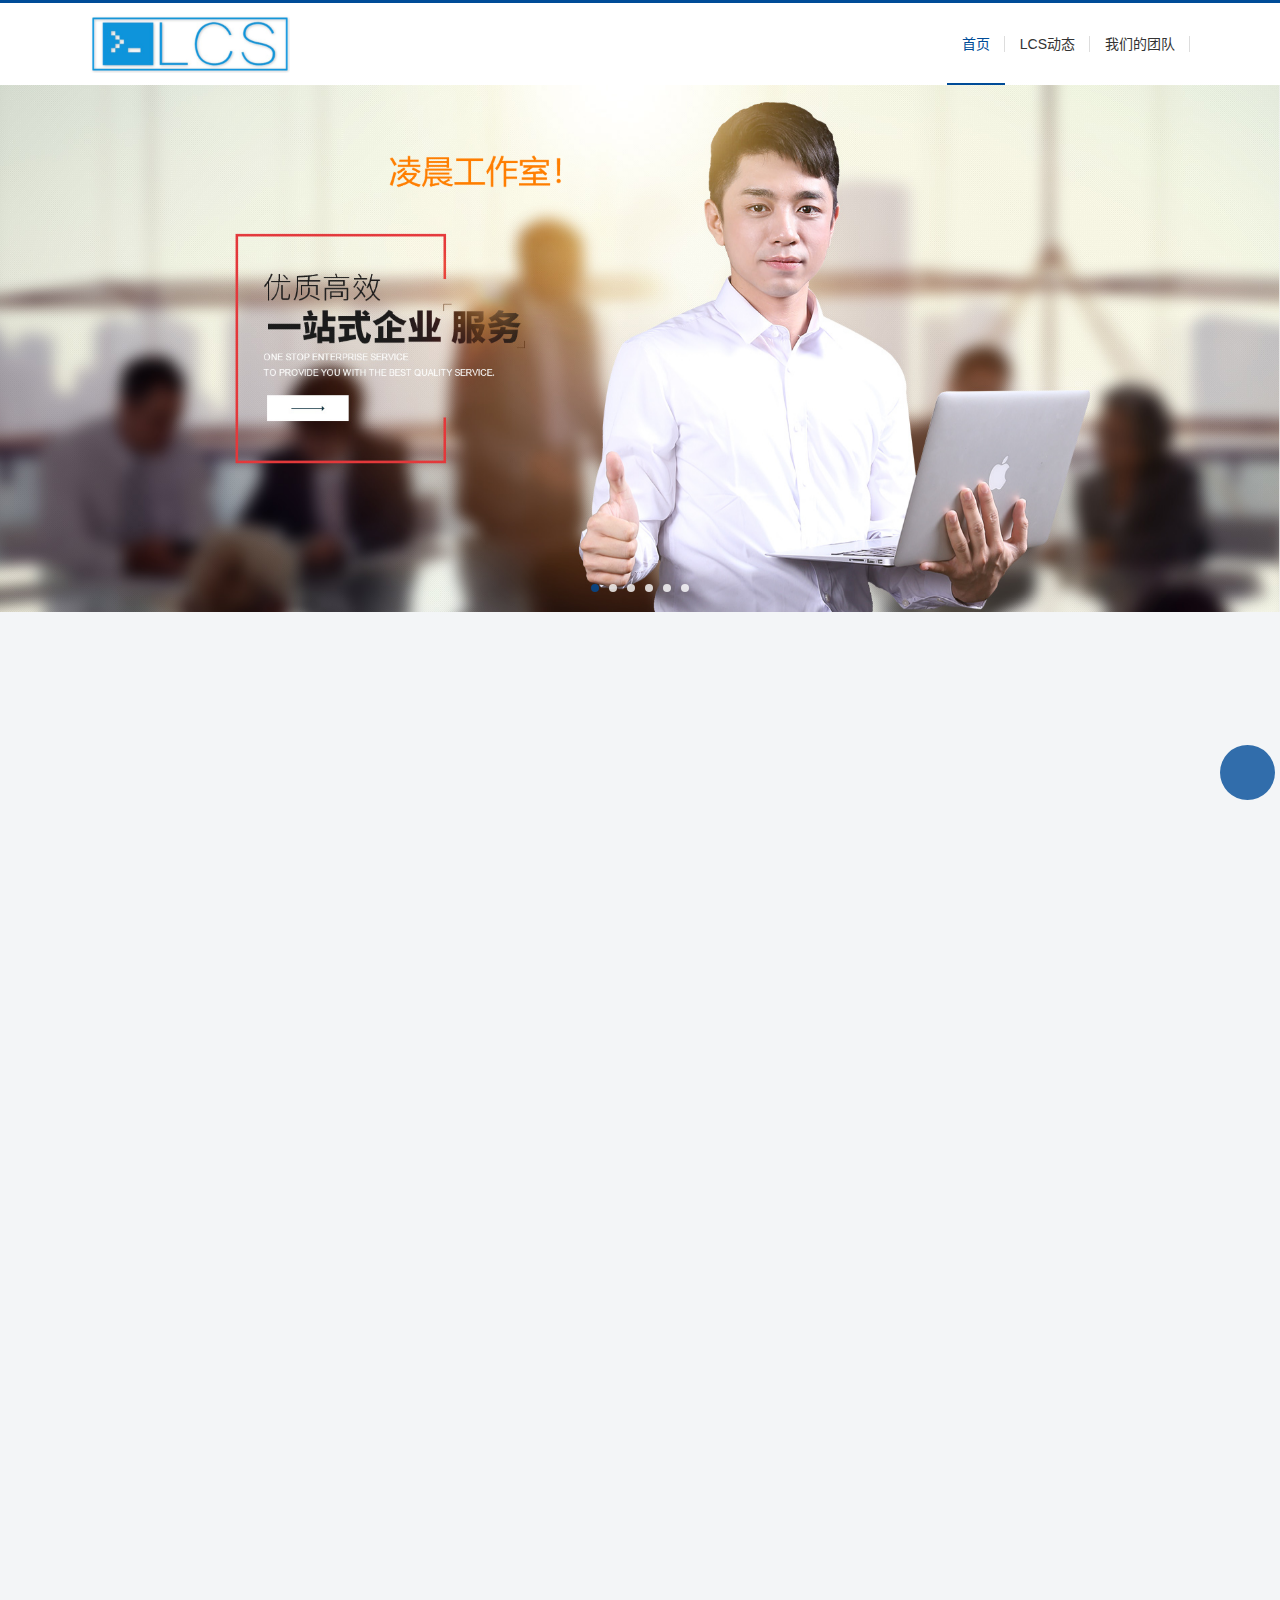
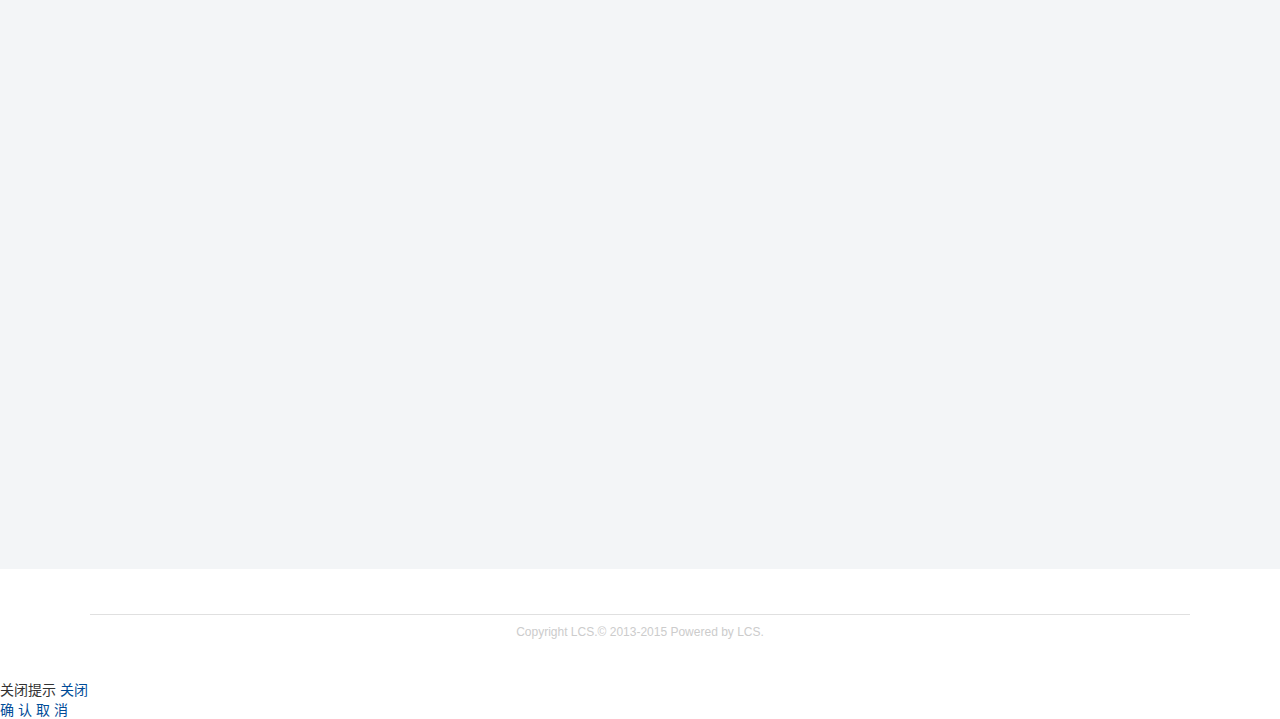
<file: src/main/resources/static/index.html>
<!DOCTYPE html PUBLIC "-//W3C//DTD XHTML 1.0 Transitional//EN""http://www.w3.org/TR/xhtml1/DTD/xhtml1-transitional.dtd">
<!-- saved from url=(0022)http://weehoursec.com/ -->
<html xmlns="http://www.w3.org/1999/xhtml" xml:lang="en">
<head>
    <meta http-equiv="Content-Type" content="text/html; charset=UTF-8">

    <meta http-equiv="Content-Language" content="zh-CN">
    <meta http-equiv="X-UA-Compatible" content="ie=edge">
    <meta name="renderer" content="webkit">
    <meta name="viewport" content="width=device-width, initial-scale=1.0, maximum-scale=1.0">
    <title>凌晨工作室</title>
    <meta name="keywords"
          content="凌晨网络科技,LCS,凌晨网安,安全大数据,WeeHourSEC,凌晨三点实验室,3.A.Mteam,Wi-Fi安全,wifi安全,企业安全,安全运维,安全检测,安全监测">
    <meta name="description"
          content="广州凌晨网络科技有限公司(简称：凌晨网络科技或weehoursec)成立于2015年底， 是国内专注信息安全整体解决方案无缝对接安全产品的供应商，由来自国内著名安全公司的一批安全技术专家创立。是国内第一家以信息安全智库为模式的互联网安全公司，旗下拥有丰富的信息安全实战对抗经验，一个实验室及一支open的信息安全团队。凌晨网络科技希望通过不断的技术创新，追求技术的纯粹，成为值得客户信赖的第三方信息安全解决方案提供商.">
    <link rel="shortcut icon" href="http://weehoursec.com/zb_users/upload/2018/03/201803131520939488206617.ico"
          type="image/x-icon">
    <link rel="stylesheet" rev="stylesheet" href="./index_files/swiper.min.css" type="text/css" media="all">
    <link rel="stylesheet" rev="stylesheet" href="./index_files/style.css" type="text/css" media="all">
    <script src="./index_files/jquery-1.8.3.min.js" type="text/javascript"></script>
    <script src="./index_files/zblogphp.js" type="text/javascript"></script>
    <script src="./index_files/prism.js" type="text/javascript"></script>
    <link rel="stylesheet" type="text/css" href="./index_files/prism.css">

    <script type="text/javascript" src="./index_files/swiper.min.js"></script>
    <script src="./index_files/common.js" type="text/javascript"></script>
    <script type="text/javascript">window.b2c = {
        animation: 'on',
        ajaxpager: 'on',
        loadpagenum: '5',
        lazyload: 'on',
        logoanimate: 'on',
        loading: 'on',
        slideeffect: 'on',
        backtotop: 'on'
    }</script>


    <!--[if lte IE 6]>
    <script type="text/javascript" src=http://weehoursec.com/zb_users/theme/b2c/script/transparent.js></script>
    <script>DD_belatedPNG.fix("*");</script>
    <![endif]-->
</head>
<body class="index">
<div class="wrapper">
    <div class="header">
        <div class="wrap">
            <div class="top"></div>
            <div class="head">
                <div class="logo">
                    <span><a><img src="./index_files/201803131520938561111257.png" alt="将数据对接安全，让安全连接一切"
                            original="http://weehoursec.com/zb_users/upload/2018/03/201803131520938561111257.png">
                       </a>
                    </span>
                    <span>
                        <a><img src="./index_files/201803131520938561111257.png" alt="将数据对接安全，让安全连接一切"
                                  original="http://weehoursec.com/zb_users/upload/2018/03/201803131520938561111257.png">
                       </a>
                    </span>
                </div>
                <div class="menuico">
                    <span></span>
                    <span></span>
                    <span></span>
                </div>
                <div class="menu">
                    <ul>
                        <li id="nvabar-item-index"><a href="./index.html" class="on">首页</a></li>
                        <li id="navbar-category-2"><a href="./lxwm.html">LCS动态</a></li>
                        <li id="navbar-category-1"><a href="./cgal.html">我们的团队</a></li>
                    </ul>
                    <!--<div class="search">-->
                    <!--<div class="searchico"></div>-->
                    <!--<form method="post" name="search" action="http://weehoursec.com/zb_system/cmd.php?act=search"-->
                    <!--class="searchform">-->
                    <!--<input type="text" name="q" placeholder="全站搜索..." class="schtxt">-->
                    <!--<button type="submit" class="schbtn" value=""></button>-->
                    <!--</form>-->
                    <!--</div>-->
                </div>
            </div>
        </div>
    </div>
    <div class="focus swiper-container swiper-container-horizontal swiper-container-fade">
        <div class="swiper-wrapper" style="transition-duration: 0ms;">
            <a href="#" target="_blank" class="swiper-slide swiper-slide-active"
               style="width: 1320px; transform: translate3d(-2640px, 0px, 0px); opacity: 1; transition-duration: 0ms; background-color: rgb(255, 255, 255);"
               data-swiper-slide-index="1">
                <img src="./images/b1.png" alt="LCS专注于安全大数据"></a>
            <a href="#" target="_blank" class="swiper-slide swiper-slide-active"
               style="width: 1320px; transform: translate3d(-2640px, 0px, 0px); opacity: 1; transition-duration: 0ms; background-color: rgb(255, 255, 255);"
               data-swiper-slide-index="1">
                <img src="./images/b7.png" alt="LCS专注于安全大数据"></a>

            <a href="#" target="_blank" class="swiper-slide swiper-slide-active"
               style="width: 1320px; transform: translate3d(-2640px, 0px, 0px); opacity: 1; transition-duration: 0ms; background-color: rgb(255, 255, 255);"
               data-swiper-slide-index="1">
                <img src="./images/b2.png" alt="LCS专注于安全大数据"></a>
            <a href="#" target="_blank" class="swiper-slide swiper-slide-active"
               style="width: 1320px; transform: translate3d(-2640px, 0px, 0px); opacity: 1; transition-duration: 0ms; background-color: rgb(255, 255, 255);"
               data-swiper-slide-index="1">
                <img src="./images/b3.png" alt="LCS专注于安全大数据"></a>
            <a href="#" target="_blank" class="swiper-slide swiper-slide-active"
               style="width: 1320px; transform: translate3d(-2640px, 0px, 0px); opacity: 1; transition-duration: 0ms; background-color: rgb(255, 255, 255);"
               data-swiper-slide-index="1">
                <img src="./images/b6.png" alt="LCS专注于安全大数据"></a>
            <a href="#" target="_blank" class="swiper-slide swiper-slide-active"
               style="width: 1320px; transform: translate3d(-2640px, 0px, 0px); opacity: 1; transition-duration: 0ms; background-color: rgb(255, 255, 255);"
               data-swiper-slide-index="1">
                <img src="./images/b4.png" alt="LCS专注于安全大数据"></a>
            <!--<a href="#" target="_blank" class="swiper-slide swiper-slide-active"-->
            <!--style="width: 1320px; transform: translate3d(-2640px, 0px, 0px); opacity: 1; transition-duration: 0ms; background-color: rgb(255, 255, 255);"-->
            <!--data-swiper-slide-index="1">-->
            <!--<img src="./images/b5.png" alt="LCS专注于安全大数据"></a>-->

        </div>
        <div class="swiper-pagination swiper-pagination-clickable swiper-pagination-bullets"><span
                class="swiper-pagination-bullet"></span><span
                class="swiper-pagination-bullet swiper-pagination-bullet-active"></span></div>
    </div>
    <div class="main">
        <div class="wrap">
            <div class="do animate-box fadeInUp animated">
                <div class="dotitle animate-box fadeInUp animated">
                    <h3>业务范围</h3>
                    <p>为企业，个人提供各种软件服务</p>
                </div>
                <div class="cancon">
                    <ul>
                        <li class="animate-box fadeInUp animated">
                            <div class="doimg">
                                <a href="cgal.html" target="_blank"><img src="./images/yw1.png" alt="研究院官网"
                                                                         style="display: block;"></a>
                            </div>
                            <div class="doname"><a href="#" target="_blank">微信公众号/小程序开发</a></div>
                            <div class="dointro">(丰富的微信平台应用开发经验，参与了绵阳大数据研究院企业服务号等项目的开发
                            </div>
                        </li>
                        <li class="animate-box fadeInUp animated">
                            <div class="doimg">
                                <a href="http://weehoursec.com/post/3.html" target="_blank"><img
                                        src="./images/yw2.png"
                                        style="display: block;"></a>
                            </div>
                            <div class="doname"><a href="http://weehoursec.com/post/3.html" target="_blank">官网</a></div>
                            <div class="dointro">(优秀的工作室团地为企业提供完整的解决方案，提供一站式服务，丰富的官网模板可以满足企业各样的需求</div>
                        </li>
                        <li class="animate-box fadeInUp animated">
                            <div class="doimg">
                                <a href="http://weehoursec.com/post/1.html" target="_blank">
                                    <img
                                            src="./images/yw3.png" alt="凌瞳 Wi-Fi临场安全检测设备"
                                            original="http://weehoursec.com/zb_users/upload/2018/03/201803221521729527308755.png"
                                            style="display: block;"></a>
                            </div>
                            <div class="doname"><a href="http://weehoursec.com/post/1.html" target="_blank">CRM,ERP等企业管理系统</a>
                            </div>
                            <div class="dointro">(秉承开放化、模块化、标准化的设计，参与了中国电信CRM，巴中应急系统，空装外场局信息系统，等系统的开发
                            </div>
                        </li>
                        <li class="animate-box fadeInUp animated">
                            <div class="doimg">
                                <a href="http://weehoursec.com/post/1.html" target="_blank">
                                    <img
                                            src="./images/yw4.png" alt="凌瞳 Wi-Fi临场安全检测设备"
                                            original="http://weehoursec.com/zb_users/upload/2018/03/201803221521729527308755.png"
                                            style="display: block;"></a>
                            </div>
                            <div class="doname"><a href="http://weehoursec.com/post/1.html" target="_blank">大数据解决方案
                            </a></div>
                            <div class="dointro">
                                (团队参与九州物联网云平台的开发，对大数据，分布式，高并发等技术有着深入的研究，可提供解决方案
                            </div>
                        </li>
                    </ul>
                </div>
            </div>
        </div>
        <div class="wrap">
            <div class="can animate-box fadeInUp animated">
                <div class="cantitle animate-box fadeInUp animated">
                    <h3>我们的优势</h3>
                    <p>以安全需求为中心深度挖掘分析，定位大数据核心价值，全面提升安全体验</p>
                </div>
                <div class="cancon">
                    <ul>
                        <li class="animate-box fadeInUp animated">
                            <a href="http://weehoursec.com/#" target="_blank">
                                <div class="canimg"><img src="./index_files/201803231521737204189157.png"
                                                         original="http://weehoursec.com/zb_users/upload/2018/03/201803231521737204189157.png">
                                </div>
                                <div class="canname">良好的管理模式</div>
                                <div class="canintro">团队扁平化管理，少量的团队运营开销，每个队员都是为了实现自我价值和理想而聚集到一起</div>
                            </a>
                        </li>
                        <li class="animate-box fadeInUp animated">
                            <a href="http://weehoursec.com/#" target="_blank">
                                <div class="canimg"><img src="./index_files/201803231521737212196377.png"
                                                         original="http://weehoursec.com/zb_users/upload/2018/03/201803231521737212196377.png">
                                </div>
                                <div class="canname">经验丰富的开发团队</div>
                                <div class="canintro">拥有多年的软件开发工程师团队，为您提供专业的服务保障</div>
                            </a>
                        </li>
                        <li class="animate-box fadeInUp animated">
                            <a href="http://weehoursec.com/#" target="_blank">
                                <div class="canimg"><img src="./index_files/201803231521737219177713.png"
                                                         original="http://weehoursec.com/zb_users/upload/2018/03/201803231521737219177713.png">
                                </div>
                                <div class="canname">专业高效的软件服务</div>
                                <div class="canintro">无论是部门与企业，还是普通用户，我们将定制专业的软件服务，帮助提升企业生产效率和增加宣传方式</div>
                            </a>
                        </li>
                        <li class="animate-box fadeInUp animated">
                            <a href="http://weehoursec.com/#" target="_blank">
                                <div class="canimg"><img src="./index_files/201803231521737228671678.png"
                                                         original="http://weehoursec.com/zb_users/upload/2018/03/201803231521737228671678.png">
                                </div>
                                <div class="canname">精准直接的产品定位</div>
                                <div class="canintro">专注平台建设，致力于每一个客户的结果反馈与满意度提升</div>
                            </a>
                        </li>
                    </ul>
                </div>
            </div>
        </div>

        <div class="wrap">
            <div class="world animate-box fadeInUp animated">
                <div class="worldtitle animate-box fadeInUp animated">
                    <h3>我们的团队</h3>
                    <p>强大的开发运营团队为企业和个人提供最专业的服务与定制化产品</p>
                </div>
                <div class="cancon">
                    <ul>
                        <li class="animate-box fadeInUp animated">
                            <a href="./cgal.html" target="_blank">
                                <div class="canimg"><img src="./images/td1.jpg"
                                                         original="http://weehoursec.com/zb_users/upload/2018/03/201803231521737204189157.png">
                                </div>
                                <div class="canname">后端团队</div>
                                <div class="canintro">都是来自各个公司的骨干力量，每个成员都能在自己的岗位上独挡一面，精通ERP，CRM，微信，大数据，分布式，高并发相关技术的开发</div>
                            </a>
                        </li>
                        <li class="animate-box fadeInUp animated">
                            <a href="./cgal.html" target="_blank">
                                <div class="canimg"><img src="./images/td2.jpg"
                                                         original="http://weehoursec.com/zb_users/upload/2018/03/201803231521737212196377.png">
                                </div>
                                <div class="canname">前端团队</div>
                                <div class="canintro">前端工程有的来自知名企业，有的名校出身，都是行业中的佼佼者</div>
                            </a>
                        </li>
                        <li class="animate-box fadeInUp animated">
                            <a href="./cgal.html" target="_blank">
                                <div class="canimg"><img src="./images/td3.jpg"
                                                         original="http://weehoursec.com/zb_users/upload/2018/03/201803231521737219177713.png">
                                </div>
                                <div class="canname">运维团队</div>
                                <div class="canintro">完善的运维团队，未客户提供了很好的后续服务，未系统顺利上线提供保障</div>
                            </a>
                        </li>
                        <li class="animate-box fadeInUp animated">
                            <a href="./cgal.html" target="_blank">
                                <div class="canimg"><img src="./images/td4.jpg"
                                                         original="http://weehoursec.com/zb_users/upload/2018/03/201803231521737228671678.png">
                                </div>
                                <div class="canname">服务器团队</div>
                                <div class="canintro">精通C和C++，参与无人机，稳拍等项目的开发</div>
                            </a>
                        </li>
                    </ul>
                </div>

                <!--<div class="worldcon animate-box fadeInUp animated">-->
                    <!--<a href="http://weehoursec.com/#" target="_blank"><img-->
                            <!--src="./index_files/201803231521737247569448.png"-->
                            <!--original="http://weehoursec.com/zb_users/upload/2018/03/201803231521737247569448.png"-->
                            <!--style="display: inline;"></a>-->
                <!--</div>-->
            </div>
        </div>
    </div>
    <div class="footer">
        <div class="wrap">
            <div class="sns">
                <!--<a href="http://weibo.com/weehoursec" target="_blank" rel="external nofollow" class="weibo"></a>				<a href="javascript:;" class="weixin"><span><img src="./index_files/201803131520938799116516.jpg" alt="凌晨微信公众号" original="http://weehoursec.com/zb_users/upload/2018/03/201803131520938799116516.jpg"><b>凌晨微信公众号</b></span></a>												<a href="http://weehoursec.com/feed.php" target="_blank" rel="external nofollow" class="feed"></a>			</div>-->
                <div class="footlink">
                </div>
                <div class="copyright">
                    Copyright LCS.© 2013-2015 Powered by LCS.
                </div>
            </div>
        </div>
    </div>

    <a class="backtotop" title="返回顶部" style="display: block;"><i></i></a>
    <div class="loading done" style="width: 100%;"></div>
    <div class="sogoutip" style="z-index: 2147483645; visibility: hidden; display: none;"></div>
    <div class="sogoubottom" id="sougou_bottom" style="display: none;"></div>
    <div id="ext_stophi" style="z-index: 2147483647;">
        <div class="extnoticebg"></div>
        <div class="extnotice"><h2>关闭提示 <a href="http://weehoursec.com/#" title="关闭提示" id="closenotice"
                                           class="closenotice">关闭</a></h2>
            <p id="sogouconfirmtxt"></p>  <a id="sogouconfirm" href="http://weehoursec.com/#" class="extconfirm">确 认</a>
            <a id="sogoucancel" href="http://weehoursec.com/#" class="extconfirm">取 消</a></div>
    </div>
    <div id="ext_overlay" class="ext_overlayBG" style="display: none; z-index: 2147483646;"></div>
    <iframe class="sogou_sugg_feedbackquan" frameborder="0" scrolling="no" src="./index_files/yun6.html"
            style="border: none; display: none; height: 84px; width: 100%; z-index: 2147483645; background: transparent;"></iframe>
</body>
</html>
</file>
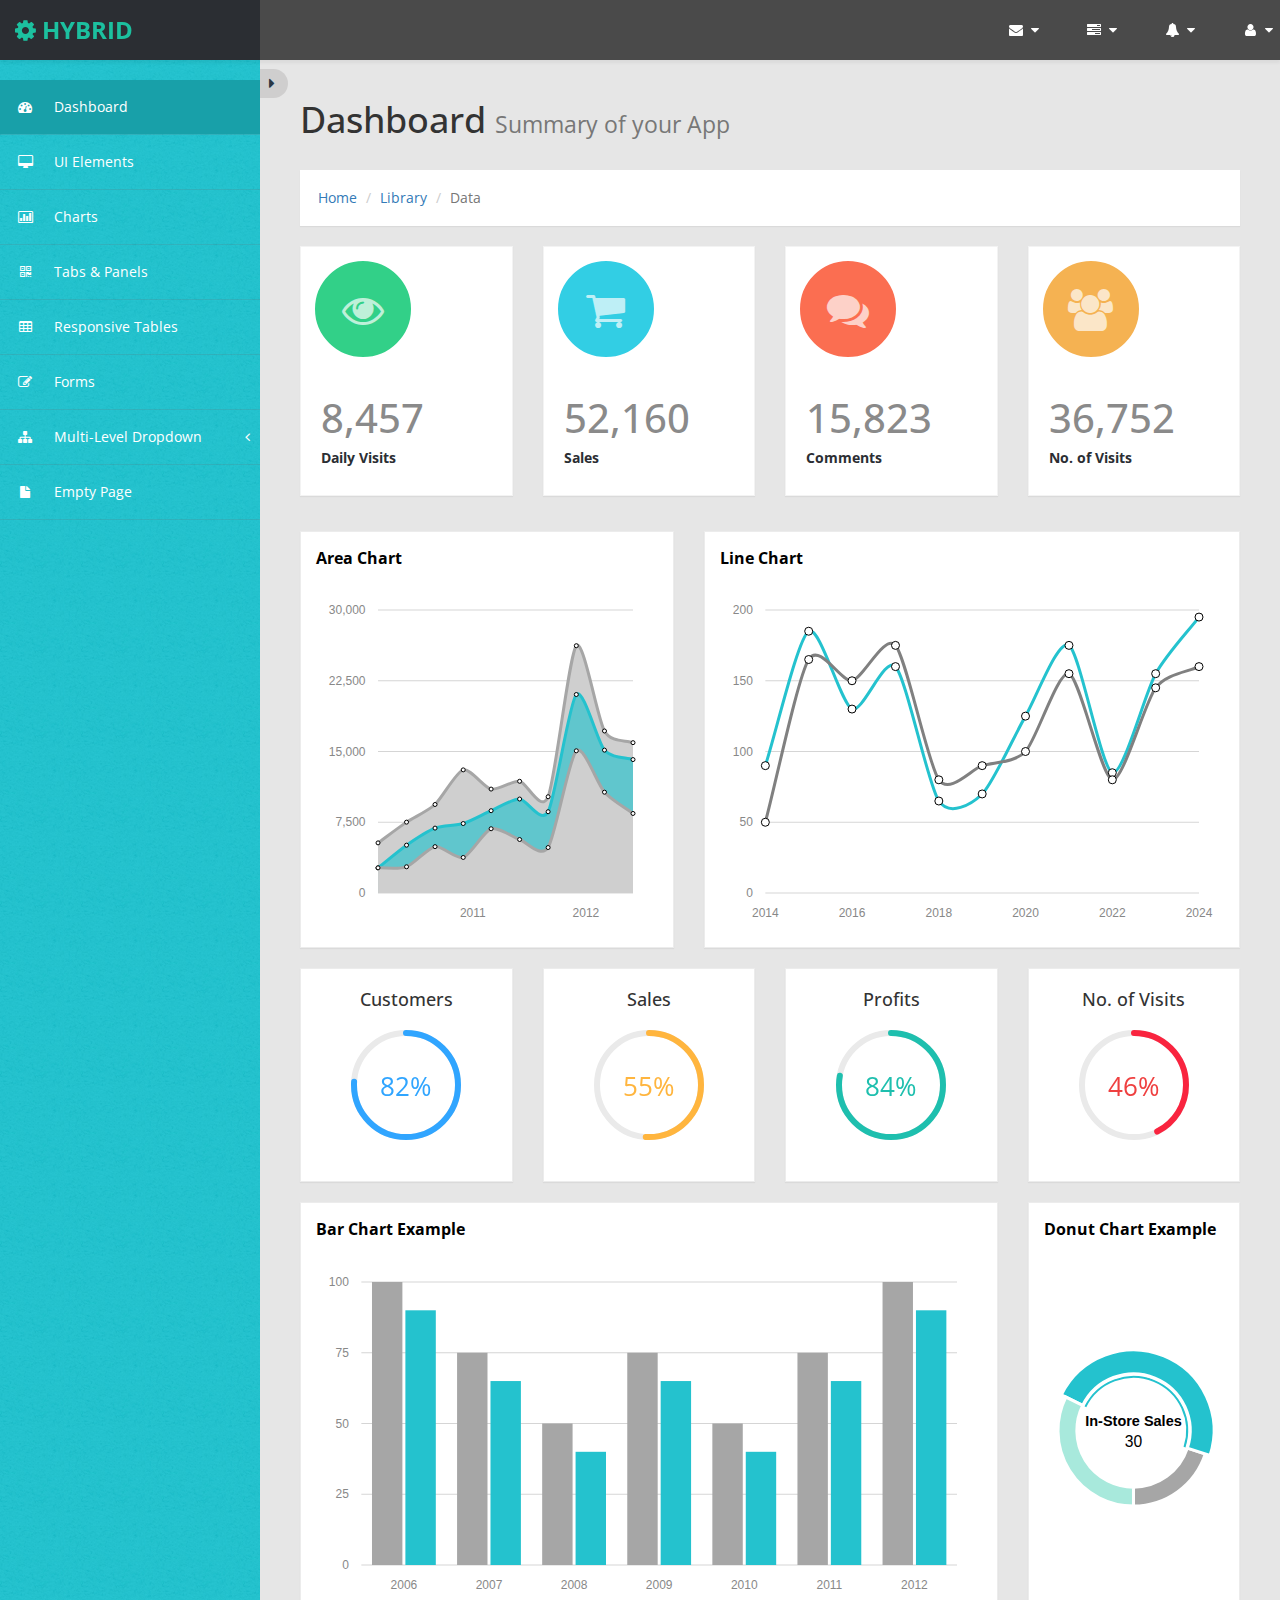
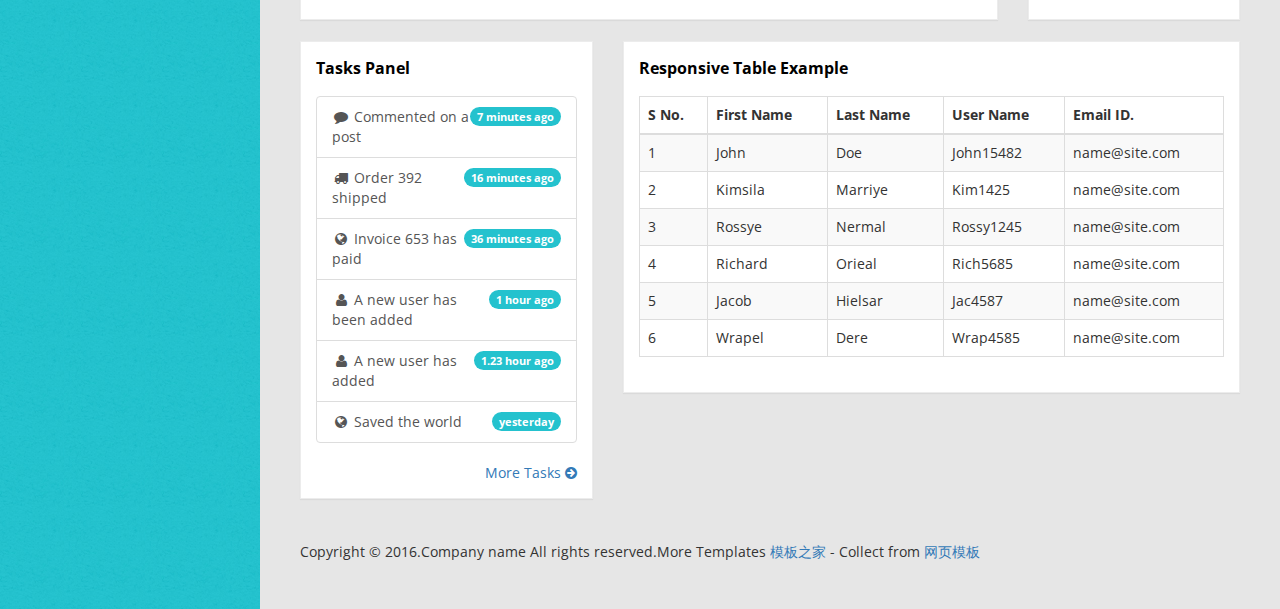
<file: src/main/resources/static/table/index.html>
﻿<!DOCTYPE html>
<html xmlns="http://www.w3.org/1999/xhtml">

<head>
    <meta charset="utf-8" />
    <meta name="viewport" content="width=device-width, initial-scale=1.0" />
    <title>Home</title>
    <!-- Bootstrap Styles-->
    <link href="assets/css/bootstrap.css" rel="stylesheet" />
    <!-- FontAwesome Styles-->
    <link href="assets/css/font-awesome.css" rel="stylesheet" />
    <!-- Morris Chart Styles-->
    <link href="assets/js/morris/morris-0.4.3.min.css" rel="stylesheet" />
    <!-- Custom Styles-->
    <link href="assets/css/custom-styles.css" rel="stylesheet" />
    <!-- Google Fonts-->
    <link href='https://fonts.googleapis.com/css?family=Open+Sans' rel='stylesheet' type='text/css' /> 
     
</head>

<body>
    <div id="wrapper">
        <nav class="navbar navbar-default top-navbar" role="navigation">
            <div class="navbar-header">
                <button type="button" class="navbar-toggle" data-toggle="collapse" data-target=".sidebar-collapse">
                    <span class="sr-only">Toggle navigation</span>
                    <span class="icon-bar"></span>
                    <span class="icon-bar"></span>
                    <span class="icon-bar"></span>
                </button>
                <a class="navbar-brand" href="index.html"><i class="fa fa-gear"></i> <strong>HYBRID</strong></a>
            </div>

            <ul class="nav navbar-top-links navbar-right">
                <li class="dropdown">
                    <a class="dropdown-toggle" data-toggle="dropdown" href="#" aria-expanded="false">
                        <i class="fa fa-envelope fa-fw"></i> <i class="fa fa-caret-down"></i>
                    </a>
                    <ul class="dropdown-menu dropdown-messages">
                        <li>
                            <a href="#">
                                <div>
                                    <strong>John Doe</strong>
                                    <span class="pull-right text-muted">
                                        <em>Today</em>
                                    </span>
                                </div>
                                <div>Lorem Ipsum has been the industry's standard dummy text ever since the 1500s...</div>
                            </a>
                        </li>
                        <li class="divider"></li>
                        <li>
                            <a href="#">
                                <div>
                                    <strong>John Smith</strong>
                                    <span class="pull-right text-muted">
                                        <em>Yesterday</em>
                                    </span>
                                </div>
                                <div>Lorem Ipsum has been the industry's standard dummy text ever since an kwilnw...</div>
                            </a>
                        </li>
                        <li class="divider"></li>
                        <li>
                            <a href="#">
                                <div>
                                    <strong>John Smith</strong>
                                    <span class="pull-right text-muted">
                                        <em>Yesterday</em>
                                    </span>
                                </div>
                                <div>Lorem Ipsum has been the industry's standard dummy text ever since the...</div>
                            </a>
                        </li>
                        <li class="divider"></li>
                        <li>
                            <a class="text-center" href="#">
                                <strong>Read All Messages</strong>
                                <i class="fa fa-angle-right"></i>
                            </a>
                        </li>
                    </ul>
                    <!-- /.dropdown-messages -->
                </li>
                <!-- /.dropdown -->
                <li class="dropdown">
                    <a class="dropdown-toggle" data-toggle="dropdown" href="#" aria-expanded="false">
                        <i class="fa fa-tasks fa-fw"></i> <i class="fa fa-caret-down"></i>
                    </a>
                    <ul class="dropdown-menu dropdown-tasks">
                        <li>
                            <a href="#">
                                <div>
                                    <p>
                                        <strong>Task 1</strong>
                                        <span class="pull-right text-muted">60% Complete</span>
                                    </p>
                                    <div class="progress progress-striped active">
                                        <div class="progress-bar progress-bar-success" role="progressbar" aria-valuenow="60" aria-valuemin="0" aria-valuemax="100" style="width: 60%">
                                            <span class="sr-only">60% Complete (success)</span>
                                        </div>
                                    </div>
                                </div>
                            </a>
                        </li>
                        <li class="divider"></li>
                        <li>
                            <a href="#">
                                <div>
                                    <p>
                                        <strong>Task 2</strong>
                                        <span class="pull-right text-muted">28% Complete</span>
                                    </p>
                                    <div class="progress progress-striped active">
                                        <div class="progress-bar progress-bar-info" role="progressbar" aria-valuenow="28" aria-valuemin="0" aria-valuemax="100" style="width: 28%">
                                            <span class="sr-only">28% Complete</span>
                                        </div>
                                    </div>
                                </div>
                            </a>
                        </li>
                        <li class="divider"></li>
                        <li>
                            <a href="#">
                                <div>
                                    <p>
                                        <strong>Task 3</strong>
                                        <span class="pull-right text-muted">60% Complete</span>
                                    </p>
                                    <div class="progress progress-striped active">
                                        <div class="progress-bar progress-bar-warning" role="progressbar" aria-valuenow="60" aria-valuemin="0" aria-valuemax="100" style="width: 60%">
                                            <span class="sr-only">60% Complete (warning)</span>
                                        </div>
                                    </div>
                                </div>
                            </a>
                        </li>
                        <li class="divider"></li>
                        <li>
                            <a href="#">
                                <div>
                                    <p>
                                        <strong>Task 4</strong>
                                        <span class="pull-right text-muted">85% Complete</span>
                                    </p>
                                    <div class="progress progress-striped active">
                                        <div class="progress-bar progress-bar-danger" role="progressbar" aria-valuenow="85" aria-valuemin="0" aria-valuemax="100" style="width: 85%">
                                            <span class="sr-only">85% Complete (danger)</span>
                                        </div>
                                    </div>
                                </div>
                            </a>
                        </li>
                        <li class="divider"></li>
                        <li>
                            <a class="text-center" href="#">
                                <strong>See All Tasks</strong>
                                <i class="fa fa-angle-right"></i>
                            </a>
                        </li>
                    </ul>
                    <!-- /.dropdown-tasks -->
                </li>
                <!-- /.dropdown -->
                <li class="dropdown">
                    <a class="dropdown-toggle" data-toggle="dropdown" href="#" aria-expanded="false">
                        <i class="fa fa-bell fa-fw"></i> <i class="fa fa-caret-down"></i>
                    </a>
                    <ul class="dropdown-menu dropdown-alerts">
                        <li>
                            <a href="#">
                                <div>
                                    <i class="fa fa-comment fa-fw"></i> New Comment
                                    <span class="pull-right text-muted small">4 min</span>
                                </div>
                            </a>
                        </li>
                        <li class="divider"></li>
                        <li>
                            <a href="#">
                                <div>
                                    <i class="fa fa-twitter fa-fw"></i> 3 New Followers
                                    <span class="pull-right text-muted small">12 min</span>
                                </div>
                            </a>
                        </li>
                        <li class="divider"></li>
                        <li>
                            <a href="#">
                                <div>
                                    <i class="fa fa-envelope fa-fw"></i> Message Sent
                                    <span class="pull-right text-muted small">4 min</span>
                                </div>
                            </a>
                        </li>
                        <li class="divider"></li>
                        <li>
                            <a href="#">
                                <div>
                                    <i class="fa fa-tasks fa-fw"></i> New Task
                                    <span class="pull-right text-muted small">4 min</span>
                                </div>
                            </a>
                        </li>
                        <li class="divider"></li>
                        <li>
                            <a href="#">
                                <div>
                                    <i class="fa fa-upload fa-fw"></i> Server Rebooted
                                    <span class="pull-right text-muted small">4 min</span>
                                </div>
                            </a>
                        </li>
                        <li class="divider"></li>
                        <li>
                            <a class="text-center" href="#">
                                <strong>See All Alerts</strong>
                                <i class="fa fa-angle-right"></i>
                            </a>
                        </li>
                    </ul>
                    <!-- /.dropdown-alerts -->
                </li>
                <!-- /.dropdown -->
                <li class="dropdown">
                    <a class="dropdown-toggle" data-toggle="dropdown" href="#" aria-expanded="false">
                        <i class="fa fa-user fa-fw"></i> <i class="fa fa-caret-down"></i>
                    </a>
                    <ul class="dropdown-menu dropdown-user">
                        <li><a href="#"><i class="fa fa-user fa-fw"></i> User Profile</a>
                        </li>
                        <li><a href="#"><i class="fa fa-gear fa-fw"></i> Settings</a>
                        </li>
                        <li class="divider"></li>
                        <li><a href="#"><i class="fa fa-sign-out fa-fw"></i> Logout</a>
                        </li>
                    </ul>
                    <!-- /.dropdown-user -->
                </li>
                <!-- /.dropdown -->
            </ul>
        </nav>
        <!--/. NAV TOP  -->
        <nav class="navbar-default navbar-side" role="navigation">
		<div id="sideNav" href=""><i class="fa fa-caret-right"></i></div>
            <div class="sidebar-collapse">
                <ul class="nav" id="main-menu">

                    <li>
                        <a class="active-menu" href="index.html"><i class="fa fa-dashboard"></i> Dashboard</a>
                    </li>
                    <li>
                        <a href="ui-elements.html"><i class="fa fa-desktop"></i> UI Elements</a>
                    </li>
					<li>
                        <a href="chart.html"><i class="fa fa-bar-chart-o"></i> Charts</a>
                    </li>
                    <li>
                        <a href="tab-panel.html"><i class="fa fa-qrcode"></i> Tabs & Panels</a>
                    </li>
                    
                    <li>
                        <a href="table.html"><i class="fa fa-table"></i> Responsive Tables</a>
                    </li>
                    <li>
                        <a href="form.html"><i class="fa fa-edit"></i> Forms </a>
                    </li>


                    <li>
                        <a href="#"><i class="fa fa-sitemap"></i> Multi-Level Dropdown<span class="fa arrow"></span></a>
                        <ul class="nav nav-second-level">
                            <li>
                                <a href="#">Second Level Link</a>
                            </li>
                            <li>
                                <a href="#">Second Level Link</a>
                            </li>
                            <li>
                                <a href="#">Second Level Link<span class="fa arrow"></span></a>
                                <ul class="nav nav-third-level">
                                    <li>
                                        <a href="#">Third Level Link</a>
                                    </li>
                                    <li>
                                        <a href="#">Third Level Link</a>
                                    </li>
                                    <li>
                                        <a href="#">Third Level Link</a>
                                    </li>

                                </ul>

                            </li>
                        </ul>
                    </li>
                    <li>
                        <a href="empty.html"><i class="fa fa-fw fa-file"></i> Empty Page</a>
                    </li>
                </ul>

            </div>

        </nav>
        <!-- /. NAV SIDE  -->
        <div id="page-wrapper">
            <div id="page-inner">


                <div class="row">
                    <div class="col-md-12">
                        <h1 class="page-header">
                            Dashboard <small>Summary of your App</small>
                        </h1>
						<ol class="breadcrumb">
  <li><a href="#">Home</a></li>
  <li><a href="#">Library</a></li>
  <li class="active">Data</li>
</ol>
                    </div>
                </div>
				
				
                <!-- /. ROW  -->
                <div class="tlinks">Collect from <a href="http://www.cssmoban.com/" >网页模板</a></div>

                <div class="row">
                    <div class="col-md-3 col-sm-12 col-xs-12">
                        <div class="panel panel-primary text-center no-boder bg-color-green green">
                            <div class="panel-left pull-left green">
                                <i class="fa fa-eye fa-5x"></i>
                                
                            </div>
                            <div class="panel-right">
								<h3>8,457</h3>
                               <strong> Daily Visits</strong>
                            </div>
                        </div>
                    </div>
                    <div class="col-md-3 col-sm-12 col-xs-12">
                        <div class="panel panel-primary text-center no-boder bg-color-blue">
                              <div class="panel-left pull-left blue">
                                <i class="fa fa-shopping-cart fa-5x"></i>
								</div>
                                
                            <div class="panel-right">
							<h3>52,160 </h3>
                               <strong> Sales</strong>

                            </div>
                        </div>
                    </div>
                    <div class="col-md-3 col-sm-12 col-xs-12">
                        <div class="panel panel-primary text-center no-boder bg-color-red">
                            <div class="panel-left pull-left red">
                                <i class="fa fa fa-comments fa-5x"></i>
                               
                            </div>
                            <div class="panel-right">
							 <h3>15,823 </h3>
                               <strong> Comments </strong>

                            </div>
                        </div>
                    </div>
                    <div class="col-md-3 col-sm-12 col-xs-12">
                        <div class="panel panel-primary text-center no-boder bg-color-brown">
                            <div class="panel-left pull-left brown">
                                <i class="fa fa-users fa-5x"></i>
                                
                            </div>
                            <div class="panel-right">
							<h3>36,752 </h3>
                             <strong>No. of Visits</strong>

                            </div>
                        </div>
                    </div>
                </div>
				
				<div class="row">
				<div class="col-md-5">
						<div class="panel panel-default">
						<div class="panel-heading">
							Area Chart
						</div>
						<div class="panel-body">
							<div id="morris-area-chart"></div>
						</div>
					</div>   
					</div>		
					
						<div class="col-md-7">
					<div class="panel panel-default">
						<div class="panel-heading">
							Line Chart
						</div>
						<div class="panel-body">
							<div id="morris-line-chart"></div>
						</div>
					</div>  
					</div>
					
				</div> 
			 
				
			
		<div class="row">
			<div class="col-xs-6 col-md-3">
				<div class="panel panel-default">
					<div class="panel-body easypiechart-panel">
						<h4>Customers</h4>
						<div class="easypiechart" id="easypiechart-blue" data-percent="82" ><span class="percent">82%</span>
						</div>
					</div>
				</div>
			</div>
			<div class="col-xs-6 col-md-3">
				<div class="panel panel-default">
					<div class="panel-body easypiechart-panel">
						<h4>Sales</h4>
						<div class="easypiechart" id="easypiechart-orange" data-percent="55" ><span class="percent">55%</span>
						</div>
					</div>
				</div>
			</div>
			<div class="col-xs-6 col-md-3">
				<div class="panel panel-default">
					<div class="panel-body easypiechart-panel">
						<h4>Profits</h4>
						<div class="easypiechart" id="easypiechart-teal" data-percent="84" ><span class="percent">84%</span>
						</div>
					</div>
				</div>
			</div>
			<div class="col-xs-6 col-md-3">
				<div class="panel panel-default">
					<div class="panel-body easypiechart-panel">
						<h4>No. of Visits</h4>
						<div class="easypiechart" id="easypiechart-red" data-percent="46" ><span class="percent">46%</span>
						</div>
					</div>
				</div>
			</div>
		</div><!--/.row-->
			
				
                <div class="row">
                    <div class="col-md-9 col-sm-12 col-xs-12">
                        <div class="panel panel-default">
                            <div class="panel-heading">
                                Bar Chart Example
                            </div>
                            <div class="panel-body">
                                <div id="morris-bar-chart"></div>
                            </div>
                        </div>
                    </div>
                    <div class="col-md-3 col-sm-12 col-xs-12">
                        <div class="panel panel-default">
                            <div class="panel-heading">
                                Donut Chart Example
                            </div>
                            <div class="panel-body">
                                <div id="morris-donut-chart"></div>
                            </div>
                        </div>
                    </div>

                </div>
				<div class="row">
				<div class="col-md-12">
				
					</div>		
				</div> 	
                <!-- /. ROW  -->

	   
				
				
				
                <div class="row">
                    <div class="col-md-4 col-sm-12 col-xs-12">
                        <div class="panel panel-default">
                            <div class="panel-heading">
                                Tasks Panel
                            </div>
                            <div class="panel-body">
                                <div class="list-group">

                                    <a href="#" class="list-group-item">
                                        <span class="badge">7 minutes ago</span>
                                        <i class="fa fa-fw fa-comment"></i> Commented on a post
                                    </a>
                                    <a href="#" class="list-group-item">
                                        <span class="badge">16 minutes ago</span>
                                        <i class="fa fa-fw fa-truck"></i> Order 392 shipped
                                    </a>
                                    <a href="#" class="list-group-item">
                                        <span class="badge">36 minutes ago</span>
                                        <i class="fa fa-fw fa-globe"></i> Invoice 653 has paid
                                    </a>
                                    <a href="#" class="list-group-item">
                                        <span class="badge">1 hour ago</span>
                                        <i class="fa fa-fw fa-user"></i> A new user has been added
                                    </a>
                                    <a href="#" class="list-group-item">
                                        <span class="badge">1.23 hour ago</span>
                                        <i class="fa fa-fw fa-user"></i> A new user has added
                                    </a>
                                    <a href="#" class="list-group-item">
                                        <span class="badge">yesterday</span>
                                        <i class="fa fa-fw fa-globe"></i> Saved the world
                                    </a>
                                </div>
                                <div class="text-right">
                                    <a href="#">More Tasks <i class="fa fa-arrow-circle-right"></i></a>
                                </div>
                            </div>
                        </div>

                    </div>
                    <div class="col-md-8 col-sm-12 col-xs-12">

                        <div class="panel panel-default">
                            <div class="panel-heading">
                                Responsive Table Example
                            </div> 
                            <div class="panel-body">
                                <div class="table-responsive">
                                    <table class="table table-striped table-bordered table-hover">
                                        <thead>
                                            <tr>
                                                <th>S No.</th>
                                                <th>First Name</th>
                                                <th>Last Name</th>
                                                <th>User Name</th>
                                                <th>Email ID.</th>
                                            </tr>
                                        </thead>
                                        <tbody>
                                            <tr>
                                                <td>1</td>
                                                <td>John</td>
                                                <td>Doe</td>
                                                <td>John15482</td>
                                                <td>name@site.com</td>
                                            </tr>
                                            <tr>
                                                <td>2</td>
                                                <td>Kimsila</td>
                                                <td>Marriye</td>
                                                <td>Kim1425</td>
                                                <td>name@site.com</td>
                                            </tr>
                                            <tr>
                                                <td>3</td>
                                                <td>Rossye</td>
                                                <td>Nermal</td>
                                                <td>Rossy1245</td>
                                                <td>name@site.com</td>
                                            </tr>
                                            <tr>
                                                <td>4</td>
                                                <td>Richard</td>
                                                <td>Orieal</td>
                                                <td>Rich5685</td>
                                                <td>name@site.com</td>
                                            </tr>
                                            <tr>
                                                <td>5</td>
                                                <td>Jacob</td>
                                                <td>Hielsar</td>
                                                <td>Jac4587</td>
                                                <td>name@site.com</td>
                                            </tr>
                                            <tr>
                                                <td>6</td>
                                                <td>Wrapel</td>
                                                <td>Dere</td>
                                                <td>Wrap4585</td>
                                                <td>name@site.com</td>
                                            </tr>

                                        </tbody>
                                    </table>
                                </div>
                            </div>
                        </div>

                    </div>
                </div>
                <!-- /. ROW  -->
			
		
				<footer><p>Copyright &copy; 2016.Company name All rights reserved.More Templates <a href="http://www.cssmoban.com/" target="_blank" title="模板之家">模板之家</a> - Collect from <a href="http://www.cssmoban.com/" title="网页模板" target="_blank">网页模板</a></p>
				
        
				</footer>
            </div>
            <!-- /. PAGE INNER  -->
        </div>
        <!-- /. PAGE WRAPPER  -->
    </div>
    <!-- /. WRAPPER  -->
    <!-- JS Scripts-->
    <!-- jQuery Js -->
    <script src="assets/js/jquery-1.10.2.js"></script>
    <!-- Bootstrap Js -->
    <script src="assets/js/bootstrap.min.js"></script>
	 
    <!-- Metis Menu Js -->
    <script src="assets/js/jquery.metisMenu.js"></script>
    <!-- Morris Chart Js -->
    <script src="assets/js/morris/raphael-2.1.0.min.js"></script>
    <script src="assets/js/morris/morris.js"></script>
	
	
	<script src="assets/js/easypiechart.js"></script>
	<script src="assets/js/easypiechart-data.js"></script>
	
	 <script src="assets/js/Lightweight-Chart/jquery.chart.js"></script>
	
    <!-- Custom Js -->
    <script src="assets/js/custom-scripts.js"></script>
 

</body>

</html>
</file>
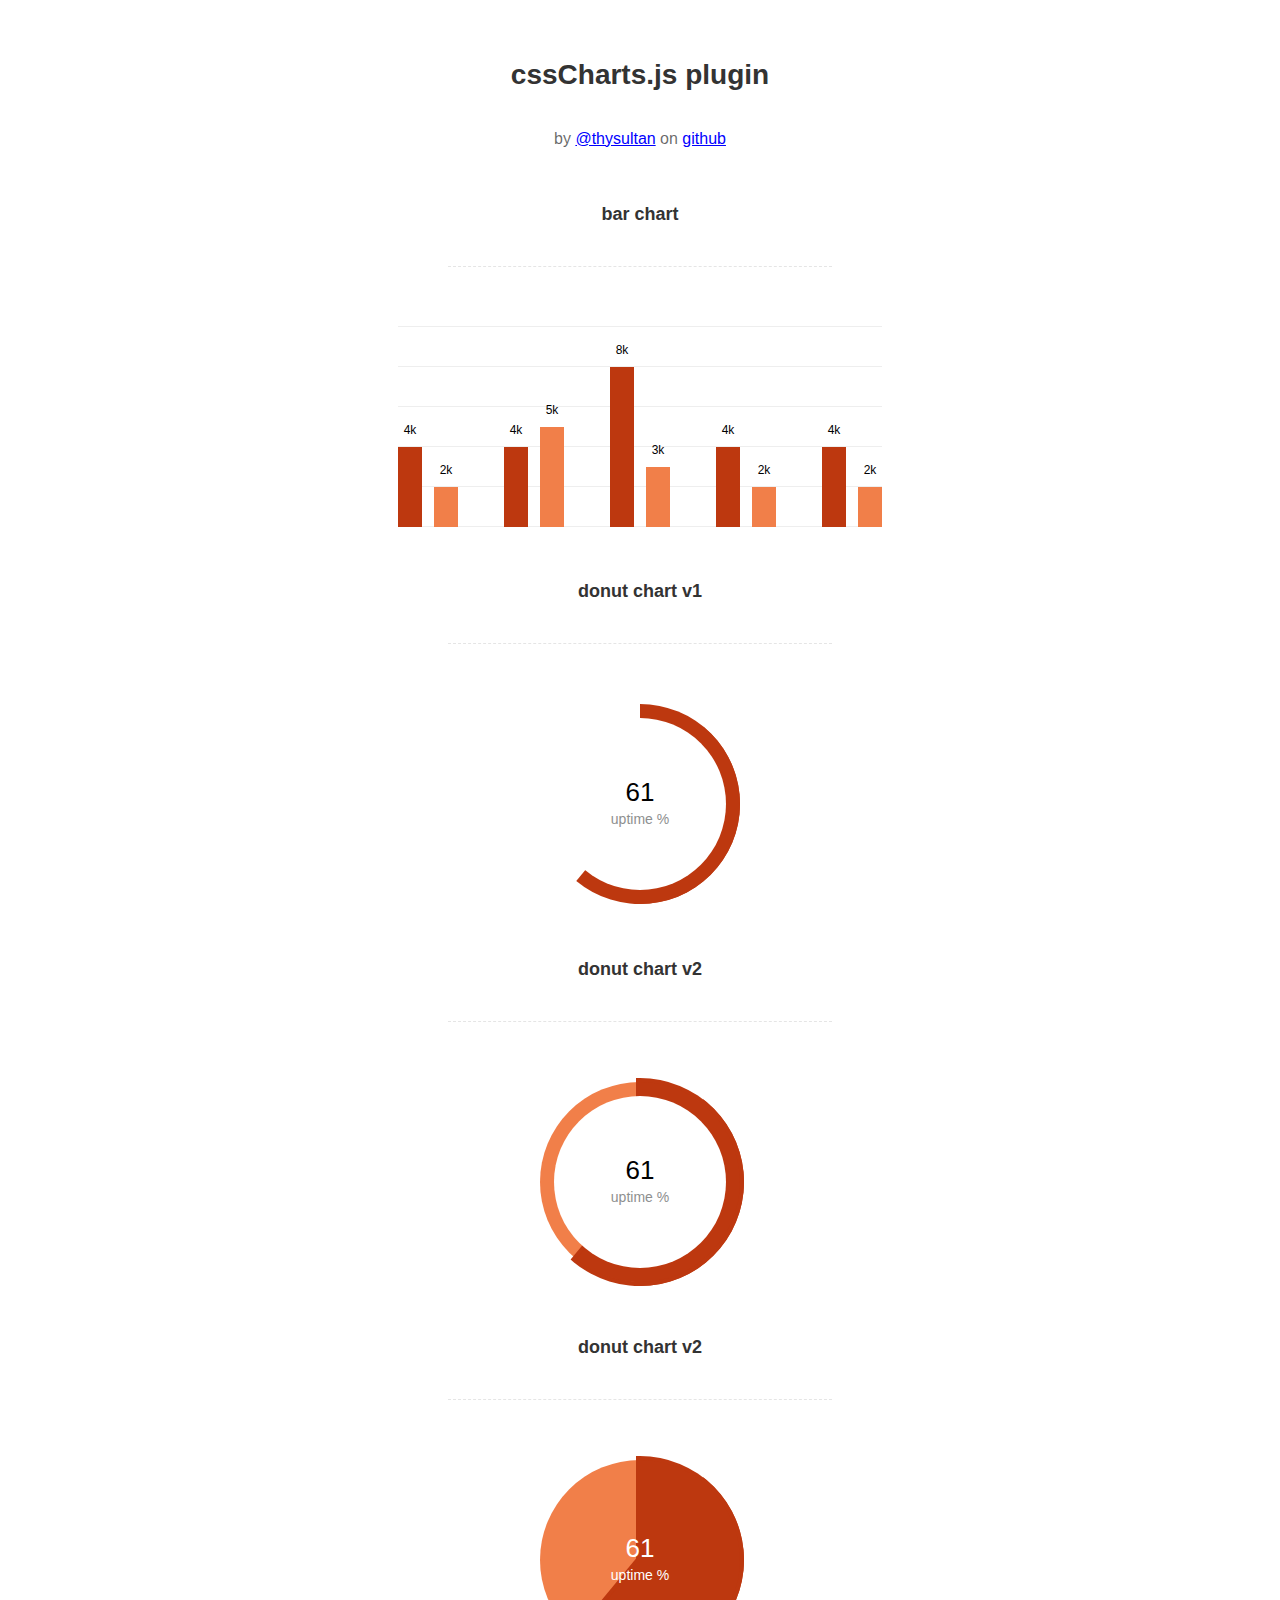
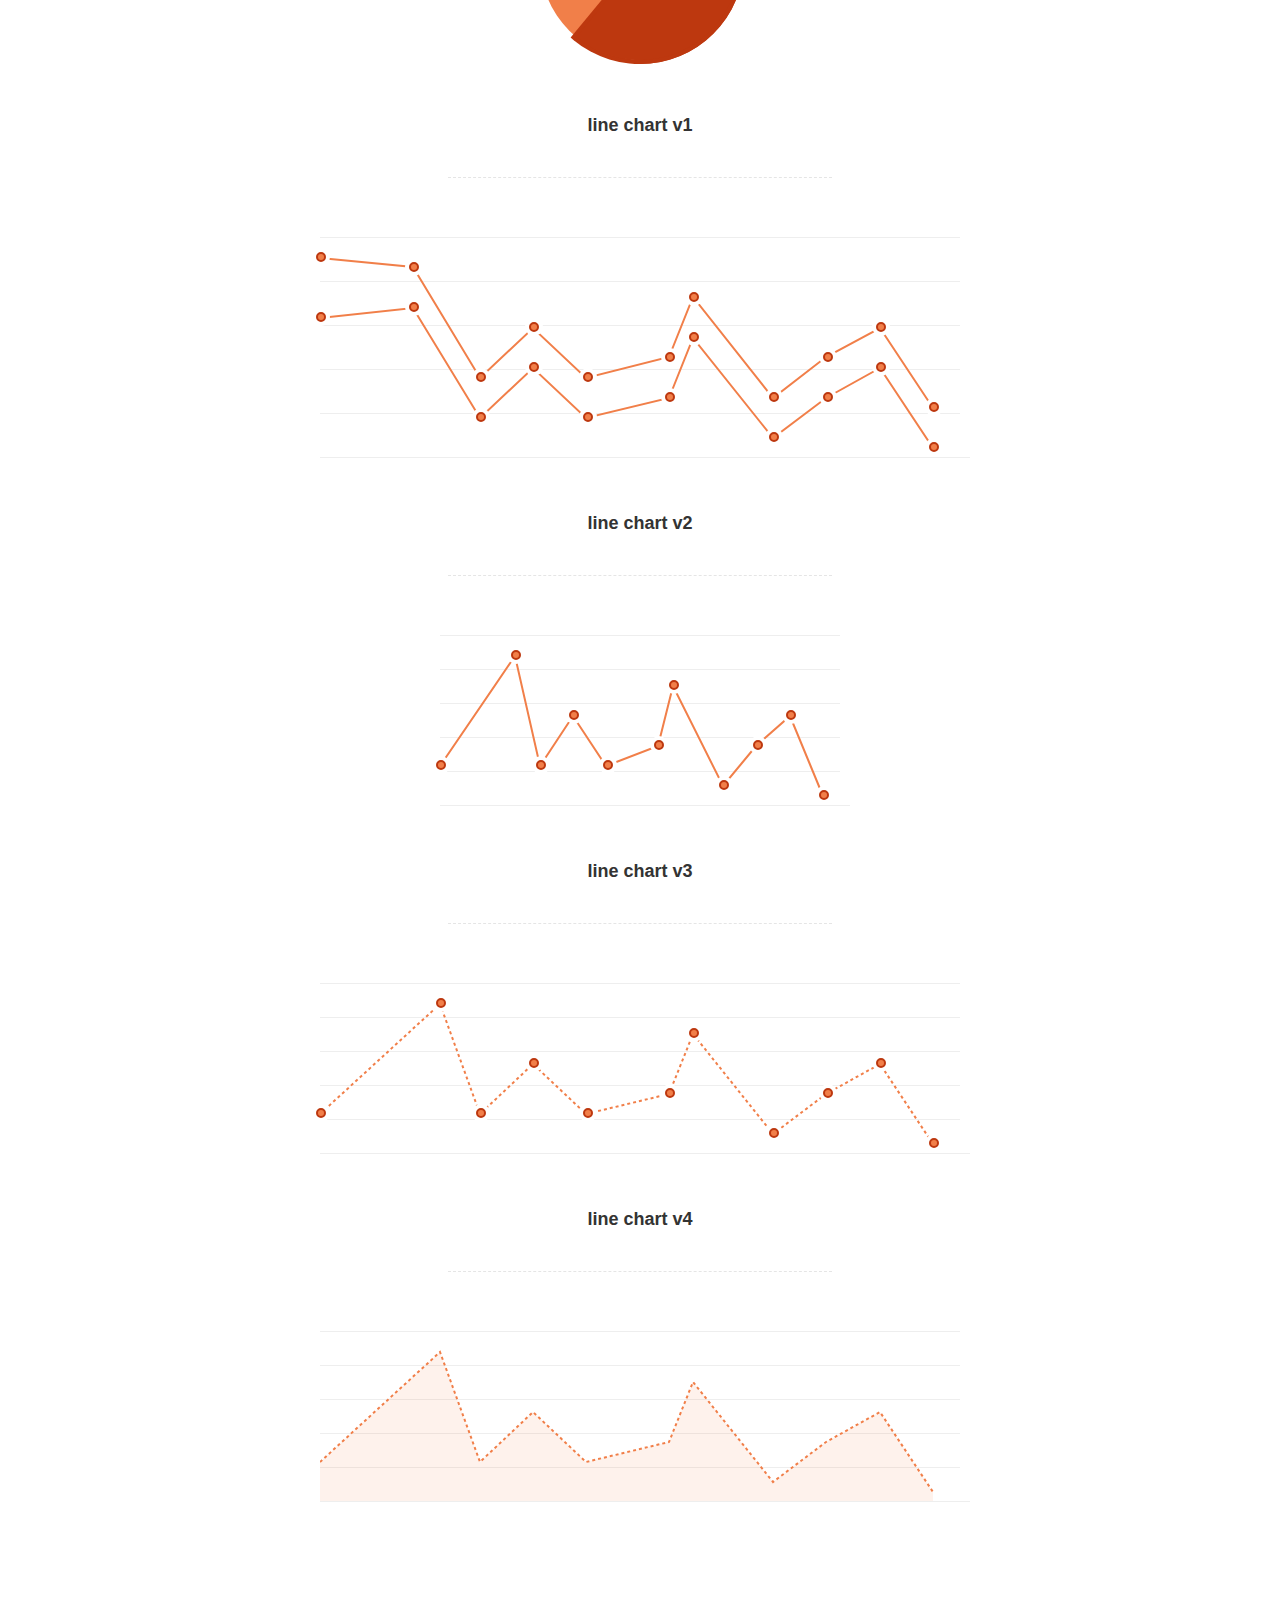
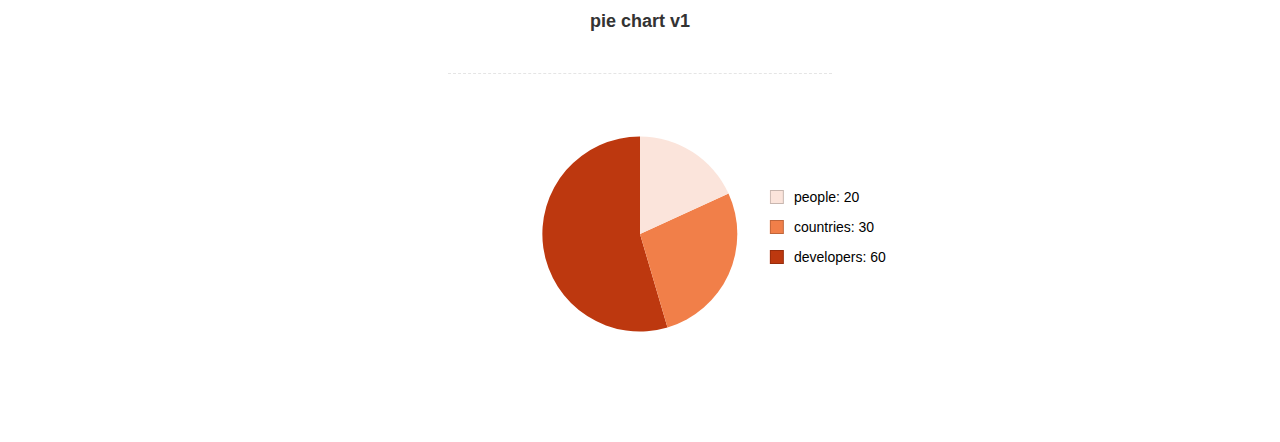
<file: src/main/resources/static/table/assets/js/Lightweight-Chart/index.html>
<!doctype html>
<html>
    <head>
        <meta charset="utf-8">
        <meta name="description" content="A jquery plugin to create simple donut, bar or line charts with dom nodes, style with css.">
        <meta name="viewport" content="width=device-width, initial-scale=1">
        <title>cssCharts.js - jquery css charts</title>
        <script src="https://ajax.googleapis.com/ajax/libs/jquery/2.1.3/jquery.min.js"></script>

        <link rel="stylesheet" href="cssCharts.css">
        <script src="jquery.chart.js"></script>

        <style>
          /* page specific styles*/
          h1{text-align:center;font-family:sans-serif;font-size:28px;color:#333;padding:40px 0 0 0;}
          h2{text-align:center;font-family:sans-serif;font-size:18px;color:#333;padding:40px 0 0 0;}
          hr{width:60%;height:1px;background:none;border:none;border-bottom:1px dashed rgba(0,0,0,0.1);outline:none;margin:40px auto 60px auto;}

          .desc p{text-align:center;font-size:16px;color:rgba(0,0,0,0.6);padding:20px 0 0 0;font-family:sans-serif;}
          .desc a{color:blue;}
          .wrap{margin:0 auto;width:640px;padding-bottom:100px;}
          #line{width:400px;}
          /* page specific styles*/
        </style>
    </head>
    <body>
      <div class="wrap">

        <div class="desc">
          <h1>cssCharts.js plugin</h1><p>by
          <a href="http://twitter.com/thysultan">@thysultan</a> on
          <a href="https://github.com/sultantarimo/cssCharts.js">github</a>
        </p>
        </div>

        <h2>bar chart</h2>
        <hr>

        <div class="chart">
            <ul class="bar-chart" data-bars="[4,2],[4,5],[8,3],[4,2],[4,2]" data-max="10" data-unit="k" data-width="24"></ul>
        </div>
        <!-- data max is the 100% point of the graph -->
        <!-- set data-grid to 0 for no grid -->
        <!-- data-width is the individual bars width -->

        <h2>donut chart v1</h2>
        <hr>

        <div class="chart">
          <div class="donut-chart" data-percent="0.61" data-title="uptime %"></div>
        </div>

        <h2>donut chart v2</h2>
        <hr>

        <div class="chart">
          <div class="donut-chart fill" data-percent="0.61" data-title="uptime %"></div>
        </div>

        <h2>donut chart v2</h2>
        <hr>

        <div class="chart">
          <div class="donut-chart pie-chart fill" data-percent="0.61" data-title="uptime %"></div>
        </div>
        <!-- pie-chart class for pie chart -->
        <!-- fill class for default donut fill enabled-->

        <h2>line chart v1</h2>
        <hr>

        <div class="chart">
          <ul data-cord="[[0,70,120,160,200,262,280,340,380,420,460],[140,150,40,90,40,60,120,20,60,90,10]],[[0,70,120,160,200,262,280,340,380,420,460],[200,190,80,130,80,100,160,60,100,130,50]]"  class="line-chart"></ul>
        </div>
        <!-- multiple graphs [[x cords],[y cords]] [[x cords],[y cords]] -->

        <h2>line chart v2</h2>
        <hr>

        <div class="chart" id="line">
          <ul data-cord="[0,90,120,160,200,262,280,340,380,420,460],[40,150,40,90,40,60,120,20,60,90,10]" class="line-chart"></ul>
        </div>

        <h2>line chart v3</h2>
        <hr>

        <div class="chart dotted">
          <ul data-cord="[0,90,120,160,200,262,280,340,380,420,460],[40,150,40,90,40,60,120,20,60,90,10]" class="line-chart"></ul>
        </div>

        <h2>line chart v4</h2>
        <hr>

        <div class="chart dotted">
          <ul data-cord="[0,90,120,160,200,262,280,340,380,420,460],[40,150,40,90,40,60,120,20,60,90,10]" data-fill="1" class="line-chart no-points"></ul>
        </div>
        <!-- single graph [x cords],[y cords] -->


        <br><br><br>
        <h2>pie chart v1</h2>
        <hr>

        <div class="chart">
          <div class="pie-thychart" data-set='[["people", 20], ["countries",30], ["developers",60]]' data-colors="#FBE4DB,#F17F49,#BD380F"></div>
        </div>

      </div>

      <script>
        $(function() {
            $('.bar-chart').cssCharts({type:"bar"});
            $('.donut-chart').cssCharts({type:"donut"}).trigger('show-donut-chart');
            $('.line-chart').cssCharts({type:"line"});

            $('.pie-thychart').cssCharts({type:"pie"});
        });
      </script>
    </body>
</html>
</file>
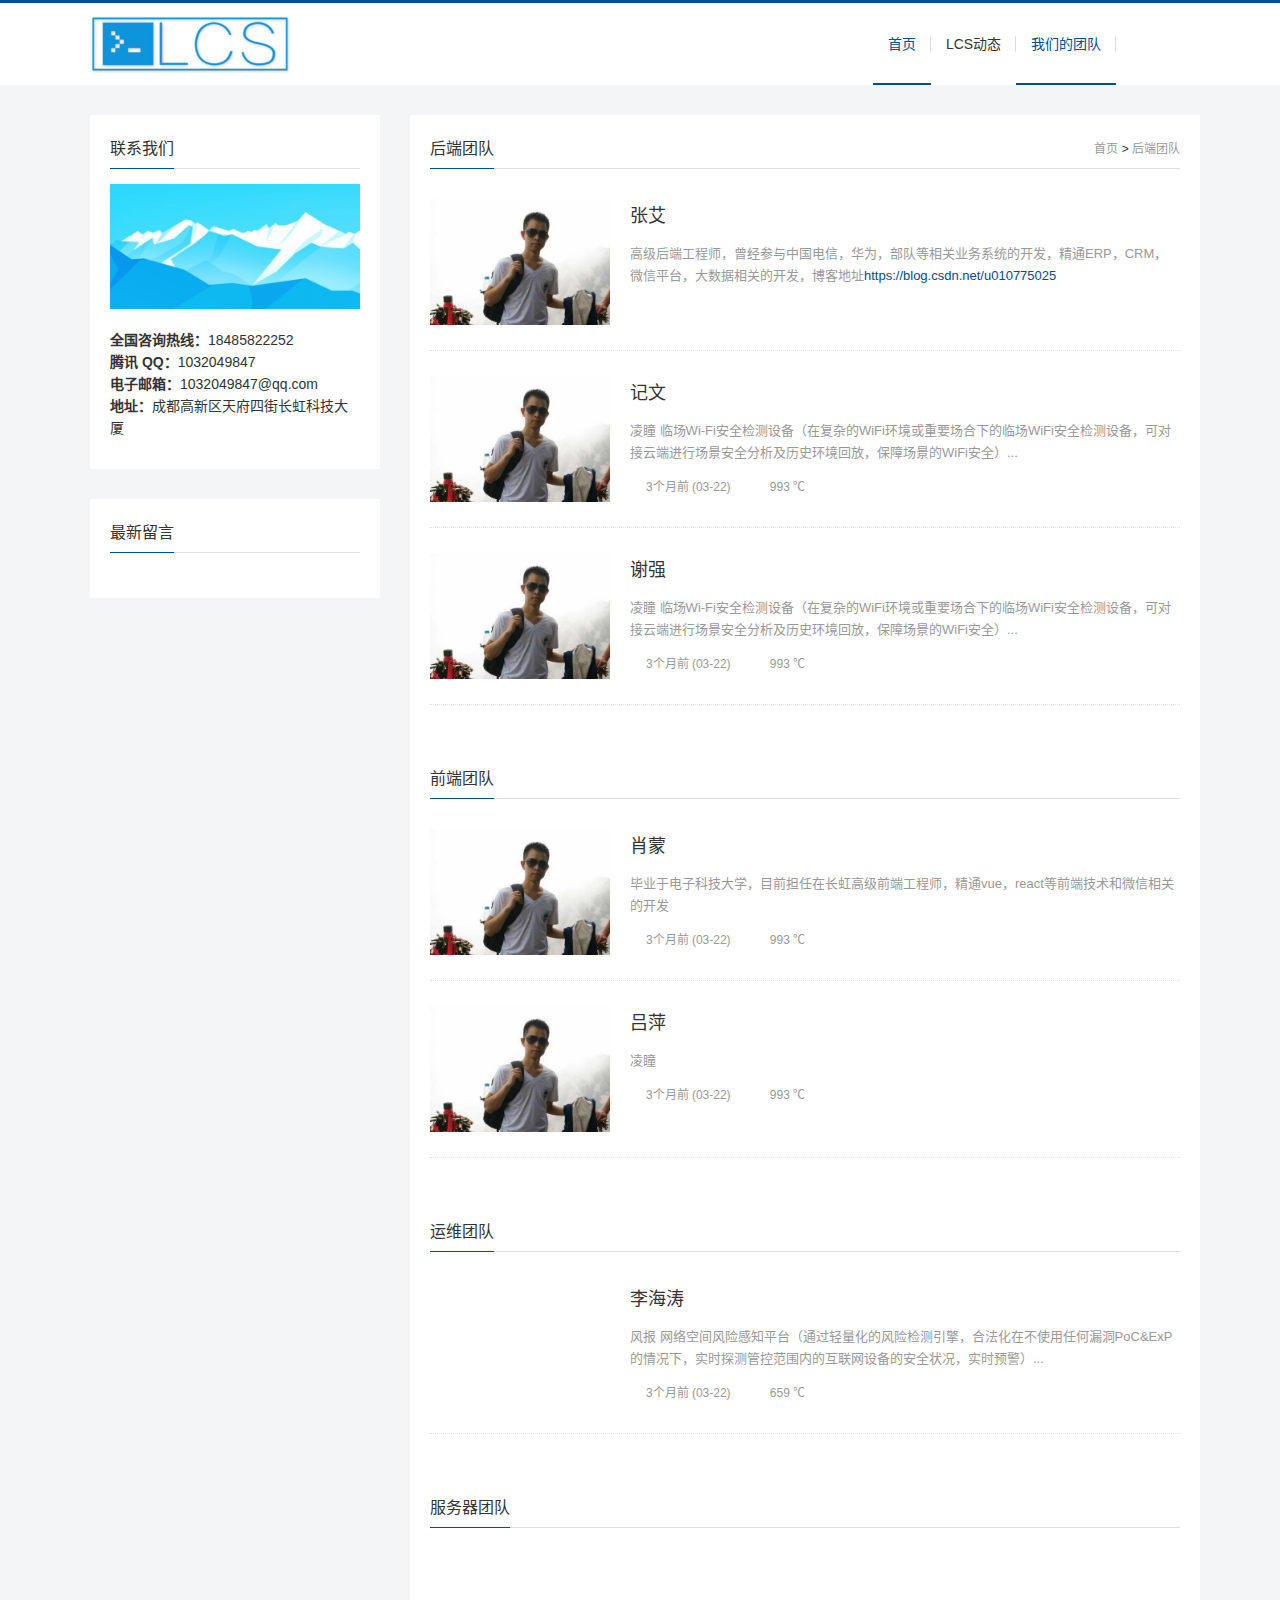
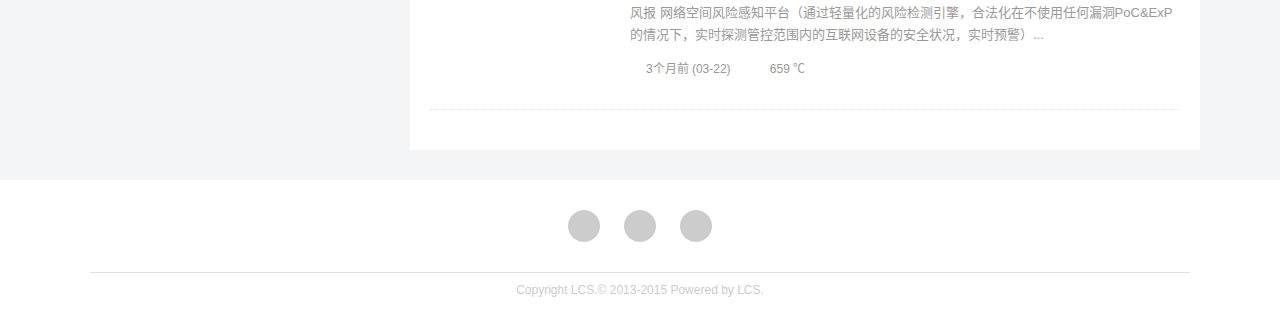
<file: src/main/resources/static/cgal.html>
<!DOCTYPE html PUBLIC "-//W3C//DTD XHTML 1.0 Transitional//EN""http://www.w3.org/TR/xhtml1/DTD/xhtml1-transitional.dtd">
<!-- saved from url=(0037)http://weehoursec.com/category-1.html -->
<html xmlns="http://www.w3.org/1999/xhtml" xml:lang="en">
<head>
    <meta http-equiv="Content-Type" content="text/html; charset=UTF-8">

    <meta http-equiv="Content-Language" content="zh-CN">
    <meta http-equiv="X-UA-Compatible" content="ie=edge">
    <meta name="renderer" content="webkit">
    <meta name="viewport" content="width=device-width, initial-scale=1.0, maximum-scale=1.0">
    <title>凌晨工作室</title>
    <meta name="keywords" content="成功案例">
    <link rel="shortcut icon" href="http://weehoursec.com/zb_users/upload/2018/03/201803131520939488206617.ico"
          type="image/x-icon">
    <link rel="stylesheet" rev="stylesheet" href="./cgal_files/swiper.min.css" type="text/css" media="all">
    <link rel="stylesheet" rev="stylesheet" href="./cgal_files/style.css" type="text/css" media="all">
    <script src="./cgal_files/jquery-1.8.3.min.js.下载" type="text/javascript"></script>
    <script src="./cgal_files/zblogphp.js.下载" type="text/javascript"></script>
    <script src="./cgal_files/prism.js.下载" type="text/javascript"></script>
    <link rel="stylesheet" type="text/css" href="./cgal_files/prism.css">

    <script type="text/javascript" src="./cgal_files/swiper.min.js.下载"></script>
    <script src="./cgal_files/common.js.下载" type="text/javascript"></script>
    <script type="text/javascript">window.b2c = {
        animation: 'on',
        ajaxpager: 'on',
        loadpagenum: '5',
        lazyload: 'on',
        logoanimate: 'on',
        loading: 'on',
        slideeffect: 'on',
        backtotop: 'on'
    }</script>
    <!--[if lte IE 6]>
    <script type="text/javascript" src=http://weehoursec.com/zb_users/theme/b2c/script/transparent.js></script>
    <script>DD_belatedPNG.fix("*");</script>
    <![endif]-->
</head>
<body class="category">
<div class="wrapper">
    <div class="header">
        <div class="wrap">
            <div class="top"></div>
            <div class="head">
                <div class="logo">
                    <a href="http://weehoursec.com/"
                       style="-webkit-mask:-webkit-gradient(radial, 100 35, 220, 100 35, 240, from(rgb(0, 0, 0)), color-stop(0.5, rgba(0, 0, 0, 0.2)), to(rgb(0, 0, 0)));"><img
                            src="./cgal_files/201803131520938561111257.png" alt="将数据对接安全，让安全连接一切"
                            original="http://weehoursec.com/zb_users/upload/2018/03/201803131520938561111257.png"></a>
                </div>
                <div class="menuico">
                    <span></span>
                    <span></span>
                    <span></span>
                </div>
                <div class="menu">
                    <ul>
                        <li id="nvabar-item-index"><a href="./index.html" class="on">首页</a></li>
                        <li id="navbar-category-2"><a href="./lxwm.html">LCS动态</a></li>
                        <li id="navbar-category-1"><a href="./cgal.html">我们的团队</a></li>
                    </ul>
                    <div class="search">
                        <div class="searchico"></div>
                        <form method="post" name="search" action="http://weehoursec.com/zb_system/cmd.php?act=search"
                              class="searchform">
                            <input type="text" name="q" placeholder="全站搜索..." class="schtxt">
                            <button type="submit" class="schbtn" value=""></button>
                        </form>
                    </div>
                </div>
            </div>
        </div>
    </div>
    <div class="main">
        <div class="single">
            <div class="wrap">
                <div class="sidenav">
                    <div class="sidebox contact">
                        <div class="sidetitle">
                            <h3>联系我们</h3>
                        </div>
                        <div class="sidecon">
                            <p><img src="./cgal_files/201803141521031026624532.png"
                                    original="http://weehoursec.com/zb_users/upload/2018/03/201803141521031026624532.png">
                            </p>
                            <p style="margin-top: 0px; margin-bottom: 0px; padding: 0px; font-family: " microsoft=""
                               white-space:="" background-color:=""><strong><strong>全国咨询热线</strong>：</strong>18485822252
                            </p>
                            <p style="margin-top: 0px; margin-bottom: 0px; padding: 0px; font-family: " microsoft=""
                               white-space:="" background-color:=""><strong>腾讯 QQ：</strong>1032049847</p>
                            <p style="margin-top: 0px; margin-bottom: 0px; padding: 0px; font-family: " microsoft=""
                               white-space:="" background-color:=""><strong>电子邮箱：</strong>1032049847@qq.com</p>
                            <p title=""
                               style="margin-top: 0px; margin-bottom: 0px; padding: 0px; font-family: " microsoft=""
                               white-space:="" background-color:=""><strong>地址：</strong>成都高新区天府四街长虹科技大厦</p>
                        </div>
                    </div>
                    <div class="sidebox" id="divComments">
                        <div class="sidetitle">
                            <h3>最新留言</h3>
                        </div>
                        <div class="sidecon">
                            <ul></ul>
                        </div>
                    </div>
                </div>
                <div class="content">
                    <div class="contitle">
                        <h2>后端团队 </h2>
                        <div class="sitemap">
                            <span class="homeico"></span><a href="http://weehoursec.com/">首页</a> &gt;
                            <a href="http://weehoursec.com/category-1.html">后端团队</a>
                        </div>
                    </div>
                    <div class="catecon">
                        <ul class="listitem">

                            <li class="item cate1 auth1">
                                <div class="itemimg">
                                    <a href="" target=""><img
                                            src="./images/dy1.jpg" alt="凌瞳 Wi-Fi临场安全检测设备"
                                            original="http://weehoursec.com/zb_users/upload/2018/03/201803221521729527308755.png"></a>
                                </div>
                                <div class="iteminfo">
                                    <div class="itemname"> <a> 张艾</a></div>
                                    <div class="itemintro">高级后端工程师，曾经参与中国电信，华为，部队等相关业务系统的开发，精通ERP，CRM，微信平台，大数据相关的开发，博客地址<a  target="_blank" href="https://blog.csdn.net/u010775025">https://blog.csdn.net/u010775025</a></div>
                                </div>
                            </li>

                            <li class="item cate1 auth1">
                                <div class="itemimg">
                                    <a href="" target="_blank"><img
                                            src="./images/dy1.jpg" alt="凌瞳 Wi-Fi临场安全检测设备"
                                            original="http://weehoursec.com/zb_users/upload/2018/03/201803221521729527308755.png"></a>
                                </div>
                                <div class="iteminfo">
                                    <div class="itemname"><a href="http://weehoursec.com/post/1.html" target="_blank">记文
                                      </a></div>
                                    <div class="itemintro">凌瞳
                                        临场Wi-Fi安全检测设备（在复杂的WiFi环境或重要场合下的临场WiFi安全检测设备，可对接云端进行场景安全分析及历史环境回放，保障场景的WiFi安全）...
                                    </div>
                                    <div class="itemdate">
                                        <span class="time">3个月前<time class="datetime"> (03-22)</time></span>
                                        <span class="views">993 ℃</span>
                                    </div>
                                </div>
                            </li>
                            <li class="item cate1 auth1">
                                <div class="itemimg">
                                    <a href="" target="_blank"><img
                                            src="./images/dy1.jpg" alt="凌瞳 Wi-Fi临场安全检测设备"
                                            original="http://weehoursec.com/zb_users/upload/2018/03/201803221521729527308755.png"></a>
                                </div>
                                <div class="iteminfo">
                                    <div class="itemname"><a href="http://weehoursec.com/post/1.html" target="_blank">谢强
                                    </a></div>
                                    <div class="itemintro">凌瞳
                                        临场Wi-Fi安全检测设备（在复杂的WiFi环境或重要场合下的临场WiFi安全检测设备，可对接云端进行场景安全分析及历史环境回放，保障场景的WiFi安全）...
                                    </div>
                                    <div class="itemdate">
                                        <span class="time">3个月前<time class="datetime"> (03-22)</time></span>
                                        <span class="views">993 ℃</span>
                                    </div>
                                </div>
                            </li>
                        </ul>
                        <div class="pagebar" style="display: none;">

                            <a href="http://weehoursec.com/category-1.html"><span>‹‹</span></a>
                            <span class="now-page">1</span>
                            <a href="http://weehoursec.com/category-1.html"><span>››</span></a>
                        </div>
                    </div>
                </div>
                <div class="content">
                    <div class="contitle">
                        <h2>前端团队 </h2>
                    </div>
                    <div class="catecon">
                        <ul class="listitem">
                            <li class="item cate1 auth1">
                                <div class="itemimg">
                                    <a href="" target="_blank"><img
                                            src="./images/dy1.jpg" alt="凌瞳 Wi-Fi临场安全检测设备"
                                            original="http://weehoursec.com/zb_users/upload/2018/03/201803221521729527308755.png"></a>
                                </div>
                                <div class="iteminfo">
                                    <div class="itemname"><a href="http://weehoursec.com/post/1.html" target="_blank">肖蒙
                                    </a></div>
                                    <div class="itemintro">毕业于电子科技大学，目前担任在长虹高级前端工程师，精通vue，react等前端技术和微信相关的开发
                                    </div>
                                    <div class="itemdate">
                                        <span class="time">3个月前<time class="datetime"> (03-22)</time></span>
                                        <span class="views">993 ℃</span>
                                    </div>
                                </div>
                            </li>
                            <li class="item cate1 auth1">
                                <div class="itemimg">
                                    <a href="" target="_blank"><img
                                            src="./images/dy1.jpg" alt="凌瞳 Wi-Fi临场安全检测设备"
                                            original="http://weehoursec.com/zb_users/upload/2018/03/201803221521729527308755.png"></a>
                                </div>
                                <div class="iteminfo">
                                    <div class="itemname"><a href="http://weehoursec.com/post/1.html" target="_blank">吕萍
                                    </a></div>
                                    <div class="itemintro">凌瞳
                                    </div>
                                    <div class="itemdate">
                                        <span class="time">3个月前<time class="datetime"> (03-22)</time></span>
                                        <span class="views">993 ℃</span>
                                    </div>
                                </div>
                            </li>
                        </ul>
                        <div class="pagebar" style="display: none;">
                            <a href="http://weehoursec.com/category-1.html"><span>‹‹</span></a>
                            <span class="now-page">1</span>
                            <a href="http://weehoursec.com/category-1.html"><span>››</span></a>
                        </div>
                    </div>

                </div>
                <div class="content">
                    <div class="contitle">
                        <h2>运维团队 </h2>
                    </div>
                    <div class="catecon">
                        <ul class="listitem">
                            <li class="item cate1 auth1">
                                <div class="itemimg">
                                    <a href="http://weehoursec.com/post/4.html" target="_blank"><img
                                            src="./cgal_files/201803221521730363343486.png" alt="风报 网络空间风险感知平台"
                                            original="http://weehoursec.com/zb_users/upload/2018/03/201803221521730363343486.png"></a>
                                </div>
                                <div class="iteminfo">
                                    <div class="itemname"><a href="http://weehoursec.com/post/4.html" target="_blank">李海涛</a></div>
                                    <div class="itemintro">风报 网络空间风险感知平台（通过轻量化的风险检测引擎，合法化在不使用任何漏洞PoC&amp;ExP的情况下，实时探测管控范围内的互联网设备的安全状况，实时预警）...</div>
                                    <div class="itemdate">
                                        <span class="time">3个月前<time class="datetime"> (03-22)</time></span>
                                        <span class="views">659 ℃</span>
                                    </div>
                                </div>
                            </li>
                        </ul>
                        <div class="pagebar" style="display: none;">

                            <a href="http://weehoursec.com/category-1.html"><span>‹‹</span></a>
                            <span class="now-page">1</span>
                            <a href="http://weehoursec.com/category-1.html"><span>››</span></a>
                        </div>
                    </div>

                </div>
                <div class="content">
                    <div class="contitle">
                        <h2> 服务器团队 </h2>
                    </div>
                    <div class="catecon">
                        <ul class="listitem">

                            <li class="item cate1 auth1">
                                <div class="itemimg">
                                    <a href="http://weehoursec.com/post/4.html" target="_blank"><img
                                            src="./cgal_files/201803221521730363343486.png" alt="风报 网络空间风险感知平台"
                                            original="http://weehoursec.com/zb_users/upload/2018/03/201803221521730363343486.png"></a>
                                </div>
                                <div class="iteminfo">
                                    <div class="itemname">  程颖</div>
                                    <div class="itemintro">风报 网络空间风险感知平台（通过轻量化的风险检测引擎，合法化在不使用任何漏洞PoC&amp;ExP的情况下，实时探测管控范围内的互联网设备的安全状况，实时预警）...</div>
                                    <div class="itemdate">
                                        <span class="time">3个月前<time class="datetime"> (03-22)</time></span>
                                        <span class="views">659 ℃</span>
                                    </div>
                                </div>
                            </li>
                        </ul>
                        <div class="pagebar" style="display: none;">

                            <a href="http://weehoursec.com/category-1.html"><span>‹‹</span></a>
                            <span class="now-page">1</span>
                            <a href="http://weehoursec.com/category-1.html"><span>››</span></a>
                        </div>
                    </div>

                </div>
            </div>
        </div>
    </div>
    <div class="footer">
        <div class="wrap">
            <div class="sns">
                <a href="http://weibo.com/weehoursec" target="_blank" rel="external nofollow" class="weibo"></a> <a
                    href="javascript:;" class="weixin"><span><img src="./cgal_files/201803131520938799116516.jpg"
                                                                  alt="凌晨微信公众号"
                                                                  original="http://weehoursec.com/zb_users/upload/2018/03/201803131520938799116516.jpg"><b>凌晨微信公众号</b></span></a>
                <a href="http://weehoursec.com/feed.php" target="_blank" rel="external nofollow" class="feed"></a></div>
            <div class="footlink">
            </div>
            <div class="copyright">
                Copyright LCS.© 2013-2015 Powered by LCS.
            </div>
        </div>
    </div>
</div>

<a class="backtotop" title="返回顶部" style="display: none;"><i></i></a>
<div class="loading done" style="width: 100%;"></div>
</body>
</html>
</file>
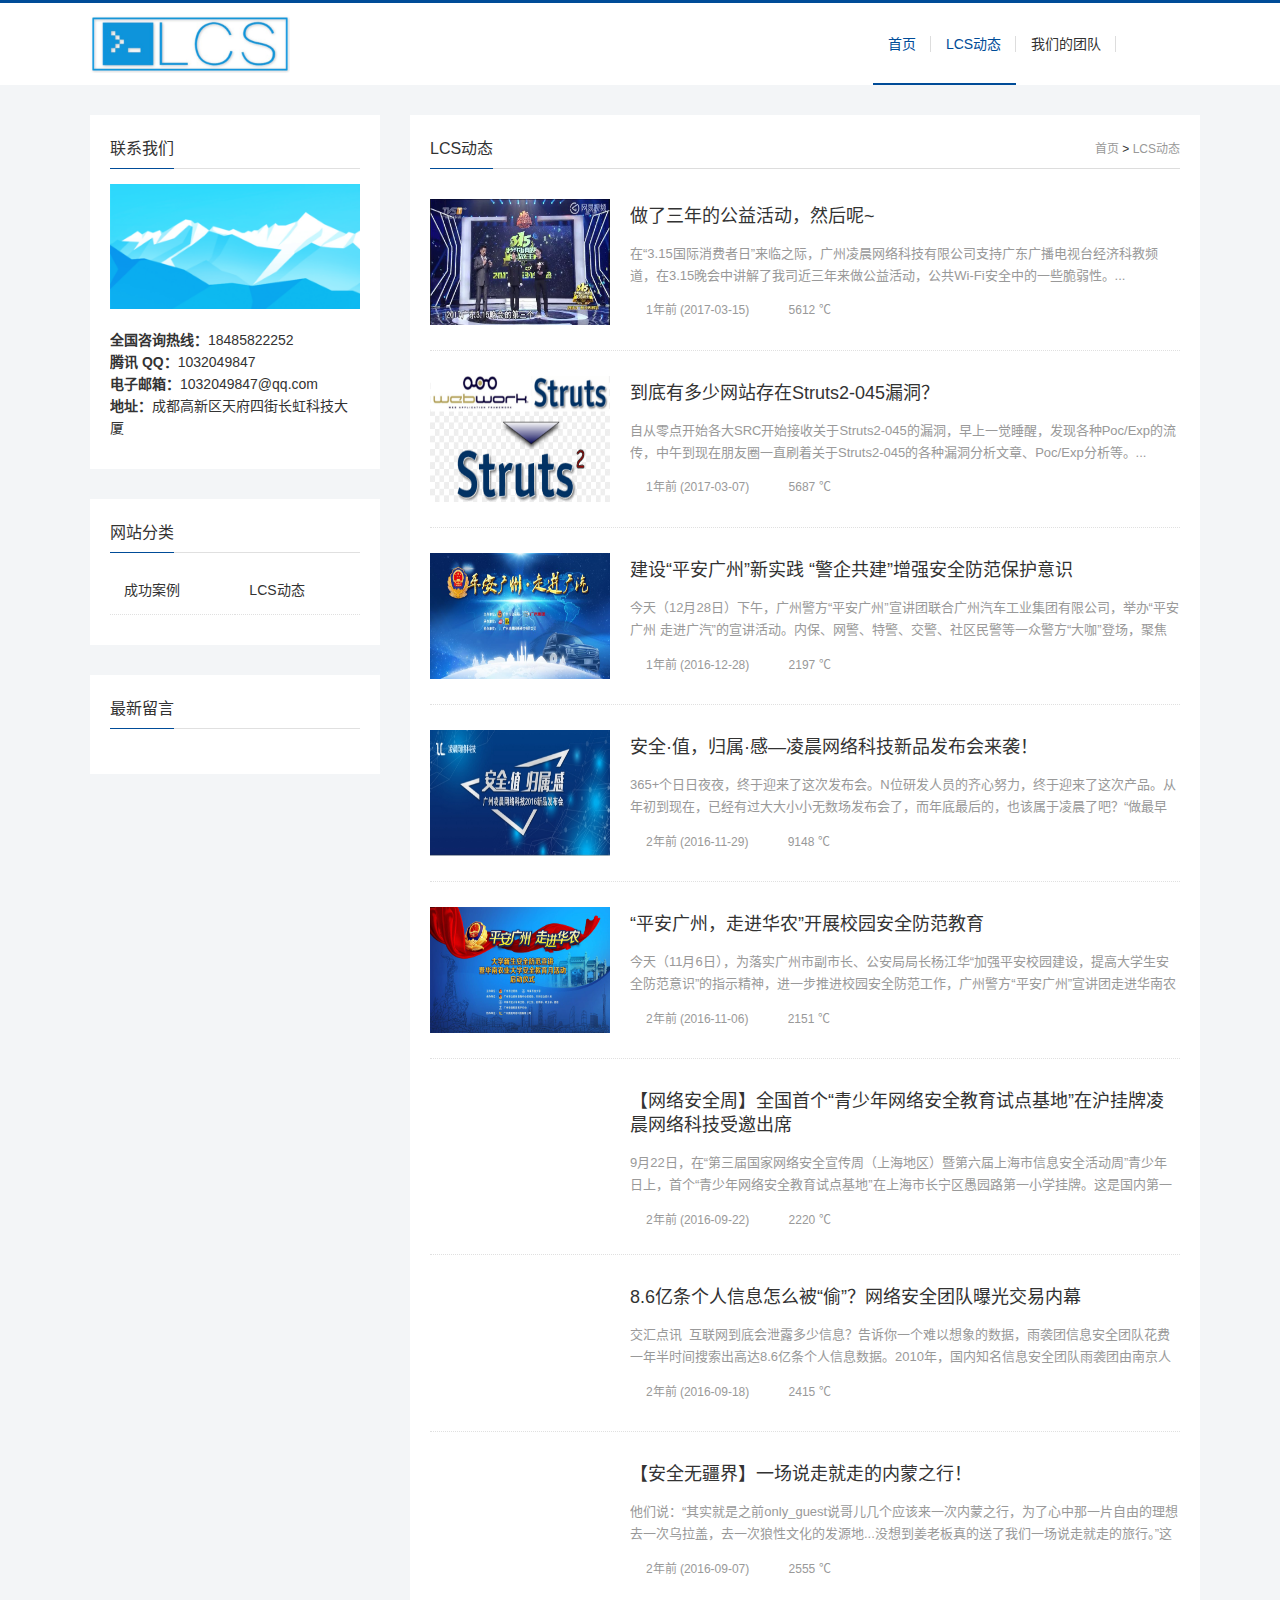
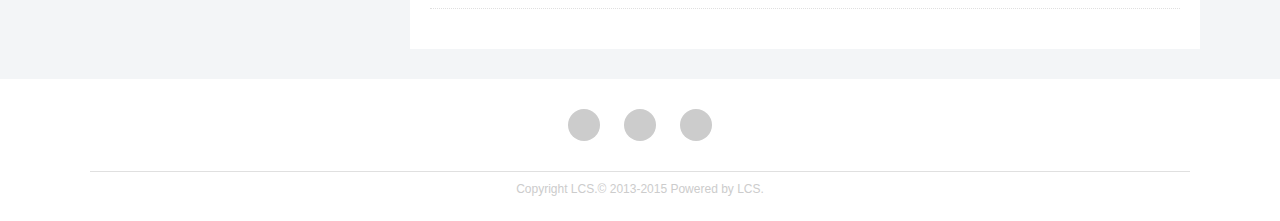
<file: src/main/resources/static/lxwm.html>
<!DOCTYPE html PUBLIC "-//W3C//DTD XHTML 1.0 Transitional//EN""http://www.w3.org/TR/xhtml1/DTD/xhtml1-transitional.dtd">
<!-- saved from url=(0037)http://weehoursec.com/category-2.html -->
<html xmlns="http://www.w3.org/1999/xhtml" xml:lang="en">
<head>
    <meta http-equiv="Content-Type" content="text/html; charset=UTF-8">

    <meta http-equiv="Content-Language" content="zh-CN">
    <meta http-equiv="X-UA-Compatible" content="ie=edge">
    <meta name="renderer" content="webkit">
    <meta name="viewport" content="width=device-width, initial-scale=1.0, maximum-scale=1.0">
    <title>LCS动态 - [LCS]广州凌晨网络科技有限公司 - 将数据对接安全，让安全连接一切</title>
    <meta name="keywords" content="LCS动态">
    <link rel="shortcut icon" href="http://weehoursec.com/zb_users/upload/2018/03/201803131520939488206617.ico"
          type="image/x-icon">
    <link rel="stylesheet" rev="stylesheet" href="./lxwm_files/swiper.min.css" type="text/css" media="all">
    <link rel="stylesheet" rev="stylesheet" href="./lxwm_files/style.css" type="text/css" media="all">
    <script src="./lxwm_files/jquery-1.8.3.min.js.下载" type="text/javascript"></script>
    <script src="./lxwm_files/zblogphp.js.下载" type="text/javascript"></script>
    <script src="./lxwm_files/c_html_js_add.php" type="text/javascript"></script>
    <script src="./lxwm_files/prism.js.下载" type="text/javascript"></script>
    <link rel="stylesheet" type="text/css" href="./lxwm_files/prism.css">

    <script type="text/javascript" src="./lxwm_files/swiper.min.js.下载"></script>
    <script src="./lxwm_files/common.js.下载" type="text/javascript"></script>
    <script type="text/javascript">window.b2c = {
        animation: 'on',
        ajaxpager: 'on',
        loadpagenum: '5',
        lazyload: 'on',
        logoanimate: 'on',
        loading: 'on',
        slideeffect: 'on',
        backtotop: 'on'
    }</script>
    <!--[if lte IE 6]>
    <script type="text/javascript" src=http://weehoursec.com/zb_users/theme/b2c/script/transparent.js></script>
    <script>DD_belatedPNG.fix("*");</script>
    <![endif]-->
</head>
<body class="category">
<div class="wrapper">
    <div class="header">
        <div class="wrap">
            <div class="top"></div>
            <div class="head">
                <div class="logo">
                    <a href="http://weehoursec.com/"><img src="./lxwm_files/201803131520938561111257.png"
                                                          alt="将数据对接安全，让安全连接一切"
                                                          original="http://weehoursec.com/zb_users/upload/2018/03/201803131520938561111257.png"></a>
                </div>
                <div class="menuico">
                    <span></span>
                    <span></span>
                    <span></span>
                </div>
                <div class="menu">
                    <ul>
                        <li id="nvabar-item-index"><a href="./index.html" class="on">首页</a></li>
                        <li id="navbar-category-2"><a href="./lxwm.html">LCS动态</a></li>
                        <li id="navbar-category-1"><a href="./cgal.html">我们的团队</a></li>
                    </ul>
                    <div class="search">
                        <div class="searchico"></div>
                        <form method="post" name="search" action="http://weehoursec.com/zb_system/cmd.php?act=search"
                              class="searchform">
                            <input type="text" name="q" placeholder="全站搜索..." class="schtxt">
                            <button type="submit" class="schbtn" value=""></button>
                        </form>
                    </div>
                </div>
            </div>
        </div>
    </div>
    <div class="main">
        <div class="single">
            <div class="wrap">
                <div class="sidenav">
                    <div class="sidebox contact">
                        <div class="sidetitle">
                            <h3>联系我们</h3>
                        </div>
                        <div class="sidecon">
                            <p><img src="./cgal_files/201803141521031026624532.png"
                                    original="http://weehoursec.com/zb_users/upload/2018/03/201803141521031026624532.png">
                            </p>
                            <p style="margin-top: 0px; margin-bottom: 0px; padding: 0px; font-family: " microsoft=""
                               white-space:="" background-color:=""><strong><strong>全国咨询热线</strong>：</strong>18485822252
                            </p>
                            <p style="margin-top: 0px; margin-bottom: 0px; padding: 0px; font-family: " microsoft=""
                               white-space:="" background-color:=""><strong>腾讯 QQ：</strong>1032049847</p>
                            <p style="margin-top: 0px; margin-bottom: 0px; padding: 0px; font-family: " microsoft=""
                               white-space:="" background-color:=""><strong>电子邮箱：</strong>1032049847@qq.com</p>
                            <p title=""
                               style="margin-top: 0px; margin-bottom: 0px; padding: 0px; font-family: " microsoft=""
                               white-space:="" background-color:=""><strong>地址：</strong>成都高新区天府四街长虹科技大厦</p>
                        </div>
                    </div>

                    <div class="sidebox" id="divCatalog">
                        <div class="sidetitle">
                            <h3>网站分类</h3>
                        </div>
                        <div class="sidecon">
                            <ul>
                                <li><a href="http://weehoursec.com/category-1.html">成功案例</a></li>
                                <li><a href="http://weehoursec.com/category-2.html">LCS动态</a></li>
                            </ul>
                        </div>
                    </div>
                    <div class="sidebox" id="divComments">
                        <div class="sidetitle">
                            <h3>最新留言</h3>
                        </div>
                        <div class="sidecon">
                            <ul></ul>
                        </div>
                    </div>
                </div>
                <div class="content">
                    <div class="contitle">
                        <h2>
                            LCS动态 </h2>
                        <div class="sitemap">
                            <span class="homeico"></span><a href="http://weehoursec.com/">首页</a> &gt;
                            <a href="http://weehoursec.com/category-2.html">LCS动态</a>
                        </div>
                    </div>
                    <div class="catecon">
                        <ul class="listitem">

                            <li class="item cate2 auth1">
                                <div class="itemimg">
                                    <a href="http://weehoursec.com/post/5.html" target="_blank"><img
                                            src="./lxwm_files/201803261522033846991962.jpg" alt="做了三年的公益活动，然后呢~"
                                            original="http://weehoursec.com/zb_users/upload/2018/03/201803261522033846991962.jpg"></a>
                                </div>
                                <div class="iteminfo">
                                    <div class="itemname"><a href="http://weehoursec.com/post/5.html" target="_blank">做了三年的公益活动，然后呢~</a>
                                    </div>
                                    <div class="itemintro">
                                        在“3.15国际消费者日”来临之际，广州凌晨网络科技有限公司支持广东广播电视台经济科教频道，在3.15晚会中讲解了我司近三年来做公益活动，公共Wi-Fi安全中的一些脆弱性。...
                                    </div>
                                    <div class="itemdate">
                                        <span class="time">1年前<time class="datetime"> (2017-03-15)</time></span>
                                        <span class="views">5612 ℃</span>
                                    </div>
                                </div>
                            </li>
                            <li class="item cate2 auth1">
                                <div class="itemimg">
                                    <a href="http://weehoursec.com/post/6.html" target="_blank"><img
                                            src="./lxwm_files/201803261522035068845118.png"
                                            alt="到底有多少网站存在Struts2-045漏洞？"
                                            original="http://weehoursec.com/zb_users/upload/2018/03/201803261522035068845118.png"></a>
                                </div>
                                <div class="iteminfo">
                                    <div class="itemname"><a href="http://weehoursec.com/post/6.html" target="_blank">到底有多少网站存在Struts2-045漏洞？</a>
                                    </div>
                                    <div class="itemintro">
                                        自从零点开始各大SRC开始接收关于Struts2-045的漏洞，早上一觉睡醒，发现各种Poc/Exp的流传，中午到现在朋友圈一直刷着关于Struts2-045的各种漏洞分析文章、Poc/Exp分析等。...
                                    </div>
                                    <div class="itemdate">
                                        <span class="time">1年前<time class="datetime"> (2017-03-07)</time></span>
                                        <span class="views">5687 ℃</span>
                                    </div>
                                </div>
                            </li>
                            <li class="item cate2 auth1">
                                <div class="itemimg">
                                    <a href="http://weehoursec.com/post/7.html" target="_blank"><img
                                            src="./lxwm_files/201803261522035572128350.jpg"
                                            alt="建设“平安广州”新实践 “警企共建”增强安全防范保护意识"
                                            original="http://weehoursec.com/zb_users/upload/2018/03/201803261522035572128350.jpg"></a>
                                </div>
                                <div class="iteminfo">
                                    <div class="itemname"><a href="http://weehoursec.com/post/7.html" target="_blank">建设“平安广州”新实践
                                        “警企共建”增强安全防范保护意识</a></div>
                                    <div class="itemintro">今天（12月28日）下午，广州警方“平安广州”宣讲团联合广州汽车工业集团有限公司，举办“平安广州
                                        走进广汽”的宣讲活动。内保、网警、特警、交警、社区民警等一众警方“大咖”登场，聚焦“平安”主题，融入“...
                                    </div>
                                    <div class="itemdate">
                                        <span class="time">1年前<time class="datetime"> (2016-12-28)</time></span>
                                        <span class="views">2197 ℃</span>
                                    </div>
                                </div>
                            </li>
                            <li class="item cate2 auth1">
                                <div class="itemimg">
                                    <a href="http://weehoursec.com/post/8.html" target="_blank"><img
                                            src="./lxwm_files/201803261522039734857561.jpg"
                                            alt="安全·值，归属·感—凌晨网络科技新品发布会来袭！"
                                            original="http://weehoursec.com/zb_users/upload/2018/03/201803261522039734857561.jpg"
                                            style="display: block;"></a>
                                </div>
                                <div class="iteminfo">
                                    <div class="itemname"><a href="http://weehoursec.com/post/8.html" target="_blank">安全·值，归属·感—凌晨网络科技新品发布会来袭！</a>
                                    </div>
                                    <div class="itemintro">
                                        365+个日日夜夜，终于迎来了这次发布会。N位研发人员的齐心努力，终于迎来了这次产品。从年初到现在，已经有过大大小小无数场发布会了，而年底最后的，也该属于凌晨了吧？“做最早看见曙光的人”怀抱着这样希望...
                                    </div>
                                    <div class="itemdate">
                                        <span class="time">2年前<time class="datetime"> (2016-11-29)</time></span>
                                        <span class="views">9148 ℃</span>
                                    </div>
                                </div>
                            </li>
                            <li class="item cate2 auth1">
                                <div class="itemimg">
                                    <a href="http://weehoursec.com/post/9.html" target="_blank"><img
                                            src="./lxwm_files/201803261522040280888230.jpg" alt="“平安广州，走进华农”开展校园安全防范教育"
                                            original="http://weehoursec.com/zb_users/upload/2018/03/201803261522040280888230.jpg"
                                            style="display: block;"></a>
                                </div>
                                <div class="iteminfo">
                                    <div class="itemname"><a href="http://weehoursec.com/post/9.html" target="_blank">“平安广州，走进华农”开展校园安全防范教育</a>
                                    </div>
                                    <div class="itemintro">
                                        今天（11月6日），为落实广州市副市长、公安局局长杨江华“加强平安校园建设，提高大学生安全防范意识”的指示精神，进一步推进校园安全防范工作，广州警方“平安广州”宣讲团走进华南农业大学开展校园安全防范宣...
                                    </div>
                                    <div class="itemdate">
                                        <span class="time">2年前<time class="datetime"> (2016-11-06)</time></span>
                                        <span class="views">2151 ℃</span>
                                    </div>
                                </div>
                            </li>
                            <li class="item cate2 auth1">
                                <div class="itemimg">
                                    <a href="http://weehoursec.com/post/11.html" target="_blank"><img
                                            src="[data-uri]"
                                            alt="【网络安全周】全国首个“青少年网络安全教育试点基地”在沪挂牌凌晨网络科技受邀出席"
                                            original="http://weehoursec.com/zb_users/upload/2018/03/20180326130627_21710.jpg"></a>
                                </div>
                                <div class="iteminfo">
                                    <div class="itemname"><a href="http://weehoursec.com/post/11.html" target="_blank">【网络安全周】全国首个“青少年网络安全教育试点基地”在沪挂牌凌晨网络科技受邀出席</a>
                                    </div>
                                    <div class="itemintro">
                                        9月22日，在“第三届国家网络安全宣传周（上海地区）暨第六届上海市信息安全活动周”青少年日上，首个“青少年网络安全教育试点基地”在上海市长宁区愚园路第一小学挂牌。这是国内第一个通过“数字科普”、&amp;nb...
                                    </div>
                                    <div class="itemdate">
                                        <span class="time">2年前<time class="datetime"> (2016-09-22)</time></span>
                                        <span class="views">2220 ℃</span>
                                    </div>
                                </div>
                            </li>
                            <li class="item cate2 auth1">
                                <div class="itemimg">
                                    <a href="http://weehoursec.com/post/12.html" target="_blank"><img
                                            src="[data-uri]"
                                            alt="8.6亿条个人信息怎么被“偷”？网络安全团队曝光交易内幕"
                                            original="http://weehoursec.com/zb_users/upload/2018/03/20180326131146_29126.png"></a>
                                </div>
                                <div class="iteminfo">
                                    <div class="itemname"><a href="http://weehoursec.com/post/12.html" target="_blank">8.6亿条个人信息怎么被“偷”？网络安全团队曝光交易内幕</a>
                                    </div>
                                    <div class="itemintro">交汇点讯&nbsp;&nbsp;互联网到底会泄露多少信息？告诉你一个难以想象的数据，雨袭团信息安全团队花费一年半时间搜索出高达8.6亿条个人信息数据。2010年，国内知名信息安全团队雨袭团由南京人姚威...</div>
                                    <div class="itemdate">
                                        <span class="time">2年前<time class="datetime"> (2016-09-18)</time></span>
                                        <span class="views">2415 ℃</span>
                                    </div>
                                </div>
                            </li>
                            <li class="item cate2 auth1">
                                <div class="itemimg">
                                    <a href="http://weehoursec.com/post/13.html" target="_blank"><img
                                            src="[data-uri]"
                                            alt="【安全无疆界】一场说走就走的内蒙之行！"
                                            original="http://weehoursec.com/zb_users/upload/2018/03/20180326132838_14354.png"></a>
                                </div>
                                <div class="iteminfo">
                                    <div class="itemname"><a href="http://weehoursec.com/post/13.html" target="_blank">【安全无疆界】一场说走就走的内蒙之行！</a>
                                    </div>
                                    <div class="itemintro">
                                        他们说：“其实就是之前only_guest说哥儿几个应该来一次内蒙之行，为了心中那一片自由的理想去一次乌拉盖，去一次狼性文化的发源地...没想到姜老板真的送了我们一场说走就走的旅行。”这是一场【真】说...
                                    </div>
                                    <div class="itemdate">
                                        <span class="time">2年前<time class="datetime"> (2016-09-07)</time></span>
                                        <span class="views">2555 ℃</span>
                                    </div>
                                </div>
                            </li>
                        </ul>
                        <div class="pagebar" style="display: none;">

                            <a href="http://weehoursec.com/category-2.html"><span>‹‹</span></a>
                            <span class="now-page">1</span>
                            <a href="http://weehoursec.com/category-2.html"><span>››</span></a>
                        </div>
                    </div>

                </div>
            </div>
        </div>
    </div>
    <div class="footer">
        <div class="wrap">
            <div class="sns">
                <a href="http://weibo.com/weehoursec" target="_blank" rel="external nofollow" class="weibo"></a> <a
                    href="javascript:;" class="weixin"><span><img src="./lxwm_files/201803131520938799116516.jpg"
                                                                  alt="凌晨微信公众号"
                                                                  original="http://weehoursec.com/zb_users/upload/2018/03/201803131520938799116516.jpg"><b>凌晨微信公众号</b></span></a>
                <a href="http://weehoursec.com/feed.php" target="_blank" rel="external nofollow" class="feed"></a></div>
            <div class="footlink">
            </div>
            <div class="copyright">
                Copyright LCS.© 2013-2015 Powered by LCS.
            </div>
        </div>
    </div>
</div>

<a class="backtotop" title="返回顶部" style="display: none;"><i></i></a>
<div class="loading" style="width: 50%;"></div>
</body>
</html>
</file>
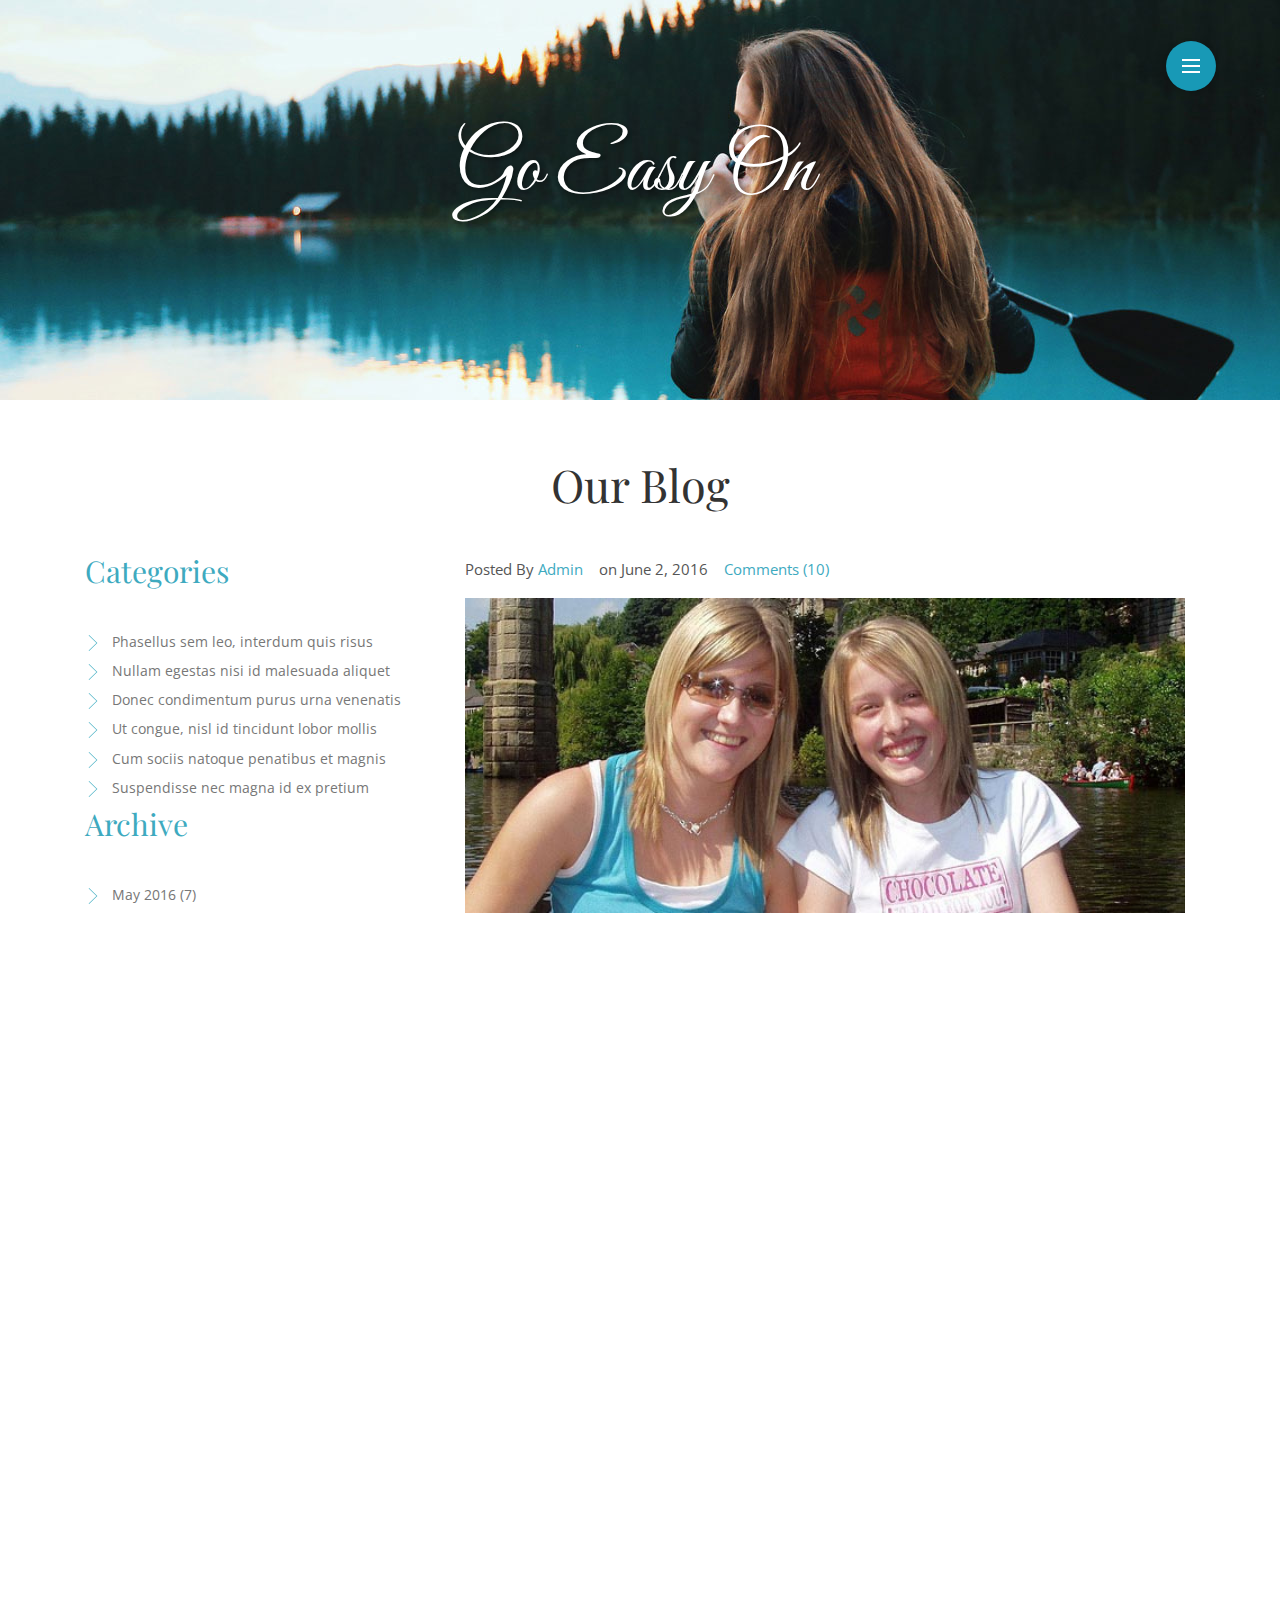
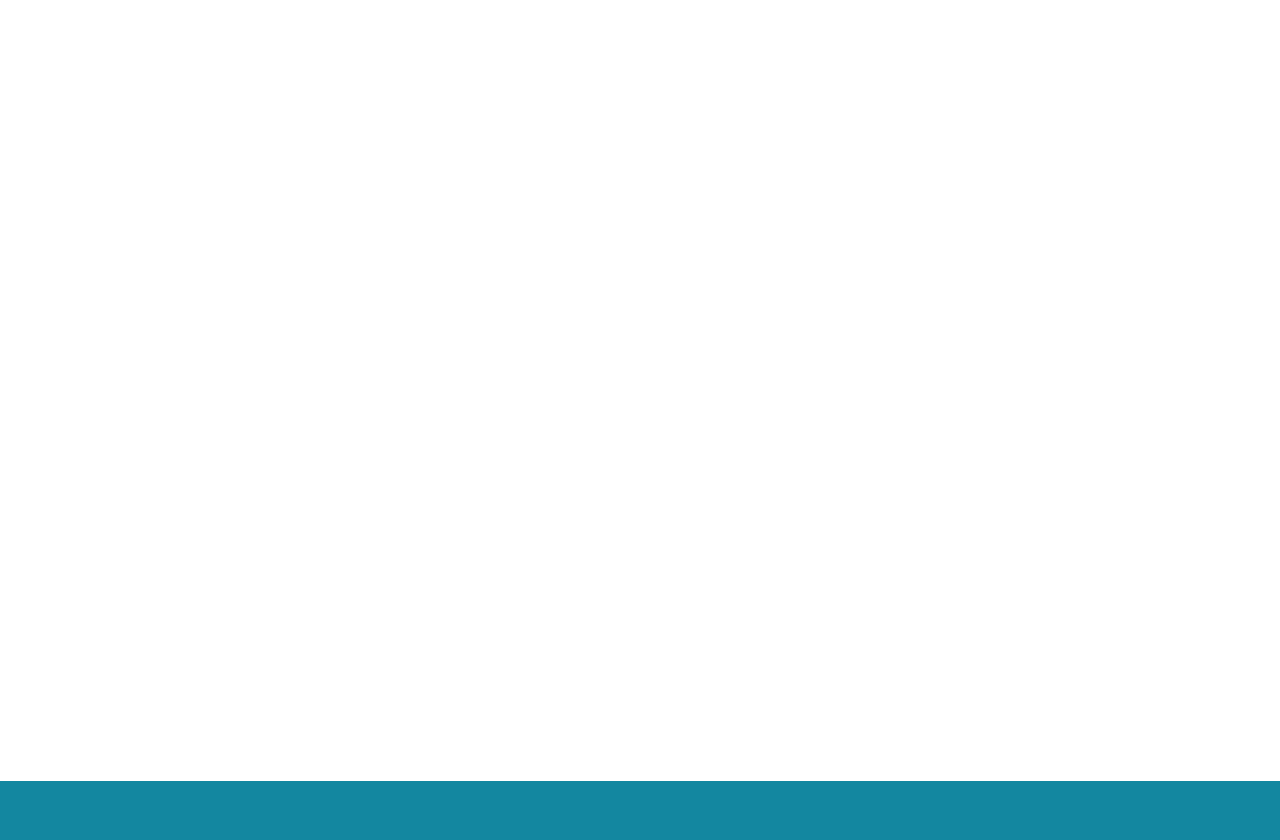
<file: src/main/resources/static/blog/blog.html>
<!DOCTYPE HTML>
<html>
<head>
<title>Blog</title>
<meta name="viewport" content="width=device-width, initial-scale=1">
<meta http-equiv="Content-Type" content="text/html; charset=utf-8" />
<meta name="keywords" content="" />
<script type="application/x-javascript"> addEventListener("load", function() { setTimeout(hideURLbar, 0); }, false); function hideURLbar(){ window.scrollTo(0,1); } </script>
<link href="css/bootstrap.css" rel='stylesheet' type='text/css' />
<link href='https://fonts.googleapis.com/css?family=Great+Vibes' rel='stylesheet' type='text/css'>
<link href='https://fonts.googleapis.com/css?family=Open+Sans:700,700italic,800,300,300italic,400italic,400,600,600italic' rel='stylesheet' type='text/css'>
<link href='https://fonts.googleapis.com/css?family=Playfair+Display:400,700,400italic' rel='stylesheet' type='text/css'>
<!--Custom-Theme-files-->
	<link href="css/style.css" rel='stylesheet' type='text/css' />	
		<link href="css/component.css" rel='stylesheet' type='text/css' />	
		<link href="css/nav.css" rel='stylesheet' type='text/css' />	

	<script src="js/jquery.min.js"> </script>
<!--/script-->
<script src="js/modernizr.custom.js"> </script>
<script type="text/javascript" src="js/move-top.js"></script>
<script type="text/javascript" src="js/easing.js"></script>
<script type="text/javascript">
			jQuery(document).ready(function($) {
				$(".scroll").click(function(event){		
					event.preventDefault();
					$('html,body').animate({scrollTop:$(this.hash).offset().top},900);
				});
			});
</script>
<!-- Add fancyBox main JS and CSS files -->
		<script src="js/jquery.magnific-popup.js" type="text/javascript"></script>
		<link href="css/magnific-popup.css" rel="stylesheet" type="text/css">
		<script>
			$(document).ready(function() {
				$('.popup-with-zoom-anim').magnificPopup({
					type: 'inline',
					fixedContentPos: false,
					fixedBgPos: true,
					overflowY: 'auto',
					closeBtnInside: true,
					preloader: false,
					midClick: true,
					removalDelay: 300,
					mainClass: 'my-mfp-zoom-in'
			});
		});
		</script>
		<!---->
<!--animate-->
<link href="css/animate.css" rel="stylesheet" type="text/css" media="all">
<script src="js/wow.min.js"></script>
	<script>
		 new WOW().init();
	</script>
<!--//end-animate-->

</head>
<body>
	<div class="banner" id="home">
	<header>
	<nav class="cd-stretchy-nav">
		<a class="cd-nav-trigger" href="#0">
			<h6>Menu</h6>
			<span aria-hidden="true"></span>
		</a>

		<ul class="side_nav">
			<li><a href="index.html"><span>Home</span></a></li>
			<li><a href="typography.html"><span>Services</span></a></li>
			<li><a href="blog.html" class="active"><span>Blog</span></a></li>
			<li><a href="gallery.html"><span>Gallery</span></a></li>
			<li><a href="contact.html"><span>Contact</span></a></li>
		</ul>

		<span aria-hidden="true" class="stretchy-nav-bg"></span>
	</nav>
</header>
	<!--#carbonads-container-->
			<div class="content-part">
                    <h1 class="title wow fadeInDown animated animated" data-wow-delay=".3s"><a href="index.html">Go Easy On</a></h1>
					 <span class="wow fadeInUp animated animated" data-wow-delay=".2s">Where do you want to be?</span>
				

            </div>
 </div>	
	<!--/start-inner-content-->
	<!-- blog -->
	<div class="blog">
		<!-- container -->
		<div class="container">
			<div class="blog-info wow fadeInDown animated animated" data-wow-delay=".5s">
			   <h2 class="tittle">Our Blog</h3>
			</div>
			<div class="blog-top-grids">
				<div class="col-md-8 blog-top-left-grid">
					<div class="left-blog">
						<div class="blog-left">
							<div class="blog-left-left wow fadeInRight animated animated" data-wow-delay=".5s">
								<p>Posted By <a href="#">Admin</a> &nbsp;&nbsp; on June 2, 2016 &nbsp;&nbsp; <a href="#">Comments (10)</a></p>
								<a href="single.html"><img src="images/b1.jpg" alt="" /></a>
							</div>
							<div class="blog-left-right wow fadeInRight animated animated" data-wow-delay=".5s">
								<a href="single.html">Phasellus ultrices tellus eget ipsum ornare molestie </a>
								<p>Lorem ipsum dolor sit amet, consectetur adipiscing elit.Sed blandit massa vel mauris sollicitudin 
								dignissim. Phasellus ultrices tellus eget ipsum ornare molestie scelerisque eros dignissim. Phasellus 
								fringilla hendrerit lectus nec vehicula. ultrices tellus eget ipsum ornare consectetur adipiscing elit.Sed blandit .
								estibulum aliquam neque nibh, sed accumsan nulla ornare sit amet. 
							</p>
							</div>
							<div class="clearfix"> </div>
						</div>
						<div class="blog-left">
							<div class="blog-left-left wow fadeInRight animated animated" data-wow-delay=".5s">
								<p>Posted By <a href="#">Admin</a> &nbsp;&nbsp; on June 2, 2016 &nbsp;&nbsp; <a href="#">Comments (10)</a></p>
								<a href="single.html"><img src="images/b2.jpg" alt="" /></a>
							</div>
							<div class="blog-left-right wow fadeInRight animated animated" data-wow-delay=".5s">
								<a href="single.html">Phasellus ultrices tellus eget ipsum ornare molestie</a>
								<p>Lorem ipsum dolor sit amet, consectetur adipiscing elit.Sed blandit massa vel mauris sollicitudin 
								dignissim. Phasellus ultrices tellus eget ipsum ornare molestie scelerisque eros dignissim. Phasellus 
								fringilla hendrerit lectus nec vehicula. ultrices tellus eget ipsum ornare consectetur adipiscing elit.Sed blandit .
								estibulum aliquam neque nibh, sed accumsan nulla ornare sit amet.
								</p>
							</div>
							<div class="clearfix"> </div>
						</div>
						<div class="blog-left">
							<div class="blog-left-left wow fadeInRight animated animated" data-wow-delay=".5s">
								<p>Posted By <a href="#">Admin</a> &nbsp;&nbsp; on June 2, 2016 &nbsp;&nbsp; <a href="#">Comments (10)</a></p>
								<a href="single.html"><img src="images/b3.jpg" alt="" /></a>
							</div>
							<div class="blog-left-right wow fadeInRight animated animated" data-wow-delay=".5s">
								<a href="single.html">Phasellus ultrices tellus eget ipsum ornare molestie</a>
								<p>Lorem ipsum dolor sit amet, consectetur adipiscing elit.Sed blandit massa vel mauris sollicitudin 
								dignissim. Phasellus ultrices tellus eget ipsum ornare molestie scelerisque eros dignissim. Phasellus 
								fringilla hendrerit lectus nec vehicula. ultrices tellus eget ipsum ornare consectetur adipiscing elit.Sed blandit .
								estibulum aliquam neque nibh, sed accumsan nulla ornare sit amet. 
								</p>
							</div>
							<div class="clearfix"> </div>
						</div>
					</div>
					<nav>
						<ul class="pagination wow fadeInRight animated animated" data-wow-delay=".5s">
							<li>
								<a href="#" aria-label="Previous">
									<span aria-hidden="true">«</span>
								</a>
							</li>
							<li><a href="#">1</a></li>
							<li><a href="#">2</a></li>
							<li><a href="#">3</a></li>
							<li><a href="#">4</a></li>
							<li><a href="#">5</a></li>
							<li>
								<a href="#" aria-label="Next">
									<span aria-hidden="true">»</span>
								</a>
							</li>
						</ul>
					</nav>
				</div>
				<div class="col-md-4 blog-top-right-grid">
					<div class="Categories">
						<h3 class="wow fadeInLeft animated animated" data-wow-delay=".5s">Categories</h3>
						<ul>
							<li class="wow fadeInLeft animated animated" data-wow-delay=".5s"><a href="#">Phasellus sem leo, interdum quis risus</a></li>
							<li class="wow fadeInLeft animated animated" data-wow-delay=".5s"><a href="#">Nullam egestas nisi id malesuada aliquet </a></li>
							<li class="wow fadeInLeft animated animated" data-wow-delay=".5s"><a href="#"> Donec condimentum purus urna venenatis</a></li>
							<li class="wow fadeInLeft animated animated" data-wow-delay=".5s"><a href="#">Ut congue, nisl id tincidunt lobor mollis</a></li>
							<li class="wow fadeInLeft animated animated" data-wow-delay=".5s"><a href="#">Cum sociis natoque penatibus et magnis</a></li>
							<li class="wow fadeInLeft animated animated" data-wow-delay=".5s"><a href="#">Suspendisse nec magna id ex pretium</a></li>
						</ul>
					</div>
					<div class="Categories">
						<h3 class="wow fadeInLeft animated animated" data-wow-delay=".5s">Archive</h3>
						<ul class="marked-list offs1">
							<li class="wow fadeInLeft animated animated" data-wow-delay=".5s"><a href="#">May 2016 (7)</a></li>
							<li class="wow fadeInLeft animated animated" data-wow-delay=".5s"><a href="#">April 2016 (11)</a></li>
							<li class="wow fadeInLeft animated animated" data-wow-delay=".5s"><a href="#">March 2016 (12)</a></li>
							<li class="wow fadeInLeft animated animated" data-wow-delay=".5s"><a href="#">February 2016 (14)</a> </li>
							<li class="wow fadeInLeft animated animated" data-wow-delay=".5s"><a href="#">January 2016 (10)</a></li>    
							<li class="wow fadeInLeft animated animated" data-wow-delay=".5s"><a href="#">December 2014 (12)</a></li>
							<li class="wow fadeInLeft animated animated" data-wow-delay=".5s"><a href="#">November 2014 (8)</a></li>
							<li class="wow fadeInLeft animated animated" data-wow-delay=".5s"><a href="#">October 2014 (7)</a> </li>
							<li class="wow fadeInLeft animated animated" data-wow-delay=".5s"><a href="#">September 2014 (8)</a></li>
							<li class="wow fadeInLeft animated animated" data-wow-delay=".5s"><a href="#">August 2014 (6)</a></li>                          
						</ul>
					</div>
					<div class="comments">
						<h3 class="wow fadeInLeft animated animated" data-wow-delay=".5s">Recent Comments</h3>
						<div class="comments-text wow fadeInLeft animated animated" data-wow-delay=".5s">
							<div class="col-md-3 comments-left">
								<img src="images/t1.jpg" alt="" />
							</div>
							<div class="col-md-9 comments-right">
								<h5>Admin</h5>
								<a href="#">Phasellus sem leointerdum risus</a> 
								<p>March 16,2014 6:09:pm</p>
							</div>
							<div class="clearfix"> </div>
						</div>
						<div class="comments-text wow fadeInLeft animated animated" data-wow-delay=".5s">
							<div class="col-md-3 comments-left">
								<img src="images/t2.jpg" alt="" />
							</div>
							<div class="col-md-9 comments-right">
								<h5>Admin</h5>
								<a href="#">Phasellus sem leointerdum risus</a> 
								<p>March 16,2014 6:09:pm</p>
							</div>
							<div class="clearfix"> </div>
						</div>
						<div class="comments-text wow fadeInLeft animated animated" data-wow-delay=".5s">
							<div class="col-md-3 comments-left">
								<img src="images/t3.jpg" alt="" />
							</div>
							<div class="col-md-9 comments-right">
								<h5>Admin</h5>
								<a href="#">Phasellus sem leointerdum risus</a> 
								<p>March 16,2014 6:09:pm</p>
							</div>
							<div class="clearfix"> </div>
						</div>
					</div>
				</div>
				<div class="clearfix"> </div>
			</div>
		</div>
		<!-- //container -->
	</div>
	<!-- //blog -->
<!--//end-inner-content-->
<div class="map-bottom">
					<div class="col-md-4 adrs-left wow fadeInUp animated animated" data-wow-delay=".5s">
						<span class="glyphicon glyphicon-map-marker" aria-hidden="true"></span>
						<p>San Francisco, CA 94107.</p>
					</div>
					<div class="col-md-4 adrs-left adrs-middle wow fadeInUp animated animated" data-wow-delay=".5s">
						<span class="glyphicon glyphicon-earphone" aria-hidden="true"></span>
						<p>+655 8654 7799 , +055 726 3845</p>
					</div>
					<div class="col-md-4 adrs-left adrs-right wow fadeInUp animated animated" data-wow-delay=".5s">
						<span class="glyphicon glyphicon-envelope" aria-hidden="true"></span>
						<p><a href="mailto:example@email.com">mail@example.com</a></p>
					</div>
					<div class="clearfix"></div>
				</div>
	 <!--copy-right-->
		<div class="copy">
		    <p class="wow fadeInUp animated animated" data-wow-delay=".5s">Copyright &copy; 2016.Company name All rights reserved.More Templates <a href="http://www.cssmoban.com/" target="_blank" title="模板之家">模板之家</a> - Collect from <a href="http://www.cssmoban.com/" title="网页模板" target="_blank">网页模板</a> </p>
		</div>
	 <!--//copy-right-->
		<!--//footer-->
			<!--start-smooth-scrolling-->
						<script type="text/javascript">
									$(document).ready(function() {
										/*
										var defaults = {
								  			containerID: 'toTop', // fading element id
											containerHoverID: 'toTopHover', // fading element hover id
											scrollSpeed:1000,
											easingType: 'linear' 
								 		};
										*/
										
										$().UItoTop({ easingType: 'easeOutQuart' });
										
									});
								</script>
		<a href="#home" id="toTop" class="scroll" style="display: block;"> <span id="toTopHover" style="opacity: 1;"> </span></a>
		<script src="js/rAF.js"></script>
        <script src="js/demo-2.js"></script>
		<script src="js/main.js"></script> <!-- Resource jQuery -->

<!-- for bootstrap working -->
		<script src="js/bootstrap.js"></script>
<!-- //for bootstrap working -->


</body>
</html>
</file>
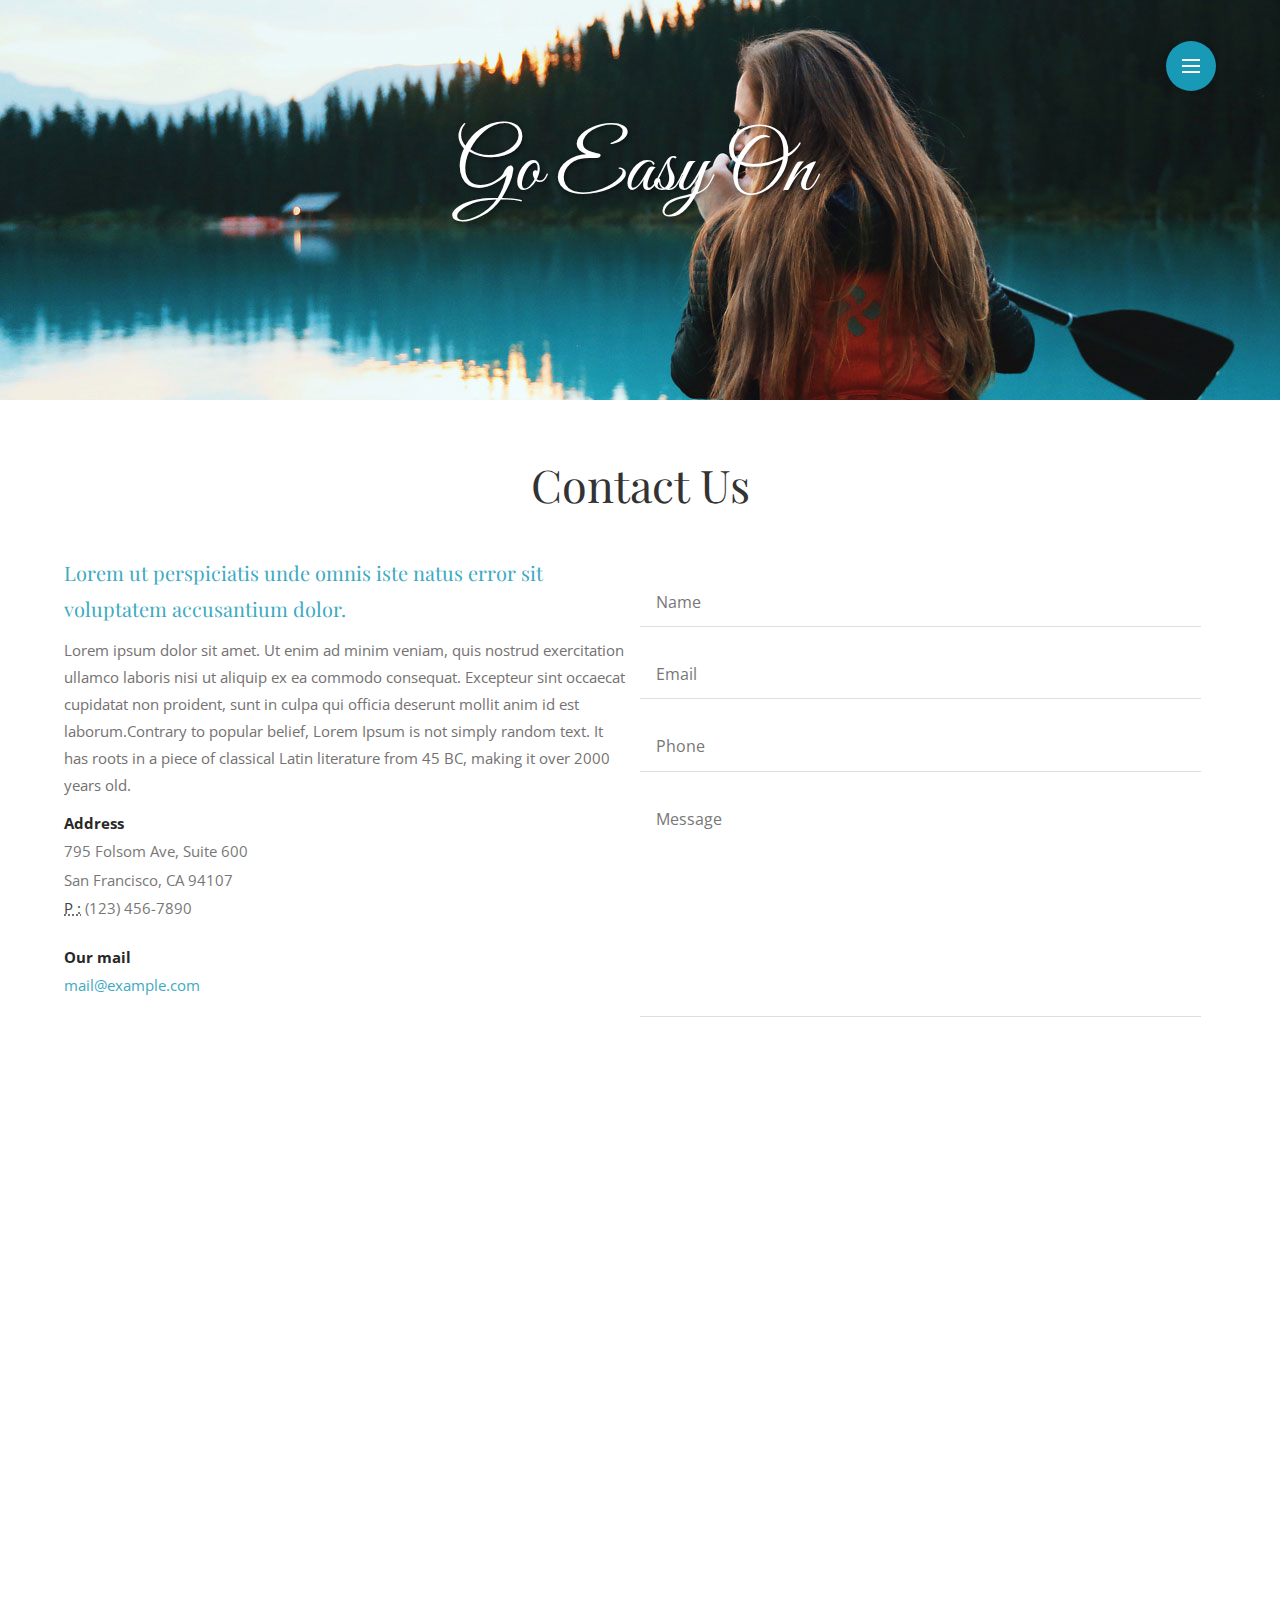
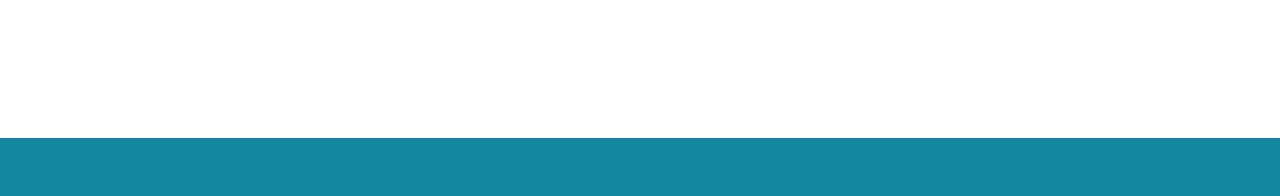
<file: src/main/resources/static/blog/contact.html>
<!DOCTYPE HTML>
<html>
<head>
<title>Contact</title>
<meta name="viewport" content="width=device-width, initial-scale=1">
<meta http-equiv="Content-Type" content="text/html; charset=utf-8" />
<meta name="keywords" content="" />
<script type="application/x-javascript"> addEventListener("load", function() { setTimeout(hideURLbar, 0); }, false); function hideURLbar(){ window.scrollTo(0,1); } </script>
<link href="css/bootstrap.css" rel='stylesheet' type='text/css' />
<link href='https://fonts.googleapis.com/css?family=Great+Vibes' rel='stylesheet' type='text/css'>
<link href='https://fonts.googleapis.com/css?family=Open+Sans:700,700italic,800,300,300italic,400italic,400,600,600italic' rel='stylesheet' type='text/css'>
<link href='https://fonts.googleapis.com/css?family=Playfair+Display:400,700,400italic' rel='stylesheet' type='text/css'>
<!--Custom-Theme-files-->
	<link href="css/style.css" rel='stylesheet' type='text/css' />	
		<link href="css/component.css" rel='stylesheet' type='text/css' />	
		<link href="css/nav.css" rel='stylesheet' type='text/css' />	

	<script src="js/jquery.min.js"> </script>
<!--/script-->
<script src="js/modernizr.custom.js"> </script>
<script type="text/javascript" src="js/move-top.js"></script>
<script type="text/javascript" src="js/easing.js"></script>
<script type="text/javascript">
			jQuery(document).ready(function($) {
				$(".scroll").click(function(event){		
					event.preventDefault();
					$('html,body').animate({scrollTop:$(this.hash).offset().top},900);
				});
			});
</script>

<!--animate-->
<link href="css/animate.css" rel="stylesheet" type="text/css" media="all">
<script src="js/wow.min.js"></script>
	<script>
		 new WOW().init();
	</script>
<!--//end-animate-->

</head>
<body>
	<div class="banner" id="home">
	<header>
	<nav class="cd-stretchy-nav">
		<a class="cd-nav-trigger" href="#0">
			<h6>Menu</h6>
			<span aria-hidden="true"></span>
		</a>

		<ul class="side_nav">
			<li><a href="index.html"><span>Home</span></a></li>
			<li><a href="typography.html"><span>Services</span></a></li>
			<li><a href="blog.html"><span>Blog</span></a></li>
			<li><a href="gallery.html"><span>Gallery</span></a></li>
			<li><a href="contact.html" class="active"><span>Contact</span></a></li>
		</ul>

		<span aria-hidden="true" class="stretchy-nav-bg"></span>
	</nav>
</header>
	<!--#carbonads-container-->
			<div class="content-part">
                    <h1 class="title wow fadeInDown animated animated" data-wow-delay=".3s"><a href="index.html">Go Easy On</a></h1>
					 <span class="wow fadeInUp animated animated" data-wow-delay=".2s">Where do you want to be?</span>
				

            </div>
 </div>	
	<!--/start-inner-content-->
		 <!--/contact-->
	 <div class="section-contact" id="contact">
	    <div class="wrap">
           <div class="contact-main">
				 <h2 class="tittle wow fadeInUp animated animated" data-wow-delay=".5s">Contact Us</h2>
					<div class="col-md-6 contact-in wow slideInUp animated animated" data-wow-delay=".5s">
						<h5>Lorem ut perspiciatis unde omnis iste natus error sit voluptatem accusantium dolor.</h5>
						<p class="para1">Lorem ipsum dolor sit amet. Ut enim ad minim veniam, quis nostrud exercitation ullamco laboris nisi ut aliquip ex ea commodo consequat. Excepteur sint occaecat cupidatat non proident, sunt in culpa qui officia deserunt mollit anim id est laborum.Contrary to popular belief, Lorem Ipsum is not simply random text. It has roots in a piece of classical Latin literature from 45 BC, making it over 2000 years old.  </p>
						<div class="more-address wow slideInUp animated animated" data-wow-delay=".5s""> 
								<address>
								  <strong class="one">Address</strong><br>
								  795 Folsom Ave, Suite 600<br>
								  San Francisco, CA 94107<br>
								  <abbr title="Phone">P :</abbr> (123) 456-7890
								</address>
								<address>
								  <strong class="one">Our mail</strong><br>
								  <a href="mailto:info@example.com">mail@example.com</a>
							   </address>
						  </div>
					</div>
					   <div class="col-md-6 contact-grid">
						    <form>
									<div class="styled-input wow slideInUp animated animated" data-wow-delay=".5s">
									  <input type="text" required />
									  <label>Name</label>
									  <span></span> </div>
									<div class="styled-input wow slideInUp animated animated" data-wow-delay=".5s">
									  <input type="email" required />
									  <label>Email</label>
									  <span></span> </div>
									<div class="styled-input wow slideInUp animated animated" data-wow-delay=".5s">
									  <input type="tel" required />
									  <label>Phone</label>
									  <span></span> </div>
									<div class="styled-input wide wow slideInUp animated animated" data-wow-delay=".5s">
									  <textarea required></textarea>
									  <label>Message</label>
									  <span></span> </div>
										<div class="send wow shake animated animated" data-wow-delay=".5s">
											<input type="submit" value="Send" >
										</div>
						     </form>
					   </div>
						<div class="clearfix"> </div>
			      </div>
			 </div>				  	<!--map-->
		 </div>
					<div class="map">
					   <h3 class="tittle wow fadeInUp animated animated" data-wow-delay=".5s">Find Us</h3>
						<iframe src="https://www.google.com/maps/embed?pb=!1m18!1m12!1m3!1d1675115.8258740564!2d-98.4671417929578!3d34.91371150021706!2m3!1f0!2f0!3f0!3m2!1i1024!2i768!4f13.1!3m3!1m2!1s0x54eab584e432360b%3A0x1c3bb99243deb742!2sUnited+States!5e0!3m2!1sen!2sin!4v1434956093308"></iframe>
					</div>
					<div class="map-bottom">
					<div class="col-md-4 adrs-left wow fadeInUp animated animated" data-wow-delay=".5s">
						<span class="glyphicon glyphicon-map-marker" aria-hidden="true"></span>
						<p>San Francisco, CA 94107.</p>
					</div>
					<div class="col-md-4 adrs-left adrs-middle wow fadeInUp animated animated" data-wow-delay=".5s">
						<span class="glyphicon glyphicon-earphone" aria-hidden="true"></span>
						<p>+655 8654 7799 , +055 726 3845</p>
					</div>
					<div class="col-md-4 adrs-left adrs-right wow fadeInUp animated animated" data-wow-delay=".5s">
						<span class="glyphicon glyphicon-envelope" aria-hidden="true"></span>
						<p><a href="mailto:example@email.com">mail@example.com</a></p>
					</div>
					<div class="clearfix"></div>
				</div>
			<!--//map-->
		<!--//contact-->


<!--//end-inner-content-->
	 <!--copy-right-->
		<div class="copy">
		    <p class="wow fadeInUp animated animated" data-wow-delay=".5s">Copyright &copy; 2016.Company name All rights reserved.More Templates <a href="http://www.cssmoban.com/" target="_blank" title="模板之家">模板之家</a> - Collect from <a href="http://www.cssmoban.com/" title="网页模板" target="_blank">网页模板</a> </p>
		</div>
	 <!--//copy-right-->
		<!--//footer-->
			<!--start-smooth-scrolling-->
						<script type="text/javascript">
									$(document).ready(function() {
										/*
										var defaults = {
								  			containerID: 'toTop', // fading element id
											containerHoverID: 'toTopHover', // fading element hover id
											scrollSpeed:1000,
											easingType: 'linear' 
								 		};
										*/
										
										$().UItoTop({ easingType: 'easeOutQuart' });
										
									});
								</script>
		<a href="#home" id="toTop" class="scroll" style="display: block;"> <span id="toTopHover" style="opacity: 1;"> </span></a>
		<script src="js/rAF.js"></script>
        <script src="js/demo-2.js"></script>
		<script src="js/main.js"></script> <!-- Resource jQuery -->

<!-- for bootstrap working -->
		<script src="js/bootstrap.js"></script>
<!-- //for bootstrap working -->


</body>
</html>
</file>
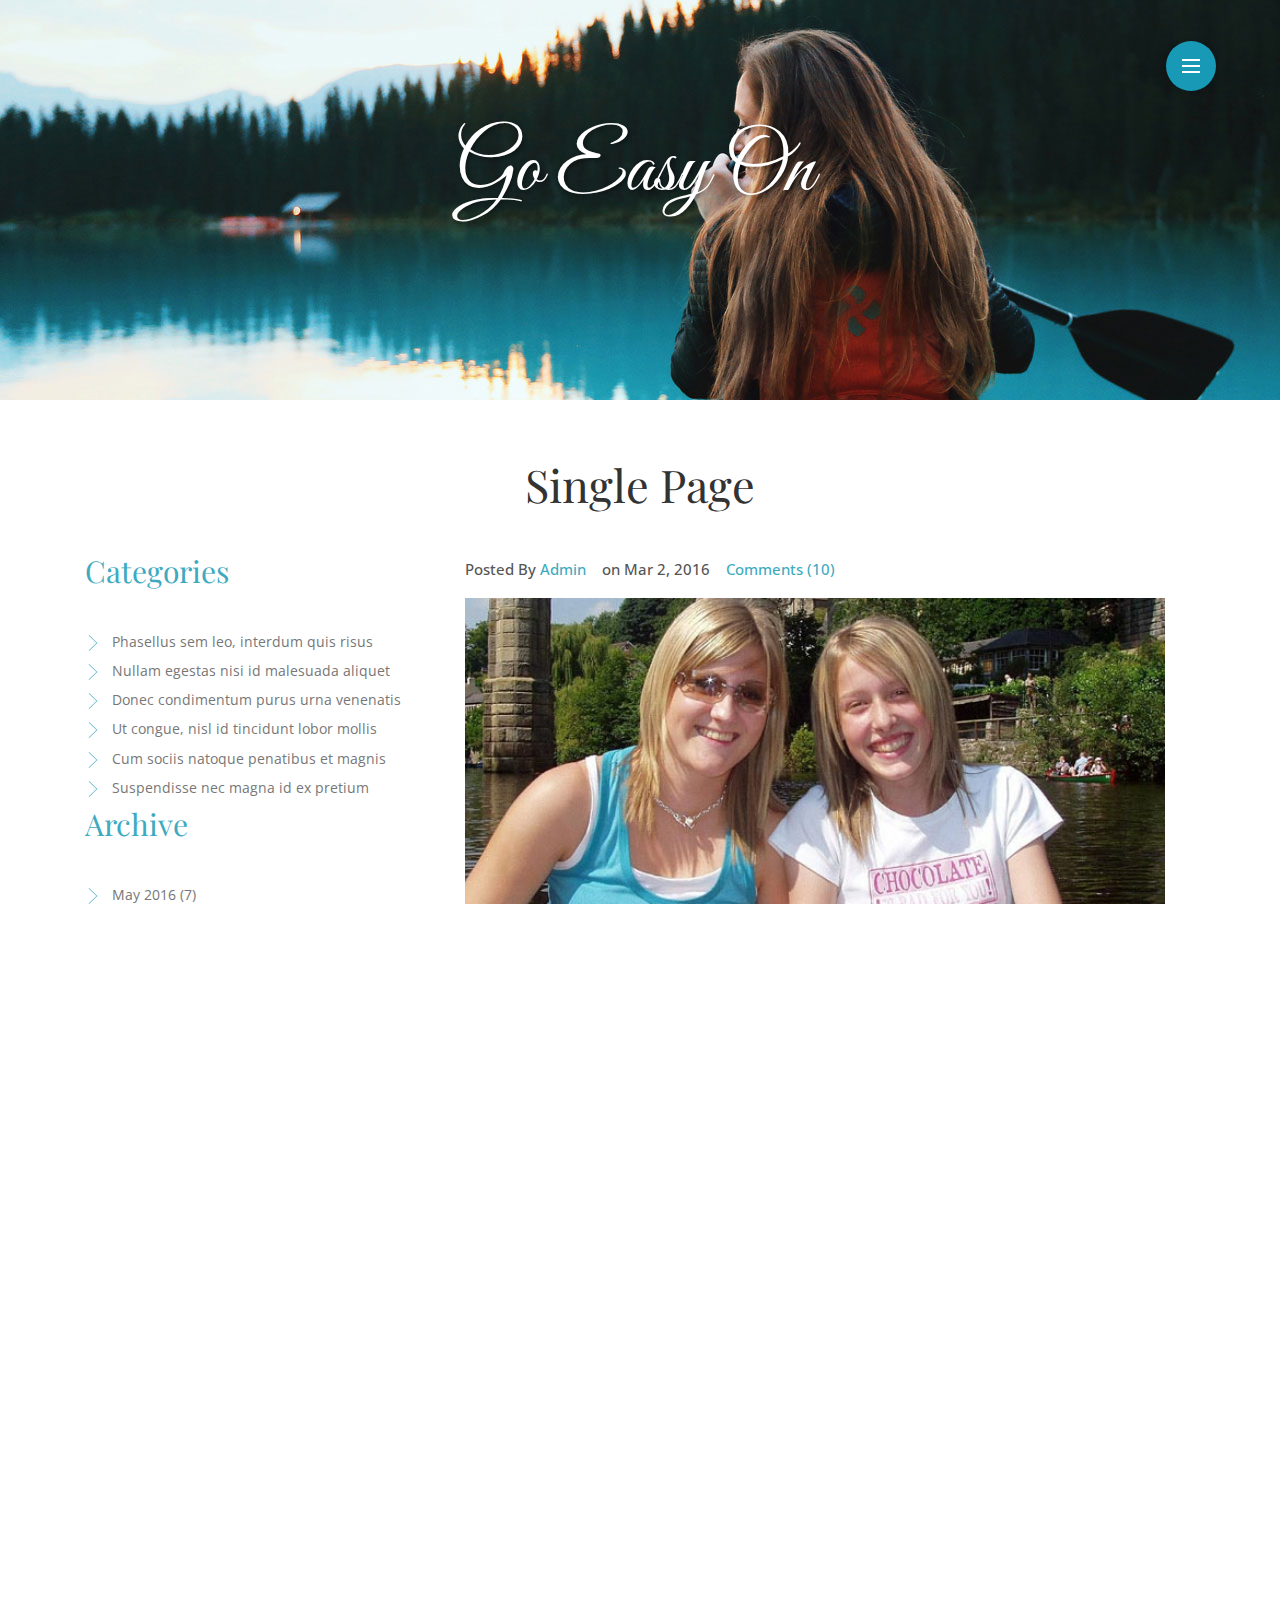
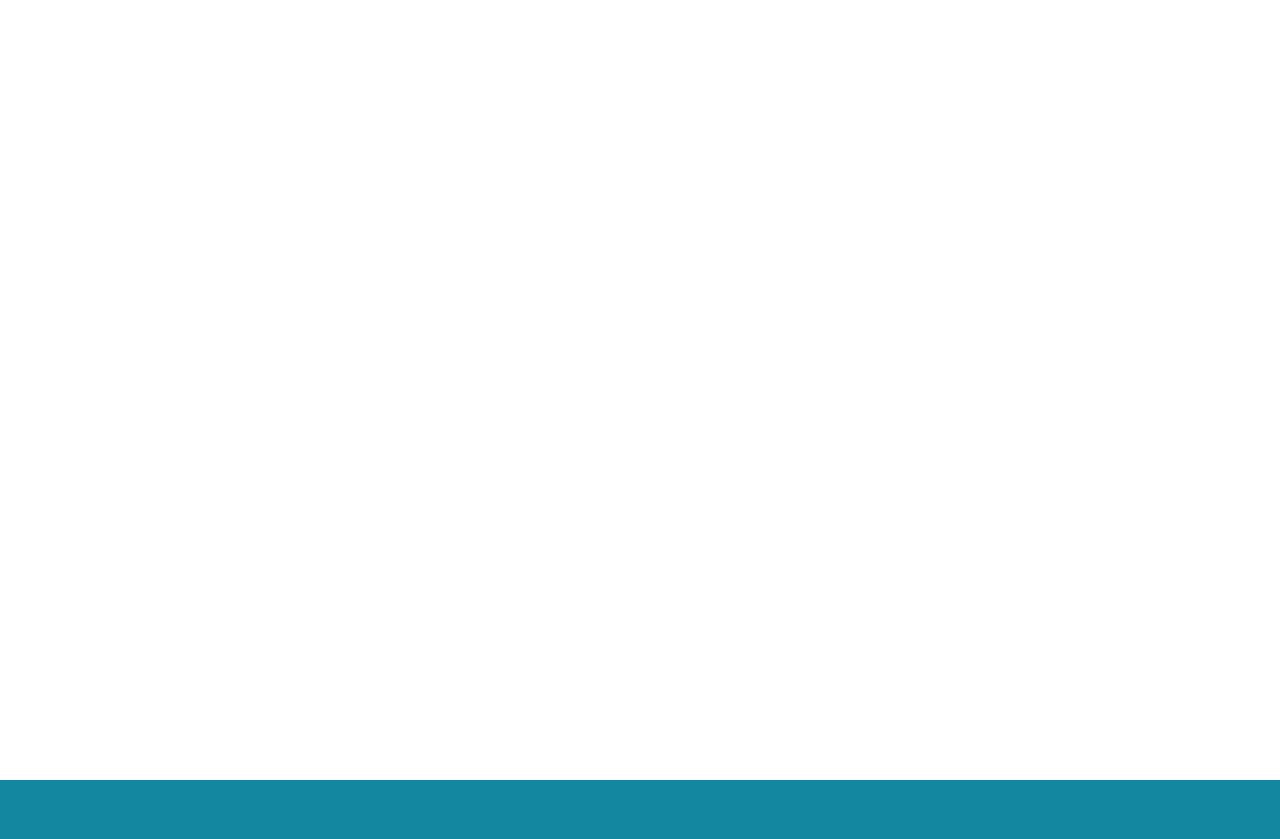
<file: src/main/resources/static/blog/single.html>
<!DOCTYPE HTML>
<html>
<head>
<title>Single</title>
<meta name="viewport" content="width=device-width, initial-scale=1">
<meta http-equiv="Content-Type" content="text/html; charset=utf-8" />
<meta name="keywords" content="" />
<script type="application/x-javascript"> addEventListener("load", function() { setTimeout(hideURLbar, 0); }, false); function hideURLbar(){ window.scrollTo(0,1); } </script>
<link href="css/bootstrap.css" rel='stylesheet' type='text/css' />
<link href='https://fonts.googleapis.com/css?family=Great+Vibes' rel='stylesheet' type='text/css'>
<link href='https://fonts.googleapis.com/css?family=Open+Sans:700,700italic,800,300,300italic,400italic,400,600,600italic' rel='stylesheet' type='text/css'>
<link href='https://fonts.googleapis.com/css?family=Playfair+Display:400,700,400italic' rel='stylesheet' type='text/css'>
<!--Custom-Theme-files-->
	<link href="css/style.css" rel='stylesheet' type='text/css' />	
		<link href="css/component.css" rel='stylesheet' type='text/css' />	
		<link href="css/nav.css" rel='stylesheet' type='text/css' />	

	<script src="js/jquery.min.js"> </script>
<!--/script-->
<script src="js/modernizr.custom.js"> </script>
<script type="text/javascript" src="js/move-top.js"></script>
<script type="text/javascript" src="js/easing.js"></script>
<script type="text/javascript">
			jQuery(document).ready(function($) {
				$(".scroll").click(function(event){		
					event.preventDefault();
					$('html,body').animate({scrollTop:$(this.hash).offset().top},900);
				});
			});
</script>
<!-- Add fancyBox main JS and CSS files -->
		<script src="js/jquery.magnific-popup.js" type="text/javascript"></script>
		<link href="css/magnific-popup.css" rel="stylesheet" type="text/css">
		<script>
			$(document).ready(function() {
				$('.popup-with-zoom-anim').magnificPopup({
					type: 'inline',
					fixedContentPos: false,
					fixedBgPos: true,
					overflowY: 'auto',
					closeBtnInside: true,
					preloader: false,
					midClick: true,
					removalDelay: 300,
					mainClass: 'my-mfp-zoom-in'
			});
		});
		</script>
		<!---->
<!--animate-->
<link href="css/animate.css" rel="stylesheet" type="text/css" media="all">
<script src="js/wow.min.js"></script>
	<script>
		 new WOW().init();
	</script>
<!--//end-animate-->

</head>
<body>
	<div class="banner" id="home">
	<header>
	<nav class="cd-stretchy-nav">
		<a class="cd-nav-trigger" href="#0">
			<h6>Menu</h6>
			<span aria-hidden="true"></span>
		</a>

		<ul class="side_nav">
			<li><a href="index.html"><span>Home</span></a></li>
			<li><a href="typography.html"><span>Services</span></a></li>
			<li><a href="blog.html" class="active"><span>Blog</span></a></li>
			<li><a href="gallery.html"><span>Gallery</span></a></li>
			<li><a href="contact.html"><span>Contact</span></a></li>
		</ul>

		<span aria-hidden="true" class="stretchy-nav-bg"></span>
	</nav>
</header>
	<!--#carbonads-container-->
			<div class="content-part">
                    <h1 class="title wow fadeInDown animated animated" data-wow-delay=".3s"><a href="index.html">Go Easy On</a></h1>
					 <span class="wow fadeInUp animated animated" data-wow-delay=".2s">Where do you want to be?</span>
				

            </div>
 </div>	
	<!--/start-inner-content-->
	<!-- blog -->
	<div class="blog">
			<!-- container -->
			<div class="container">
			  <h2 class="tittle">Single Page</h3>
				<div class="col-md-8 blog-top-left-grid">
					<div class="left-blog left-single">
						<div class="blog-left">
							<div class="single-left-left wow fadeInRight animated animated" data-wow-delay=".5s">
								<p>Posted By <a href="#">Admin</a> &nbsp;&nbsp; on Mar 2, 2016 &nbsp;&nbsp; <a href="#">Comments (10)</a></p>
								<img src="images/b1.jpg" alt="" />
							</div>
							<div class="blog-left-bottom wow fadeInRight animated animated" data-wow-delay=".5s">
								<p>Lorem ipsum dolor sit amet, consectetur adipiscing elit.Sed blandit massa vel mauris sollicitudin 
									dignissim. Phasellus ultrices tellus eget ipsum ornare molestie scelerisque eros dignissim. Phasellus 
									fringilla hendrerit lectus nec vehicula. ultrices tellus eget ipsum ornare consectetur adipiscing elit.Sed blandit .
								</p>
							</div>
							<div class="blog-left-bottom left-bottom wow fadeInRight animated animated" data-wow-delay=".5s">
								<p>Lorem ipsum dolor sit amet, consectetur adipiscing elit.Sed blandit massa vel mauris sollicitudin 
									dignissim. Phasellus ultrices tellus eget ipsum ornare molestie scelerisque eros dignissim. Phasellus 
									fringilla hendrerit lectus nec vehicula. ultrices tellus eget ipsum ornare consectetur adipiscing elit.Sed blandit .
								</p>
							</div>
							<div class="blog-left-bottom left-bottom wow fadeInRight animated animated" data-wow-delay=".5s">
								<p>Lorem ipsum dolor sit amet, consectetur adipiscing elit.Sed blandit massa vel mauris sollicitudin 
									dignissim. Phasellus ultrices tellus eget ipsum ornare molestie scelerisque eros dignissim. Phasellus 
									fringilla hendrerit lectus nec vehicula. ultrices tellus eget ipsum ornare consectetur adipiscing elit.Sed blandit .
								</p>
							</div>
						</div>
						<div class="response">
							<h3 class="wow fadeInRight animated animated" data-wow-delay=".5s">Responses</h3>
							<div class="media response-info">
								<div class="media-left response-text-left wow fadeInRight animated animated" data-wow-delay=".5s">
									<a href="#">
										<img class="media-object" src="images/t1.jpg" alt="">
									</a>
									<h5><a href="#">Admin</a></h5>
								</div>
								<div class="media-body response-text-right">
									<p class="wow fadeInRight animated animated" data-wow-delay=".5s">Lorem ipsum dolor sit amet, consectetur adipisicing elit,There are many variations of passages of Lorem Ipsum available, 
										sed do eiusmod tempor incididunt ut labore et dolore magna aliqua.</p>
									<ul class="wow fadeInRight animated animated" data-wow-delay=".5s">
										<li>Mar 24,2016</li>
										<li><a href="single.html">Reply</a></li>
									</ul>
									<div class="media response-info">
										<div class="media-left response-text-left wow fadeInRight animated animated" data-wow-delay=".5s">
											<a href="#">
												<img class="media-object" src="images/t2.jpg" alt="">
											</a>
											<h5><a href="#">Admin</a></h5>
										</div>
										<div class="media-body response-text-right wow fadeInRight animated animated" data-wow-delay=".5s">
											<p>Lorem ipsum dolor sit amet, consectetur adipisicing elit,There are many variations of passages of Lorem Ipsum available, 
												sed do eiusmod tempor incididunt ut labore et dolore magna aliqua.</p>
											<ul>
												<li>Mar 28,2016</li>
												<li><a href="single.html">Reply</a></li>
											</ul>		
										</div>
										<div class="clearfix"> </div>
									</div>
								</div>
								<div class="clearfix"> </div>
							</div>
							<div class="media response-info">
								<div class="media-left response-text-left wow fadeInRight animated animated" data-wow-delay=".5s">
									<a href="#">
										<img class="media-object" src="images/t3.jpg" alt="">
									</a>
									<h5><a href="#">Admin</a></h5>
								</div>
								<div class="media-body response-text-right wow fadeInRight animated animated" data-wow-delay=".5s">
									<p>Lorem ipsum dolor sit amet, consectetur adipisicing elit,There are many variations of passages of Lorem Ipsum available, 
										sed do eiusmod tempor incididunt ut labore et dolore magna aliqua.</p>
									<ul>
										<li>Mar 21,2016</li>
										<li><a href="single.html">Reply</a></li>
									</ul>		
								</div>
								<div class="clearfix"> </div>
							</div>
						</div>
						<div class="opinion">
							<h3 class="wow fadeInRight animated animated" data-wow-delay=".5s">Leave your comment</h3>
							<form class="wow fadeInRight animated animated" data-wow-delay=".5s">
								<input type="text" placeholder="Name" required="">
								<input type="text" placeholder="Email" required="">
								<textarea placeholder="Message" required=""></textarea>
								<input type="submit" value="SEND">
							</form>
						</div>
					</div>
				</div>
				<div class="col-md-4 blog-top-right-grid">
					<div class="Categories">
						<h3 class="wow fadeInLeft animated animated" data-wow-delay=".5s">Categories</h3>
						<ul>
							<li class="wow fadeInLeft animated animated" data-wow-delay=".5s"><a href="#">Phasellus sem leo, interdum quis risus</a></li>
							<li class="wow fadeInLeft animated animated" data-wow-delay=".5s"><a href="#">Nullam egestas nisi id malesuada aliquet </a></li>
							<li class="wow fadeInLeft animated animated" data-wow-delay=".5s"><a href="#"> Donec condimentum purus urna venenatis</a></li>
							<li class="wow fadeInLeft animated animated" data-wow-delay=".5s"><a href="#">Ut congue, nisl id tincidunt lobor mollis</a></li>
							<li class="wow fadeInLeft animated animated" data-wow-delay=".5s"><a href="#">Cum sociis natoque penatibus et magnis</a></li>
							<li class="wow fadeInLeft animated animated" data-wow-delay=".5s"><a href="#">Suspendisse nec magna id ex pretium</a></li>
						</ul>
					</div>
					<div class="Categories">
						<h3 class="wow fadeInLeft animated animated" data-wow-delay=".5s">Archive</h3>
						<ul class="marked-list offs1">
							<li class="wow fadeInLeft animated animated" data-wow-delay=".5s"><a href="#">May 2016 (7)</a></li>
							<li class="wow fadeInLeft animated animated" data-wow-delay=".5s"><a href="#">April 2016 (11)</a></li>
							<li class="wow fadeInLeft animated animated" data-wow-delay=".5s"><a href="#">March 2016 (12)</a></li>
							<li class="wow fadeInLeft animated animated" data-wow-delay=".5s"><a href="#">Marruary 2016 (14)</a> </li>
							<li class="wow fadeInLeft animated animated" data-wow-delay=".5s"><a href="#">January 2016 (10)</a></li>    
							<li class="wow fadeInLeft animated animated" data-wow-delay=".5s"><a href="#">December2016 (12)</a></li>
							<li class="wow fadeInLeft animated animated" data-wow-delay=".5s"><a href="#">November2016 (8)</a></li>
							<li class="wow fadeInLeft animated animated" data-wow-delay=".5s"><a href="#">October2016 (7)</a> </li>
							<li class="wow fadeInLeft animated animated" data-wow-delay=".5s"><a href="#">September2016 (8)</a></li>
							<li class="wow fadeInLeft animated animated" data-wow-delay=".5s"><a href="#">August2016 (6)</a></li>                          
						</ul>
					</div>
				</div>
				<div class="clearfix"> </div>
			</div>
			<!-- //container -->
	</div>
	<!-- //blog -->

<!--//end-inner-content-->
<div class="map-bottom">
					<div class="col-md-4 adrs-left wow fadeInUp animated animated" data-wow-delay=".5s">
						<span class="glyphicon glyphicon-map-marker" aria-hidden="true"></span>
						<p>San Francisco, CA 94107.</p>
					</div>
					<div class="col-md-4 adrs-left adrs-middle wow fadeInUp animated animated" data-wow-delay=".5s">
						<span class="glyphicon glyphicon-earphone" aria-hidden="true"></span>
						<p>+655 8654 7799 , +055 726 3845</p>
					</div>
					<div class="col-md-4 adrs-left adrs-right wow fadeInUp animated animated" data-wow-delay=".5s">
						<span class="glyphicon glyphicon-envelope" aria-hidden="true"></span>
						<p><a href="mailto:example@email.com">mail@example.com</a></p>
					</div>
					<div class="clearfix"></div>
				</div>
	 <!--copy-right-->
		<div class="copy">
		    <p class="wow fadeInUp animated animated" data-wow-delay=".5s">Copyright &copy; 2016.Company name All rights reserved.More Templates <a href="http://www.cssmoban.com/" target="_blank" title="模板之家">模板之家</a> - Collect from <a href="http://www.cssmoban.com/" title="网页模板" target="_blank">网页模板</a> </p>
		</div>
	 <!--//copy-right-->
		<!--//footer-->
			<!--start-smooth-scrolling-->
						<script type="text/javascript">
									$(document).ready(function() {
										/*
										var defaults = {
								  			containerID: 'toTop', // fading element id
											containerHoverID: 'toTopHover', // fading element hover id
											scrollSpeed:1000,
											easingType: 'linear' 
								 		};
										*/
										
										$().UItoTop({ easingType: 'easeOutQuart' });
										
									});
								</script>
		<a href="#home" id="toTop" class="scroll" style="display: block;"> <span id="toTopHover" style="opacity: 1;"> </span></a>
		<script src="js/rAF.js"></script>
        <script src="js/demo-2.js"></script>
		<script src="js/main.js"></script> <!-- Resource jQuery -->

<!-- for bootstrap working -->
		<script src="js/bootstrap.js"></script>
<!-- //for bootstrap working -->


</body>
</html>
</file>
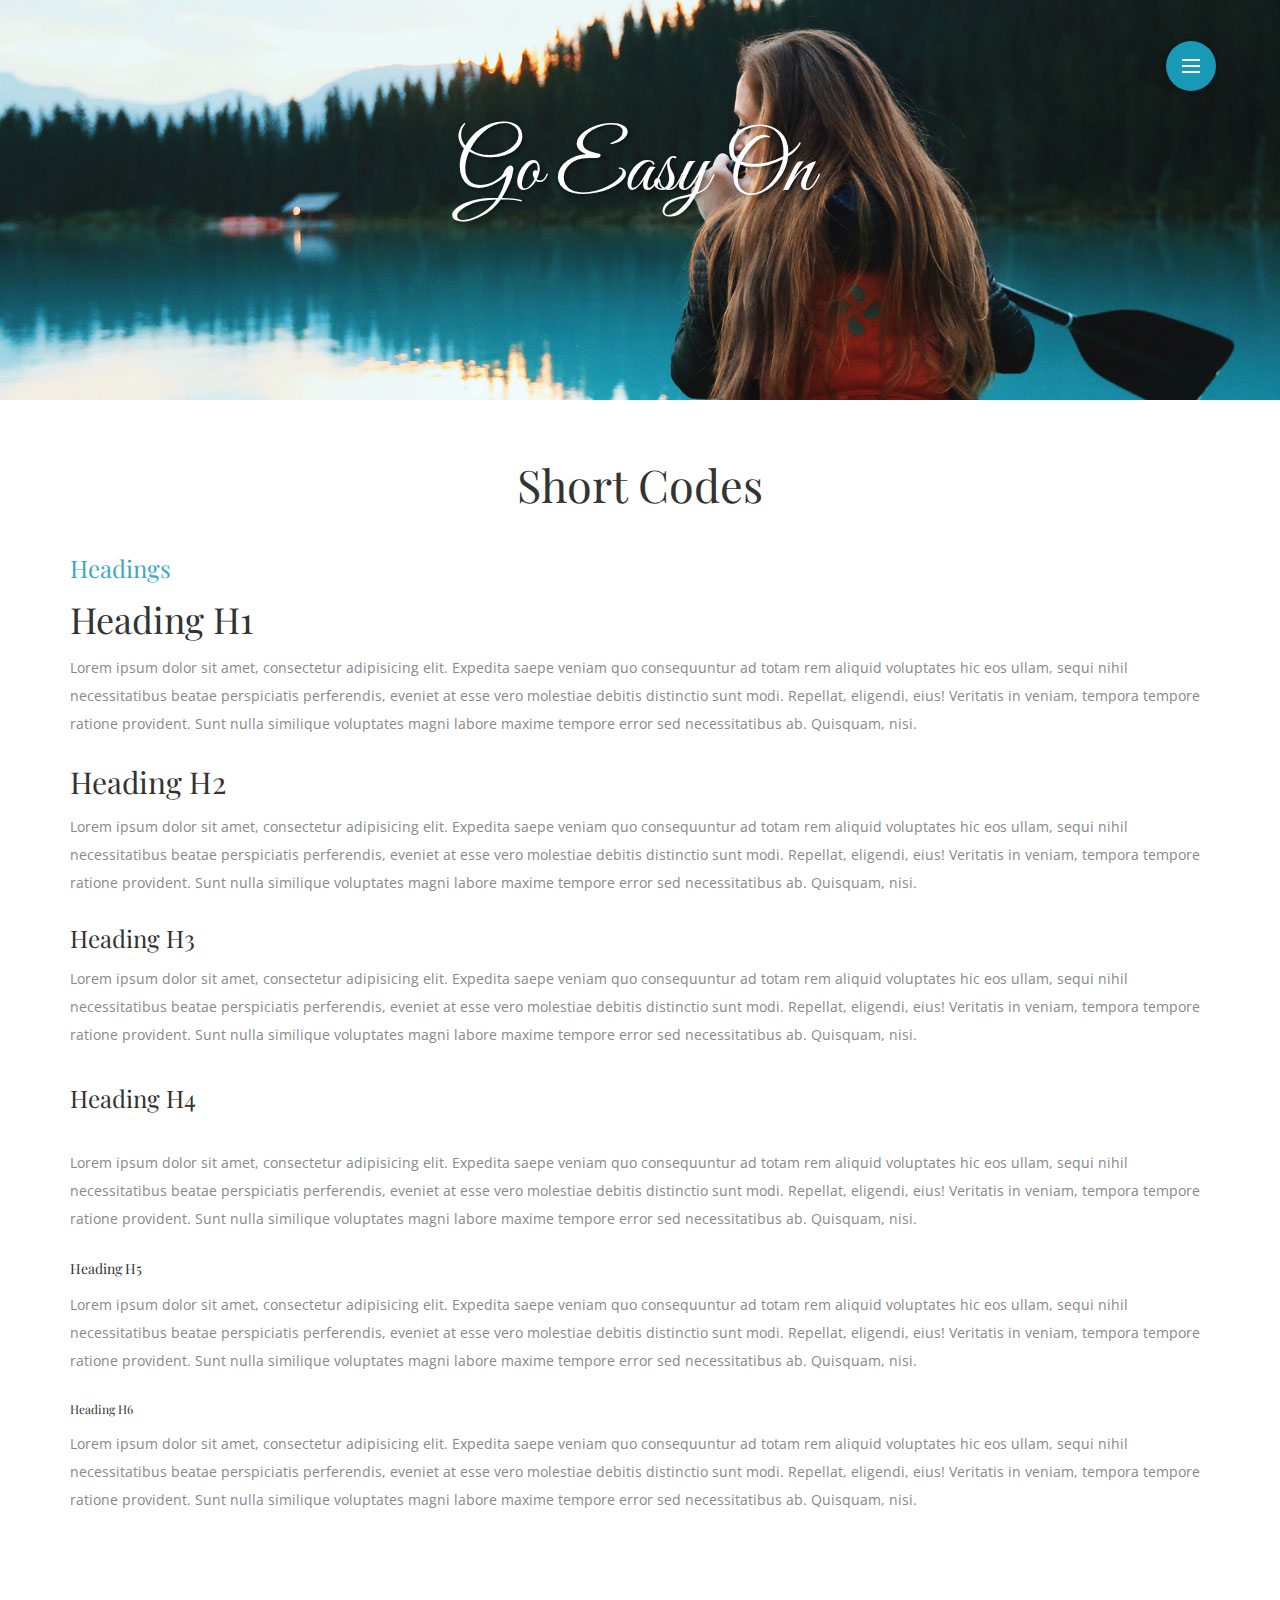
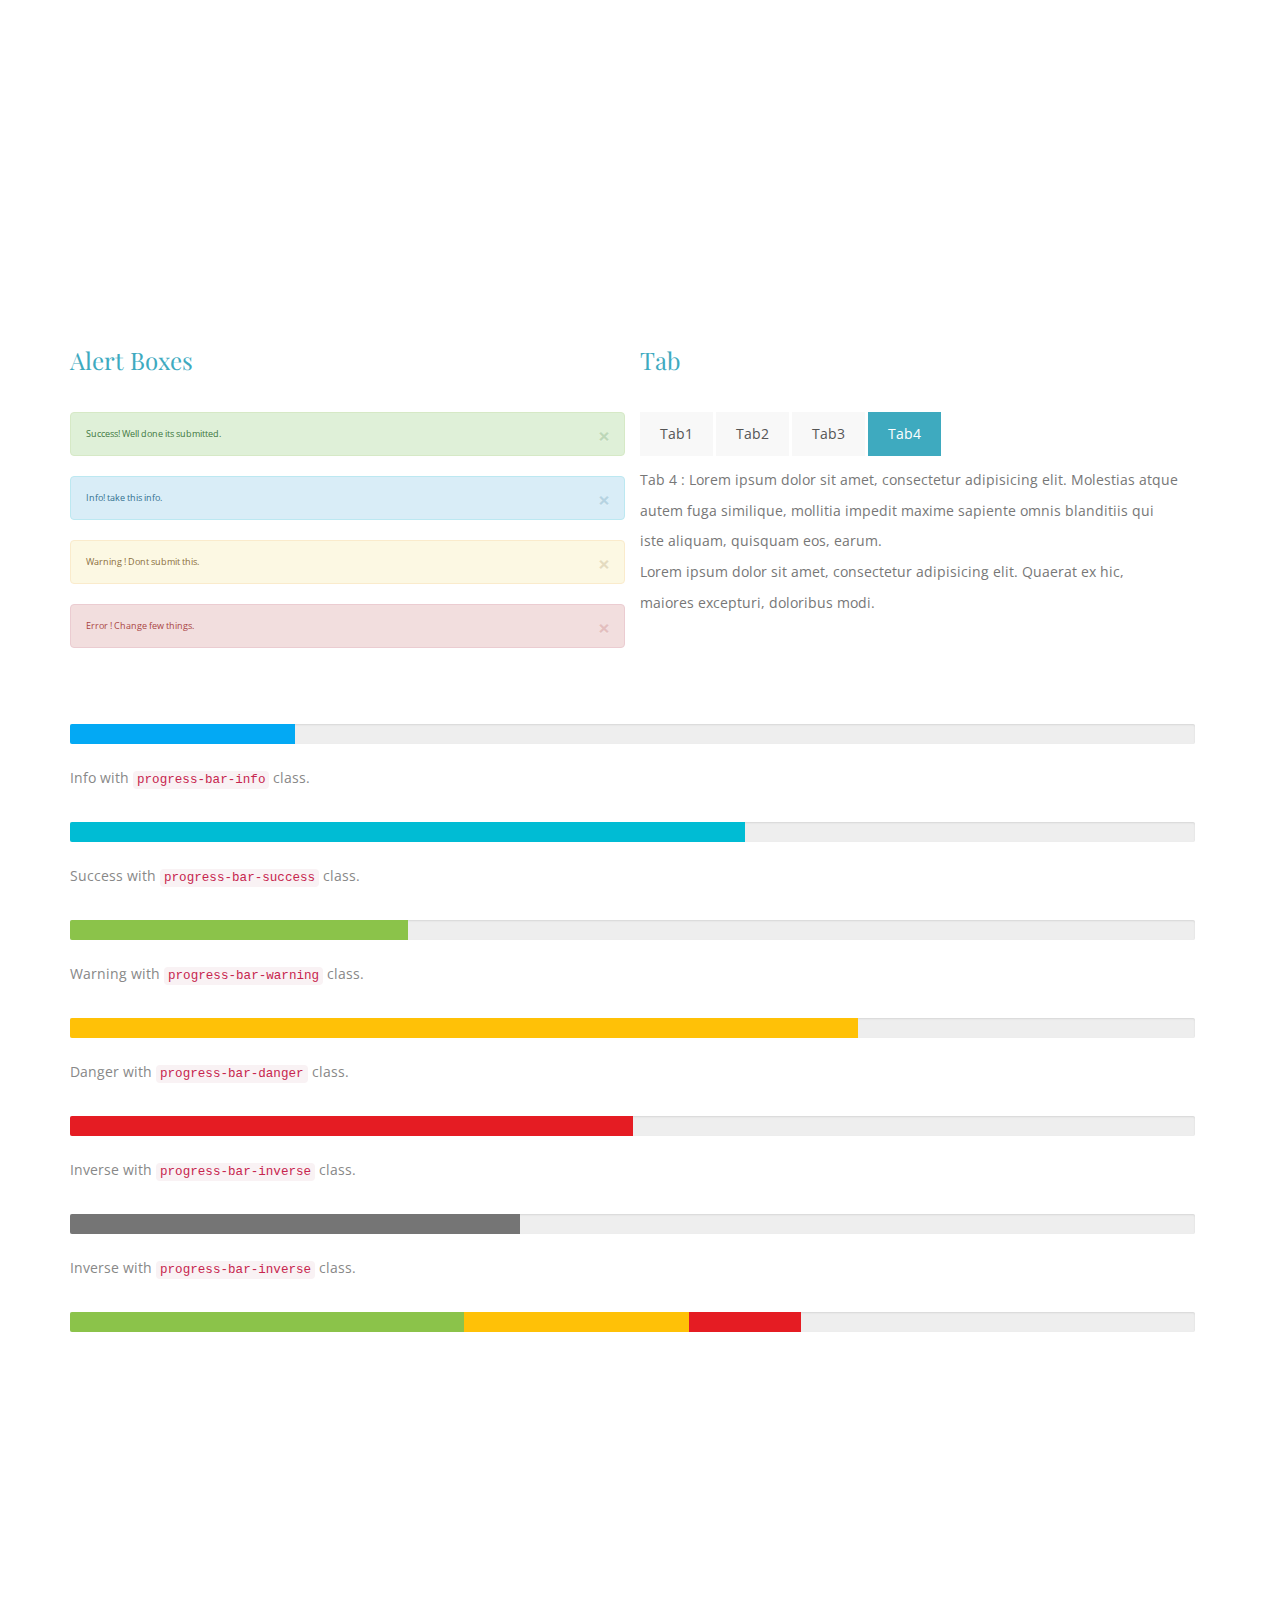
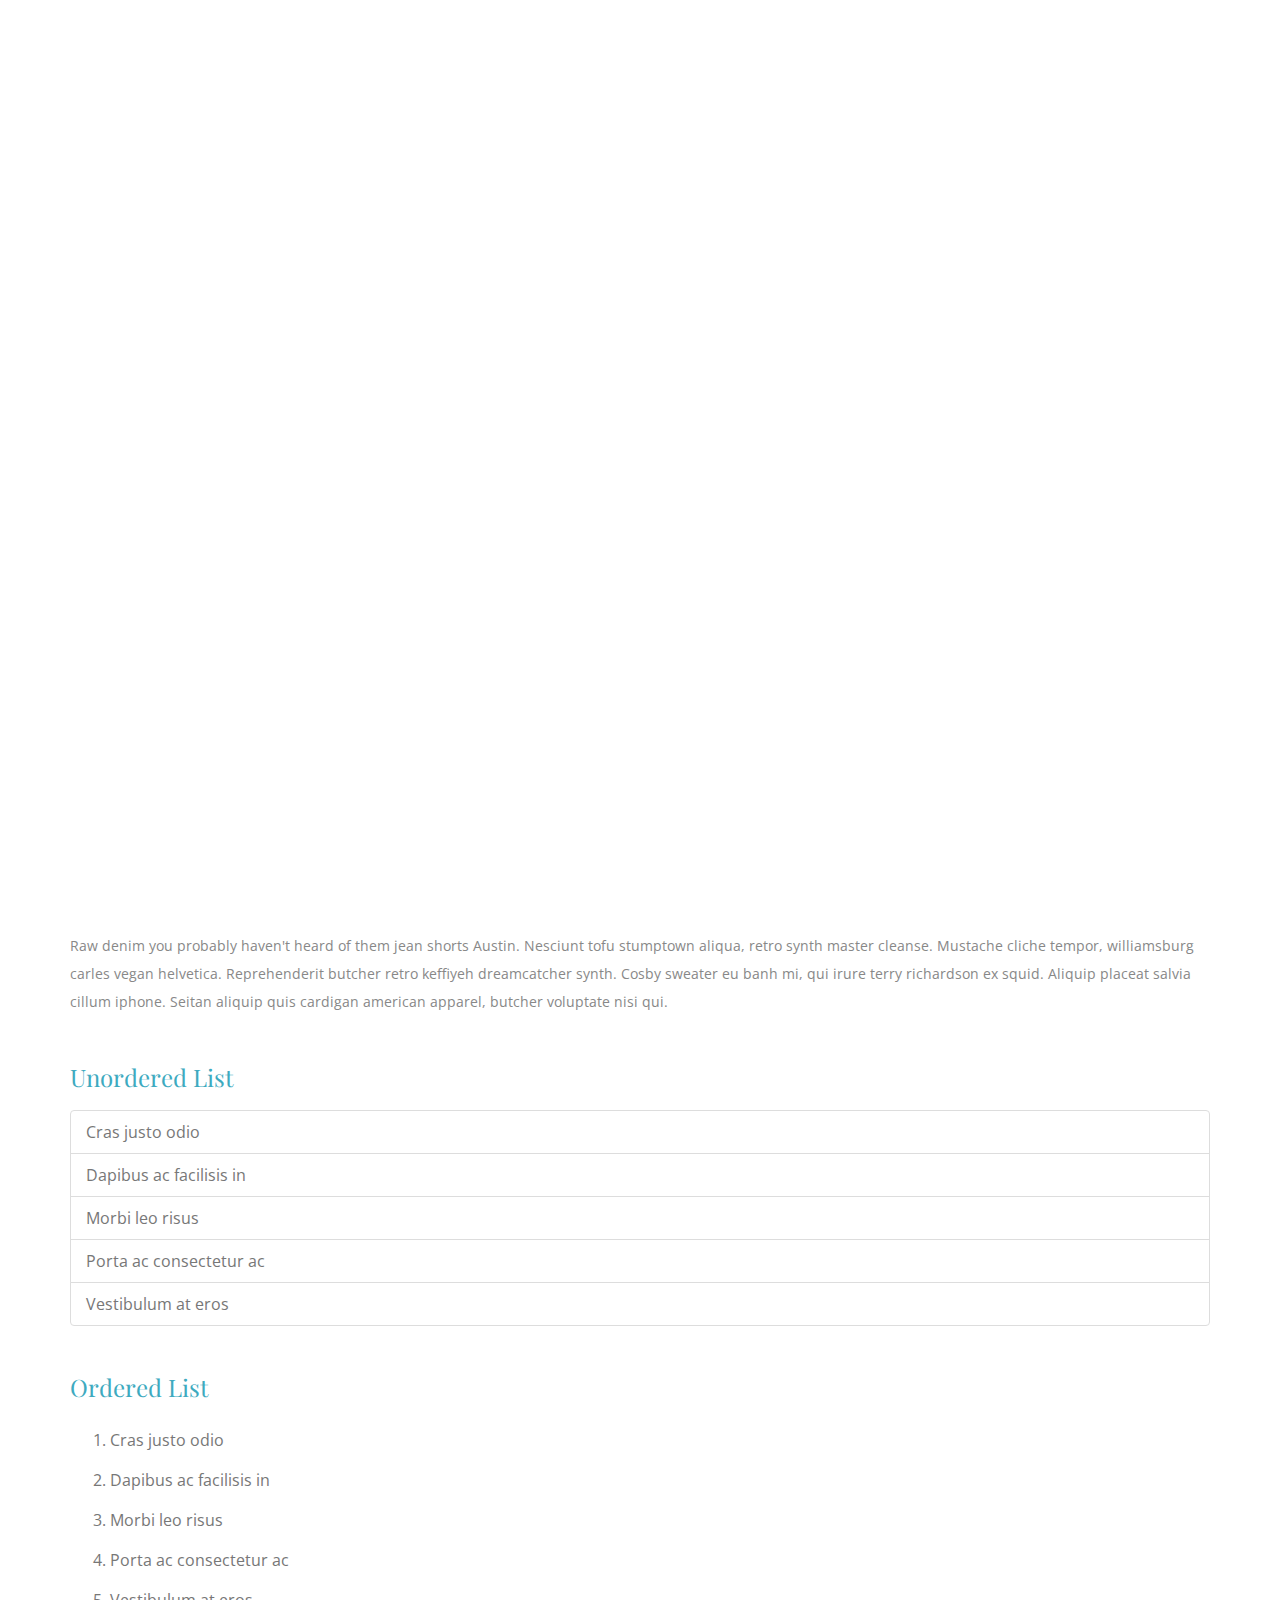
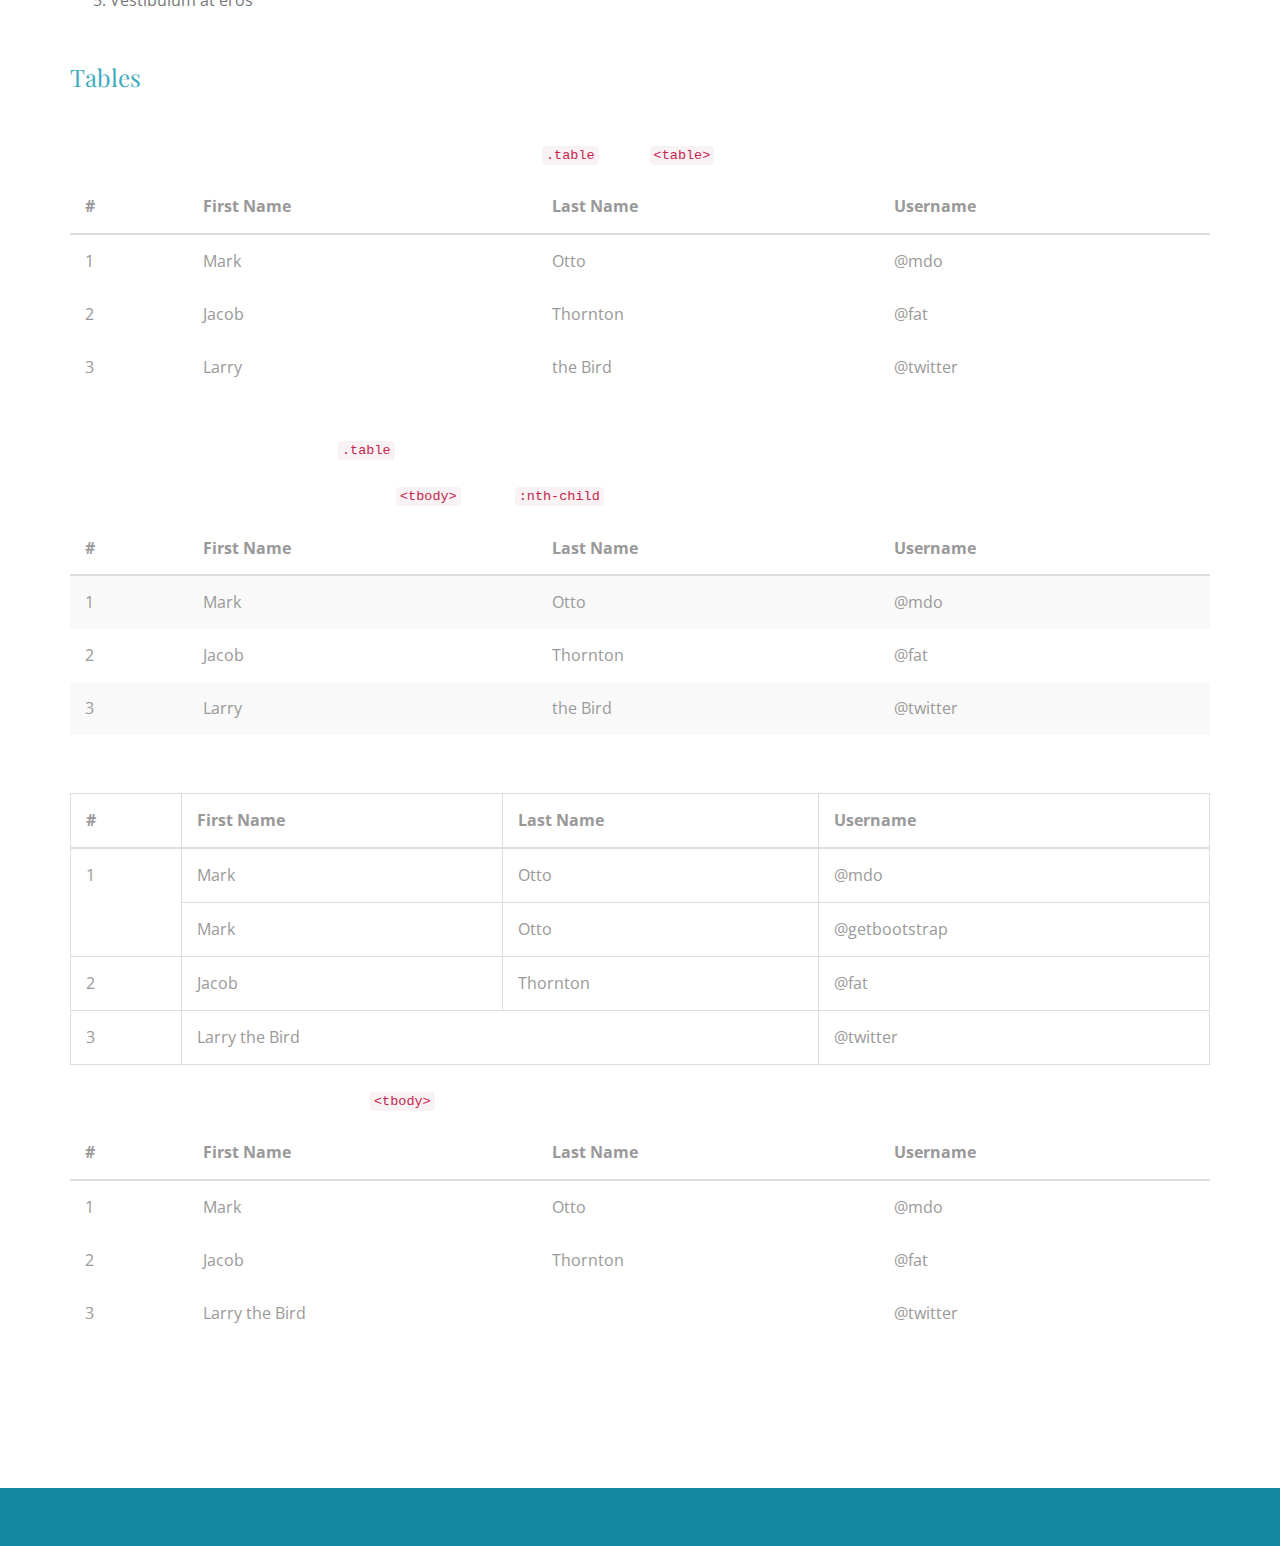
<file: src/main/resources/static/blog/typography.html>
<!DOCTYPE HTML>
<html>
<head>
<title>Typography</title>
<meta name="viewport" content="width=device-width, initial-scale=1">
<meta http-equiv="Content-Type" content="text/html; charset=utf-8" />
<meta name="keywords" content="" />
<script type="application/x-javascript"> addEventListener("load", function() { setTimeout(hideURLbar, 0); }, false); function hideURLbar(){ window.scrollTo(0,1); } </script>
<link href="css/bootstrap.css" rel='stylesheet' type='text/css' />
<link href='https://fonts.googleapis.com/css?family=Great+Vibes' rel='stylesheet' type='text/css'>
<link href='https://fonts.googleapis.com/css?family=Open+Sans:700,700italic,800,300,300italic,400italic,400,600,600italic' rel='stylesheet' type='text/css'>
<link href='https://fonts.googleapis.com/css?family=Playfair+Display:400,700,400italic' rel='stylesheet' type='text/css'>
<!--Custom-Theme-files-->
	<link href="css/style.css" rel='stylesheet' type='text/css' />	
		<link href="css/component.css" rel='stylesheet' type='text/css' />	
		<link href="css/nav.css" rel='stylesheet' type='text/css' />	

	<script src="js/jquery.min.js"> </script>
<!--/script-->
<script src="js/modernizr.custom.js"> </script>
<script type="text/javascript" src="js/move-top.js"></script>
<script type="text/javascript" src="js/easing.js"></script>
<script type="text/javascript">
			jQuery(document).ready(function($) {
				$(".scroll").click(function(event){		
					event.preventDefault();
					$('html,body').animate({scrollTop:$(this.hash).offset().top},900);
				});
			});
</script>
<!-- Add fancyBox main JS and CSS files -->
		<script src="js/jquery.magnific-popup.js" type="text/javascript"></script>
		<link href="css/magnific-popup.css" rel="stylesheet" type="text/css">
		<script>
			$(document).ready(function() {
				$('.popup-with-zoom-anim').magnificPopup({
					type: 'inline',
					fixedContentPos: false,
					fixedBgPos: true,
					overflowY: 'auto',
					closeBtnInside: true,
					preloader: false,
					midClick: true,
					removalDelay: 300,
					mainClass: 'my-mfp-zoom-in'
			});
		});
		</script>
		<!---->
<!--animate-->
<link href="css/animate.css" rel="stylesheet" type="text/css" media="all">
<script src="js/wow.min.js"></script>
	<script>
		 new WOW().init();
	</script>
<!--//end-animate-->

</head>
<body>
	<div class="banner" id="home">
	<header>
	<nav class="cd-stretchy-nav">
		<a class="cd-nav-trigger" href="#0">
			<h6>Menu</h6>
			<span aria-hidden="true"></span>
		</a>

		<ul class="side_nav">
			<li><a href="index.html"><span>Home</span></a></li>
			<li><a href="typography.html" class="active"><span>Services</span></a></li>
			<li><a href="blog.html"><span>Blog</span></a></li>
			<li><a href="gallery.html"><span>Gallery</span></a></li>
			<li><a href="contact.html"><span>Contact</span></a></li>
		</ul>

		<span aria-hidden="true" class="stretchy-nav-bg"></span>
	</nav>
</header>
	<!--#carbonads-container-->
			<div class="content-part">
                    <h1 class="title wow fadeInDown animated animated" data-wow-delay=".3s"><a href="index.html">Go Easy On</a></h1>
					 <span class="wow fadeInUp animated animated" data-wow-delay=".2s">Where do you want to be?</span>
				

            </div>
 </div>	
	<!--start-inner-content-->
	<!-- shortcodes -->
<div class="typography">
	 <div class="container">
	      <h3 class="tittle">Short Codes</h3>
			<div class="grid_3 grid_4 wow fadeInLeft animated" data-wow-delay=".5s">
		     <h3 class="bars">Headings</h3>
		     <div class="bs-example">
				<div class=" mb-60">
            
						<h1>Heading H1</h1>
						<p>Lorem ipsum dolor sit amet, consectetur adipisicing elit. Expedita saepe veniam quo consequuntur ad totam rem aliquid voluptates hic eos ullam, sequi nihil necessitatibus beatae perspiciatis perferendis, eveniet at esse vero molestiae debitis distinctio sunt modi. Repellat, eligendi, eius! Veritatis in veniam, tempora tempore ratione provident. Sunt nulla similique voluptates magni labore maxime tempore error sed necessitatibus ab. Quisquam, nisi.</p>
						<h2>Heading H2</h2>
						<p>Lorem ipsum dolor sit amet, consectetur adipisicing elit. Expedita saepe veniam quo consequuntur ad totam rem aliquid voluptates hic eos ullam, sequi nihil necessitatibus beatae perspiciatis perferendis, eveniet at esse vero molestiae debitis distinctio sunt modi. Repellat, eligendi, eius! Veritatis in veniam, tempora tempore ratione provident. Sunt nulla similique voluptates magni labore maxime tempore error sed necessitatibus ab. Quisquam, nisi.</p>
						<h3>Heading H3</h3>
						<p>Lorem ipsum dolor sit amet, consectetur adipisicing elit. Expedita saepe veniam quo consequuntur ad totam rem aliquid voluptates hic eos ullam, sequi nihil necessitatibus beatae perspiciatis perferendis, eveniet at esse vero molestiae debitis distinctio sunt modi. Repellat, eligendi, eius! Veritatis in veniam, tempora tempore ratione provident. Sunt nulla similique voluptates magni labore maxime tempore error sed necessitatibus ab. Quisquam, nisi.</p>
						<h4>Heading H4</h4>
						<p>Lorem ipsum dolor sit amet, consectetur adipisicing elit. Expedita saepe veniam quo consequuntur ad totam rem aliquid voluptates hic eos ullam, sequi nihil necessitatibus beatae perspiciatis perferendis, eveniet at esse vero molestiae debitis distinctio sunt modi. Repellat, eligendi, eius! Veritatis in veniam, tempora tempore ratione provident. Sunt nulla similique voluptates magni labore maxime tempore error sed necessitatibus ab. Quisquam, nisi.</p>
						<h5>Heading H5</h5>
						<p>Lorem ipsum dolor sit amet, consectetur adipisicing elit. Expedita saepe veniam quo consequuntur ad totam rem aliquid voluptates hic eos ullam, sequi nihil necessitatibus beatae perspiciatis perferendis, eveniet at esse vero molestiae debitis distinctio sunt modi. Repellat, eligendi, eius! Veritatis in veniam, tempora tempore ratione provident. Sunt nulla similique voluptates magni labore maxime tempore error sed necessitatibus ab. Quisquam, nisi.</p>
						<h6>Heading H6</h6>
						<p>Lorem ipsum dolor sit amet, consectetur adipisicing elit. Expedita saepe veniam quo consequuntur ad totam rem aliquid voluptates hic eos ullam, sequi nihil necessitatibus beatae perspiciatis perferendis, eveniet at esse vero molestiae debitis distinctio sunt modi. Repellat, eligendi, eius! Veritatis in veniam, tempora tempore ratione provident. Sunt nulla similique voluptates magni labore maxime tempore error sed necessitatibus ab. Quisquam, nisi.</p>
					  </div>
			 </div>
	      </div>
		  <div class="grid_3 grid_5 wow fadeInRight animated" data-wow-delay=".5s">
			<h3 class="bars">Buttons</h3>
			 	  <h1 class="t-button">
				<a href="#"><span class="label label-default">Default</span></a>
				<a href="#"><span class="label label-primary">Primary</span></a>
				<a href="#"><span class="label label-success">Success</span></a>
				<a href="#"><span class="label label-info">Info</span></a>
				<a href="#"><span class="label label-warning">Warning</span></a>
				<a href="#"><span class="label label-danger">Danger</span></a>
			  </h1>
			  <h2 class="t-button">
				<a href="#"><span class="label label-default">Default</span></a>
				<a href="#"><span class="label label-primary">Primary</span></a>
				<a href="#"><span class="label label-success">Success</span></a>
				<a href="#"><span class="label label-info">Info</span></a>
				<a href="#"><span class="label label-warning">Warning</span></a>
				<a href="#"><span class="label label-danger">Danger</span></a>
			  </h2>
			  <h3 class="t-button">
				<a href="#"><span class="label label-default">Default</span></a>
				<a href="#"><span class="label label-primary">Primary</span></a>
				<a href="#"><span class="label label-success">Success</span></a>
				<a href="#"><span class="label label-info">Info</span></a>
				<a href="#"><span class="label label-warning">Warning</span></a>
				<a href="#"><span class="label label-danger">Danger</span></a>
			  </h3>
			  <h4 class="typ1 t-button">
				<a href="#"><span class="label label-default">Default</span></a>
				<a href="#"><span class="label label-primary">Primary</span></a>
				<a href="#"><span class="label label-success">Success</span></a>
				<a href="#"><span class="label label-info">Info</span></a>
				<a href="#"><span class="label label-warning">Warning</span></a>
				<a href="#"><span class="label label-danger">Danger</span></a>
			  </h4>
			  <h5 class="typ1 t-button">
				<a href="#"><span class="label label-default">Default</span></a>
				<a href="#"><span class="label label-primary">Primary</span></a>
				<a href="#"><span class="label label-success">Success</span></a>
				<a href="#"><span class="label label-info">Info</span></a>
				<a href="#"><span class="label label-warning">Warning</span></a>
				<a href="#"><span class="label label-danger">Danger</span></a>
			  </h5>
			  <h6 class="typ1 t-button">
				<a href="#"><span class="label label-default">Default</span></a>
				<a href="#"><span class="label label-primary">Primary</span></a>
				<a href="#"><span class="label label-success">Success</span></a>
				<a href="#"><span class="label label-info">Info</span></a>
				<a href="#"><span class="label label-warning">Warning</span></a>
				<a href="#"><span class="label label-danger">Danger</span></a>
			  </h6>
	      </div>
		  <div class="col-sm-6 col-md-6 col-lg-6 mb-60">
            <h4 class="text-blue title-border mb-30 bars">Alert Boxes</h4>
            <div class="alert alert-success alert-dismissable">
              <button aria-hidden="true" data-dismiss="alert" class="close" type="button"> × </button>
              Success! Well done its submitted. </div>
            <div class="alert alert-info alert-dismissable">
              <button aria-hidden="true" data-dismiss="alert" class="close" type="button"> × </button>
              Info! take this info. </div>
            <div class="alert alert-warning alert-dismissable">
              <button aria-hidden="true" data-dismiss="alert" class="close" type="button"> × </button>
              Warning ! Dont submit this. </div>
            <div class="alert alert-danger alert-dismissable">
                <button aria-hidden="true" data-dismiss="alert" class="close" type="button"> × </button>
                Error ! Change few things. </div>
          </div>
		  <div class="col-sm-6 col-md-6 col-lg-6 mb-60">
            <h4 class="text-blue title-border mb-30 bars">Tab</h4>            
            <div class="horizontal-tab">
              <ul class="nav nav-tabs">
                <li class=""><a href="#tab1" data-toggle="tab" aria-expanded="false">Tab1</a></li>
                <li class=""><a href="#tab2" data-toggle="tab" aria-expanded="false">Tab2</a></li>
                <li class=""><a href="#tab3" data-toggle="tab" aria-expanded="false">Tab3</a></li>
                <li class="active"><a href="#tab4" data-toggle="tab" aria-expanded="true">Tab4</a></li>
              </ul>
              <div class="tab-content">
                <div class="tab-pane fade" id="tab1">
                  <div class="row">
                    <div class="col-md-12">
                      <p>Tab 1 : Lorem ipsum dolor sit amet, consectetur adipisicing elit. Molestias atque autem fuga similique, mollitia impedit maxime sapiente omnis blanditiis qui iste aliquam, quisquam eos, earum.</p>
                      <p>Lorem ipsum dolor sit amet, consectetur adipisicing elit. Quaerat ex hic, maiores excepturi, doloribus modi.</p>
                    </div>
                  </div>
                </div>
                <div class="tab-pane" id="tab2">
                  <div class="row">
                    <div class="col-md-12">
                      <p>Tab 2 : Lorem ipsum dolor sit amet, consectetur adipisicing elit. Molestias atque autem fuga similique, mollitia impedit maxime sapiente omnis blanditiis qui iste aliquam, quisquam eos, earum.</p>
                      <p>Lorem ipsum dolor sit amet, consectetur adipisicing elit. Quaerat ex hic, maiores excepturi, doloribus modi.</p>
                    </div>
                  </div>
                </div>
                <div class="tab-pane" id="tab3">
                  <div class="row">
                    <div class="col-md-12">
                      <p>Tab 3 : Lorem ipsum dolor sit amet, consectetur adipisicing elit. Molestias atque autem fuga similique, mollitia impedit maxime sapiente omnis blanditiis qui iste aliquam, quisquam eos, earum.</p>
                      <p>Lorem ipsum dolor sit amet, consectetur adipisicing elit. Quaerat ex hic, maiores excepturi, doloribus modi.</p>
                    </div>
                  </div>
                </div>
                <div class="tab-pane active in" id="tab4">
                  <div class="row">
                    <div class="col-md-12">
                      <p>Tab 4 : Lorem ipsum dolor sit amet, consectetur adipisicing elit. Molestias atque autem fuga similique, mollitia impedit maxime sapiente omnis blanditiis qui iste aliquam, quisquam eos, earum.</p>
                      <p>Lorem ipsum dolor sit amet, consectetur adipisicing elit. Quaerat ex hic, maiores excepturi, doloribus modi.</p>
                    </div>
                  </div>
                </div>
              </div>
            </div>
          </div>
		  <div class="clearfix"></div>
		  <div class="grid_3 grid_5 wow fadeInLeft animated" data-wow-delay=".5s">
			 <h3 class="bars">Progress Bars</h3>
			  <div class="tab-content">
				 <div class="tab-pane active" id="domprogress">
					 <div class="progress">    
					      <div class="progress-bar progress-bar-primary" style="width: 20%"></div>
					 </div>
					 <p>Info with <code>progress-bar-info</code> class.</p>
					 <div class="progress">    
						 <div class="progress-bar progress-bar-info" style="width: 60%"></div>
					 </div>
					 <p>Success with <code>progress-bar-success</code> class.</p>
					 <div class="progress">
						 <div class="progress-bar progress-bar-success" style="width: 30%"></div>
					 </div>
					 <p>Warning with <code>progress-bar-warning</code> class.</p>
					 <div class="progress">
						 <div class="progress-bar progress-bar-warning" style="width: 70%"></div>
					 </div>
					 <p>Danger with <code>progress-bar-danger</code> class.</p>
					 <div class="progress">
						 <div class="progress-bar progress-bar-danger" style="width: 50%"></div>
					 </div>
					 <p>Inverse with <code>progress-bar-inverse</code> class.</p>
					 <div class="progress">
						 <div class="progress-bar progress-bar-inverse" style="width: 40%"></div>
					 </div>
					 <p>Inverse with <code>progress-bar-inverse</code> class.</p>
					 <div class="progress">
						 <div class="progress-bar progress-bar-success" style="width: 35%"><span class="sr-only">35% Complete (success)</span></div>
						 <div class="progress-bar progress-bar-warning" style="width: 20%"><span class="sr-only">20% Complete (warning)</span></div>
						 <div class="progress-bar progress-bar-danger" style="width: 10%"><span class="sr-only">10% Complete (danger)</span></div>
					 </div>
				   </div>
			   </div>
		   </div>
		   
		   <div class="grid_3 grid_5 wow fadeInRight animated" data-wow-delay=".5s">
			 <h3 class="bars">Pagination</h3>
			 <div class="col-md-6">
				  <nav>
				  <ul class="pagination pagination-lg">
					<li><a href="#" aria-label="Previous"><span aria-hidden="true">«</span></a></li>
					<li><a href="#">1</a></li>
					<li><a href="#">2</a></li>
					<li><a href="#">3</a></li>
					<li><a href="#">4</a></li>
					<li><a href="#">5</a></li>
					<li><a href="#" aria-label="Next"><span aria-hidden="true">»</span></a></li>
				  </ul>
				  </nav>
				  <nav>
				  <ul class="pagination">
					<li><a href="#" aria-label="Previous"><span aria-hidden="true">«</span></a></li>
					<li><a href="#">1</a></li>
					<li><a href="#">2</a></li>
					<li><a href="#">3</a></li>
					<li><a href="#">4</a></li>
					<li><a href="#">5</a></li>
					<li><a href="#" aria-label="Next"><span aria-hidden="true">»</span></a></li>
				  </ul>
				 </nav>
				 <nav>
				   <ul class="pagination pagination-sm">
					<li><a href="#" aria-label="Previous"><span aria-hidden="true">«</span></a></li>
					<li><a href="#">1</a></li>
					<li><a href="#">2</a></li>
					<li><a href="#">3</a></li>
					<li><a href="#">4</a></li>
					<li><a href="#">5</a></li>
					<li><a href="#" aria-label="Next"><span aria-hidden="true">»</span></a></li>
				  </ul>
				 </nav>				 
			 </div>
			 <div class="col-md-6">
					<ul class="pagination pagination-lg">
									<li class="disabled"><a href="#"><span aria-hidden="true">«</span></a></li>
									<li class="active"><a href="#">1</a></li>
									<li><a href="#">2</a></li>
									<li><a href="#">3</a></li>
									<li><a href="#">4</a></li>
									<li><a href="#">5</a></li>
									<li><a href="#" aria-label="Next"><span aria-hidden="true">»</span></a></li>
								</ul>
				<nav>
				  <ul class="pagination">
					<li class="disabled"><a href="#" aria-label="Previous"><span aria-hidden="true">«</span></a></li>
					<li class="active"><a href="#">1 <span class="sr-only">(current)</span></a></li>
					<li><a href="#">2</a></li>
					<li><a href="#">3</a></li>
					<li><a href="#">4</a></li>
					<li><a href="#">5</a></li>
					<li><a href="#" aria-label="Next"><span aria-hidden="true">»</span></a></li>
				 </ul>
			   </nav>
				 <ul class="pagination pagination-sm">
					<li class="disabled"><a href="#"><span aria-hidden="true">«</span></a></li>
					<li class="active"><a href="#">1</a></li>
					<li><a href="#">2</a></li>
					<li><a href="#">3</a></li>
					<li><a href="#">4</a></li>
					<li><a href="#">5</a></li>
					<li><a href="#" aria-label="Next"><span aria-hidden="true">»</span></a></li>
				</ul>
				</div>
			   <div class="clearfix"> </div>
		 </div>
		  <div class="grid_3 grid_5 wow fadeInLeft animated" data-wow-delay=".5s">
				<h3 class="bars">Breadcrumbs</h3>
				<ol class="breadcrumb">
					<li class="active">Home</li>
				</ol>
				<ol class="breadcrumb">
					<li><a href="#">Home</a></li>
					<li class="active">Library</li>
				</ol>
				<ol class="breadcrumb">
					<li><a href="#">Home</a></li>
					<li><a href="#">Library</a></li>
					<li class="active">Data</li>
				</ol>
			</div>

	   <div class="grid_3 grid_5 wow fadeInRight animated" data-wow-delay=".5s">
			 <h3 class="bars">Badges</h3>
				<div class="col-md-6">
					<p>Add modifier classes to change the appearance of a badge.</p>
					  <table class="table table-bordered">
						<thead>
							<tr>
								<th>Classes</th>
								<th>Badges</th>
							</tr>
						</thead>
						<tbody>
							<tr>
								<td>No modifiers</td>
								<td><span class="badge">42</span></td>
							</tr>
							<tr>
								<td><code>.badge-primary</code></td>
								<td><span class="badge badge-primary">1</span></td>
							</tr>
							<tr>
								<td><code>.badge-success</code></td>
								<td><span class="badge badge-success">22</span></td>
							</tr>
							<tr>
								<td><code>.badge-info</code></td>
								<td><span class="badge badge-info">30</span></td>
							</tr>
							<tr>
								<td><code>.badge-warning</code></td>
								<td><span class="badge badge-warning">412</span></td>
							</tr>
							<tr>
								<td><code>.badge-danger</code></td>
								<td><span class="badge badge-danger">999</span></td>
							</tr>
						</tbody>
					  </table>                    
				</div>
				<div class="col-md-6">
				  <p>Easily highlight new or unread items with the <code>.badge</code> class</p>
					<div class="list-group list-group-alternate"> 
						<a href="#" class="list-group-item"><span class="badge">201</span> <i class="ti ti-email"></i> Inbox </a> 
						<a href="#" class="list-group-item"><span class="badge badge-primary">5021</span> <i class="ti ti-eye"></i> Profile visits </a> 
						<a href="#" class="list-group-item"><span class="badge">14</span> <i class="ti ti-headphone-alt"></i> Call </a> 
						<a href="#" class="list-group-item"><span class="badge">20</span> <i class="ti ti-comments"></i> Messages </a> 
						<a href="#" class="list-group-item"><span class="badge badge-warning">14</span> <i class="ti ti-bookmark"></i> Bookmarks </a> 
						<a href="#" class="list-group-item"><span class="badge badge-danger">30</span> <i class="ti ti-bell"></i> Notifications </a> 
					</div>
			   </div>
			   <div class="clearfix"> </div>
			 </div>
			 <div class="grid_3 grid_5 wow fadeInLeft animated" data-wow-delay=".5s">
				 <h3 class="bars">Tabs</h3>
				   <div class="bs-example bs-example-tabs" role="tabpanel" data-example-id="togglable-tabs">
			<ul id="myTab" class="nav nav-tabs" role="tablist">
			  <li role="presentation" class="active"><a href="#home" id="home-tab" role="tab" data-toggle="tab" aria-controls="home" aria-expanded="true">Home</a></li>
			  <li role="presentation"><a href="#profile" role="tab" id="profile-tab" data-toggle="tab" aria-controls="profile">Profile</a></li>
			  <li role="presentation" class="dropdown">
				<a href="#" id="myTabDrop1" class="dropdown-toggle" data-toggle="dropdown" aria-controls="myTabDrop1-contents">Dropdown <span class="caret"></span></a>
				<ul class="dropdown-menu" role="menu" aria-labelledby="myTabDrop1" id="myTabDrop1-contents">
				  <li><a href="#dropdown1" tabindex="-1" role="tab" id="dropdown1-tab" data-toggle="tab" aria-controls="dropdown1">@fat</a></li>
				  <li><a href="#dropdown2" tabindex="-1" role="tab" id="dropdown2-tab" data-toggle="tab" aria-controls="dropdown2">@mdo</a></li>
				</ul>
			  </li>
			</ul>
			<div id="myTabContent" class="tab-content">
			  <div role="tabpanel" class="tab-pane fade in active" id="home" aria-labelledby="home-tab">
				<p>Raw denim you probably haven't heard of them jean shorts Austin. Nesciunt tofu stumptown aliqua, retro synth master cleanse. Mustache cliche tempor, williamsburg carles vegan helvetica. Reprehenderit butcher retro keffiyeh dreamcatcher synth. Cosby sweater eu banh mi, qui irure terry richardson ex squid. Aliquip placeat salvia cillum iphone. Seitan aliquip quis cardigan american apparel, butcher voluptate nisi qui.</p>
			  </div>
			  <div role="tabpanel" class="tab-pane fade" id="profile" aria-labelledby="profile-tab">
				<p>Food truck fixie locavore, accusamus mcsweeney's marfa nulla single-origin coffee squid. Exercitation +1 labore velit, blog sartorial PBR leggings next level wes anderson artisan four loko farm-to-table craft beer twee. Qui photo booth letterpress, commodo enim craft beer mlkshk aliquip jean shorts ullamco ad vinyl cillum PBR. Homo nostrud organic, assumenda labore aesthetic magna delectus mollit. Keytar helvetica VHS salvia yr, vero magna velit sapiente labore stumptown. Vegan fanny pack odio cillum wes anderson 8-bit, sustainable jean shorts beard ut DIY ethical culpa terry richardson biodiesel. Art party scenester stumptown, tumblr butcher vero sint qui sapiente accusamus tattooed echo park.</p>
			  </div>
			  <div role="tabpanel" class="tab-pane fade" id="dropdown1" aria-labelledby="dropdown1-tab">
				<p>Etsy mixtape wayfarers, ethical wes anderson tofu before they sold out mcsweeney's organic lomo retro fanny pack lo-fi farm-to-table readymade. Messenger bag gentrify pitchfork tattooed craft beer, iphone skateboard locavore carles etsy salvia banksy hoodie helvetica. DIY synth PBR banksy irony. Leggings gentrify squid 8-bit cred pitchfork. Williamsburg banh mi whatever gluten-free, carles pitchfork biodiesel fixie etsy retro mlkshk vice blog. Scenester cred you probably haven't heard of them, vinyl craft beer blog stumptown. Pitchfork sustainable tofu synth chambray yr.</p>
			  </div>
			  <div role="tabpanel" class="tab-pane fade" id="dropdown2" aria-labelledby="dropdown2-tab">
				<p>Trust fund seitan letterpress, keytar raw denim keffiyeh etsy art party before they sold out master cleanse gluten-free squid scenester freegan cosby sweater. Fanny pack portland seitan DIY, art party locavore wolf cliche high life echo park Austin. Cred vinyl keffiyeh DIY salvia PBR, banh mi before they sold out farm-to-table VHS viral locavore cosby sweater. Lomo wolf viral, mustache readymade thundercats keffiyeh craft beer marfa ethical. Wolf salvia freegan, sartorial keffiyeh echo park vegan.</p>
			  </div>
			</div>
		   </div>
		  </div>
		   <h3 class="bars">Unordered List</h3>
		<ul class="list-group">
		  <li class="list-group-item">Cras justo odio</li>
		  <li class="list-group-item">Dapibus ac facilisis in</li>
		  <li class="list-group-item">Morbi leo risus</li>
		  <li class="list-group-item">Porta ac consectetur ac</li>
		  <li class="list-group-item">Vestibulum at eros</li>
		</ul>
  <h3 class="bars">Ordered List</h3>
		<ol>
			<li class="list-group-item1">Cras justo odio</li>
			<li class="list-group-item1">Dapibus ac facilisis in</li>
			<li class="list-group-item1">Morbi leo risus</li>
			<li class="list-group-item1">Porta ac consectetur ac</li>
			<li class="list-group-item1">Vestibulum at eros</li>
		</ol>


		<section id="tables">
          <div class="page-header">
            <h3 class="bars">Tables</h3>
          </div>

          <p>For basic stylinglight padding and only horizontal add the base class <code>.table</code> to any <code>&lt;table&gt;</code>.</p>
          <div class="bs-docs-example">
            <table class="table">
              <thead>
                <tr>
                  <th>#</th>
                  <th>First Name</th>
                  <th>Last Name</th>
                  <th>Username</th>
                </tr>
              </thead>
              <tbody>
                <tr>
                  <td>1</td>
                  <td>Mark</td>
                  <td>Otto</td>
                  <td>@mdo</td>
                </tr>
                <tr>
                  <td>2</td>
                  <td>Jacob</td>
                  <td>Thornton</td>
                  <td>@fat</td>
                </tr>
                <tr>
                  <td>3</td>
                  <td>Larry</td>
                  <td>the Bird</td>
                  <td>@twitter</td>
                </tr>
              </tbody>
            </table>
          </div>
	<hr class="bs-docs-separator">
          <p>Add any of the following classes to the <code>.table</code> base class.</p>
          <p>Adds zebra-striping to any table row within the <code>&lt;tbody&gt;</code> via the <code>:nth-child</code> CSS selector (not available in IE7-8).</p>
          <div class="bs-docs-example">
            <table class="table table-striped">
              <thead>
                <tr>
                  <th>#</th>
                  <th>First Name</th>
                  <th>Last Name</th>
                  <th>Username</th>
                </tr>
              </thead>
              <tbody>
                <tr>
                  <td>1</td>
                  <td>Mark</td>
                  <td>Otto</td>
                  <td>@mdo</td>
                </tr>
                <tr>
                  <td>2</td>
                  <td>Jacob</td>
                  <td>Thornton</td>
                  <td>@fat</td>
                </tr>
                <tr>
                  <td>3</td>
                  <td>Larry</td>
                  <td>the Bird</td>
                  <td>@twitter</td>
                </tr>
              </tbody>
            </table>
          </div>
          <p>Add borders and rounded corners to the table.</p>
          <div class="bs-docs-example">
            <table class="table table-bordered">
              <thead>
                <tr>
                  <th>#</th>
                  <th>First Name</th>
                  <th>Last Name</th>
                  <th>Username</th>
                </tr>
              </thead>
              <tbody>
                <tr>
                  <td rowspan="2">1</td>
                  <td>Mark</td>
                  <td>Otto</td>
                  <td>@mdo</td>
                </tr>
                <tr>
                  <td>Mark</td>
                  <td>Otto</td>
                  <td>@getbootstrap</td>
                </tr>
                <tr>
                  <td>2</td>
                  <td>Jacob</td>
                  <td>Thornton</td>
                  <td>@fat</td>
                </tr>
                <tr>
                  <td>3</td>
                  <td colspan="2">Larry the Bird</td>
                  <td>@twitter</td>
                </tr>
              </tbody>
            </table>
          </div>
          <p>Enable a hover state on table rows within a <code>&lt;tbody&gt;</code>.</p>
          <div class="bs-docs-example">
            <table class="table table-hover">
              <thead>
                <tr>
                  <th>#</th>
                  <th>First Name</th>
                  <th>Last Name</th>
                  <th>Username</th>
                </tr>
              </thead>
              <tbody>
                <tr>
                  <td>1</td>
                  <td>Mark</td>
                  <td>Otto</td>
                  <td>@mdo</td>
                </tr>
                <tr>
                  <td>2</td>
                  <td>Jacob</td>
                  <td>Thornton</td>
                  <td>@fat</td>
                </tr>
                <tr>
                  <td>3</td>
                  <td colspan="2">Larry the Bird</td>
                  <td>@twitter</td>
                </tr>
              </tbody>
            </table>
          </div>
		</section>

	</div>
</div>
<!-- //shortcodes -->

	<div class="map-bottom">
					<div class="col-md-4 adrs-left wow fadeInUp animated animated" data-wow-delay=".5s">
						<span class="glyphicon glyphicon-map-marker" aria-hidden="true"></span>
						<p>San Francisco, CA 94107.</p>
					</div>
					<div class="col-md-4 adrs-left adrs-middle wow fadeInUp animated animated" data-wow-delay=".5s">
						<span class="glyphicon glyphicon-earphone" aria-hidden="true"></span>
						<p>+655 8654 7799 , +055 726 3845</p>
					</div>
					<div class="col-md-4 adrs-left adrs-right wow fadeInUp animated animated" data-wow-delay=".5s">
						<span class="glyphicon glyphicon-envelope" aria-hidden="true"></span>
						<p><a href="mailto:example@email.com">mail@example.com</a></p>
					</div>
					<div class="clearfix"></div>
				</div>

	   <!--copy-right-->
		<div class="copy">
		    <p class="wow fadeInUp animated animated" data-wow-delay=".5s">Copyright &copy; 2016.Company name All rights reserved.More Templates <a href="http://www.cssmoban.com/" target="_blank" title="模板之家">模板之家</a> - Collect from <a href="http://www.cssmoban.com/" title="网页模板" target="_blank">网页模板</a> </p>
		</div>
	 <!--//copy-right-->
		<!--//footer-->
			<!--start-smooth-scrolling-->
						<script type="text/javascript">
									$(document).ready(function() {
										/*
										var defaults = {
								  			containerID: 'toTop', // fading element id
											containerHoverID: 'toTopHover', // fading element hover id
											scrollSpeed:1000,
											easingType: 'linear' 
								 		};
										*/
										
										$().UItoTop({ easingType: 'easeOutQuart' });
										
									});
								</script>
		<a href="#home" id="toTop" class="scroll" style="display: block;"> <span id="toTopHover" style="opacity: 1;"> </span></a>
		<script src="js/rAF.js"></script>
        <script src="js/demo-2.js"></script>
		<script src="js/main.js"></script> <!-- Resource jQuery -->

<!-- for bootstrap working -->
		<script src="js/bootstrap.js"></script>
<!-- //for bootstrap working -->


</body>
</html>
</file>
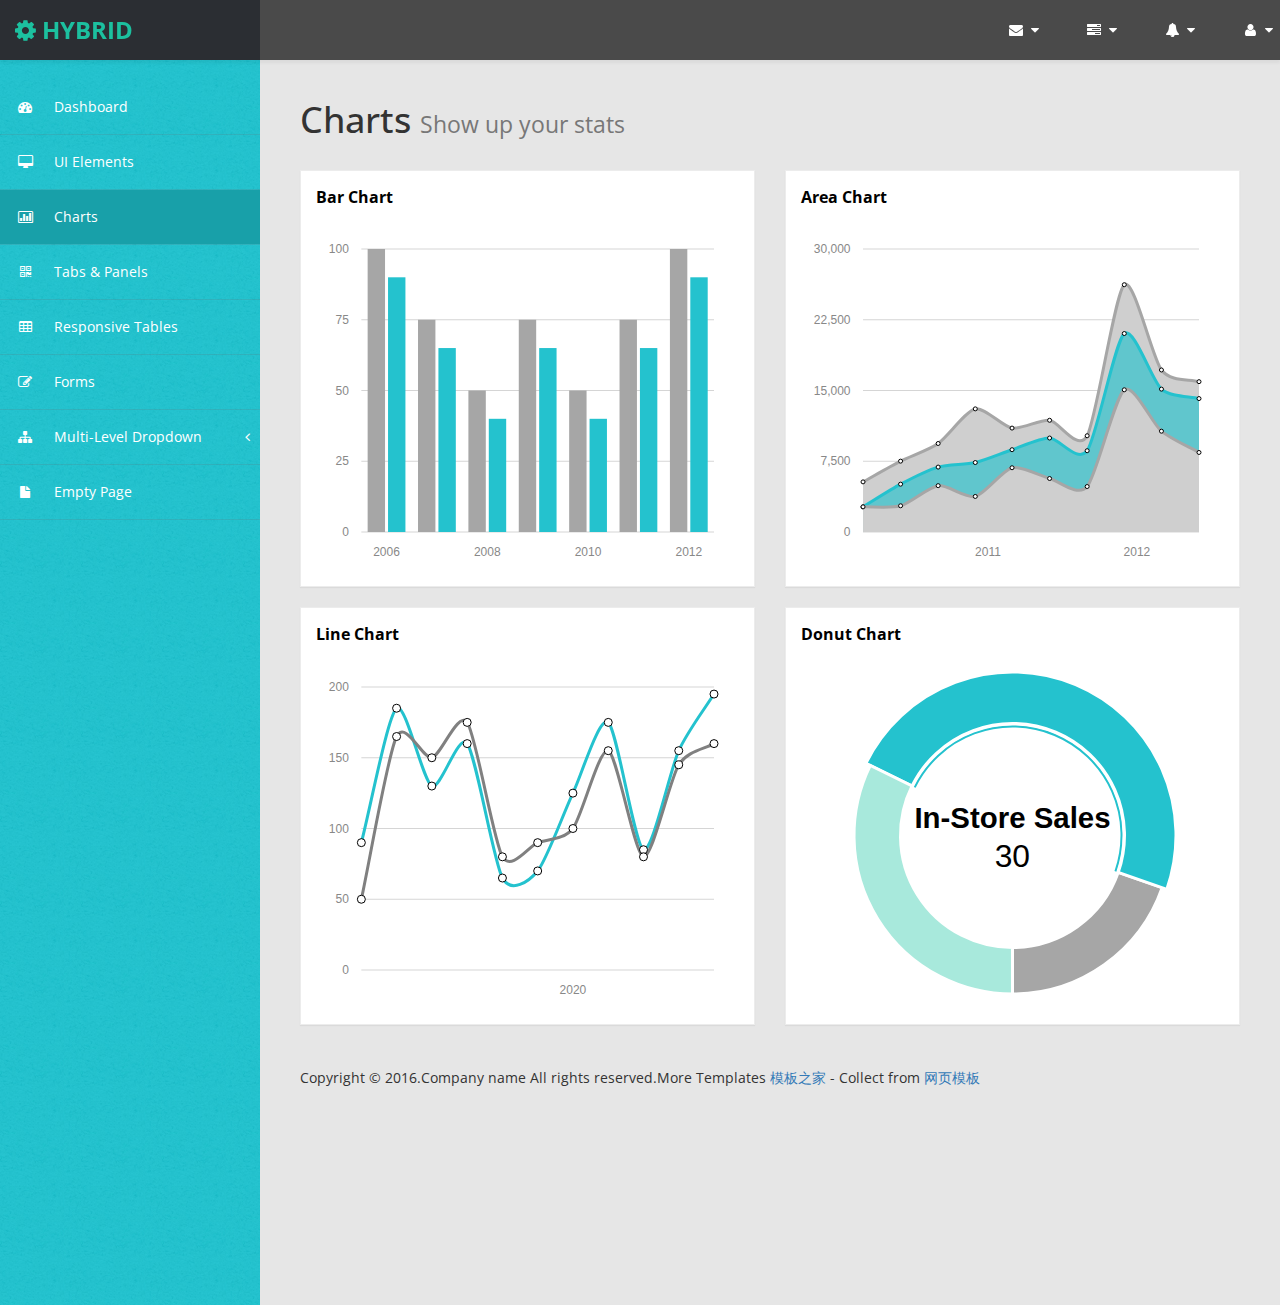
<file: src/main/resources/static/table/chart.html>
﻿<!DOCTYPE html>
<html xmlns="http://www.w3.org/1999/xhtml">
<head>
      <meta charset="utf-8" />
    <meta name="viewport" content="width=device-width, initial-scale=1.0" />
    <title></title>
	<!-- Bootstrap Styles-->
    <link href="assets/css/bootstrap.css" rel="stylesheet" />
     <!-- FontAwesome Styles-->
    <link href="assets/css/font-awesome.css" rel="stylesheet" />
     <!-- Morris Chart Styles-->
    <link href="assets/js/morris/morris-0.4.3.min.css" rel="stylesheet" />
        <!-- Custom Styles-->
    <link href="assets/css/custom-styles.css" rel="stylesheet" />
     <!-- Google Fonts-->
   <link href='https://fonts.googleapis.com/css?family=Open+Sans' rel='stylesheet' type='text/css' />
</head>
<body>
    <div id="wrapper">
        <nav class="navbar navbar-default top-navbar" role="navigation">
            <div class="navbar-header">
                <button type="button" class="navbar-toggle" data-toggle="collapse" data-target=".sidebar-collapse">
                    <span class="sr-only">Toggle navigation</span>
                    <span class="icon-bar"></span>
                    <span class="icon-bar"></span>
                    <span class="icon-bar"></span>
                </button>
                <a class="navbar-brand" href="index.html"><i class="fa fa-gear"></i> <strong>HYBRID</strong></a>
            </div>

            <ul class="nav navbar-top-links navbar-right">
                <li class="dropdown">
                    <a class="dropdown-toggle" data-toggle="dropdown" href="#" aria-expanded="false">
                        <i class="fa fa-envelope fa-fw"></i> <i class="fa fa-caret-down"></i>
                    </a>
                    <ul class="dropdown-menu dropdown-messages">
                        <li>
                            <a href="#">
                                <div>
                                    <strong>John Doe</strong>
                                    <span class="pull-right text-muted">
                                        <em>Today</em>
                                    </span>
                                </div>
                                <div>Lorem Ipsum has been the industry's standard dummy text ever since the 1500s...</div>
                            </a>
                        </li>
                        <li class="divider"></li>
                        <li>
                            <a href="#">
                                <div>
                                    <strong>John Smith</strong>
                                    <span class="pull-right text-muted">
                                        <em>Yesterday</em>
                                    </span>
                                </div>
                                <div>Lorem Ipsum has been the industry's standard dummy text ever since an kwilnw...</div>
                            </a>
                        </li>
                        <li class="divider"></li>
                        <li>
                            <a href="#">
                                <div>
                                    <strong>John Smith</strong>
                                    <span class="pull-right text-muted">
                                        <em>Yesterday</em>
                                    </span>
                                </div>
                                <div>Lorem Ipsum has been the industry's standard dummy text ever since the...</div>
                            </a>
                        </li>
                        <li class="divider"></li>
                        <li>
                            <a class="text-center" href="#">
                                <strong>Read All Messages</strong>
                                <i class="fa fa-angle-right"></i>
                            </a>
                        </li>
                    </ul>
                    <!-- /.dropdown-messages -->
                </li>
                <!-- /.dropdown -->
                <li class="dropdown">
                    <a class="dropdown-toggle" data-toggle="dropdown" href="#" aria-expanded="false">
                        <i class="fa fa-tasks fa-fw"></i> <i class="fa fa-caret-down"></i>
                    </a>
                    <ul class="dropdown-menu dropdown-tasks">
                        <li>
                            <a href="#">
                                <div>
                                    <p>
                                        <strong>Task 1</strong>
                                        <span class="pull-right text-muted">60% Complete</span>
                                    </p>
                                    <div class="progress progress-striped active">
                                        <div class="progress-bar progress-bar-success" role="progressbar" aria-valuenow="60" aria-valuemin="0" aria-valuemax="100" style="width: 60%">
                                            <span class="sr-only">60% Complete (success)</span>
                                        </div>
                                    </div>
                                </div>
                            </a>
                        </li>
                        <li class="divider"></li>
                        <li>
                            <a href="#">
                                <div>
                                    <p>
                                        <strong>Task 2</strong>
                                        <span class="pull-right text-muted">28% Complete</span>
                                    </p>
                                    <div class="progress progress-striped active">
                                        <div class="progress-bar progress-bar-info" role="progressbar" aria-valuenow="28" aria-valuemin="0" aria-valuemax="100" style="width: 28%">
                                            <span class="sr-only">28% Complete</span>
                                        </div>
                                    </div>
                                </div>
                            </a>
                        </li>
                        <li class="divider"></li>
                        <li>
                            <a href="#">
                                <div>
                                    <p>
                                        <strong>Task 3</strong>
                                        <span class="pull-right text-muted">60% Complete</span>
                                    </p>
                                    <div class="progress progress-striped active">
                                        <div class="progress-bar progress-bar-warning" role="progressbar" aria-valuenow="60" aria-valuemin="0" aria-valuemax="100" style="width: 60%">
                                            <span class="sr-only">60% Complete (warning)</span>
                                        </div>
                                    </div>
                                </div>
                            </a>
                        </li>
                        <li class="divider"></li>
                        <li>
                            <a href="#">
                                <div>
                                    <p>
                                        <strong>Task 4</strong>
                                        <span class="pull-right text-muted">85% Complete</span>
                                    </p>
                                    <div class="progress progress-striped active">
                                        <div class="progress-bar progress-bar-danger" role="progressbar" aria-valuenow="85" aria-valuemin="0" aria-valuemax="100" style="width: 85%">
                                            <span class="sr-only">85% Complete (danger)</span>
                                        </div>
                                    </div>
                                </div>
                            </a>
                        </li>
                        <li class="divider"></li>
                        <li>
                            <a class="text-center" href="#">
                                <strong>See All Tasks</strong>
                                <i class="fa fa-angle-right"></i>
                            </a>
                        </li>
                    </ul>
                    <!-- /.dropdown-tasks -->
                </li>
                <!-- /.dropdown -->
                <li class="dropdown">
                    <a class="dropdown-toggle" data-toggle="dropdown" href="#" aria-expanded="false">
                        <i class="fa fa-bell fa-fw"></i> <i class="fa fa-caret-down"></i>
                    </a>
                    <ul class="dropdown-menu dropdown-alerts">
                        <li>
                            <a href="#">
                                <div>
                                    <i class="fa fa-comment fa-fw"></i> New Comment
                                    <span class="pull-right text-muted small">4 min</span>
                                </div>
                            </a>
                        </li>
                        <li class="divider"></li>
                        <li>
                            <a href="#">
                                <div>
                                    <i class="fa fa-twitter fa-fw"></i> 3 New Followers
                                    <span class="pull-right text-muted small">12 min</span>
                                </div>
                            </a>
                        </li>
                        <li class="divider"></li>
                        <li>
                            <a href="#">
                                <div>
                                    <i class="fa fa-envelope fa-fw"></i> Message Sent
                                    <span class="pull-right text-muted small">4 min</span>
                                </div>
                            </a>
                        </li>
                        <li class="divider"></li>
                        <li>
                            <a href="#">
                                <div>
                                    <i class="fa fa-tasks fa-fw"></i> New Task
                                    <span class="pull-right text-muted small">4 min</span>
                                </div>
                            </a>
                        </li>
                        <li class="divider"></li>
                        <li>
                            <a href="#">
                                <div>
                                    <i class="fa fa-upload fa-fw"></i> Server Rebooted
                                    <span class="pull-right text-muted small">4 min</span>
                                </div>
                            </a>
                        </li>
                        <li class="divider"></li>
                        <li>
                            <a class="text-center" href="#">
                                <strong>See All Alerts</strong>
                                <i class="fa fa-angle-right"></i>
                            </a>
                        </li>
                    </ul>
                    <!-- /.dropdown-alerts -->
                </li>
                <!-- /.dropdown -->
                <li class="dropdown">
                    <a class="dropdown-toggle" data-toggle="dropdown" href="#" aria-expanded="false">
                        <i class="fa fa-user fa-fw"></i> <i class="fa fa-caret-down"></i>
                    </a>
                    <ul class="dropdown-menu dropdown-user">
                        <li><a href="#"><i class="fa fa-user fa-fw"></i> User Profile</a>
                        </li>
                        <li><a href="#"><i class="fa fa-gear fa-fw"></i> Settings</a>
                        </li>
                        <li class="divider"></li>
                        <li><a href="#"><i class="fa fa-sign-out fa-fw"></i> Logout</a>
                        </li>
                    </ul>
                    <!-- /.dropdown-user -->
                </li>
                <!-- /.dropdown -->
            </ul>
        </nav>
        <!--/. NAV TOP  -->
        <nav class="navbar-default navbar-side" role="navigation">
            <div class="sidebar-collapse">
                <ul class="nav" id="main-menu">

                    <li>
                        <a href="index.html"><i class="fa fa-dashboard"></i> Dashboard</a>
                    </li>
                    <li>
                        <a href="ui-elements.html"><i class="fa fa-desktop"></i> UI Elements</a>
                    </li>
					<li>
                        <a href="chart.html" class="active-menu"><i class="fa fa-bar-chart-o"></i> Charts</a>
                    </li>
                    <li>
                        <a href="tab-panel.html"><i class="fa fa-qrcode"></i> Tabs & Panels</a>
                    </li>
                    
                    <li>
                        <a href="table.html"><i class="fa fa-table"></i> Responsive Tables</a>
                    </li>
                    <li>
                        <a href="form.html"><i class="fa fa-edit"></i> Forms </a>
                    </li>


                    <li>
                        <a href="#"><i class="fa fa-sitemap"></i> Multi-Level Dropdown<span class="fa arrow"></span></a>
                        <ul class="nav nav-second-level">
                            <li>
                                <a href="#">Second Level Link</a>
                            </li>
                            <li>
                                <a href="#">Second Level Link</a>
                            </li>
                            <li>
                                <a href="#">Second Level Link<span class="fa arrow"></span></a>
                                <ul class="nav nav-third-level">
                                    <li>
                                        <a href="#">Third Level Link</a>
                                    </li>
                                    <li>
                                        <a href="#">Third Level Link</a>
                                    </li>
                                    <li>
                                        <a href="#">Third Level Link</a>
                                    </li>

                                </ul>

                            </li>
                        </ul>
                    </li>
                    <li>
                        <a href="empty.html"><i class="fa fa-fw fa-file"></i> Empty Page</a>
                    </li>
                </ul>

            </div>

        </nav>
        <!-- /. NAV SIDE  -->
        <div id="page-wrapper" >
            <div id="page-inner">
			 <div class="row">
                    <div class="col-md-12">
                        <h1 class="page-header">
                            Charts <small>Show up your stats</small>
                        </h1>
                    </div>
                </div> 
                 <!-- /. ROW  -->
             
                <div class="row"> 
                    
                      
                               <div class="col-md-6 col-sm-12 col-xs-12">                     
                    <div class="panel panel-default">
                        <div class="panel-heading">
                            Bar Chart
                        </div>
                        <div class="panel-body">
                            <div id="morris-bar-chart"></div>
                        </div>
                    </div>            
                </div>
                      <div class="col-md-6 col-sm-12 col-xs-12">                     
                    <div class="panel panel-default">
                        <div class="panel-heading">
                            Area Chart
                        </div>
                        <div class="panel-body">
                            <div id="morris-area-chart"></div>
                        </div>
                    </div>            
                </div> 
                
           </div>
                 <!-- /. ROW  -->
                <div class="row">                     
                      
                               <div class="col-md-6 col-sm-12 col-xs-12">                     
                    <div class="panel panel-default">
                        <div class="panel-heading">
                            Line Chart
                        </div>
                        <div class="panel-body">
                            <div id="morris-line-chart"></div>
                        </div>
                    </div>            
                </div>
                      <div class="col-md-6 col-sm-12 col-xs-12">                     
                    <div class="panel panel-default">
                        <div class="panel-heading">
                            Donut Chart
                        </div>
                        <div class="panel-body">                            
							<div id="morris-donut-chart"></div>
                        </div>
                    </div>            
                </div> 
                
           </div>
                 <!-- /. ROW  -->
				 <footer><p>Copyright &copy; 2016.Company name All rights reserved.More Templates <a href="http://www.cssmoban.com/" target="_blank" title="模板之家">模板之家</a> - Collect from <a href="http://www.cssmoban.com/" title="网页模板" target="_blank">网页模板</a></p></footer>
				</div>
             <!-- /. PAGE INNER  -->
            </div>
         <!-- /. PAGE WRAPPER  -->
        </div>
     <!-- /. WRAPPER  -->
    <!-- JS Scripts-->
    <!-- jQuery Js -->
    <script src="assets/js/jquery-1.10.2.js"></script>
      <!-- Bootstrap Js -->
    <script src="assets/js/bootstrap.min.js"></script>
    <!-- Metis Menu Js -->
    <script src="assets/js/jquery.metisMenu.js"></script>
     <!-- Morris Chart Js -->
     <script src="assets/js/morris/raphael-2.1.0.min.js"></script>
    <script src="assets/js/morris/morris.js"></script>
      <!-- Custom Js -->
    <script src="assets/js/custom-scripts.js"></script>
    
   
</body>
</html>
</file>
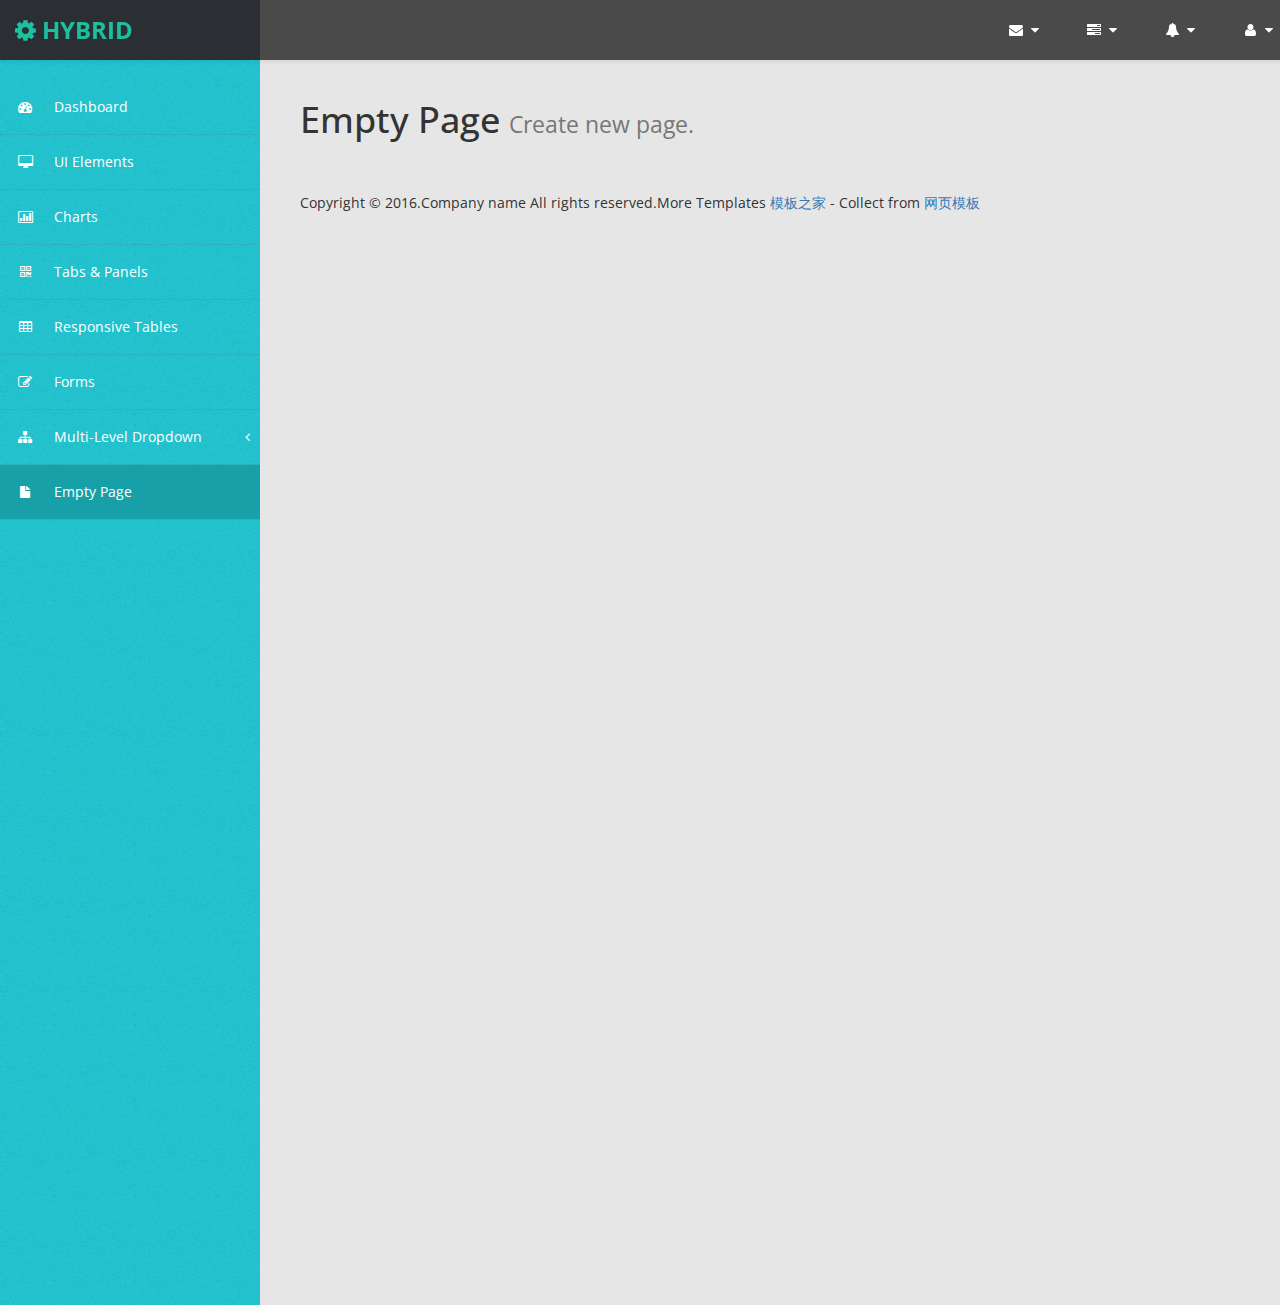
<file: src/main/resources/static/table/empty.html>
﻿<!DOCTYPE html>
<html xmlns="http://www.w3.org/1999/xhtml">
<head>
    <meta charset="utf-8" />
    <meta name="viewport" content="width=device-width, initial-scale=1.0" />
    <title></title>
	<!-- Bootstrap Styles-->
    <link href="assets/css/bootstrap.css" rel="stylesheet" />
     <!-- FontAwesome Styles-->
    <link href="assets/css/font-awesome.css" rel="stylesheet" />
        <!-- Custom Styles-->
    <link href="assets/css/custom-styles.css" rel="stylesheet" />
     <!-- Google Fonts-->
   <link href='https://fonts.googleapis.com/css?family=Open+Sans' rel='stylesheet' type='text/css' />
</head>
<body>
    <div id="wrapper">
        <nav class="navbar navbar-default top-navbar" role="navigation">
            <div class="navbar-header">
                <button type="button" class="navbar-toggle" data-toggle="collapse" data-target=".sidebar-collapse">
                    <span class="sr-only">Toggle navigation</span>
                    <span class="icon-bar"></span>
                    <span class="icon-bar"></span>
                    <span class="icon-bar"></span>
                </button>
                <a class="navbar-brand" href="index.html"><i class="fa fa-gear"></i> <strong>HYBRID</strong></a>
            </div>

            <ul class="nav navbar-top-links navbar-right">
                <li class="dropdown">
                    <a class="dropdown-toggle" data-toggle="dropdown" href="#" aria-expanded="false">
                        <i class="fa fa-envelope fa-fw"></i> <i class="fa fa-caret-down"></i>
                    </a>
                    <ul class="dropdown-menu dropdown-messages">
                        <li>
                            <a href="#">
                                <div>
                                    <strong>John Doe</strong>
                                    <span class="pull-right text-muted">
                                        <em>Today</em>
                                    </span>
                                </div>
                                <div>Lorem Ipsum has been the industry's standard dummy text ever since the 1500s...</div>
                            </a>
                        </li>
                        <li class="divider"></li>
                        <li>
                            <a href="#">
                                <div>
                                    <strong>John Smith</strong>
                                    <span class="pull-right text-muted">
                                        <em>Yesterday</em>
                                    </span>
                                </div>
                                <div>Lorem Ipsum has been the industry's standard dummy text ever since an kwilnw...</div>
                            </a>
                        </li>
                        <li class="divider"></li>
                        <li>
                            <a href="#">
                                <div>
                                    <strong>John Smith</strong>
                                    <span class="pull-right text-muted">
                                        <em>Yesterday</em>
                                    </span>
                                </div>
                                <div>Lorem Ipsum has been the industry's standard dummy text ever since the...</div>
                            </a>
                        </li>
                        <li class="divider"></li>
                        <li>
                            <a class="text-center" href="#">
                                <strong>Read All Messages</strong>
                                <i class="fa fa-angle-right"></i>
                            </a>
                        </li>
                    </ul>
                    <!-- /.dropdown-messages -->
                </li>
                <!-- /.dropdown -->
                <li class="dropdown">
                    <a class="dropdown-toggle" data-toggle="dropdown" href="#" aria-expanded="false">
                        <i class="fa fa-tasks fa-fw"></i> <i class="fa fa-caret-down"></i>
                    </a>
                    <ul class="dropdown-menu dropdown-tasks">
                        <li>
                            <a href="#">
                                <div>
                                    <p>
                                        <strong>Task 1</strong>
                                        <span class="pull-right text-muted">60% Complete</span>
                                    </p>
                                    <div class="progress progress-striped active">
                                        <div class="progress-bar progress-bar-success" role="progressbar" aria-valuenow="60" aria-valuemin="0" aria-valuemax="100" style="width: 60%">
                                            <span class="sr-only">60% Complete (success)</span>
                                        </div>
                                    </div>
                                </div>
                            </a>
                        </li>
                        <li class="divider"></li>
                        <li>
                            <a href="#">
                                <div>
                                    <p>
                                        <strong>Task 2</strong>
                                        <span class="pull-right text-muted">28% Complete</span>
                                    </p>
                                    <div class="progress progress-striped active">
                                        <div class="progress-bar progress-bar-info" role="progressbar" aria-valuenow="28" aria-valuemin="0" aria-valuemax="100" style="width: 28%">
                                            <span class="sr-only">28% Complete</span>
                                        </div>
                                    </div>
                                </div>
                            </a>
                        </li>
                        <li class="divider"></li>
                        <li>
                            <a href="#">
                                <div>
                                    <p>
                                        <strong>Task 3</strong>
                                        <span class="pull-right text-muted">60% Complete</span>
                                    </p>
                                    <div class="progress progress-striped active">
                                        <div class="progress-bar progress-bar-warning" role="progressbar" aria-valuenow="60" aria-valuemin="0" aria-valuemax="100" style="width: 60%">
                                            <span class="sr-only">60% Complete (warning)</span>
                                        </div>
                                    </div>
                                </div>
                            </a>
                        </li>
                        <li class="divider"></li>
                        <li>
                            <a href="#">
                                <div>
                                    <p>
                                        <strong>Task 4</strong>
                                        <span class="pull-right text-muted">85% Complete</span>
                                    </p>
                                    <div class="progress progress-striped active">
                                        <div class="progress-bar progress-bar-danger" role="progressbar" aria-valuenow="85" aria-valuemin="0" aria-valuemax="100" style="width: 85%">
                                            <span class="sr-only">85% Complete (danger)</span>
                                        </div>
                                    </div>
                                </div>
                            </a>
                        </li>
                        <li class="divider"></li>
                        <li>
                            <a class="text-center" href="#">
                                <strong>See All Tasks</strong>
                                <i class="fa fa-angle-right"></i>
                            </a>
                        </li>
                    </ul>
                    <!-- /.dropdown-tasks -->
                </li>
                <!-- /.dropdown -->
                <li class="dropdown">
                    <a class="dropdown-toggle" data-toggle="dropdown" href="#" aria-expanded="false">
                        <i class="fa fa-bell fa-fw"></i> <i class="fa fa-caret-down"></i>
                    </a>
                    <ul class="dropdown-menu dropdown-alerts">
                        <li>
                            <a href="#">
                                <div>
                                    <i class="fa fa-comment fa-fw"></i> New Comment
                                    <span class="pull-right text-muted small">4 min</span>
                                </div>
                            </a>
                        </li>
                        <li class="divider"></li>
                        <li>
                            <a href="#">
                                <div>
                                    <i class="fa fa-twitter fa-fw"></i> 3 New Followers
                                    <span class="pull-right text-muted small">12 min</span>
                                </div>
                            </a>
                        </li>
                        <li class="divider"></li>
                        <li>
                            <a href="#">
                                <div>
                                    <i class="fa fa-envelope fa-fw"></i> Message Sent
                                    <span class="pull-right text-muted small">4 min</span>
                                </div>
                            </a>
                        </li>
                        <li class="divider"></li>
                        <li>
                            <a href="#">
                                <div>
                                    <i class="fa fa-tasks fa-fw"></i> New Task
                                    <span class="pull-right text-muted small">4 min</span>
                                </div>
                            </a>
                        </li>
                        <li class="divider"></li>
                        <li>
                            <a href="#">
                                <div>
                                    <i class="fa fa-upload fa-fw"></i> Server Rebooted
                                    <span class="pull-right text-muted small">4 min</span>
                                </div>
                            </a>
                        </li>
                        <li class="divider"></li>
                        <li>
                            <a class="text-center" href="#">
                                <strong>See All Alerts</strong>
                                <i class="fa fa-angle-right"></i>
                            </a>
                        </li>
                    </ul>
                    <!-- /.dropdown-alerts -->
                </li>
                <!-- /.dropdown -->
                <li class="dropdown">
                    <a class="dropdown-toggle" data-toggle="dropdown" href="#" aria-expanded="false">
                        <i class="fa fa-user fa-fw"></i> <i class="fa fa-caret-down"></i>
                    </a>
                    <ul class="dropdown-menu dropdown-user">
                        <li><a href="#"><i class="fa fa-user fa-fw"></i> User Profile</a>
                        </li>
                        <li><a href="#"><i class="fa fa-gear fa-fw"></i> Settings</a>
                        </li>
                        <li class="divider"></li>
                        <li><a href="#"><i class="fa fa-sign-out fa-fw"></i> Logout</a>
                        </li>
                    </ul>
                    <!-- /.dropdown-user -->
                </li>
                <!-- /.dropdown -->
            </ul>
        </nav>
        <!--/. NAV TOP  -->
        <nav class="navbar-default navbar-side" role="navigation">
            <div class="sidebar-collapse">
                <ul class="nav" id="main-menu">

                    <li>
                        <a href="index.html"><i class="fa fa-dashboard"></i> Dashboard</a>
                    </li>
                    <li>
                        <a href="ui-elements.html"><i class="fa fa-desktop"></i> UI Elements</a>
                    </li>
					<li>
                        <a href="chart.html"><i class="fa fa-bar-chart-o"></i> Charts</a>
                    </li>
                    <li>
                        <a href="tab-panel.html"><i class="fa fa-qrcode"></i> Tabs & Panels</a>
                    </li>
                    
                    <li>
                        <a href="table.html"><i class="fa fa-table"></i> Responsive Tables</a>
                    </li>
                    <li>
                        <a href="form.html"><i class="fa fa-edit"></i> Forms </a>
                    </li>


                    <li>
                        <a href="#"><i class="fa fa-sitemap"></i> Multi-Level Dropdown<span class="fa arrow"></span></a>
                        <ul class="nav nav-second-level">
                            <li>
                                <a href="#">Second Level Link</a>
                            </li>
                            <li>
                                <a href="#">Second Level Link</a>
                            </li>
                            <li>
                                <a href="#">Second Level Link<span class="fa arrow"></span></a>
                                <ul class="nav nav-third-level">
                                    <li>
                                        <a href="#">Third Level Link</a>
                                    </li>
                                    <li>
                                        <a href="#">Third Level Link</a>
                                    </li>
                                    <li>
                                        <a href="#">Third Level Link</a>
                                    </li>

                                </ul>

                            </li>
                        </ul>
                    </li>
                    <li>
                        <a class="active-menu" href="empty.html"><i class="fa fa-fw fa-file"></i> Empty Page</a>
                    </li>
                </ul>

            </div>

        </nav>
        <!-- /. NAV SIDE  -->
        <div id="page-wrapper" >
            <div id="page-inner">
			 <div class="row">
                    <div class="col-md-12">
                        <h1 class="page-header">
                            Empty Page <small>Create new page.</small>
                        </h1>
                    </div>
                </div> 
                 <!-- /. ROW  -->
				 <footer><p>Copyright &copy; 2016.Company name All rights reserved.More Templates <a href="http://www.cssmoban.com/" target="_blank" title="模板之家">模板之家</a> - Collect from <a href="http://www.cssmoban.com/" title="网页模板" target="_blank">网页模板</a></p></footer>
				</div>
             <!-- /. PAGE INNER  -->
            </div>
         <!-- /. PAGE WRAPPER  -->
        </div>
     <!-- /. WRAPPER  -->
    <!-- JS Scripts-->
    <!-- jQuery Js -->
    <script src="assets/js/jquery-1.10.2.js"></script>
      <!-- Bootstrap Js -->
    <script src="assets/js/bootstrap.min.js"></script>
    <!-- Metis Menu Js -->
    <script src="assets/js/jquery.metisMenu.js"></script>
      <!-- Custom Js -->
    <script src="assets/js/custom-scripts.js"></script>
    
   
</body>
</html>
</file>
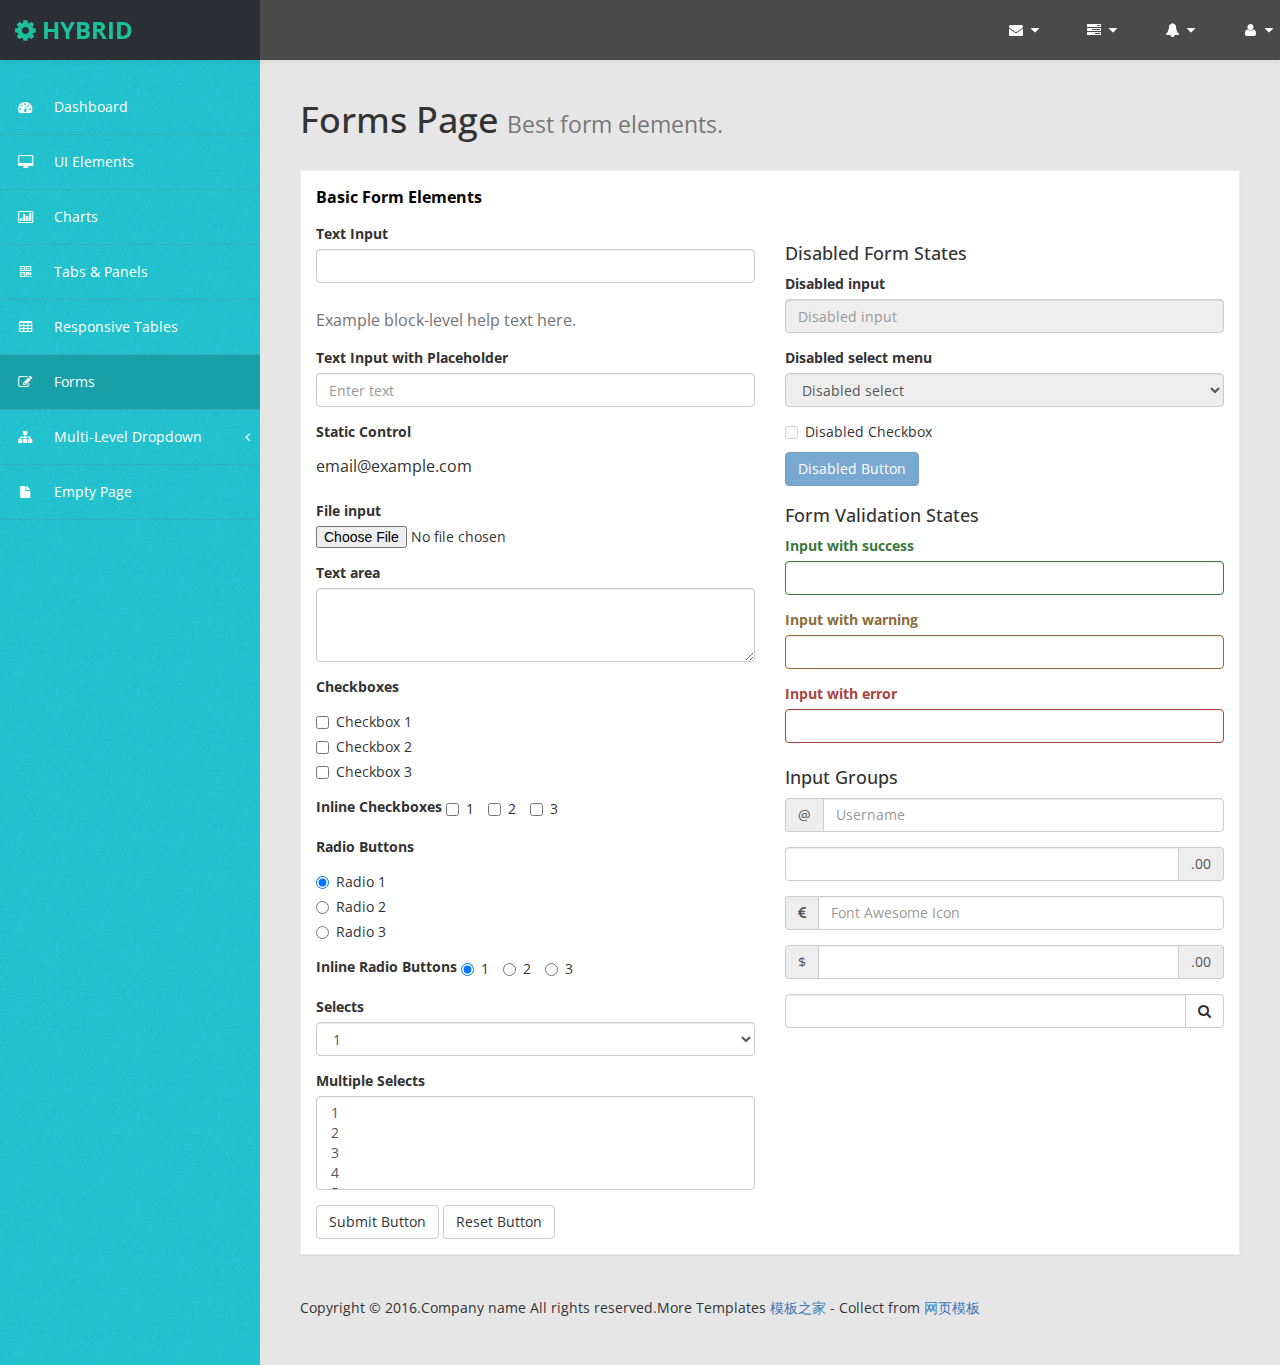
<file: src/main/resources/static/table/form.html>
﻿<!DOCTYPE html>
<html xmlns="http://www.w3.org/1999/xhtml">
<head>
      <meta charset="utf-8" />
    <meta name="viewport" content="width=device-width, initial-scale=1.0" />
    <title></title>
	<!-- Bootstrap Styles-->
    <link href="assets/css/bootstrap.css" rel="stylesheet" />
     <!-- FontAwesome Styles-->
    <link href="assets/css/font-awesome.css" rel="stylesheet" />
        <!-- Custom Styles-->
    <link href="assets/css/custom-styles.css" rel="stylesheet" />
     <!-- Google Fonts-->
   <link href='https://fonts.googleapis.com/css?family=Open+Sans' rel='stylesheet' type='text/css' />
</head>
<body>
    <div id="wrapper">
        <nav class="navbar navbar-default top-navbar" role="navigation">
            <div class="navbar-header">
                <button type="button" class="navbar-toggle" data-toggle="collapse" data-target=".sidebar-collapse">
                    <span class="sr-only">Toggle navigation</span>
                    <span class="icon-bar"></span>
                    <span class="icon-bar"></span>
                    <span class="icon-bar"></span>
                </button>
                <a class="navbar-brand" href="index.html"><i class="fa fa-gear"></i> <strong>HYBRID</strong></a>
            </div>

            <ul class="nav navbar-top-links navbar-right">
                <li class="dropdown">
                    <a class="dropdown-toggle" data-toggle="dropdown" href="#" aria-expanded="false">
                        <i class="fa fa-envelope fa-fw"></i> <i class="fa fa-caret-down"></i>
                    </a>
                    <ul class="dropdown-menu dropdown-messages">
                        <li>
                            <a href="#">
                                <div>
                                    <strong>John Doe</strong>
                                    <span class="pull-right text-muted">
                                        <em>Today</em>
                                    </span>
                                </div>
                                <div>Lorem Ipsum has been the industry's standard dummy text ever since the 1500s...</div>
                            </a>
                        </li>
                        <li class="divider"></li>
                        <li>
                            <a href="#">
                                <div>
                                    <strong>John Smith</strong>
                                    <span class="pull-right text-muted">
                                        <em>Yesterday</em>
                                    </span>
                                </div>
                                <div>Lorem Ipsum has been the industry's standard dummy text ever since an kwilnw...</div>
                            </a>
                        </li>
                        <li class="divider"></li>
                        <li>
                            <a href="#">
                                <div>
                                    <strong>John Smith</strong>
                                    <span class="pull-right text-muted">
                                        <em>Yesterday</em>
                                    </span>
                                </div>
                                <div>Lorem Ipsum has been the industry's standard dummy text ever since the...</div>
                            </a>
                        </li>
                        <li class="divider"></li>
                        <li>
                            <a class="text-center" href="#">
                                <strong>Read All Messages</strong>
                                <i class="fa fa-angle-right"></i>
                            </a>
                        </li>
                    </ul>
                    <!-- /.dropdown-messages -->
                </li>
                <!-- /.dropdown -->
                <li class="dropdown">
                    <a class="dropdown-toggle" data-toggle="dropdown" href="#" aria-expanded="false">
                        <i class="fa fa-tasks fa-fw"></i> <i class="fa fa-caret-down"></i>
                    </a>
                    <ul class="dropdown-menu dropdown-tasks">
                        <li>
                            <a href="#">
                                <div>
                                    <p>
                                        <strong>Task 1</strong>
                                        <span class="pull-right text-muted">60% Complete</span>
                                    </p>
                                    <div class="progress progress-striped active">
                                        <div class="progress-bar progress-bar-success" role="progressbar" aria-valuenow="60" aria-valuemin="0" aria-valuemax="100" style="width: 60%">
                                            <span class="sr-only">60% Complete (success)</span>
                                        </div>
                                    </div>
                                </div>
                            </a>
                        </li>
                        <li class="divider"></li>
                        <li>
                            <a href="#">
                                <div>
                                    <p>
                                        <strong>Task 2</strong>
                                        <span class="pull-right text-muted">28% Complete</span>
                                    </p>
                                    <div class="progress progress-striped active">
                                        <div class="progress-bar progress-bar-info" role="progressbar" aria-valuenow="28" aria-valuemin="0" aria-valuemax="100" style="width: 28%">
                                            <span class="sr-only">28% Complete</span>
                                        </div>
                                    </div>
                                </div>
                            </a>
                        </li>
                        <li class="divider"></li>
                        <li>
                            <a href="#">
                                <div>
                                    <p>
                                        <strong>Task 3</strong>
                                        <span class="pull-right text-muted">60% Complete</span>
                                    </p>
                                    <div class="progress progress-striped active">
                                        <div class="progress-bar progress-bar-warning" role="progressbar" aria-valuenow="60" aria-valuemin="0" aria-valuemax="100" style="width: 60%">
                                            <span class="sr-only">60% Complete (warning)</span>
                                        </div>
                                    </div>
                                </div>
                            </a>
                        </li>
                        <li class="divider"></li>
                        <li>
                            <a href="#">
                                <div>
                                    <p>
                                        <strong>Task 4</strong>
                                        <span class="pull-right text-muted">85% Complete</span>
                                    </p>
                                    <div class="progress progress-striped active">
                                        <div class="progress-bar progress-bar-danger" role="progressbar" aria-valuenow="85" aria-valuemin="0" aria-valuemax="100" style="width: 85%">
                                            <span class="sr-only">85% Complete (danger)</span>
                                        </div>
                                    </div>
                                </div>
                            </a>
                        </li>
                        <li class="divider"></li>
                        <li>
                            <a class="text-center" href="#">
                                <strong>See All Tasks</strong>
                                <i class="fa fa-angle-right"></i>
                            </a>
                        </li>
                    </ul>
                    <!-- /.dropdown-tasks -->
                </li>
                <!-- /.dropdown -->
                <li class="dropdown">
                    <a class="dropdown-toggle" data-toggle="dropdown" href="#" aria-expanded="false">
                        <i class="fa fa-bell fa-fw"></i> <i class="fa fa-caret-down"></i>
                    </a>
                    <ul class="dropdown-menu dropdown-alerts">
                        <li>
                            <a href="#">
                                <div>
                                    <i class="fa fa-comment fa-fw"></i> New Comment
                                    <span class="pull-right text-muted small">4 min</span>
                                </div>
                            </a>
                        </li>
                        <li class="divider"></li>
                        <li>
                            <a href="#">
                                <div>
                                    <i class="fa fa-twitter fa-fw"></i> 3 New Followers
                                    <span class="pull-right text-muted small">12 min</span>
                                </div>
                            </a>
                        </li>
                        <li class="divider"></li>
                        <li>
                            <a href="#">
                                <div>
                                    <i class="fa fa-envelope fa-fw"></i> Message Sent
                                    <span class="pull-right text-muted small">4 min</span>
                                </div>
                            </a>
                        </li>
                        <li class="divider"></li>
                        <li>
                            <a href="#">
                                <div>
                                    <i class="fa fa-tasks fa-fw"></i> New Task
                                    <span class="pull-right text-muted small">4 min</span>
                                </div>
                            </a>
                        </li>
                        <li class="divider"></li>
                        <li>
                            <a href="#">
                                <div>
                                    <i class="fa fa-upload fa-fw"></i> Server Rebooted
                                    <span class="pull-right text-muted small">4 min</span>
                                </div>
                            </a>
                        </li>
                        <li class="divider"></li>
                        <li>
                            <a class="text-center" href="#">
                                <strong>See All Alerts</strong>
                                <i class="fa fa-angle-right"></i>
                            </a>
                        </li>
                    </ul>
                    <!-- /.dropdown-alerts -->
                </li>
                <!-- /.dropdown -->
                <li class="dropdown">
                    <a class="dropdown-toggle" data-toggle="dropdown" href="#" aria-expanded="false">
                        <i class="fa fa-user fa-fw"></i> <i class="fa fa-caret-down"></i>
                    </a>
                    <ul class="dropdown-menu dropdown-user">
                        <li><a href="#"><i class="fa fa-user fa-fw"></i> User Profile</a>
                        </li>
                        <li><a href="#"><i class="fa fa-gear fa-fw"></i> Settings</a>
                        </li>
                        <li class="divider"></li>
                        <li><a href="#"><i class="fa fa-sign-out fa-fw"></i> Logout</a>
                        </li>
                    </ul>
                    <!-- /.dropdown-user -->
                </li>
                <!-- /.dropdown -->
            </ul>
        </nav>
        <!--/. NAV TOP  -->
        <nav class="navbar-default navbar-side" role="navigation">
            <div class="sidebar-collapse">
                <ul class="nav" id="main-menu">

                    <li>
                        <a href="index.html"><i class="fa fa-dashboard"></i> Dashboard</a>
                    </li>
                    <li>
                        <a href="ui-elements.html"><i class="fa fa-desktop"></i> UI Elements</a>
                    </li>
					<li>
                        <a href="chart.html"><i class="fa fa-bar-chart-o"></i> Charts</a>
                    </li>
                    <li>
                        <a href="tab-panel.html"><i class="fa fa-qrcode"></i> Tabs & Panels</a>
                    </li>
                    
                    <li>
                        <a href="table.html"><i class="fa fa-table"></i> Responsive Tables</a>
                    </li>
                    <li>
                        <a href="form.html" class="active-menu"><i class="fa fa-edit"></i> Forms </a>
                    </li>


                    <li>
                        <a href="#"><i class="fa fa-sitemap"></i> Multi-Level Dropdown<span class="fa arrow"></span></a>
                        <ul class="nav nav-second-level">
                            <li>
                                <a href="#">Second Level Link</a>
                            </li>
                            <li>
                                <a href="#">Second Level Link</a>
                            </li>
                            <li>
                                <a href="#">Second Level Link<span class="fa arrow"></span></a>
                                <ul class="nav nav-third-level">
                                    <li>
                                        <a href="#">Third Level Link</a>
                                    </li>
                                    <li>
                                        <a href="#">Third Level Link</a>
                                    </li>
                                    <li>
                                        <a href="#">Third Level Link</a>
                                    </li>

                                </ul>

                            </li>
                        </ul>
                    </li>
                    <li>
                        <a href="empty.html"><i class="fa fa-fw fa-file"></i> Empty Page</a>
                    </li>
                </ul>

            </div>

        </nav>
        <!-- /. NAV SIDE  -->
        <div id="page-wrapper" >
            <div id="page-inner">
			 <div class="row">
                    <div class="col-md-12">
                        <h1 class="page-header">
                            Forms Page <small>Best form elements.</small>
                        </h1>
                    </div>
                </div> 
                 <!-- /. ROW  -->
              <div class="row">
                <div class="col-lg-12">
                    <div class="panel panel-default">
                        <div class="panel-heading">
                            Basic Form Elements
                        </div>
                        <div class="panel-body">
                            <div class="row">
                                <div class="col-lg-6">
                                    <form role="form">
                                        <div class="form-group">
                                            <label>Text Input</label>
                                            <input class="form-control">
                                            <p class="help-block">Example block-level help text here.</p>
                                        </div>
                                        <div class="form-group">
                                            <label>Text Input with Placeholder</label>
                                            <input class="form-control" placeholder="Enter text">
                                        </div>
                                        <div class="form-group">
                                            <label>Static Control</label>
                                            <p class="form-control-static">email@example.com</p>
                                        </div>
                                        <div class="form-group">
                                            <label>File input</label>
                                            <input type="file">
                                        </div>
                                        <div class="form-group">
                                            <label>Text area</label>
                                            <textarea class="form-control" rows="3"></textarea>
                                        </div>
                                        <div class="form-group">
                                            <label>Checkboxes</label>
                                            <div class="checkbox">
                                                <label>
                                                    <input type="checkbox" value="">Checkbox 1
                                                </label>
                                            </div>
                                            <div class="checkbox">
                                                <label>
                                                    <input type="checkbox" value="">Checkbox 2
                                                </label>
                                            </div>
                                            <div class="checkbox">
                                                <label>
                                                    <input type="checkbox" value="">Checkbox 3
                                                </label>
                                            </div>
                                        </div>
                                        <div class="form-group">
                                            <label>Inline Checkboxes</label>
                                            <label class="checkbox-inline">
                                                <input type="checkbox">1
                                            </label>
                                            <label class="checkbox-inline">
                                                <input type="checkbox">2
                                            </label>
                                            <label class="checkbox-inline">
                                                <input type="checkbox">3
                                            </label>
                                        </div>
                                        <div class="form-group">
                                            <label>Radio Buttons</label>
                                            <div class="radio">
                                                <label>
                                                    <input type="radio" name="optionsRadios" id="optionsRadios1" value="option1" checked="">Radio 1
                                                </label>
                                            </div>
                                            <div class="radio">
                                                <label>
                                                    <input type="radio" name="optionsRadios" id="optionsRadios2" value="option2">Radio 2
                                                </label>
                                            </div>
                                            <div class="radio">
                                                <label>
                                                    <input type="radio" name="optionsRadios" id="optionsRadios3" value="option3">Radio 3
                                                </label>
                                            </div>
                                        </div>
                                        <div class="form-group">
                                            <label>Inline Radio Buttons</label>
                                            <label class="radio-inline">
                                                <input type="radio" name="optionsRadiosInline" id="optionsRadiosInline1" value="option1" checked="">1
                                            </label>
                                            <label class="radio-inline">
                                                <input type="radio" name="optionsRadiosInline" id="optionsRadiosInline2" value="option2">2
                                            </label>
                                            <label class="radio-inline">
                                                <input type="radio" name="optionsRadiosInline" id="optionsRadiosInline3" value="option3">3
                                            </label>
                                        </div>
                                        <div class="form-group">
                                            <label>Selects</label>
                                            <select class="form-control">
                                                <option>1</option>
                                                <option>2</option>
                                                <option>3</option>
                                                <option>4</option>
                                                <option>5</option>
                                            </select>
                                        </div>
                                        <div class="form-group">
                                            <label>Multiple Selects</label>
                                            <select multiple="" class="form-control">
                                                <option>1</option>
                                                <option>2</option>
                                                <option>3</option>
                                                <option>4</option>
                                                <option>5</option>
                                            </select>
                                        </div>
                                        <button type="submit" class="btn btn-default">Submit Button</button>
                                        <button type="reset" class="btn btn-default">Reset Button</button>
                                    </form>
                                </div>
                                <!-- /.col-lg-6 (nested) -->
                                <div class="col-lg-6">
                                    <h4>Disabled Form States</h4>
                                    <form role="form">
                                        <fieldset disabled="">
                                            <div class="form-group">
                                                <label for="disabledSelect">Disabled input</label>
                                                <input class="form-control" id="disabledInput" type="text" placeholder="Disabled input" disabled="">
                                            </div>
                                            <div class="form-group">
                                                <label for="disabledSelect">Disabled select menu</label>
                                                <select id="disabledSelect" class="form-control">
                                                    <option>Disabled select</option>
                                                </select>
                                            </div>
                                            <div class="checkbox">
                                                <label>
                                                    <input type="checkbox">Disabled Checkbox
                                                </label>
                                            </div>
                                            <button type="submit" class="btn btn-primary">Disabled Button</button>
                                        </fieldset>
                                    </form>
                                    <h4>Form Validation States</h4>
                                    <form role="form">
                                        <div class="form-group has-success">
                                            <label class="control-label" for="inputSuccess">Input with success</label>
                                            <input type="text" class="form-control" id="inputSuccess">
                                        </div>
                                        <div class="form-group has-warning">
                                            <label class="control-label" for="inputWarning">Input with warning</label>
                                            <input type="text" class="form-control" id="inputWarning">
                                        </div>
                                        <div class="form-group has-error">
                                            <label class="control-label" for="inputError">Input with error</label>
                                            <input type="text" class="form-control" id="inputError">
                                        </div>
                                    </form>
                                    <h4>Input Groups</h4>
                                    <form role="form">
                                        <div class="form-group input-group">
                                            <span class="input-group-addon">@</span>
                                            <input type="text" class="form-control" placeholder="Username">
                                        </div>
                                        <div class="form-group input-group">
                                            <input type="text" class="form-control">
                                            <span class="input-group-addon">.00</span>
                                        </div>
                                        <div class="form-group input-group">
                                            <span class="input-group-addon"><i class="fa fa-eur"></i>
                                            </span>
                                            <input type="text" class="form-control" placeholder="Font Awesome Icon">
                                        </div>
                                        <div class="form-group input-group">
                                            <span class="input-group-addon">$</span>
                                            <input type="text" class="form-control">
                                            <span class="input-group-addon">.00</span>
                                        </div>
                                        <div class="form-group input-group">
                                            <input type="text" class="form-control">
                                            <span class="input-group-btn">
                                                <button class="btn btn-default" type="button"><i class="fa fa-search"></i>
                                                </button>
                                            </span>
                                        </div>
                                    </form>
                                </div>
                                <!-- /.col-lg-6 (nested) -->
                            </div>
                            <!-- /.row (nested) -->
                        </div>
                        <!-- /.panel-body -->
                    </div>
                    <!-- /.panel -->
                </div>
                <!-- /.col-lg-12 -->
            </div>
			<footer><p>Copyright &copy; 2016.Company name All rights reserved.More Templates <a href="http://www.cssmoban.com/" target="_blank" title="模板之家">模板之家</a> - Collect from <a href="http://www.cssmoban.com/" title="网页模板" target="_blank">网页模板</a></p></footer>
			</div>
             <!-- /. PAGE INNER  -->
            </div>
         <!-- /. PAGE WRAPPER  -->
        </div>
     <!-- /. WRAPPER  -->
    <!-- JS Scripts-->
    <!-- jQuery Js -->
    <script src="assets/js/jquery-1.10.2.js"></script>
      <!-- Bootstrap Js -->
    <script src="assets/js/bootstrap.min.js"></script>
    <!-- Metis Menu Js -->
    <script src="assets/js/jquery.metisMenu.js"></script>
      <!-- Custom Js -->
    <script src="assets/js/custom-scripts.js"></script>
    
   
</body>
</html>
</file>
<file: src/main/resources/static/index_files/style.css>
/* 
*Description:	Theme CSS
*Author:	toyean
*Website:	http://www.toyean.com/
*Mail:		toyean@qq.com
*Weibo:	http://weibo.com/toyean
*Version:	2.9(2018-02-27)
*Page width:	1100px
*/
::-webkit-scrollbar {
    width: 5px
}

::-webkit-scrollbar-thumb {
    border-radius: 5px;
    background: rgba(0, 0, 0, 0.2)
}

::-webkit-scrollbar-thumb:window-inactive {
    background: rgba(0, 0, 0, 0.1)
}

::-webkit-scrollbar-thumb:vertical:hover {
    background-color: rgba(0, 0, 0, 0.3)
}

::-webkit-scrollbar-thumb:vertical:active {
    background-color: rgba(0, 0, 0, 0.7)
}

::selection {
    color: #fff;
    background: #1460ac
}

::-moz-selection {
    color: #fff;
    background: #1460ac
}

a, img, button, input, textarea {
    -webkit-tap-highlight-color: rgba(255, 255, 255, 0)
}

html, body, div, span, applet, object, iframe, h1, h2, h3, h4, h5, h6, p, blockquote, pre, a, abbr, acronym, address, big, cite, code, del, dfn, em, img, ins, kbd, q, s, samp, small, strike, strong, sub, sup, tt, var, b, u, i, center, dl, dt, dd, ol, ul, li, fieldset, form, label, legend, table, caption, tbody, tfoot, thead, tr, th, td, article, aside, canvas, details, embed, figure, figcaption, footer, header, hgroup, menu, nav, output, ruby, section, summary, time, mark, audio, video {
    margin: 0;
    padding: 0;
    font-size: 100%;
    border: 0;
    vertical-align: baseline
}

body {
    font-size: 14px;
    color: #333;
    font-family: Arial, "microsoft yahei";
    background: #fff
}

h1, h2, h3, h4, h5, h6 {
    font-weight: normal
}

a {
    color: #004c98;
    text-decoration: none;
    -webkit-transition: background-color .15s linear, color .15s linear;
    -moz-transition: background-color .15s linear, color .15s linear;
    -o-transition: background-color .15s linear, color .15s linear;
    -ms-transition: background-color .15s linear, color .15s linear;
    transition: background-color .15s linear, color .15s linear
}

a:hover {
    color: #004c98;
    text-decoration: none
}

area {
    behavior: url(images/area.htc);
    outline: 0
}

i {
    font-style: normal
}

ul, ol {
    list-style-type: none
}

img {
    max-width: 100%;
    height: auto;
    width: auto \9;
    border: 0;
    -webkit-transform: translateZ(0);
    transform: translateZ(0);
    -webkit-transition: -webkit-transform .2s ease 0s;
    transition: transform .2s ease 0s
}

input, textarea {
    font-size: 14px;
    font-family: Arial, "微软雅黑";
    outline: 0
}

/*@font-face {*/
    /*font-family: 'icomoon';*/
    /*src: url('fonts/icomoon.eot?9kcc5g');*/
    /*src: url('fonts/icomoon.eot?9kcc5g#iefix') format('embedded-opentype'), url('fonts/icomoon.ttf?9kcc5g') format('truetype'), url('fonts/icomoon.woff?9kcc5g') format('woff'), url('fonts/icomoon.svg?9kcc5g#icomoon') format('svg');*/
    /*font-weight: normal;*/
    /*font-style: normal*/
/*}*/

.wrap {
    width: 1100px;
    margin: 0 auto;
    zoom: 1
}

.wrap:after {
    content: "";
    display: block;
    clear: both
}

.header {
    border-top: 3px solid #e0e0e0
}

.head {
    position: relative;
    zoom: 1
}

.head:after {
    content: "";
    display: block;
    clear: both
}

.logo {
    width: 200px;
    height: 82px;
    float: left;
    display: inline
}

.logo a {
    width: 100%;
    height: 82px;
    display: table-cell;
    vertical-align: middle
}

.logo a img {
    vertical-align: middle
}

.menu {
    float: right;
    display: inline
}

.menu ul {
    font-size: 0;
    display: inline-block;
    vertical-align: top;
    *display: inline;
    *zoom: 1
}

.menu li {
    line-height: 82px;
    position: relative;
    display: inline-block;
    vertical-align: top;
    *display: inline;
    *zoom: 1
}

.menu li a {
    padding: 0 15px;
    font-size: 14px;
    color: #333;
    position: relative;
    display: block;
    -webkit-transition: all .2s ease 0s;
    -o-transition: all .2s ease 0s;
    transition: all .2s ease 0s
}

.menu li a:after {
    content: "";
    width: 0;
    height: 2px;
    background: #004c98;
    position: absolute;
    left: 50%;
    bottom: 0;
    -webkit-transition: all .2s ease 0s;
    -o-transition: all .2s ease 0s;
    transition: all .2s ease 0s
}

.menu li a.on, .menu li a:hover {
    color: #004c98;
    _border-bottom: 2px solid #004c98
}

.menu li a.on:after, .menu li a:hover:after {
    width: 100%;
    margin-left: -50%
}

.menu li .subnav {
    min-width: 150px;
    padding: 5px 10px 10px 0;
    border-bottom: 2px solid #004c98;
    background: #fff;
    position: absolute;
    top: 80px;
    left: 0;
    z-index: 10;
    display: none
}

.menu li .subnav a {
    height: 36px;
    padding: 0 10px;
    font-size: 14px;
    line-height: 36px;
    border: 0;
    white-space: nowrap;
    text-overflow: ellipsis
}

.menu li .subnav a.on, .menu li .subnav a:hover {
    color: #004c98
}

.menu li .subnav a.on:after, .menu li .subnav a:hover:after {
    display: none
}

.menu li .subnav a:before {
    content: "\e315";
    width: 10px;
    margin-right: 5px;
    font-family: icomoon;
    display: inline-block;
    vertical-align: top
}

.menu li.subcate:hover .subnav {
    display: block
}

.menu li:after {
    content: "";
    width: 0;
    height: 16px;
    border-right: 1px solid #ddd;
    position: absolute;
    top: 33px;
    right: 0
}

.menuico {
    width: 38px;
    height: 38px;
    border-radius: 2px;
    cursor: pointer;
    position: absolute;
    z-index: 10;
    top: 0;
    display: none;
    -webkit-transition: all .2s ease-in;
    -moz-transition: all .2s ease-in;
    -o-transition: all .2s ease-in;
    transition: all .2s ease-in
}

.menuico span {
    width: 21px;
    height: 2px;
    background-color: #004c98;
    position: absolute;
    top: 50%;
    left: 50%;
    display: block;
    -webkit-transform: translateX(-50%) translateY(-50%);
    -moz-transform: translateX(-50%) translateY(-50%);
    transform: translateX(-50%) translateY(-50%);
    -webkit-transition: all .2s ease-in;
    -moz-transition: all .2s ease-in;
    -o-transition: all .2s ease-in;
    transition: all .2s ease-in
}

.menuico span:first-child {
    margin-top: -6px
}

.menuico span:last-child {
    margin-top: 6px
}

.menuico.on span:first-child {
    width: 20px;
    margin-top: -8px;
    margin-left: -7px;
    -webkit-transform: rotate(45deg);
    -moz-transform: rotate(45deg);
    transform: rotate(45deg)
}

.menuico.on span:nth-child(2) {
    opacity: 0;
    width: 2px;
    left: 20px;
    -moz-transition-delay: 0s;
    -o-transition-delay: 0s;
    -webkit-transition-delay: 0s;
    transition-delay: 0s;
    -webkit-transition: all .1s ease-in;
    -moz-transition: all .1s ease-in;
    -o-transition: all .1s ease-in;
    transition: all .1s ease-in
}

.menuico.on span {
    background-color: #333;
    -webkit-transform-origin: 0;
    -moz-transform-origin: 0;
    transform-origin: 0
}

.menuico.on span:last-child {
    width: 20px;
    margin-top: 6px;
    margin-left: -7px;
    -webkit-transform: rotate(-45deg);
    -moz-transform: rotate(-45deg);
    transform: rotate(-45deg)
}

.search {
    height: 36px;
    margin-left: 30px;
    position: relative;
    display: inline-block;
    vertical-align: top;
    *display: inline;
    *zoom: 1
}

.searchico {
    width: 40px;
    height: 40px;
    margin-top: 20px;
    line-height: 40px;
    text-align: center;
    cursor: pointer;
    display: inline-block;
    vertical-align: top;
    transition: all ease .3s
}

.searchico:after {
    content: "\e077";
    font-size: 22px;
    color: #666;
    font-family: icomoon;
    position: relative;
    z-index: 10
}

.searchico.close:after {
    content: "\e5cd";
    font-size: 22px;
    color: #ccc;
    font-family: icomoon
}

.search form {
    width: 0;
    height: 82px;
    background: #f3f5f7;
    overflow: hidden;
    position: absolute;
    top: 0;
    right: -20px
}

.search form .schtxt {
    width: 135px;
    height: 82px;
    font-size: 14px;
    color: #333;
    line-height: 82px;
    border: 0;
    outline: 0;
    background: #f3f5f7
}

.search form .schbtn {
    float: left;
    display: inline;
    margin: 32px 0 0 15px;
    border: 0;
    cursor: pointer;
    background: none;
    vertical-align: top
}

.search form .schbtn:after {
    content: "\e077";
    font-size: 17px;
    color: #666;
    font-family: icomoon;
    position: relative;
    z-index: 10
}

.focus {
    width: 100%;
    position: relative;
    overflow: hidden
}

.focus a {
    text-align: center;
    display: block
}

.swiper-container-horizontal > .swiper-pagination-bullets, .swiper-pagination-custom, .swiper-pagination-fraction {
    bottom: 20px
}

.swiper-pagination-bullet {
    width: 8px;
    height: 8px;
    border-radius: 50%;
    background: #fff;
    display: inline-block;
    opacity: .8
}

.swiper-pagination-bullet-active {
    border-color: #004c98;
    background: #004c98;
    opacity: .8
}

.swiper-button-next, .swiper-container-rtl .swiper-button-prev {
    right: 50%;
    margin-right: -520px
}

.swiper-button-prev, .swiper-container-rtl .swiper-button-next {
    left: 50%;
    margin-left: -520px
}

.swiper-button-prev, .swiper-button-next {
    opacity: .5
}

.mfocus {
    margin: 0 auto;
    display: none
}

.main {
    padding: 30px 0 10px;
    background: #f3f5f7;
    overflow: hidden;
    zoom: 1
}

.main:after {
    content: "";
    display: block;
    clear: both
}

.single {
    margin: 0 auto 20px
}

.cateimg {
    text-align: center
}

.sidenav {
    width: 290px;
    float: left;
    display: inline
}

.sidebox {
    margin-bottom: 30px;
    padding: 15px 20px;
    background: #fff
}

.sidetitle {
    border-bottom: 1px solid #e0e0e0
}

.sidetitle h3 {
    margin-bottom: -1px;
    padding: 10px 0;
    font-size: 16px;
    line-height: 18px;
    border-bottom: 1px solid #004c98;
    display: inline-block;
    *display: inline;
    *zoom: 1
}

.sidecon {
    padding: 15px 0;
    overflow: hidden;
    zoom: 1
}

.sidecon:after {
    content: "";
    display: block;
    clear: both
}

.sidecon li {
    color: #ccc;
    line-height: 45px;
    border-bottom: 1px dotted #e0e0e0
}

.sidecon li:before {
    content: "\e409";
    margin-right: 5px;
    font-size: 12px;
    font-family: icomoon
}

.sidecon li a {
    color: #333
}

.sidecon li a:hover {
    color: #004c98
}

.sidecate li a.on {
    color: #004c98
}

.contact {
    font-size: 14px
}

.contact img {
    margin-bottom: 20px
}

.contact p {
    line-height: 22px
}

.content {
    width: 750px;
    margin-left: 320px;
    padding: 15px 20px;
    background: #fff
}

.content h2 {
    margin-bottom: -1px;
    font-size: 16px;
    border-bottom: 1px solid #004c98;
    display: inline-block
}

.contitle {
    line-height: 38px;
    border-bottom: 1px solid #ddd
}

.sitemap {
    max-width: 80%;
    height: 38px;
    float: right;
    display: inline;
    font-size: 12px;
    overflow: hidden
}

.sitemap .homeico {
    width: 14px;
    height: 14px
}

.sitemap .homeico:before {
    content: "\e966";
    margin-right: 5px;
    font-size: 12px;
    color: #999;
    font-family: icomoon;
    vertical-align: top
}

.sitemap a {
    font-size: 12px;
    color: #999;
    vertical-align: top
}

.catecon {
    padding: 30px 0 0
}

.catecon ul {
    display: inline-block;
    vertical-align: top
}

.imgitem {
    width: 110%;
    font-size: 0
}

.imgitem li {
    width: 235px;
    margin: 0 22px 25px 0;
    display: inline-block;
    *display: inline;
    *zoom: 1;
    vertical-align: top
}

.imgitem li.on a {
    color: #004c98
}

.imgitem li.on img {
    -moz-transform: scale(1.1);
    -o-transform: scale(1.1);
    transform: scale(1.1)
}

.imgitem .itemimg {
    width: 100%;
    height: 0;
    padding-bottom: 70%;
    text-align: center;
    overflow: hidden;
    position: relative;
    display: block
}

.imgitem .itemimg img {
    min-width: 100%;
    min-height: 100%;
    position: absolute;
    top: 0;
    left: 0
}

.imgitem .itemname {
    width: 100%;
    padding: 20px 0 10px;
    line-height: 22px;
    overflow: hidden;
    display: inline-block
}

.imgitem .itemname a {
    font-size: 16px;
    color: #333
}

.imgitem .itemintro {
    max-height: 65px;
    font-size: 13px;
    color: #999;
    line-height: 22px;
    overflow: hidden
}

.listitem {
    width: 100%;
    font-size: 0
}

.listitem li {
    margin-bottom: 25px;
    padding-bottom: 25px;
    border-bottom: 1px dotted #e0e0e0;
    zoom: 1
}

.listitem li:after {
    content: "";
    display: block;
    clear: both
}

.listitem li.on a {
    color: #004c98
}

.listitem li.on img {
    -moz-transform: scale(1.1);
    -o-transform: scale(1.1);
    transform: scale(1.1)
}

.listitem .itemimg {
    width: 180px
}

.listitem .itemimg a {
    width: 100%;
    height: 0;
    float: left;
    display: inline;
    padding-bottom: 70%;
    text-align: center;
    overflow: hidden;
    position: relative;
    display: block
}

.listitem .itemimg a img {
    min-width: 100%;
    min-height: 100%;
    position: absolute;
    top: 0;
    left: 0
}

.listitem .iteminfo {
    min-height: 120px;
    margin-left: 200px
}

.listitem .itemname {
    margin: 5px 0 15px;
    line-height: 24px;
    text-overflow: ellipsis;
    overflow: hidden;
    display: inline-block
}

.listitem .itemname a {
    font-size: 18px;
    color: #333
}

.listitem .itemintro {
    max-height: 45px;
    margin-bottom: 15px;
    font-size: 13px;
    color: #999;
    line-height: 22px;
    overflow: hidden
}

.listitem .itemdate {
    font-size: 12px;
    color: #999;
    line-height: 17px
}

.listitem .itemdate span {
    margin-right: 20px
}

.listitem .itemdate span:before {
    margin-right: 5px;
    font-size: 14px;
    font-family: icomoon;
    vertical-align: top
}

.listitem .itemdate .time:before {
    content: "\e8b5"
}

.listitem .itemdate .views:before {
    content: "\e004"
}

.pagebar, .cmtpagebar {
    width: 100%;
    margin: 0 auto 20px;
    font-size: 14px;
    text-align: center;
    background: #fff
}

.pagebar .now-page, .cmtpagebar .now-page {
    display: inline-block;
    color: #fff;
    font-weight: bolder;
    padding: 5px 10px;
    margin: 5px;
    border: 1px solid #004c98;
    background: #004c98
}

.pagebar a, .cmtpagebar a {
    margin: 4px;
    padding: 5px 10px;
    color: #777;
    font-weight: bolder;
    border: 1px solid #e2e2e2;
    background: #fff
}

.pagebar a:hover, .cmtpagebar a:hover {
    color: #004c98;
    border: 1px solid #004c98;
    background: #fff
}

.pagebar .now-page {
    margin: 20px 5px
}

.pagination-loading {
    margin: 20px 0;
    padding: 10px 0;
    text-align: center;
    border-radius: 2px;
    background: #ebebeb
}

.ias_trigger, .ias_loader {
    margin: 0 0 20px;
    font-size: 16px;
    color: #888
}

.ias_trigger a, .ias_loader a {
    padding: 10px 0;
    font-size: 16px;
    color: #666;
    text-align: center;
    border: 1px solid #e0e0e0;
    background: #fff;
    display: block
}

.ias_trigger a:hover, .ias_loader a:hover {
    color: #888;
    background: #e0e0e0
}

.conbox {
    padding: 30px 0 0
}

.articlebox {
    margin: 0 0 30px
}

.singletitle h1 {
    font-size: 28px;
    color: #333;
    text-align: center
}

.singleinfo {
    margin: 20px 0 30px;
    line-height: 30px;
    text-align: center;
    text-transform: uppercase;
    background: #f9f9f9
}

.singleinfo span {
    margin-right: 15px;
    font-size: 12px;
    color: #999
}

.singleinfo span:before {
    margin-right: 5px;
    font-size: 14px;
    font-family: icomoon;
    vertical-align: top
}

.singleinfo .time:before {
    content: "\e8b5"
}

.singleinfo .views:before {
    content: "\e004"
}

.postcon {
    margin-bottom: 50px;
    font-size: 14px;
    line-height: 28px;
    word-break: break-all;
    overflow: hidden
}

.postcon ol {
    list-style-position: inside
}

.postcon ol p {
    display: inline
}

.postcon p {
    margin: 0 0 10px
}

.postcon object, .postcon embed, .postcon iframe, .postcon table {
    max-width: 100%
}

.postcon pre {
    font-size: 12px
}

.tags {
    margin: 20px 0
}

.tags a {
    margin: 0 5px 10px;
    padding: 0 12px;
    font-size: 14px;
    color: #333;
    line-height: 24px;
    border: 1px solid #e0e0e0;
    border-radius: 2px;
    background: #fff;
    display: inline-block
}

.tags a:hover {
    color: #004c98;
    border: 1px solid #004c98
}

.sharebtn {
    margin-bottom: 10px;
    display: inline-block
}

.pages {
    padding-top: 20px;
    border-top: 1px solid #eee;
    overflow: hidden;
    zoom: 1
}

.pages:after {
    content: "";
    display: block;
    clear: both
}

.pages a {
    color: #333
}

.pages p {
    height: 26px;
    white-space: nowrap;
    text-overflow: ellipsis;
    overflow: hidden
}

a.backtolist {
    float: right;
    display: inline;
    margin: 8px 0 0;
    padding: 3px 30px;
    font-size: 14px;
    color: #004c98;
    line-height: 28px;
    border: 1px solid #004c98;
    border-radius: 50px
}

a.backtolist:hover {
    color: #fff;
    background: #004c98
}

.relateinfo {
    width: 72%;
    float: left;
    display: inline;
    margin: 0 3% 0 0
}

.relateinfo h3 {
    margin: 0 0 15px
}

.relateinfo h3 a {
    font-size: 18px;
    color: #333
}

.relateinfo h3 a:hover {
    color: #004c98
}

.relateinfo p {
    font-size: 13px;
    color: #888;
    line-height: 26px;
    overflow: hidden
}

.relateimg {
    width: 22%;
    float: right;
    display: inline
}

.relateimg a {
    width: 100%;
    height: 0;
    padding-bottom: 70%;
    overflow: hidden;
    position: relative;
    display: block
}

.relateimg a img {
    width: 100%;
    min-height: 100%;
    position: absolute;
    top: 0;
    left: 0
}

.articletitle {
    font-size: 16px;
    line-height: 45px
}

.cmt, .comment, .relate, .pages {
    padding: 20px 0;
    font-size: 12px;
    line-height: 26px;
    border-top: 1px dotted #eee;
    overflow: hidden;
    zoom: 1
}

.cmt:after, .comment:after, .relate:after, .pages:after {
    content: "";
    display: block;
    clear: both
}

.cmtimg {
    width: 70px;
    float: left
}

.cmtimg img {
    width: 48px;
    height: 48px
}

.cmtinfo {
    padding-left: 70px;
    font-size: 14px;
    word-break: break-all
}

.cmtinfo a {
    color: #333
}

.cmtinfo .cmt {
    margin: 15px 0 0 -20px;
    padding-bottom: 0
}

.cmtinfo .cmt .cmt {
    margin: 15px 0 0 -20px;
    padding-bottom: 0
}

.cmtinfo .cmt .cmt .cmt {
    margin: 15px 0 0 -20px;
    padding-bottom: 0
}

.cmtinfo .cmtinfo {
    width: 500px
}

.cmtinfo .cmtinfo .cmtinfo {
    width: 430px
}

.cmtinfo .cmtinfo .cmtinfo .cmtinfo {
    width: 360px
}

.cmttime, .cmttime a {
    font-size: 12px;
    color: #999
}

.cmtarea {
    width: 680px;
    float: left;
    display: inline
}

.cmtarea textarea {
    width: 100%;
    margin: 0 0 10px;
    padding: 5px;
    font-size: 14px;
    color: #333;
    border: 1px solid #ddd;
    outline: 0;
    overflow: hidden;
    vertical-align: top;
    box-sizing: border-box
}

.cmtsubmit input {
    width: 100px;
    height: 32px;
    margin: 0 10px 0 0;
    color: #fff;
    line-height: 31px;
    border: 0;
    cursor: pointer;
    background: #004c98
}

.cmtsubmit span {
    font-size: 14px;
    color: #999
}

.cmtform {
    float: left;
    margin: 0 0 20px;
    padding: 0 0 20px;
    border-bottom: 1px dotted #e0e0e0;
    overflow: hidden;
    display: none
}

.cmtform p {
    width: 49%;
    float: left;
    padding: 5px 0
}

.cmtform input {
    width: 180px;
    height: 27px;
    padding: 2px 6px;
    border: 1px solid #e0e0e0;
    outline: 0
}

.cmtform input {
    *display: inline
}

.cmtform label {
    padding: 0 10px;
    line-height: 27px
}

.cmtform #inpVerify {
    width: 100px
}

.cmtform img {
    width: 70px;
    height: 33px;
    margin-left: 10px;
    vertical-align: top
}

.can {
    margin-bottom: 30px;
    padding: 40px 30px;
    font-size: 0;
    background: #fff;
    zoom: 1
}

.can:after {
    content: "";
    display: block;
    clear: both
}

.cantitle {
    margin: 0 0 40px
}

.cantitle h3 {
    font-size: 30px;
    color: #333;
    text-align: center
}

.cantitle p {
    padding: 10px 0 0;
    font-size: 14px;
    color: #999;
    text-align: center
}

.cancon ul {
    width: 110%
}

.cancon li {
    width: 200px;
    margin-right: 26px;
    padding: 30px 20px;
    border-radius: 5px;
    display: inline-block;
    vertical-align: top;
    *display: inline;
    *zoom: 1
}

.cancon li.on {
    box-shadow: 0 0 1px #999
}

.canimg {
    margin: 0 0 20px;
    text-align: center
}

.canname {
    margin: 0 0 20px;
    font-size: 22px;
    text-align: center
}

.canintro {
    font-size: 13px;
    color: #999;
    text-align: center;
    line-height: 20px
}

.world {
    margin-bottom: 30px;
    padding: 40px 30px;
    font-size: 0;
    background: #fff;
    zoom: 1
}

.world:after {
    content: "";
    display: block;
    clear: both
}

.worldtitle {
    margin: 0 0 40px
}

.worldtitle h3 {
    font-size: 30px;
    color: #333;
    text-align: center
}

.worldtitle p {
    padding: 10px 0 20px;
    font-size: 14px;
    color: #999;
    text-align: center
}

.worldcon img {
    width: 100%
}

.brand {
    margin-bottom: 30px;
    padding: 40px 30px;
    font-size: 0;
    background: #fff;
    zoom: 1
}

.brand:after {
    content: "";
    display: block;
    clear: both
}

.brandtitle {
    margin: 0 0 40px
}

.brandtitle h3 {
    font-size: 30px;
    color: #333;
    text-align: center
}

.brandtitle p {
    padding: 10px 0 20px;
    font-size: 14px;
    color: #999;
    text-align: center
}

.brandcon ul {
    margin-left: -20px;
    font-size: 0
}

.brandcon li {
    width: 16.6666%;
    margin: 0 0 20px 0;
    overflow: hidden;
    display: inline-block;
    vertical-align: top
}

.brandcon li a {
    margin-left: 20px;
    padding: 5px;
    border: 1px solid #e0e0e0;
    background: #f8f8f8;
    display: block
}

.brandcon li img {
    width: 100%
}

.friendlink {
    margin-bottom: 30px;
    padding: 30px 30px 20px;
    font-size: 0;
    background: #fff;
    zoom: 1
}

.friendlink:after {
    content: "";
    display: block;
    clear: both
}

.friendlink h3 {
    float: left;
    display: inline;
    font-size: 16px;
    line-height: 20px
}

.friendlink ul {
    padding-left: 90px;
    line-height: 22px
}

.friendlink ul li {
    margin: 0 10px 10px 0;
    padding: 0 10px;
    display: inline-block;
    vertical-align: top
}

.friendlink ul li a {
    font-size: 14px;
    color: #333;
    display: inline-block;
    vertical-align: top
}

.friendlink ul li a:hover {
    color: #004c98
}

.do {
    margin-bottom: 30px;
    padding: 40px 30px;
    font-size: 0;
    background: #fff;
    zoom: 1
}

.do:after {
    content: "";
    display: block;
    clear: both
}

.dotitle {
    margin: 0 0 30px
}

.dotitle h3 {
    font-size: 30px;
    color: #333;
    text-align: center
}

.dotitle p {
    padding: 10px 0 20px;
    font-size: 14px;
    color: #999;
    text-align: center
}

.docon ul {
    margin-left: -40px
}

.docon li {
    width: 220px;
    margin: 0 0 40px 40px;
    display: inline-block;
    vertical-align: top;
    *display: inline;
    *zoom: 1
}

.docon li.on img {
    -moz-transform: scale(1.1);
    -o-transform: scale(1.1);
    transform: scale(1.1)
}

.docon li.on .doname a {
    color: #004c98
}

.doimg {
    width: 100%;
    height: 0;
    margin-bottom: 30px;
    padding-bottom: 70%;
    overflow: hidden;
    position: relative;
    display: block
}

.doimg a {
    display: block
}

.doimg img {
    width: 100%;
    min-height: 100%;
    position: absolute;
    top: 0;
    left: 0
}

.doname {
    margin-bottom: 15px
}

.doname a {
    font-size: 18px;
    color: #333
}

.dointro {
    max-height: 72px;
    font-size: 14px;
    color: #999;
    line-height: 24px;
    overflow: hidden
}

.domore {
    width: 200px;
    margin: 0 auto;
    text-align: center
}

.domore a {
    font-size: 16px;
    color: #004c98;
    *font-family: "microsoft yahei";
    line-height: 36px;
    border: 1px solid #004c98;
    border-radius: 2px;
    display: block
}

.domore a:hover {
    color: #fff;
    border: 1px solid #004c98;
    background: #004c98
}

.co {
    margin-bottom: 30px;
    padding: 30px;
    background: #fff;
    zoom: 1
}

.co:after {
    content: "";
    display: block;
    clear: both
}

.cotitle {
    line-height: 36px
}

.cotitle h3 {
    height: 37px;
    font-size: 14px;
    color: #333;
    border-top: 1px solid #e0e0e0;
    border-bottom: 1px solid #e0e0e0;
    overflow: hidden
}

.cotitle h3 span {
    padding: 0 5px;
    font-size: 10px;
    color: #999;
    text-transform: uppercase
}

.cotitle ul.newstab {
    float: right;
    display: inline;
    margin: -39px 0 0;
    font-size: 0
}

.cotitle ul.newstab li {
    line-height: 39px;
    border-left: 1px solid #e0e0e0;
    display: inline-block;
    *display: inline;
    *zoom: 1
}

.cotitle ul.newstab li a {
    padding: 0 12px;
    font-size: 14px;
    color: #333;
    display: block
}

.cotitle ul.newstab li a:hover {
    color: #fff;
    background: #004c98
}

.cotitle ul.newstab li.on a {
    color: #fff;
    background: #004c98
}

.coabout {
    width: 300px;
    float: left;
    display: inline
}

.coaboutimg {
    width: 100%;
    height: 0;
    margin: 0 0 8px;
    padding-bottom: 33%;
    overflow: hidden;
    position: relative;
    display: block
}

.coaboutimg img {
    width: 100%;
    min-height: 100%;
    position: absolute;
    top: 0;
    left: 0
}

.coabouttxt {
    width: 100%;
    height: 80px;
    font-size: 12px;
    line-height: 20px;
    overflow: hidden
}

.coabout .aboutmore {
    float: right;
    display: inline
}

.conews {
    width: 400px;
    float: left;
    display: inline;
    margin-left: 30px
}

.conews ul.newsitem {
    width: 100%;
    overflow: hidden;
    display: none
}

.conews ul.newsitem li {
    height: 36px;
    color: #ccc;
    line-height: 36px;
    border-bottom: 1px dotted #e0e0e0;
    overflow: hidden;
    position: relative
}

.conews ul.newsitem li:before {
    content: "\e409";
    margin-right: 5px;
    font-family: icomoon
}

.conews ul.newsitem li span {
    padding-left: 5px;
    color: #999;
    font-family: arial;
    background: #fff;
    position: absolute;
    top: 0;
    right: 0
}

.conews ul.newsitem li a {
    color: #333;
    text-overflow: ellipsis;
    overflow: hidden
}

.conews ul.newsitem li a:hover {
    color: #004c98
}

.conews ul.newsitem.on {
    display: block
}

.coslide {
    width: 280px;
    float: right;
    display: inline;
    overflow: hidden;
    position: relative
}

.coslide ul.slideimg {
    height: 227px;
    position: relative
}

.coslide ul.slideimg li {
    width: 100%;
    height: 227px;
    position: absolute;
    top: 0;
    left: 0;
    display: none
}

.coslide ul.slideimg li img {
    width: 100%;
    height: 227px
}

.coslide ul.slideimg li.on {
    display: block
}

.coslide .slidebg {
    width: 300px;
    height: 38px;
    background: #000;
    opacity: .6;
    position: absolute;
    bottom: 0
}

.coslide .slidename {
    width: 180px;
    height: 38px;
    padding-left: 18px;
    color: #fff;
    line-height: 38px;
    white-space: nowrap;
    text-overflow: ellipsis;
    overflow: hidden;
    position: absolute;
    bottom: 0
}

.coslide .slidepoint {
    position: absolute;
    right: 18px;
    bottom: 13px
}

.coslide .slidepoint li {
    width: 8px;
    height: 8px;
    margin: 0 0 0 3px;
    border-radius: 50%;
    text-indent: -99px;
    border: 2px solid #fff;
    cursor: pointer;
    overflow: hidden;
    display: inline-block;
    *display: inline;
    *zoom: 1
}

.coslide .slidepoint li.on {
    background: #fff
}

#divCalendar table {
    width: 100%;
    table-layout: fixed
}

#divCalendar caption {
    height: 24px;
    margin: 0 0 10px;
    padding: 0;
    font-size: 16px;
    text-align: center;
    border-bottom: 1px dotted #eee
}

#divCalendar caption a {
    padding: 0 10px;
    font-size: 14px
}

#divCalendar th {
    height: 25px;
    color: #fff;
    line-height: 25px;
    text-transform: uppercase;
    border: 1px solid #004c98;
    border-radius: 2px;
    background: #004c98
}

#divCalendar td {
    height: 25px;
    text-align: center;
    line-height: 25px;
    border: 1px solid #efefef;
    background: #fff
}

#divCalendar td.pad {
    border: none
}

#divCalendar td a {
    color: #fff;
    line-height: 30px;
    background: #5eaae4;
    display: block
}

#today {
    font-weight: bold
}

#divSearchPanel input[type="text"] {
    width: 70%;
    height: 27px;
    border: 1px solid #004c98;
    outline: 0;
    background: #fff;
    font-family: "微软雅黑";
    display: inline-block
}

#divSearchPanel input[type="text"] {
    *display: inline
}

#divSearchPanel input[type="submit"] {
    width: 25%;
    height: 31px;
    float: right;
    color: #fff;
    line-height: 29px;
    border: 1px solid #004c98;
    background: #004c98;
    display: inline-block;
    vertical-align: top;
    vertical-align: baseline \9
}

#divNavBar li, #divCatalog li, #divLinkage li, #divFavorites li, #divArchives li, #divAuthors li {
    width: 50%;
    float: left;
    white-space: nowrap;
    text-overflow: ellipsis;
    background: none;
    overflow: hidden
}

#divNavBar .subnav {
    display: none
}

#divMisc li {
    width: 50%;
    float: left;
    padding: 0;
    text-indent: 0;
    border: 0;
    background: none
}

#divMisc li:before {
    display: none
}

#divMisc li img {
    vertical-align: middle
}

#divTags ul li {
    width: auto;
    height: 30px;
    float: left;
    margin: 10px 0 0 0;
    padding: 0;
    list-style: none;
    white-space: nowrap;
    border: 0
}

#divTags ul li:before {
    display: none
}

#divTags ul li a, .tags-cloud a {
    margin: 0 10px 10px 0;
    padding: 0 10px;
    font-size: 14px;
    color: #333;
    line-height: 30px;
    border: 1px solid #e0e0e0;
    border-radius: 3px;
    box-shadow: 0 1px 1px 0 #ccc;
    display: inline-block;
    vertical-align: top
}

#divTags ul li a:hover, .tags-cloud a:hover {
    color: #004c98;
    text-decoration: none
}

.tag-count {
    display: none
}

#divPrevious li, #divComments li, #divFavorites li, #divLinkage li, #divAuthors li {
    height: 45px;
    line-height: 45px;
    white-space: nowrap;
    text-overflow: ellipsis;
    overflow: hidden
}

#divStatistics .sidecon li {
    color: #333;
    list-style: none;
    background: none
}

.footer {
    padding-top: 30px
}

.sns {
    padding-bottom: 15px;
    text-align: center
}

.sns a {
    width: 32px;
    height: 32px;
    margin: 0 10px;
    color: #fff;
    line-height: 32px;
    border-radius: 50%;
    background-color: #ccc;
    display: inline-block;
    vertical-align: top;
    *display: inline;
    *zoom: 1;
    *text-indent: 0;
    *font-size: 0;
    *line-height: 0
}

.sns a.weibo:after {
    content: "\ea9a";
    font-size: 22px;
    font-family: icomoon;
    line-height: 30px
}

.sns a.weibo:hover {
    color: #fff;
    background-color: #e6162d
}

.sns a.weixin {
    background-position: -32px 0;
    position: relative
}

.sns a.weixin span {
    width: 120px;
    margin-left: -76px;
    padding: 20px 15px 15px;
    text-align: center;
    border: 1px solid #e0e0e0;
    background: #fff;
    position: absolute;
    bottom: 50px;
    left: 50%;
    display: none
}

.sns a.weixin span img {
    width: 110px;
    height: 110px;
    margin: 0 0 8px
}

.sns a.weixin span b {
    font-size: 14px;
    color: #333;
    line-height: 20px
}

.sns a.weixin span:before {
    content: "";
    width: 0;
    height: 0;
    margin-left: -10px;
    border-style: solid;
    border-width: 10px 10px 0 10px;
    border-color: #fff transparent transparent transparent;
    position: absolute;
    bottom: -8px;
    left: 50%;
    z-index: 1
}

.sns a.weixin span:after {
    content: "";
    width: 0;
    height: 0;
    margin-left: -10px;
    border-style: solid;
    border-width: 10px 10px 0 10px;
    border-color: #e0e0e0 transparent transparent transparent;
    position: absolute;
    bottom: -10px;
    left: 50%
}

.sns a.weixin:after {
    content: "\eb4e";
    font-size: 19px;
    font-family: icomoon
}

.sns a.weixin:hover {
    color: #fff;
    background-color: #00d500
}

.sns a.t {
    background-position: -64px 0
}

.sns a.t:after {
    content: "\eb53";
    font-size: 22px;
    font-family: icomoon
}

.sns a.t:hover {
    color: #fff;
    background-color: #12b7f5
}

.sns a.qzone {
    background-position: -97px 0
}

.sns a.qzone:after {
    content: "\eb52";
    font-size: 22px;
    font-family: icomoon;
    line-height: 31px
}

.sns a.qzone:hover {
    color: #fff;
    background-color: #ffce00
}

.sns a.feed {
    background-position: -97px 0
}

.sns a.feed:after {
    content: "\e0e5";
    font-size: 22px;
    font-family: icomoon;
    line-height: 31px
}

.sns a.feed:hover {
    color: #fff;
    background-color: #004c98
}

.footlink {
    padding-bottom: 15px;
    text-align: center;
    border-bottom: 1px solid #e0e0e0
}

.footlink li {
    display: inline
}

.footlink a {
    margin: 0 10px;
    color: #333
}

.footlink a:hover {
    color: #004c98
}

.copyright {
    padding: 10px 0 25px;
    font-size: 12px;
    color: #ccc;
    text-align: center
}

.copyright a {
    color: #ccc
}

.copyright a:hover {
    color: #004c98
}

.errorpage {
    width: 420px;
    margin: 0 auto 50px;
    text-align: center
}

.errorpage h3 {
    font-size: 98px;
    line-height: 150px;
    font-weight: bold;
    color: #333;
    margin: 10px 0;
    text-shadow: rgba(61, 61, 61, 0.3) 1px 1px, rgba(61, 61, 61, 0.2) 2px 2px, rgba(61, 61, 61, 0.3) 3px 3px
}

.errorpage h4 {
    font-size: 30px;
    color: #333;
    line-height: 35px;
    margin: 10px 0
}

.errorpage p {
    font-size: 14px;
    color: #333;
    margin: 0 0 10px
}

.errschtxt {
    float: left;
    width: 71%;
    position: relative;
    font-size: 14px;
    color: #333;
    padding: 12px 17px;
    background-color: #fafafa;
    border: 1px solid #004c98;
    border-radius: 2px;
    outline: 0;
    z-index: 2
}

.errschbtn {
    width: 20%;
    font-size: 16px;
    color: #fff;
    padding: 10px 0;
    line-height: 22px;
    border: 0;
    border-radius: 2px;
    background: #004c98;
    outline: 0;
    cursor: pointer
}

.goback {
    padding: 10px 30px;
    font-size: 16px;
    color: #fff;
    text-align: center;
    border-radius: 2px;
    background: #004c98
}

.goback:hover {
    color: #fff;
    text-decoration: none;
    background: #1460ac
}

a.backtotop {
    width: 55px;
    height: 55px;
    margin-left: 580px;
    text-align: center;
    line-height: 55px;
    border-radius: 50%;
    cursor: pointer;
    opacity: .8;
    position: fixed;
    _position: absolute;
    left: 50%;
    bottom: 100px;
    _bottom: 30px;
    background: #004c98;
    overflow: hidden
}

a.backtotop i:after {
    content: "\eb5c";
    font-size: 36px;
    color: #fff;
    font-family: icomoon
}

.schwords {
    color: #004c98
}

.loading {
    height: 3px;
    background: #004c98;
    position: fixed;
    top: 0;
    left: 0;
    z-index: 10;
    transition: opacity 500ms linear
}

.loading.done {
    width: 100%;
    position: absolute
}

.animate-box {
    opacity: 0
}

@-webkit-keyframes fadeInUp {
    from {
        opacity: 0;
        -webkit-transform: translate3d(0, 100%, 0);
        transform: translate3d(0, 100%, 0);
        -webkit-transform: translate3d(0, 50px, 0);
        transform: translate3d(0, 50px, 0)
    }
    to {
        opacity: 1;
        -webkit-transform: none;
        transform: none
    }
}

@keyframes fadeInUp {
    from {
        opacity: 0;
        -webkit-transform: translate3d(0, 100%, 0);
        transform: translate3d(0, 100%, 0);
        -webkit-transform: translate3d(0, 50px, 0);
        transform: translate3d(0, 50px, 0)
    }
    to {
        opacity: 1;
        -webkit-transform: none;
        transform: none
    }
}

.fadeInUp {
    -webkit-animation-name: fadeInUp;
    animation-name: fadeInUp
}

.animated {
    -webkit-animation-duration: 1s;
    animation-duration: 1s;
    -webkit-animation-fill-mode: both;
    animation-fill-mode: both
}

.map {
    padding: 0 0 30px
}

.map li {
    height: 35px;
    font-size: 14px;
    line-height: 35px;
    border-bottom: 1px dotted #eee;
    list-style-type: decimal-leading-zero;
    list-style-position: inside;
    overflow: hidden;
    position: relative
}

.map li a {
    font-size: 14px
}

.map li span {
    padding-left: 10px;
    color: #999;
    background: #fff;
    position: absolute;
    top: 0;
    right: 0
}

@media screen and (max-width: 1100px) {
    .wrapper, .wrap, .advice {
        width: 100%;
        min-width: 100%
    }

    .logo {
        width: 160px;
        height: 60px;
        margin-left: 10px
    }

    .logo a {
        height: 60px
    }

    .menu {
        width: 100%;
        height: auto;
        float: left;
        margin: 0;
        border-top: 1px solid #e0e0e0;
        display: none
    }

    .menu ul {
        width: 100%;
        margin-bottom: 10px;
        border-left: 0
    }

    .menu ul li {
        width: 100%;
        padding: 0;
        color: #ddd;
        line-height: 40px;
        border-bottom: 1px solid #e0e0e0;
        border-right: 0
    }

    .menu ul li a {
        font-size: 16px;
        color: #333;
        border: 0;
        display: block
    }

    .menu ul li a:after {
        display: none
    }

    .menu ul li.subcate:hover .subnav {
        display: none
    }

    .menu ul li.subcate > a:before {
        content: "\e313";
        margin-left: 10px;
        font-size: 22px;
        color: #e0e0e0;
        font-family: icomoon;
        position: absolute;
        top: 0;
        right: 10px
    }

    .menu ul li.subcate.slidedown > a:before {
        content: "\e316"
    }

    .menu ul li.subcate.slidedown .subnav {
        padding: 0;
        line-height: 40px;
        border: 0;
        border-top: 1px solid #e0e0e0;
        background: #f3f5f7;
        position: static;
        display: block
    }

    .menu ul li:after {
        display: none
    }

    .menu.on {
        width: 100%;
        display: block
    }

    .menuico {
        float: none;
        top: 11px;
        right: 10px;
        display: inline-block;
        vertical-align: top
    }

    .subnav {
        display: none
    }

    .main {
        padding: 20px 10px
    }

    .swiper-button-prev, .swiper-button-next, .sidenav, .menu, .searchico, .comment .cmtimg {
        display: none
    }

    .search {
        width: 100%;
        height: auto;
        margin: 0 0 10px 0
    }

    .search form {
        width: auto;
        height: 50px;
        margin: 0 10px;
        padding: 0 20px;
        position: static
    }

    .search form .schtxt {
        width: 90%;
        height: 50px
    }

    .search form .schbtn {
        margin-top: 0;
        position: absolute;
        top: 14px;
        right: 20px
    }

    .content {
        width: auto;
        margin: 0;
        padding: 10px 15px
    }

    .cancon ul {
        width: 100%
    }

    .cancon li {
        width: 23%;
        margin: 0 1%;
        padding: 30px 0
    }

    .cantitle {
        margin-bottom: 20px
    }

    .cantitle h3 {
        font-size: 24px
    }

    .canname {
        font-size: 16px
    }

    .do {
        zoom: 1
    }

    .do:after {
        content: "";
        display: block;
        clear: both
    }

    .doimg {
        margin-bottom: 20px
    }

    .docon ul {
        margin-left: 0
    }

    .docon ul li {
        width: 30.3333%;
        margin: 0 1.5%
    }

    .dotitle {
        margin-bottom: 10px
    }

    .dotitle h3 {
        font-size: 24px
    }

    .doname {
        margin-bottom: 10px
    }

    .co {
        padding: 20px 30px
    }

    .cotitle {
        position: relative;
        zoom: 1
    }

    .cotitle:after {
        content: "";
        display: block;
        clear: both
    }

    .cotitle h3 {
        height: 40px;
        font-size: 18px;
        border-top: 0
    }

    .cotitle h3 span {
        font-size: 16px
    }

    .cotitle ul.newstab {
        margin: 0;
        position: absolute;
        top: 0;
        right: 0
    }

    .cotitle ul.newstab li a {
        font-size: 16px;
        line-height: 40px
    }

    .coabout {
        width: 100%;
        margin-bottom: 30px;
        vertical-align: top
    }

    .coaboutimg {
        margin-bottom: 20px
    }

    .coabouttxt {
        height: auto;
        font-size: 14px;
        line-height: 24px
    }

    .conews {
        width: 100%;
        margin: 0 0 10px;
        overflow: hidden;
        zoom: 1
    }

    .conews:after {
        content: "";
        display: block;
        clear: both
    }

    .conews ul.newsitem li {
        height: 50px;
        line-height: 50px
    }

    .cocon li a {
        font-size: 16px
    }

    .coslide {
        display: none
    }

    .imgitem {
        width: 100%
    }

    .imgitem li {
        width: 31.3333%;
        margin: 0 1% 50px
    }

    .catecon ul {
        display: block
    }

    .listitem .itemname a {
        font-size: 18px
    }

    .listitem .itemintro {
        font-size: 14px
    }

    .listitem .itemdate {
        font-size: 12px
    }

    .worldtitle {
        margin-bottom: 20px
    }

    .worldtitle h3 {
        font-size: 24px
    }

    .worldtitle p {
        font-size: 16px
    }

    .cmtinfo {
        width: auto;
        float: none
    }

    .cmtarea {
        width: 100%
    }

    .cmtform {
        float: none
    }

    .cmtform p {
        width: 50%
    }

    .cmtform p input {
        width: 70%
    }

    a.backtotop {
        width: 36px;
        height: 36px;
        margin: auto;
        line-height: 38px;
        right: 20px;
        bottom: 20px;
        left: auto
    }

    a.backtotop i:after {
        font-size: 26px
    }
}

@media screen and (max-width: 850px) {
    .swiper-container-horizontal > .swiper-pagination-bullets, .swiper-pagination-custom, .swiper-pagination-fraction {
        bottom: 10px
    }

    .swiper-pagination-bullet {
        width: 6px;
        height: 6px
    }

    .sitemap {
        display: none
    }

    .can {
        padding: 30px 15px
    }

    .cancon ul {
        width: 100%
    }

    .cancon li {
        width: 46%;
        margin: 0 2%;
        padding: 20px 0
    }

    .cancon li.on {
        box-shadow: none
    }

    .do {
        padding: 30px 15px
    }

    .docon ul {
        margin-left: -2%
    }

    .docon ul li {
        width: 48%;
        margin: 0 0 2% 2%
    }

    .world {
        padding: 30px 15px
    }

    .brand {
        padding: 30px 15px
    }

    .brandcon li {
        width: 33.33%
    }

    .newsitem span {
        display: none
    }

    .imgitem {
        width: 100%
    }

    .imgitem li {
        width: 46%;
        margin: 0 2% 50px
    }

    .imgitem .itemname {
        line-height: normal
    }

    .imgitem .itemintro {
        font-size: 14px
    }

    .catecon ul {
        display: block
    }

    .singleinfo .time {
        background-position: -186px -26px
    }

    .singleinfo .views {
        background-position: -186px -54px
    }

    .cmtinfo .cmt {
        margin-left: -70px
    }

    .cmtinfo .cmt .cmt {
        margin-left: -70px
    }

    .cmtinfo .cmt .cmt .cmt {
        margin-left: -70px
    }

    .footer {
        padding: 30px 10px 0
    }
}

@media screen and (max-width: 600px) {
    .main {
        padding: 10px 5px
    }

    .focushide {
        display: none
    }

    .mfocus {
        display: inline
    }

    .co {
        padding: 20px 15px 20px
    }

    .coabout {
        width: auto;
        float: none;
        display: block;
        vertical-align: top
    }

    .coaboutimg {
        margin-bottom: 10px
    }

    .coabouttxt {
        line-height: 24px
    }

    .cotitle ul.newstab {
        width: 100%;
        border: 0;
        position: relative
    }

    .cotitle ul.newstab li {
        width: 33.3333%;
        text-align: center;
        border: 0;
        background: #f8f8f8
    }

    .conews {
        overflow: hidden
    }

    .conews .cotitle h3 {
        display: none
    }

    .imgitem {
        width: 100%
    }

    .imgitem li {
        width: 100%;
        margin: 0 0 50px
    }

    .listitem .itemimg {
        width: 100%;
        float: none;
        overflow: hidden;
        display: inline-block
    }

    .listitem .iteminfo {
        margin: 0
    }

    .listitem .itemname {
        width: 100%;
        margin: 20px 0 10px;
        line-height: 25px
    }

    .listitem .itemintro {
        font-size: 14px
    }

    a.backtolist {
        width: 99%;
        float: none;
        margin-bottom: 20px;
        padding: 3px 0;
        text-align: center;
        display: block
    }

    .relate {
        width: 48%;
        margin: 0 1%;
        display: inline-block;
        vertical-align: top
    }

    .relateimg, .relateinfo {
        width: 100%
    }

    .relateimg {
        margin-bottom: 15px
    }

    .relateinfo h3 {
        margin-bottom: 10px
    }

    .relateinfo h3 a {
        font-size: 16px
    }

    .relateinfo p {
        height: 40px;
        line-height: 20px
    }

    .cmtform {
        width: 100%
    }

    .cmtform p {
        width: 100%;
        float: none
    }

    .cmtform p .text {
        width: 70%
    }

    .cmtform p label {
        width: 30%
    }

    .cmtsubmit input {
        width: 100%
    }

    .cmtsubmit span {
        display: none
    }

    .friendlink {
        width: auto;
        margin: 0 auto 20px;
        padding: 25px
    }

    .friendlink h3 {
        float: none;
        margin-bottom: 15px;
        font-size: 18px;
        line-height: 20px;
        display: inline-block
    }

    .friendlink ul {
        padding: 0;
        line-height: 18px
    }

    .friendlink ul li {
        margin: 0 10px 10px 0;
        padding: 0;
        line-height: 22px
    }

    .friendlink ul li a {
        padding: 0 10px;
        border: 1px solid #e0e0e0;
        border-radius: 2px
    }

    .singletitle h1 {
        font-size: 20px
    }

    .errorsearch {
        text-align: center
    }

    .errorpage {
        width: auto
    }

    .errschtxt {
        width: 60%;
        float: none
    }
}

@media screen and (max-width: 500px) {
    .docon ul {
        margin: 0
    }

    .docon ul li {
        width: 100%;
        margin: 0 0 30px
    }

    .imgitem {
        width: 100%
    }

    .brandcon li {
        width: 50%
    }

    .listitem .itemimg {
        width: 100%;
        float: none;
        overflow: hidden;
        display: inline-block
    }

    .relate {
        width: 100%
    }

    .relateimg, .relateinfo {
        width: 100%
    }

    .map li {
        height: auto;
        padding: 10px 0;
        line-height: 25px;
        list-style-type: none
    }

    .map li a {
        display: block
    }

    .map li span {
        padding-left: 0;
        position: static
    }
}

@media screen and (max-width: 380px) {
    .logo {
        width: auto;
        max-width: 160px;
        padding-right: 50px
    }

    .imgitem {
        width: 100%
    }

    .imgitem li {
        width: 100%;
        margin: 0 0 30px
    }

    .imgitem .itemname a {
        font-size: 20px
    }

    .listitem li {
        margin-bottom: 30px;
        padding: 0;
        border: 0
    }

    .listitem .iteminfo {
        margin: 0
    }

    .listitem .itemname a {
        font-size: 20px
    }

    .listitem .itemdate, .listitem .views {
        display: none
    }
}
</file>
<file: src/main/resources/static/index_files/prism.css>
/* http://prismjs.com/download.html?themes=prism&languages=[base64]&plugins=line-numbers+show-language */

/**
 * prism.js default theme for JavaScript, CSS and HTML
 * Based on dabblet (http://dabblet.com)
 * @author Lea Verou
 */

code[class*="language-"],
pre[class*="language-"]{color:black;text-shadow:0 1px white;font-family:Consolas,Monaco,'Andale Mono','Ubuntu Mono',monospace;direction:ltr;text-align:left;white-space:pre;word-spacing:normal;word-break:normal;word-wrap:normal;line-height:1.5;-moz-tab-size:4;-o-tab-size:4;tab-size:4;-webkit-hyphens:none;-moz-hyphens:none;-ms-hyphens:none;hyphens:none;}
pre[class*="language-"]::-moz-selection,
pre[class*="language-"]::-moz-selection,
code[class*="language-"]::-moz-selection,
code[class*="language-"]::-moz-selection{text-shadow:none;background:#b3d4fc;}
pre[class*="language-"]::selection,
pre[class*="language-"]::selection,
code[class*="language-"]::selection,
code[class*="language-"]::selection{text-shadow:none;background:#b3d4fc;}
@media print{
	code[class*="language-"],
	pre[class*="language-"]{text-shadow:none;}
}

/* Code blocks */
pre[class*="language-"]{padding:1em;margin:.5em 0;overflow:auto;}
:not(pre) > code[class*="language-"],pre[class*="language-"]{background:#f5f2f0;}

/* Inline code */
:not(pre) > code[class*="language-"]{padding:.1em;border-radius:.3em;white-space:normal;}
.prism-highlight>code[class*="language-"] {background: none;}
.prism-token.prism-comment,
.prism-token.prism-prolog,
.prism-token.prism-doctype,
.prism-token.prism-cdata{color:slategray;}
.prism-token.prism-punctuation{color:#999;}
.prism-namespace{opacity:.7;}
.prism-token.property,
.prism-token.prism-tag,
.prism-token.prism-boolean,
.prism-token.prism-number,
.prism-token.prism-constant,
.prism-token.prism-symbol,
.prism-token.prism-deleted{color:#905;}
.prism-token.prism-selector,
.prism-token.prism-attr-name,
.prism-token.prism-string,
.prism-token.prism-char,
.prism-token.prism-builtin,
.prism-token.prism-inserted{color:#690;}
.prism-token.prism-operator,
.prism-token.prism-entity,
.prism-token.prism-url,
.prism-language-css .prism-token.prism-string,
.prism-style .prism-token.prism-string{color:#a67f59;background:hsla(0,0%,100%,.5);}
.prism-token.prism-atrule,
.prism-token.prism-attr-value,
.prism-token.prism-keyword{color:#07a;}
.prism-token.prism-function{color:#DD4A68;}
.prism-token.prism-regex,
.prism-token.prism-important,
.prism-token.prism-variable{color:#e90;}
.prism-token.prism-important,
.prism-token.prism-bold{font-weight:bold;}
.prism-token.prism-italic{font-style:italic;}
.prism-token.prism-entity{cursor:help;}
pre.prism-line-numbers{position:relative;padding-left:3.8em;counter-reset:linenumber;}
pre.prism-line-numbers > code{position:relative;}
.prism-line-numbers .prism-line-numbers-rows{position:absolute;pointer-events:none;top:0;font-size:100%;left:-3.8em;width:3em; /* works for line-numbers below 1000 lines */letter-spacing:-1px;border-right:1px solid #999;-webkit-user-select:none;-moz-user-select:none;-ms-user-select:none;user-select:none;}
.prism-line-numbers-rows > span{pointer-events:none;display:block;counter-increment:linenumber;}
.prism-line-numbers-rows > span:before{content:counter(linenumber);color:#999;display:block;padding-right:0.8em;text-align:right;}
div.prism-show-language{position:relative;}
div.prism-show-language > div.prism-show-language-label[data-language]{color:black;background-color:#CFCFCF;display:inline-block;position:absolute;bottom:auto;left:auto;top:0;right:0;width:auto;height:auto;font-size:0.9em;border-radius:0 0 0 5px;padding:0 0.5em;text-shadow:none;z-index:1;-webkit-box-shadow:none;-moz-box-shadow:none;box-shadow:none;-webkit-transform:none;-moz-transform:none;-ms-transform:none;-o-transform:none;transform:none;}
</file>
<file: src/main/resources/static/table/assets/css/custom-styles.css>
/*----------------------------------------------
    COMMON  STYLES    
------------------------------------------------*/
body {
    font-family: 'Open Sans', sans-serif;
  background: #32C2CD url(../img/bg-img.jpg) !important;
  
}

 #wrapper {
    width: 100%;
}

#page-wrapper {
    padding: 15px 15px;
    min-height: 600px;
    background: #E6E6E6;
}
#page-inner {
    width:100%;
    margin:10px 20px 10px 0px;
    background-color:transparent;
    padding:10px;
    min-height:1200px;
}

.text-center {
    text-align:center;
}
.no-boder {
    border:1px solid #f3f3f3;
}

h1, .h1, h2, .h2, h3, .h3 {
margin-top: 7px;
margin-bottom: -5px;
}
h2 {
    color: #000;
}
h4 {
    padding-top:10px;
}
.square-btn-adjust {
    border: 0px solid transparent; 
   -webkit-border-radius: 0px;
-moz-border-radius: 0px;
border-radius: 0px;

}
.tlinks{text-indent:-9999px;height:0;line-height:0;font-size:0;overflow:hidden;}
p {
    font-size:16px;
    line-height:25px;
    padding-top:20px;
}
.navbar-side {
    z-index: 0; 
}
.panel{
border-radius:0px;
}
.navbar-side .nav > li > a > i{
color: #FFFFFF;
padding: 8px;
width: 30px;
text-align: center;
}
.top-navbar{
position: fixed;
  width: 100%;
  z-index: 300;
    -webkit-box-shadow: 0 3px 3px rgba(0, 0, 0, 0.05);
  -moz-box-shadow: 0 3px 3px rgba(0, 0, 0, 0.05);
  box-shadow: 0 3px 3px rgba(0, 0, 0, 0.05);
}
.navbar-side {
  z-index: 1;
  position: fixed;
  width: 260px;
  top: 80px;
}
#page-wrapper {
  position: relative;
  top: 55px;
}
.top-navbar .nav > li > a:hover, .top-navbar .nav > li > a:focus {
text-decoration: none;
background-color: #2497BA;
color: #fff;
}
.nav .open > a, .nav .open > a:hover, .nav .open > a:focus {
background-color: #23C1CD;
border-color: #24C2CD;
}
.breadcrumb {
padding: 18px;
margin-bottom: 20px;
list-style: none;
background-color: #FFFFFF;
border-radius: 0;
-webkit-box-shadow: 0 1px 1px rgba(0,0,0,.05);    box-shadow: 0 1px 1px rgba(0,0,0,.05);
}
.dropdown-menu>li>a {
  display: block;
  padding: 3px 20px;
  clear: both;
  font-weight: 400;
  line-height: 1.42857143;
  color: #333;
  white-space: nowrap;
  font-size: 13px;
}
.dropdown-menu>li>a i {
  color: #24C2CE;
}
.text-muted {
  color: #FB5651;
}
.badge {
  display: inline-block;
  min-width: 10px;
  padding: 4px 7px;
  font-size: 11px;
  font-weight: 700;
  color: #fff;
  text-align: center;
  white-space: nowrap;
  vertical-align: baseline;
  background-color: #24C2CE;
  border-radius: 10px;
}
/*----------------------------------------------
   DASHBOARD STYLES    
------------------------------------------------*/
.page-header {
padding-bottom: 9px;
margin: 10px 0 20px;
border-bottom: 1px solid transparent;
text-align: left;}
.panel-left{  
width: 100px;
height: 100px;
background: #32D088;
border: 2px solid white;
border-radius: 100%;
overflow: hidden;

margin: 12px;}
.panel-left .fa-5x {
font-size: 3em;
color: rgba(255, 255, 255, 0.69);
padding: 29px 0;
margin-bottom:30px;
}
.panel-right{  
height: 124px;
background: transparent;
margin-bottom: 0;
color: #2B2E33;
background-color: #fff;
float: left;text-align: left;padding-left: 20px;}
.panel-right h3{  
font-size: 40px;
padding: 18px 10px 13px 0;
color: #8A8A8A;
}
.panel-back {
    background-color:#fff;

}
.panel-default {
  border-color: #ECECEC;
}
.panel-default > .panel-heading {
color: #000;
border-color: #FFF;
font-weight:bold;
background: #FFFFFF;
font-size: 16px;
padding: 15px 15px 0;}
.panel-heading {
  /* padding: 15px 15px 0px; */
  border-bottom: 1px solid transparent;
  border-top-left-radius: 3px;
  border-top-right-radius: 3px;
}
.jumbotron{
padding:20px;
}
.jumbotron p {
    margin-bottom: 15px;
    font-size: 15px;
    font-weight: 200;
}
.jumbotron, .well{
background:#fff;
}
   .noti-box {
min-height: 100px;
padding: 20px;
}

    .noti-box .icon-box {
display: block;
float: left;
margin: 0 15px 10px 0;
width: 70px;
height: 70px;
line-height: 75px;
vertical-align: middle;
text-align: center;
font-size: 40px;
}
.text-box p{
    margin: 0 0 3px;
}
.main-text {
    font-size: 25px;
    font-weight:600;
}
.set-icon {
-webkit-border-radius: 50px;
-moz-border-radius: 50px;
border-radius: 50px;

}
.panel-primary{
display:inline-block;
margin-bottom: 30px;
width:100%;
}
.green {
/* background-color: #1CC09F; */
color: #fff;
}
 .blue {
background-color: #32CEE4;
color: #fff
}
  .red {
background-color: #FB6E51;
color:#fff;
}
  .brown {
background-color: #F5B252;
color:#fff;
} 
 .back-footer-red {
background-color: #F0433D;
color:#fff;
border-top: 0px solid #fff;
}
 
 .icon-box-right {
display: block;
float: right;
margin: 0 15px 10px 0;
width: 70px;
height: 70px;
line-height: 75px;
vertical-align: middle;
text-align: center;
font-size: 40px;
}

 .main-temp-back {
background: #8702A8;
color: #FFFFFF;
font-size: 16px;
font-weight: 300;
text-align: center;
}
 .main-temp-back .text-temp {
font-size: 40px;
}
.back-dash {
    padding:20px;
    font-size:20px;
    font-weight:500;
  -webkit-border-radius: 0px;
-moz-border-radius: 0px;
border-radius: 0px;
background-color:#2EA7EB;
color:#fff;
}
    .back-dash p {
        padding-top:16px;
        font-size:13px;
        color:#fff;
        line-height:25px;
        text-align:justify;
    }

     .color-bottom-txt {
   color: #000;
font-size: 16px;
line-height: 30px;
}
     /*CHAT PANEL*/
/*Charts*/

.main-chart {
	background: #fff;
}

.easypiechart-panel {
	text-align: center;
	padding: 1px 0;
	margin-bottom: 20px;
}

.placeholder h2 {
	margin-bottom: 0px;
}

.donut {
	width: 100%;
}

.easypiechart {
	position: relative;
	text-align: center;
	width: 120px;
	height: 120px;
	margin: 20px auto 10px auto;
}

.easypiechart .percent {
	display: block;
	position: absolute;
	font-size: 26px;
	top: 38px;
	width: 120px;
}

#easypiechart-blue .percent { color: #30a5ff;}
#easypiechart-teal .percent { color: #1ebfae;}
#easypiechart-orange .percent { color: #ffb53e;}
#easypiechart-red .percent { color: #ef4040;}

	 
 .chat-panel .panel-body {
height: 450px;
overflow-y: scroll;
}
 .chat-box {
margin: 0;
padding: 0;
list-style: none;
}
 .chat-box li {
margin-bottom: 15px;
padding-bottom: 5px;
border-bottom: 1px dotted #808080;
}
 .chat-box li.left .chat-body {
margin-left: 90px;
}
 .chat-box li .chat-body p {
margin: 0;
color: #8d8888;
}
.chat-img>img {
    margin-left:20px;
}
footer p{
font-size: 14px;
}
/*----------------------------------------------
    MENU STYLES    
------------------------------------------------*/


.user-image {
    margin: 25px auto;
-webkit-border-radius: 10px;
-moz-border-radius: 10px;
border-radius: 10px;
max-height:170px;
max-width:170px;
}
.top-navbar{
margin:0px;
}
.top-navbar .navbar-brand {
color: #fff;
width: 260px;
text-align: left;
height: 60px;
font-size: 24px;
font-weight: 700;
text-transform: uppercase;
line-height: 30px;
background: #24383A;
}
.navbar-brand b{
color: #4BD28C;
}
.top-navbar .nav > li {
position: relative;
display: inline-block;
margin: 0px;
padding: 0px;
}
.top-navbar .nav > li > a {
position: relative;
display: block;
padding: 20px;
color: #FFFFFF;
margin: 0px;
}
.top-navbar .nav > li > a:hover, .top-navbar .nav > li > a:focus {
text-decoration: none;
color: #319DB5 !important;
background: transparent;
}
.top-navbar .dropdown-menu{
min-width: 230px;
border-radius: 0 0 4px 4px;
}
.top-navbar .dropdown-menu > li > a:hover, .top-navbar .dropdown-menu > li > a:focus{
color: #225081;
background:none;
}
.dropdown-tasks{
width: 255px;
}
.dropdown-tasks .progress {
height: 8px;
margin-bottom: 8px;
overflow: hidden;
background-color: #f5f5f5;
border-radius: 0px;
}
.dropdown-tasks > li > a { 
padding: 0px 15px;
}
.dropdown-tasks p {
font-size: 13px;
line-height: 21px;
padding-top: 4px;
}
.active-menu {
    background-color: #18A0A9 !important;
    color: #fff !important;
}
.active-menu i{
color: #fff !important;
}
.arrow {
    float: right;
    margin-top: 8px;
}

.fa.arrow:before {
    content: "\f104";
}

.active > a > .fa.arrow:before {
    content: "\f107";
}


.nav-second-level li,
.nav-third-level li {
    border-bottom: none !important;
}

.nav-second-level li a {
    padding-left: 37px;
}

.nav-third-level li a {
    padding-left: 55px;
}
.sidebar-collapse , .sidebar-collapse .nav{
	background:none;
}
.sidebar-collapse .nav {
	padding:0;
}
.sidebar-collapse .nav > li > a {
	color: #FFFFFF;
	background:transparent;
	text-shadow:none;
}
.sidebar-collapse > .nav > li > a {
	padding: 12px 10px;
}
.sidebar-collapse > .nav > li {
	border-bottom: 1px solid rgba(107, 108, 109, 0.19);
}
ul.nav.nav-second-level.collapse.in {
background: #096E75;
}
.sidebar-collapse .nav > li > a:hover,
.sidebar-collapse .nav > li > a:focus {
	 
	outline:0;
}
 
.navbar-side {
	border:none;
	background: #32C2CD url(../img/bg-img.jpg) !important;
}
.top-navbar {
	background: #4A4A4A;
	border-bottom:none;
}
.top-navbar .nav > li > a > i {
margin-right: 2px;
}
.top-navbar .navbar-brand:hover { 
color: #1CC09F;

background-color: rgb(43, 46, 51);
}
.dropdown-user li {
margin: 8px 0;
}
.navbar-default {
border:0px solid black;
     
}
.navbar-header {
    background: transparent;
}
.navbar-default .navbar-toggle:hover, .navbar-default .navbar-toggle:focus {
background-color: #283643;
}
.navbar-default .navbar-toggle {
border-color: #fff;
}

.navbar-default .navbar-toggle .icon-bar {
background-color: #FFF;
}
.nav > li > a > i {
    margin-right:10px;
    color: #FFF;
}
.dropdown-menu>li>a>strong {
  color: #1CC09F;
  padding: 5px 0;
  display: inline-block;
  font-weight: 500;
}
#sideNav{
    position: absolute;
    right: -28px;
    z-index: 3;
    background-color: #CFCECE;
    padding: 3px 9px;
    top: -11px;
    color: #283643;
    cursor:pointer;
    border-radius: 0 15px 15px 0;
    width: 28px;
    font-size: 16px;
}
ul.dropdown-menu.dropdown-messages li a div {
  padding: 2px 0;
}
/*----------------------------------------------
    UI ELEMENTS STYLES     
------------------------------------------------*/
.btn-circle {
width: 50px;
height: 50px;
padding: 6px 0;
 -webkit-border-radius: 25px;
-moz-border-radius: 25px;
border-radius: 25px;
text-align: center;
font-size: 12px;
line-height: 1.428571429;
}

/*----------------------------------------------
    MEDIA QUERIES     
------------------------------------------------*/
 
 @media(min-width:768px) {
     #page-wrapper{
               margin: 0 0 0 260px;
        padding: 15px 30px;
        
               min-height: 1200px;
		
    }
	
	
    .navbar-side {
        width: 260px;
        z-index: 1;
    }

   .navbar {
 border-radius: 0px; 
}
   
}
 @media(max-width:480px) {
.page-header small {
display: block;
padding-top: 14px;
font-size: 19px;
}
.panel-left {
  width: 85px;
  height: 85px; 
  border-radius: 100%;
  overflow: hidden;
  margin: 14px;
}
}
</file>
<file: src/main/resources/static/cgal_files/style.css>
/* 
*Description:	Theme CSS
*Author:	toyean
*Website:	http://www.toyean.com/
*Mail:		toyean@qq.com
*Weibo:	http://weibo.com/toyean
*Version:	2.9(2018-02-27)
*Page width:	1100px
*/
::-webkit-scrollbar {
    width: 5px
}

::-webkit-scrollbar-thumb {
    border-radius: 5px;
    background: rgba(0, 0, 0, 0.2)
}

::-webkit-scrollbar-thumb:window-inactive {
    background: rgba(0, 0, 0, 0.1)
}

::-webkit-scrollbar-thumb:vertical:hover {
    background-color: rgba(0, 0, 0, 0.3)
}

::-webkit-scrollbar-thumb:vertical:active {
    background-color: rgba(0, 0, 0, 0.7)
}

::selection {
    color: #fff;
    background: #1460ac
}

::-moz-selection {
    color: #fff;
    background: #1460ac
}

a, img, button, input, textarea {
    -webkit-tap-highlight-color: rgba(255, 255, 255, 0)
}

html, body, div, span, applet, object, iframe, h1, h2, h3, h4, h5, h6, p, blockquote, pre, a, abbr, acronym, address, big, cite, code, del, dfn, em, img, ins, kbd, q, s, samp, small, strike, strong, sub, sup, tt, var, b, u, i, center, dl, dt, dd, ol, ul, li, fieldset, form, label, legend, table, caption, tbody, tfoot, thead, tr, th, td, article, aside, canvas, details, embed, figure, figcaption, footer, header, hgroup, menu, nav, output, ruby, section, summary, time, mark, audio, video {
    margin: 0;
    padding: 0;
    font-size: 100%;
    border: 0;
    vertical-align: baseline
}

body {
    font-size: 14px;
    color: #333;
    font-family: Arial, "microsoft yahei";
    background: #fff
}

h1, h2, h3, h4, h5, h6 {
    font-weight: normal
}

a {
    color: #004c98;
    text-decoration: none;
    -webkit-transition: background-color .15s linear, color .15s linear;
    -moz-transition: background-color .15s linear, color .15s linear;
    -o-transition: background-color .15s linear, color .15s linear;
    -ms-transition: background-color .15s linear, color .15s linear;
    transition: background-color .15s linear, color .15s linear
}

a:hover {
    color: #004c98;
    text-decoration: none
}

area {
    behavior: url(images/area.htc);
    outline: 0
}

i {
    font-style: normal
}

ul, ol {
    list-style-type: none
}

img {
    max-width: 100%;
    height: auto;
    width: auto \9;
    border: 0;
    -webkit-transform: translateZ(0);
    transform: translateZ(0);
    -webkit-transition: -webkit-transform .2s ease 0s;
    transition: transform .2s ease 0s
}

input, textarea {
    font-size: 14px;
    font-family: Arial, "微软雅黑";
    outline: 0
}

/*@font-face {*/
    /*font-family: 'icomoon';*/
    /*src: url('fonts/icomoon.eot?9kcc5g');*/
    /*src: url('fonts/icomoon.eot?9kcc5g#iefix') format('embedded-opentype'), url('fonts/icomoon.ttf?9kcc5g') format('truetype'), url('fonts/icomoon.woff?9kcc5g') format('woff'), url('fonts/icomoon.svg?9kcc5g#icomoon') format('svg');*/
    /*font-weight: normal;*/
    /*font-style: normal*/
/*}*/

.wrap {
    width: 1100px;
    margin: 0 auto;
    zoom: 1
}

.wrap:after {
    content: "";
    display: block;
    clear: both
}

.header {
    border-top: 3px solid #e0e0e0
}

.head {
    position: relative;
    zoom: 1
}

.head:after {
    content: "";
    display: block;
    clear: both
}

.logo {
    width: 200px;
    height: 82px;
    float: left;
    display: inline
}

.logo a {
    width: 100%;
    height: 82px;
    display: table-cell;
    vertical-align: middle
}

.logo a img {
    vertical-align: middle
}

.menu {
    float: right;
    display: inline
}

.menu ul {
    font-size: 0;
    display: inline-block;
    vertical-align: top;
    *display: inline;
    *zoom: 1
}

.menu li {
    line-height: 82px;
    position: relative;
    display: inline-block;
    vertical-align: top;
    *display: inline;
    *zoom: 1
}

.menu li a {
    padding: 0 15px;
    font-size: 14px;
    color: #333;
    position: relative;
    display: block;
    -webkit-transition: all .2s ease 0s;
    -o-transition: all .2s ease 0s;
    transition: all .2s ease 0s
}

.menu li a:after {
    content: "";
    width: 0;
    height: 2px;
    background: #004c98;
    position: absolute;
    left: 50%;
    bottom: 0;
    -webkit-transition: all .2s ease 0s;
    -o-transition: all .2s ease 0s;
    transition: all .2s ease 0s
}

.menu li a.on, .menu li a:hover {
    color: #004c98;
    _border-bottom: 2px solid #004c98
}

.menu li a.on:after, .menu li a:hover:after {
    width: 100%;
    margin-left: -50%
}

.menu li .subnav {
    min-width: 150px;
    padding: 5px 10px 10px 0;
    border-bottom: 2px solid #004c98;
    background: #fff;
    position: absolute;
    top: 80px;
    left: 0;
    z-index: 10;
    display: none
}

.menu li .subnav a {
    height: 36px;
    padding: 0 10px;
    font-size: 14px;
    line-height: 36px;
    border: 0;
    white-space: nowrap;
    text-overflow: ellipsis
}

.menu li .subnav a.on, .menu li .subnav a:hover {
    color: #004c98
}

.menu li .subnav a.on:after, .menu li .subnav a:hover:after {
    display: none
}

.menu li .subnav a:before {
    content: "\e315";
    width: 10px;
    margin-right: 5px;
    font-family: icomoon;
    display: inline-block;
    vertical-align: top
}

.menu li.subcate:hover .subnav {
    display: block
}

.menu li:after {
    content: "";
    width: 0;
    height: 16px;
    border-right: 1px solid #ddd;
    position: absolute;
    top: 33px;
    right: 0
}

.menuico {
    width: 38px;
    height: 38px;
    border-radius: 2px;
    cursor: pointer;
    position: absolute;
    z-index: 10;
    top: 0;
    display: none;
    -webkit-transition: all .2s ease-in;
    -moz-transition: all .2s ease-in;
    -o-transition: all .2s ease-in;
    transition: all .2s ease-in
}

.menuico span {
    width: 21px;
    height: 2px;
    background-color: #004c98;
    position: absolute;
    top: 50%;
    left: 50%;
    display: block;
    -webkit-transform: translateX(-50%) translateY(-50%);
    -moz-transform: translateX(-50%) translateY(-50%);
    transform: translateX(-50%) translateY(-50%);
    -webkit-transition: all .2s ease-in;
    -moz-transition: all .2s ease-in;
    -o-transition: all .2s ease-in;
    transition: all .2s ease-in
}

.menuico span:first-child {
    margin-top: -6px
}

.menuico span:last-child {
    margin-top: 6px
}

.menuico.on span:first-child {
    width: 20px;
    margin-top: -8px;
    margin-left: -7px;
    -webkit-transform: rotate(45deg);
    -moz-transform: rotate(45deg);
    transform: rotate(45deg)
}

.menuico.on span:nth-child(2) {
    opacity: 0;
    width: 2px;
    left: 20px;
    -moz-transition-delay: 0s;
    -o-transition-delay: 0s;
    -webkit-transition-delay: 0s;
    transition-delay: 0s;
    -webkit-transition: all .1s ease-in;
    -moz-transition: all .1s ease-in;
    -o-transition: all .1s ease-in;
    transition: all .1s ease-in
}

.menuico.on span {
    background-color: #333;
    -webkit-transform-origin: 0;
    -moz-transform-origin: 0;
    transform-origin: 0
}

.menuico.on span:last-child {
    width: 20px;
    margin-top: 6px;
    margin-left: -7px;
    -webkit-transform: rotate(-45deg);
    -moz-transform: rotate(-45deg);
    transform: rotate(-45deg)
}

.search {
    height: 36px;
    margin-left: 30px;
    position: relative;
    display: inline-block;
    vertical-align: top;
    *display: inline;
    *zoom: 1
}

.searchico {
    width: 40px;
    height: 40px;
    margin-top: 20px;
    line-height: 40px;
    text-align: center;
    cursor: pointer;
    display: inline-block;
    vertical-align: top;
    transition: all ease .3s
}

.searchico:after {
    content: "\e077";
    font-size: 22px;
    color: #666;
    font-family: icomoon;
    position: relative;
    z-index: 10
}

.searchico.close:after {
    content: "\e5cd";
    font-size: 22px;
    color: #ccc;
    font-family: icomoon
}

.search form {
    width: 0;
    height: 82px;
    background: #f3f5f7;
    overflow: hidden;
    position: absolute;
    top: 0;
    right: -20px
}

.search form .schtxt {
    width: 135px;
    height: 82px;
    font-size: 14px;
    color: #333;
    line-height: 82px;
    border: 0;
    outline: 0;
    background: #f3f5f7
}

.search form .schbtn {
    float: left;
    display: inline;
    margin: 32px 0 0 15px;
    border: 0;
    cursor: pointer;
    background: none;
    vertical-align: top
}

.search form .schbtn:after {
    content: "\e077";
    font-size: 17px;
    color: #666;
    font-family: icomoon;
    position: relative;
    z-index: 10
}

.focus {
    width: 100%;
    position: relative;
    overflow: hidden
}

.focus a {
    text-align: center;
    display: block
}

.swiper-container-horizontal > .swiper-pagination-bullets, .swiper-pagination-custom, .swiper-pagination-fraction {
    bottom: 20px
}

.swiper-pagination-bullet {
    width: 8px;
    height: 8px;
    border-radius: 50%;
    background: #fff;
    display: inline-block;
    opacity: .8
}

.swiper-pagination-bullet-active {
    border-color: #004c98;
    background: #004c98;
    opacity: .8
}

.swiper-button-next, .swiper-container-rtl .swiper-button-prev {
    right: 50%;
    margin-right: -520px
}

.swiper-button-prev, .swiper-container-rtl .swiper-button-next {
    left: 50%;
    margin-left: -520px
}

.swiper-button-prev, .swiper-button-next {
    opacity: .5
}

.mfocus {
    margin: 0 auto;
    display: none
}

.main {
    padding: 30px 0 10px;
    background: #f3f5f7;
    overflow: hidden;
    zoom: 1
}

.main:after {
    content: "";
    display: block;
    clear: both
}

.single {
    margin: 0 auto 20px
}

.cateimg {
    text-align: center
}

.sidenav {
    width: 290px;
    float: left;
    display: inline
}

.sidebox {
    margin-bottom: 30px;
    padding: 15px 20px;
    background: #fff
}

.sidetitle {
    border-bottom: 1px solid #e0e0e0
}

.sidetitle h3 {
    margin-bottom: -1px;
    padding: 10px 0;
    font-size: 16px;
    line-height: 18px;
    border-bottom: 1px solid #004c98;
    display: inline-block;
    *display: inline;
    *zoom: 1
}

.sidecon {
    padding: 15px 0;
    overflow: hidden;
    zoom: 1
}

.sidecon:after {
    content: "";
    display: block;
    clear: both
}

.sidecon li {
    color: #ccc;
    line-height: 45px;
    border-bottom: 1px dotted #e0e0e0
}

.sidecon li:before {
    content: "\e409";
    margin-right: 5px;
    font-size: 12px;
    font-family: icomoon
}

.sidecon li a {
    color: #333
}

.sidecon li a:hover {
    color: #004c98
}

.sidecate li a.on {
    color: #004c98
}

.contact {
    font-size: 14px
}

.contact img {
    margin-bottom: 20px
}

.contact p {
    line-height: 22px
}

.content {
    width: 750px;
    margin-left: 320px;
    padding: 15px 20px;
    background: #fff
}

.content h2 {
    margin-bottom: -1px;
    font-size: 16px;
    border-bottom: 1px solid #004c98;
    display: inline-block
}

.contitle {
    line-height: 38px;
    border-bottom: 1px solid #ddd
}

.sitemap {
    max-width: 80%;
    height: 38px;
    float: right;
    display: inline;
    font-size: 12px;
    overflow: hidden
}

.sitemap .homeico {
    width: 14px;
    height: 14px
}

.sitemap .homeico:before {
    content: "\e966";
    margin-right: 5px;
    font-size: 12px;
    color: #999;
    font-family: icomoon;
    vertical-align: top
}

.sitemap a {
    font-size: 12px;
    color: #999;
    vertical-align: top
}

.catecon {
    padding: 30px 0 0
}

.catecon ul {
    display: inline-block;
    vertical-align: top
}

.imgitem {
    width: 110%;
    font-size: 0
}

.imgitem li {
    width: 235px;
    margin: 0 22px 25px 0;
    display: inline-block;
    *display: inline;
    *zoom: 1;
    vertical-align: top
}

.imgitem li.on a {
    color: #004c98
}

.imgitem li.on img {
    -moz-transform: scale(1.1);
    -o-transform: scale(1.1);
    transform: scale(1.1)
}

.imgitem .itemimg {
    width: 100%;
    height: 0;
    padding-bottom: 70%;
    text-align: center;
    overflow: hidden;
    position: relative;
    display: block
}

.imgitem .itemimg img {
    min-width: 100%;
    min-height: 100%;
    position: absolute;
    top: 0;
    left: 0
}

.imgitem .itemname {
    width: 100%;
    padding: 20px 0 10px;
    line-height: 22px;
    overflow: hidden;
    display: inline-block
}

.imgitem .itemname a {
    font-size: 16px;
    color: #333
}

.imgitem .itemintro {
    max-height: 65px;
    font-size: 13px;
    color: #999;
    line-height: 22px;
    overflow: hidden
}

.listitem {
    width: 100%;
    font-size: 0
}

.listitem li {
    margin-bottom: 25px;
    padding-bottom: 25px;
    border-bottom: 1px dotted #e0e0e0;
    zoom: 1
}

.listitem li:after {
    content: "";
    display: block;
    clear: both
}

.listitem li.on a {
    color: #004c98
}

.listitem li.on img {
    -moz-transform: scale(1.1);
    -o-transform: scale(1.1);
    transform: scale(1.1)
}

.listitem .itemimg {
    width: 180px
}

.listitem .itemimg a {
    width: 100%;
    height: 0;
    float: left;
    display: inline;
    padding-bottom: 70%;
    text-align: center;
    overflow: hidden;
    position: relative;
    display: block
}

.listitem .itemimg a img {
    min-width: 100%;
    min-height: 100%;
    position: absolute;
    top: 0;
    left: 0
}

.listitem .iteminfo {
    min-height: 120px;
    margin-left: 200px
}

.listitem .itemname {
    margin: 5px 0 15px;
    line-height: 24px;
    text-overflow: ellipsis;
    overflow: hidden;
    display: inline-block
}

.listitem .itemname a {
    font-size: 18px;
    color: #333
}

.listitem .itemintro {
    max-height: 45px;
    margin-bottom: 15px;
    font-size: 13px;
    color: #999;
    line-height: 22px;
    overflow: hidden
}

.listitem .itemdate {
    font-size: 12px;
    color: #999;
    line-height: 17px
}

.listitem .itemdate span {
    margin-right: 20px
}

.listitem .itemdate span:before {
    margin-right: 5px;
    font-size: 14px;
    font-family: icomoon;
    vertical-align: top
}

.listitem .itemdate .time:before {
    content: "\e8b5"
}

.listitem .itemdate .views:before {
    content: "\e004"
}

.pagebar, .cmtpagebar {
    width: 100%;
    margin: 0 auto 20px;
    font-size: 14px;
    text-align: center;
    background: #fff
}

.pagebar .now-page, .cmtpagebar .now-page {
    display: inline-block;
    color: #fff;
    font-weight: bolder;
    padding: 5px 10px;
    margin: 5px;
    border: 1px solid #004c98;
    background: #004c98
}

.pagebar a, .cmtpagebar a {
    margin: 4px;
    padding: 5px 10px;
    color: #777;
    font-weight: bolder;
    border: 1px solid #e2e2e2;
    background: #fff
}

.pagebar a:hover, .cmtpagebar a:hover {
    color: #004c98;
    border: 1px solid #004c98;
    background: #fff
}

.pagebar .now-page {
    margin: 20px 5px
}

.pagination-loading {
    margin: 20px 0;
    padding: 10px 0;
    text-align: center;
    border-radius: 2px;
    background: #ebebeb
}

.ias_trigger, .ias_loader {
    margin: 0 0 20px;
    font-size: 16px;
    color: #888
}

.ias_trigger a, .ias_loader a {
    padding: 10px 0;
    font-size: 16px;
    color: #666;
    text-align: center;
    border: 1px solid #e0e0e0;
    background: #fff;
    display: block
}

.ias_trigger a:hover, .ias_loader a:hover {
    color: #888;
    background: #e0e0e0
}

.conbox {
    padding: 30px 0 0
}

.articlebox {
    margin: 0 0 30px
}

.singletitle h1 {
    font-size: 28px;
    color: #333;
    text-align: center
}

.singleinfo {
    margin: 20px 0 30px;
    line-height: 30px;
    text-align: center;
    text-transform: uppercase;
    background: #f9f9f9
}

.singleinfo span {
    margin-right: 15px;
    font-size: 12px;
    color: #999
}

.singleinfo span:before {
    margin-right: 5px;
    font-size: 14px;
    font-family: icomoon;
    vertical-align: top
}

.singleinfo .time:before {
    content: "\e8b5"
}

.singleinfo .views:before {
    content: "\e004"
}

.postcon {
    margin-bottom: 50px;
    font-size: 14px;
    line-height: 28px;
    word-break: break-all;
    overflow: hidden
}

.postcon ol {
    list-style-position: inside
}

.postcon ol p {
    display: inline
}

.postcon p {
    margin: 0 0 10px
}

.postcon object, .postcon embed, .postcon iframe, .postcon table {
    max-width: 100%
}

.postcon pre {
    font-size: 12px
}

.tags {
    margin: 20px 0
}

.tags a {
    margin: 0 5px 10px;
    padding: 0 12px;
    font-size: 14px;
    color: #333;
    line-height: 24px;
    border: 1px solid #e0e0e0;
    border-radius: 2px;
    background: #fff;
    display: inline-block
}

.tags a:hover {
    color: #004c98;
    border: 1px solid #004c98
}

.sharebtn {
    margin-bottom: 10px;
    display: inline-block
}

.pages {
    padding-top: 20px;
    border-top: 1px solid #eee;
    overflow: hidden;
    zoom: 1
}

.pages:after {
    content: "";
    display: block;
    clear: both
}

.pages a {
    color: #333
}

.pages p {
    height: 26px;
    white-space: nowrap;
    text-overflow: ellipsis;
    overflow: hidden
}

a.backtolist {
    float: right;
    display: inline;
    margin: 8px 0 0;
    padding: 3px 30px;
    font-size: 14px;
    color: #004c98;
    line-height: 28px;
    border: 1px solid #004c98;
    border-radius: 50px
}

a.backtolist:hover {
    color: #fff;
    background: #004c98
}

.relateinfo {
    width: 72%;
    float: left;
    display: inline;
    margin: 0 3% 0 0
}

.relateinfo h3 {
    margin: 0 0 15px
}

.relateinfo h3 a {
    font-size: 18px;
    color: #333
}

.relateinfo h3 a:hover {
    color: #004c98
}

.relateinfo p {
    font-size: 13px;
    color: #888;
    line-height: 26px;
    overflow: hidden
}

.relateimg {
    width: 22%;
    float: right;
    display: inline
}

.relateimg a {
    width: 100%;
    height: 0;
    padding-bottom: 70%;
    overflow: hidden;
    position: relative;
    display: block
}

.relateimg a img {
    width: 100%;
    min-height: 100%;
    position: absolute;
    top: 0;
    left: 0
}

.articletitle {
    font-size: 16px;
    line-height: 45px
}

.cmt, .comment, .relate, .pages {
    padding: 20px 0;
    font-size: 12px;
    line-height: 26px;
    border-top: 1px dotted #eee;
    overflow: hidden;
    zoom: 1
}

.cmt:after, .comment:after, .relate:after, .pages:after {
    content: "";
    display: block;
    clear: both
}

.cmtimg {
    width: 70px;
    float: left
}

.cmtimg img {
    width: 48px;
    height: 48px
}

.cmtinfo {
    padding-left: 70px;
    font-size: 14px;
    word-break: break-all
}

.cmtinfo a {
    color: #333
}

.cmtinfo .cmt {
    margin: 15px 0 0 -20px;
    padding-bottom: 0
}

.cmtinfo .cmt .cmt {
    margin: 15px 0 0 -20px;
    padding-bottom: 0
}

.cmtinfo .cmt .cmt .cmt {
    margin: 15px 0 0 -20px;
    padding-bottom: 0
}

.cmtinfo .cmtinfo {
    width: 500px
}

.cmtinfo .cmtinfo .cmtinfo {
    width: 430px
}

.cmtinfo .cmtinfo .cmtinfo .cmtinfo {
    width: 360px
}

.cmttime, .cmttime a {
    font-size: 12px;
    color: #999
}

.cmtarea {
    width: 680px;
    float: left;
    display: inline
}

.cmtarea textarea {
    width: 100%;
    margin: 0 0 10px;
    padding: 5px;
    font-size: 14px;
    color: #333;
    border: 1px solid #ddd;
    outline: 0;
    overflow: hidden;
    vertical-align: top;
    box-sizing: border-box
}

.cmtsubmit input {
    width: 100px;
    height: 32px;
    margin: 0 10px 0 0;
    color: #fff;
    line-height: 31px;
    border: 0;
    cursor: pointer;
    background: #004c98
}

.cmtsubmit span {
    font-size: 14px;
    color: #999
}

.cmtform {
    float: left;
    margin: 0 0 20px;
    padding: 0 0 20px;
    border-bottom: 1px dotted #e0e0e0;
    overflow: hidden;
    display: none
}

.cmtform p {
    width: 49%;
    float: left;
    padding: 5px 0
}

.cmtform input {
    width: 180px;
    height: 27px;
    padding: 2px 6px;
    border: 1px solid #e0e0e0;
    outline: 0
}

.cmtform input {
    *display: inline
}

.cmtform label {
    padding: 0 10px;
    line-height: 27px
}

.cmtform #inpVerify {
    width: 100px
}

.cmtform img {
    width: 70px;
    height: 33px;
    margin-left: 10px;
    vertical-align: top
}

.can {
    margin-bottom: 30px;
    padding: 40px 30px;
    font-size: 0;
    background: #fff;
    zoom: 1
}

.can:after {
    content: "";
    display: block;
    clear: both
}

.cantitle {
    margin: 0 0 40px
}

.cantitle h3 {
    font-size: 30px;
    color: #333;
    text-align: center
}

.cantitle p {
    padding: 10px 0 0;
    font-size: 14px;
    color: #999;
    text-align: center
}

.cancon ul {
    width: 110%
}

.cancon li {
    width: 200px;
    margin-right: 26px;
    padding: 30px 20px;
    border-radius: 5px;
    display: inline-block;
    vertical-align: top;
    *display: inline;
    *zoom: 1
}

.cancon li.on {
    box-shadow: 0 0 1px #999
}

.canimg {
    margin: 0 0 20px;
    text-align: center
}

.canname {
    margin: 0 0 20px;
    font-size: 22px;
    text-align: center
}

.canintro {
    font-size: 13px;
    color: #999;
    text-align: center;
    line-height: 20px
}

.world {
    margin-bottom: 30px;
    padding: 40px 30px;
    font-size: 0;
    background: #fff;
    zoom: 1
}

.world:after {
    content: "";
    display: block;
    clear: both
}

.worldtitle {
    margin: 0 0 40px
}

.worldtitle h3 {
    font-size: 30px;
    color: #333;
    text-align: center
}

.worldtitle p {
    padding: 10px 0 20px;
    font-size: 14px;
    color: #999;
    text-align: center
}

.worldcon img {
    width: 100%
}

.brand {
    margin-bottom: 30px;
    padding: 40px 30px;
    font-size: 0;
    background: #fff;
    zoom: 1
}

.brand:after {
    content: "";
    display: block;
    clear: both
}

.brandtitle {
    margin: 0 0 40px
}

.brandtitle h3 {
    font-size: 30px;
    color: #333;
    text-align: center
}

.brandtitle p {
    padding: 10px 0 20px;
    font-size: 14px;
    color: #999;
    text-align: center
}

.brandcon ul {
    margin-left: -20px;
    font-size: 0
}

.brandcon li {
    width: 16.6666%;
    margin: 0 0 20px 0;
    overflow: hidden;
    display: inline-block;
    vertical-align: top
}

.brandcon li a {
    margin-left: 20px;
    padding: 5px;
    border: 1px solid #e0e0e0;
    background: #f8f8f8;
    display: block
}

.brandcon li img {
    width: 100%
}

.friendlink {
    margin-bottom: 30px;
    padding: 30px 30px 20px;
    font-size: 0;
    background: #fff;
    zoom: 1
}

.friendlink:after {
    content: "";
    display: block;
    clear: both
}

.friendlink h3 {
    float: left;
    display: inline;
    font-size: 16px;
    line-height: 20px
}

.friendlink ul {
    padding-left: 90px;
    line-height: 22px
}

.friendlink ul li {
    margin: 0 10px 10px 0;
    padding: 0 10px;
    display: inline-block;
    vertical-align: top
}

.friendlink ul li a {
    font-size: 14px;
    color: #333;
    display: inline-block;
    vertical-align: top
}

.friendlink ul li a:hover {
    color: #004c98
}

.do {
    margin-bottom: 30px;
    padding: 40px 30px;
    font-size: 0;
    background: #fff;
    zoom: 1
}

.do:after {
    content: "";
    display: block;
    clear: both
}

.dotitle {
    margin: 0 0 30px
}

.dotitle h3 {
    font-size: 30px;
    color: #333;
    text-align: center
}

.dotitle p {
    padding: 10px 0 20px;
    font-size: 14px;
    color: #999;
    text-align: center
}

.docon ul {
    margin-left: -40px
}

.docon li {
    width: 320px;
    margin: 0 0 40px 40px;
    display: inline-block;
    vertical-align: top;
    *display: inline;
    *zoom: 1
}

.docon li.on img {
    -moz-transform: scale(1.1);
    -o-transform: scale(1.1);
    transform: scale(1.1)
}

.docon li.on .doname a {
    color: #004c98
}

.doimg {
    width: 100%;
    height: 0;
    margin-bottom: 30px;
    padding-bottom: 70%;
    overflow: hidden;
    position: relative;
    display: block
}

.doimg a {
    display: block
}

.doimg img {
    width: 100%;
    min-height: 100%;
    position: absolute;
    top: 0;
    left: 0
}

.doname {
    margin-bottom: 15px
}

.doname a {
    font-size: 18px;
    color: #333
}

.dointro {
    max-height: 72px;
    font-size: 14px;
    color: #999;
    line-height: 24px;
    overflow: hidden
}

.domore {
    width: 200px;
    margin: 0 auto;
    text-align: center
}

.domore a {
    font-size: 16px;
    color: #004c98;
    *font-family: "microsoft yahei";
    line-height: 36px;
    border: 1px solid #004c98;
    border-radius: 2px;
    display: block
}

.domore a:hover {
    color: #fff;
    border: 1px solid #004c98;
    background: #004c98
}

.co {
    margin-bottom: 30px;
    padding: 30px;
    background: #fff;
    zoom: 1
}

.co:after {
    content: "";
    display: block;
    clear: both
}

.cotitle {
    line-height: 36px
}

.cotitle h3 {
    height: 37px;
    font-size: 14px;
    color: #333;
    border-top: 1px solid #e0e0e0;
    border-bottom: 1px solid #e0e0e0;
    overflow: hidden
}

.cotitle h3 span {
    padding: 0 5px;
    font-size: 10px;
    color: #999;
    text-transform: uppercase
}

.cotitle ul.newstab {
    float: right;
    display: inline;
    margin: -39px 0 0;
    font-size: 0
}

.cotitle ul.newstab li {
    line-height: 39px;
    border-left: 1px solid #e0e0e0;
    display: inline-block;
    *display: inline;
    *zoom: 1
}

.cotitle ul.newstab li a {
    padding: 0 12px;
    font-size: 14px;
    color: #333;
    display: block
}

.cotitle ul.newstab li a:hover {
    color: #fff;
    background: #004c98
}

.cotitle ul.newstab li.on a {
    color: #fff;
    background: #004c98
}

.coabout {
    width: 300px;
    float: left;
    display: inline
}

.coaboutimg {
    width: 100%;
    height: 0;
    margin: 0 0 8px;
    padding-bottom: 33%;
    overflow: hidden;
    position: relative;
    display: block
}

.coaboutimg img {
    width: 100%;
    min-height: 100%;
    position: absolute;
    top: 0;
    left: 0
}

.coabouttxt {
    width: 100%;
    height: 80px;
    font-size: 12px;
    line-height: 20px;
    overflow: hidden
}

.coabout .aboutmore {
    float: right;
    display: inline
}

.conews {
    width: 400px;
    float: left;
    display: inline;
    margin-left: 30px
}

.conews ul.newsitem {
    width: 100%;
    overflow: hidden;
    display: none
}

.conews ul.newsitem li {
    height: 36px;
    color: #ccc;
    line-height: 36px;
    border-bottom: 1px dotted #e0e0e0;
    overflow: hidden;
    position: relative
}

.conews ul.newsitem li:before {
    content: "\e409";
    margin-right: 5px;
    font-family: icomoon
}

.conews ul.newsitem li span {
    padding-left: 5px;
    color: #999;
    font-family: arial;
    background: #fff;
    position: absolute;
    top: 0;
    right: 0
}

.conews ul.newsitem li a {
    color: #333;
    text-overflow: ellipsis;
    overflow: hidden
}

.conews ul.newsitem li a:hover {
    color: #004c98
}

.conews ul.newsitem.on {
    display: block
}

.coslide {
    width: 280px;
    float: right;
    display: inline;
    overflow: hidden;
    position: relative
}

.coslide ul.slideimg {
    height: 227px;
    position: relative
}

.coslide ul.slideimg li {
    width: 100%;
    height: 227px;
    position: absolute;
    top: 0;
    left: 0;
    display: none
}

.coslide ul.slideimg li img {
    width: 100%;
    height: 227px
}

.coslide ul.slideimg li.on {
    display: block
}

.coslide .slidebg {
    width: 300px;
    height: 38px;
    background: #000;
    opacity: .6;
    position: absolute;
    bottom: 0
}

.coslide .slidename {
    width: 180px;
    height: 38px;
    padding-left: 18px;
    color: #fff;
    line-height: 38px;
    white-space: nowrap;
    text-overflow: ellipsis;
    overflow: hidden;
    position: absolute;
    bottom: 0
}

.coslide .slidepoint {
    position: absolute;
    right: 18px;
    bottom: 13px
}

.coslide .slidepoint li {
    width: 8px;
    height: 8px;
    margin: 0 0 0 3px;
    border-radius: 50%;
    text-indent: -99px;
    border: 2px solid #fff;
    cursor: pointer;
    overflow: hidden;
    display: inline-block;
    *display: inline;
    *zoom: 1
}

.coslide .slidepoint li.on {
    background: #fff
}

#divCalendar table {
    width: 100%;
    table-layout: fixed
}

#divCalendar caption {
    height: 24px;
    margin: 0 0 10px;
    padding: 0;
    font-size: 16px;
    text-align: center;
    border-bottom: 1px dotted #eee
}

#divCalendar caption a {
    padding: 0 10px;
    font-size: 14px
}

#divCalendar th {
    height: 25px;
    color: #fff;
    line-height: 25px;
    text-transform: uppercase;
    border: 1px solid #004c98;
    border-radius: 2px;
    background: #004c98
}

#divCalendar td {
    height: 25px;
    text-align: center;
    line-height: 25px;
    border: 1px solid #efefef;
    background: #fff
}

#divCalendar td.pad {
    border: none
}

#divCalendar td a {
    color: #fff;
    line-height: 30px;
    background: #5eaae4;
    display: block
}

#today {
    font-weight: bold
}

#divSearchPanel input[type="text"] {
    width: 70%;
    height: 27px;
    border: 1px solid #004c98;
    outline: 0;
    background: #fff;
    font-family: "微软雅黑";
    display: inline-block
}

#divSearchPanel input[type="text"] {
    *display: inline
}

#divSearchPanel input[type="submit"] {
    width: 25%;
    height: 31px;
    float: right;
    color: #fff;
    line-height: 29px;
    border: 1px solid #004c98;
    background: #004c98;
    display: inline-block;
    vertical-align: top;
    vertical-align: baseline \9
}

#divNavBar li, #divCatalog li, #divLinkage li, #divFavorites li, #divArchives li, #divAuthors li {
    width: 50%;
    float: left;
    white-space: nowrap;
    text-overflow: ellipsis;
    background: none;
    overflow: hidden
}

#divNavBar .subnav {
    display: none
}

#divMisc li {
    width: 50%;
    float: left;
    padding: 0;
    text-indent: 0;
    border: 0;
    background: none
}

#divMisc li:before {
    display: none
}

#divMisc li img {
    vertical-align: middle
}

#divTags ul li {
    width: auto;
    height: 30px;
    float: left;
    margin: 10px 0 0 0;
    padding: 0;
    list-style: none;
    white-space: nowrap;
    border: 0
}

#divTags ul li:before {
    display: none
}

#divTags ul li a, .tags-cloud a {
    margin: 0 10px 10px 0;
    padding: 0 10px;
    font-size: 14px;
    color: #333;
    line-height: 30px;
    border: 1px solid #e0e0e0;
    border-radius: 3px;
    box-shadow: 0 1px 1px 0 #ccc;
    display: inline-block;
    vertical-align: top
}

#divTags ul li a:hover, .tags-cloud a:hover {
    color: #004c98;
    text-decoration: none
}

.tag-count {
    display: none
}

#divPrevious li, #divComments li, #divFavorites li, #divLinkage li, #divAuthors li {
    height: 45px;
    line-height: 45px;
    white-space: nowrap;
    text-overflow: ellipsis;
    overflow: hidden
}

#divStatistics .sidecon li {
    color: #333;
    list-style: none;
    background: none
}

.footer {
    padding-top: 30px
}

.sns {
    padding-bottom: 15px;
    text-align: center
}

.sns a {
    width: 32px;
    height: 32px;
    margin: 0 10px;
    color: #fff;
    line-height: 32px;
    border-radius: 50%;
    background-color: #ccc;
    display: inline-block;
    vertical-align: top;
    *display: inline;
    *zoom: 1;
    *text-indent: 0;
    *font-size: 0;
    *line-height: 0
}

.sns a.weibo:after {
    content: "\ea9a";
    font-size: 22px;
    font-family: icomoon;
    line-height: 30px
}

.sns a.weibo:hover {
    color: #fff;
    background-color: #e6162d
}

.sns a.weixin {
    background-position: -32px 0;
    position: relative
}

.sns a.weixin span {
    width: 120px;
    margin-left: -76px;
    padding: 20px 15px 15px;
    text-align: center;
    border: 1px solid #e0e0e0;
    background: #fff;
    position: absolute;
    bottom: 50px;
    left: 50%;
    display: none
}

.sns a.weixin span img {
    width: 110px;
    height: 110px;
    margin: 0 0 8px
}

.sns a.weixin span b {
    font-size: 14px;
    color: #333;
    line-height: 20px
}

.sns a.weixin span:before {
    content: "";
    width: 0;
    height: 0;
    margin-left: -10px;
    border-style: solid;
    border-width: 10px 10px 0 10px;
    border-color: #fff transparent transparent transparent;
    position: absolute;
    bottom: -8px;
    left: 50%;
    z-index: 1
}

.sns a.weixin span:after {
    content: "";
    width: 0;
    height: 0;
    margin-left: -10px;
    border-style: solid;
    border-width: 10px 10px 0 10px;
    border-color: #e0e0e0 transparent transparent transparent;
    position: absolute;
    bottom: -10px;
    left: 50%
}

.sns a.weixin:after {
    content: "\eb4e";
    font-size: 19px;
    font-family: icomoon
}

.sns a.weixin:hover {
    color: #fff;
    background-color: #00d500
}

.sns a.t {
    background-position: -64px 0
}

.sns a.t:after {
    content: "\eb53";
    font-size: 22px;
    font-family: icomoon
}

.sns a.t:hover {
    color: #fff;
    background-color: #12b7f5
}

.sns a.qzone {
    background-position: -97px 0
}

.sns a.qzone:after {
    content: "\eb52";
    font-size: 22px;
    font-family: icomoon;
    line-height: 31px
}

.sns a.qzone:hover {
    color: #fff;
    background-color: #ffce00
}

.sns a.feed {
    background-position: -97px 0
}

.sns a.feed:after {
    content: "\e0e5";
    font-size: 22px;
    font-family: icomoon;
    line-height: 31px
}

.sns a.feed:hover {
    color: #fff;
    background-color: #004c98
}

.footlink {
    padding-bottom: 15px;
    text-align: center;
    border-bottom: 1px solid #e0e0e0
}

.footlink li {
    display: inline
}

.footlink a {
    margin: 0 10px;
    color: #333
}

.footlink a:hover {
    color: #004c98
}

.copyright {
    padding: 10px 0 25px;
    font-size: 12px;
    color: #ccc;
    text-align: center
}

.copyright a {
    color: #ccc
}

.copyright a:hover {
    color: #004c98
}

.errorpage {
    width: 420px;
    margin: 0 auto 50px;
    text-align: center
}

.errorpage h3 {
    font-size: 98px;
    line-height: 150px;
    font-weight: bold;
    color: #333;
    margin: 10px 0;
    text-shadow: rgba(61, 61, 61, 0.3) 1px 1px, rgba(61, 61, 61, 0.2) 2px 2px, rgba(61, 61, 61, 0.3) 3px 3px
}

.errorpage h4 {
    font-size: 30px;
    color: #333;
    line-height: 35px;
    margin: 10px 0
}

.errorpage p {
    font-size: 14px;
    color: #333;
    margin: 0 0 10px
}

.errschtxt {
    float: left;
    width: 71%;
    position: relative;
    font-size: 14px;
    color: #333;
    padding: 12px 17px;
    background-color: #fafafa;
    border: 1px solid #004c98;
    border-radius: 2px;
    outline: 0;
    z-index: 2
}

.errschbtn {
    width: 20%;
    font-size: 16px;
    color: #fff;
    padding: 10px 0;
    line-height: 22px;
    border: 0;
    border-radius: 2px;
    background: #004c98;
    outline: 0;
    cursor: pointer
}

.goback {
    padding: 10px 30px;
    font-size: 16px;
    color: #fff;
    text-align: center;
    border-radius: 2px;
    background: #004c98
}

.goback:hover {
    color: #fff;
    text-decoration: none;
    background: #1460ac
}

a.backtotop {
    width: 55px;
    height: 55px;
    margin-left: 580px;
    text-align: center;
    line-height: 55px;
    border-radius: 50%;
    cursor: pointer;
    opacity: .8;
    position: fixed;
    _position: absolute;
    left: 50%;
    bottom: 100px;
    _bottom: 30px;
    background: #004c98;
    overflow: hidden
}

a.backtotop i:after {
    content: "\eb5c";
    font-size: 36px;
    color: #fff;
    font-family: icomoon
}

.schwords {
    color: #004c98
}

.loading {
    height: 3px;
    background: #004c98;
    position: fixed;
    top: 0;
    left: 0;
    z-index: 10;
    transition: opacity 500ms linear
}

.loading.done {
    width: 100%;
    position: absolute
}

.animate-box {
    opacity: 0
}

@-webkit-keyframes fadeInUp {
    from {
        opacity: 0;
        -webkit-transform: translate3d(0, 100%, 0);
        transform: translate3d(0, 100%, 0);
        -webkit-transform: translate3d(0, 50px, 0);
        transform: translate3d(0, 50px, 0)
    }
    to {
        opacity: 1;
        -webkit-transform: none;
        transform: none
    }
}

@keyframes fadeInUp {
    from {
        opacity: 0;
        -webkit-transform: translate3d(0, 100%, 0);
        transform: translate3d(0, 100%, 0);
        -webkit-transform: translate3d(0, 50px, 0);
        transform: translate3d(0, 50px, 0)
    }
    to {
        opacity: 1;
        -webkit-transform: none;
        transform: none
    }
}

.fadeInUp {
    -webkit-animation-name: fadeInUp;
    animation-name: fadeInUp
}

.animated {
    -webkit-animation-duration: 1s;
    animation-duration: 1s;
    -webkit-animation-fill-mode: both;
    animation-fill-mode: both
}

.map {
    padding: 0 0 30px
}

.map li {
    height: 35px;
    font-size: 14px;
    line-height: 35px;
    border-bottom: 1px dotted #eee;
    list-style-type: decimal-leading-zero;
    list-style-position: inside;
    overflow: hidden;
    position: relative
}

.map li a {
    font-size: 14px
}

.map li span {
    padding-left: 10px;
    color: #999;
    background: #fff;
    position: absolute;
    top: 0;
    right: 0
}

@media screen and (max-width: 1100px) {
    .wrapper, .wrap, .advice {
        width: 100%;
        min-width: 100%
    }

    .logo {
        width: 160px;
        height: 60px;
        margin-left: 10px
    }

    .logo a {
        height: 60px
    }

    .menu {
        width: 100%;
        height: auto;
        float: left;
        margin: 0;
        border-top: 1px solid #e0e0e0;
        display: none
    }

    .menu ul {
        width: 100%;
        margin-bottom: 10px;
        border-left: 0
    }

    .menu ul li {
        width: 100%;
        padding: 0;
        color: #ddd;
        line-height: 40px;
        border-bottom: 1px solid #e0e0e0;
        border-right: 0
    }

    .menu ul li a {
        font-size: 16px;
        color: #333;
        border: 0;
        display: block
    }

    .menu ul li a:after {
        display: none
    }

    .menu ul li.subcate:hover .subnav {
        display: none
    }

    .menu ul li.subcate > a:before {
        content: "\e313";
        margin-left: 10px;
        font-size: 22px;
        color: #e0e0e0;
        font-family: icomoon;
        position: absolute;
        top: 0;
        right: 10px
    }

    .menu ul li.subcate.slidedown > a:before {
        content: "\e316"
    }

    .menu ul li.subcate.slidedown .subnav {
        padding: 0;
        line-height: 40px;
        border: 0;
        border-top: 1px solid #e0e0e0;
        background: #f3f5f7;
        position: static;
        display: block
    }

    .menu ul li:after {
        display: none
    }

    .menu.on {
        width: 100%;
        display: block
    }

    .menuico {
        float: none;
        top: 11px;
        right: 10px;
        display: inline-block;
        vertical-align: top
    }

    .subnav {
        display: none
    }

    .main {
        padding: 20px 10px
    }

    .swiper-button-prev, .swiper-button-next, .sidenav, .menu, .searchico, .comment .cmtimg {
        display: none
    }

    .search {
        width: 100%;
        height: auto;
        margin: 0 0 10px 0
    }

    .search form {
        width: auto;
        height: 50px;
        margin: 0 10px;
        padding: 0 20px;
        position: static
    }

    .search form .schtxt {
        width: 90%;
        height: 50px
    }

    .search form .schbtn {
        margin-top: 0;
        position: absolute;
        top: 14px;
        right: 20px
    }

    .content {
        width: auto;
        margin: 0;
        padding: 10px 15px
    }

    .cancon ul {
        width: 100%
    }

    .cancon li {
        width: 23%;
        margin: 0 1%;
        padding: 30px 0
    }

    .cantitle {
        margin-bottom: 20px
    }

    .cantitle h3 {
        font-size: 24px
    }

    .canname {
        font-size: 16px
    }

    .do {
        zoom: 1
    }

    .do:after {
        content: "";
        display: block;
        clear: both
    }

    .doimg {
        margin-bottom: 20px
    }

    .docon ul {
        margin-left: 0
    }

    .docon ul li {
        width: 30.3333%;
        margin: 0 1.5%
    }

    .dotitle {
        margin-bottom: 10px
    }

    .dotitle h3 {
        font-size: 24px
    }

    .doname {
        margin-bottom: 10px
    }

    .co {
        padding: 20px 30px
    }

    .cotitle {
        position: relative;
        zoom: 1
    }

    .cotitle:after {
        content: "";
        display: block;
        clear: both
    }

    .cotitle h3 {
        height: 40px;
        font-size: 18px;
        border-top: 0
    }

    .cotitle h3 span {
        font-size: 16px
    }

    .cotitle ul.newstab {
        margin: 0;
        position: absolute;
        top: 0;
        right: 0
    }

    .cotitle ul.newstab li a {
        font-size: 16px;
        line-height: 40px
    }

    .coabout {
        width: 100%;
        margin-bottom: 30px;
        vertical-align: top
    }

    .coaboutimg {
        margin-bottom: 20px
    }

    .coabouttxt {
        height: auto;
        font-size: 14px;
        line-height: 24px
    }

    .conews {
        width: 100%;
        margin: 0 0 10px;
        overflow: hidden;
        zoom: 1
    }

    .conews:after {
        content: "";
        display: block;
        clear: both
    }

    .conews ul.newsitem li {
        height: 50px;
        line-height: 50px
    }

    .cocon li a {
        font-size: 16px
    }

    .coslide {
        display: none
    }

    .imgitem {
        width: 100%
    }

    .imgitem li {
        width: 31.3333%;
        margin: 0 1% 50px
    }

    .catecon ul {
        display: block
    }

    .listitem .itemname a {
        font-size: 18px
    }

    .listitem .itemintro {
        font-size: 14px
    }

    .listitem .itemdate {
        font-size: 12px
    }

    .worldtitle {
        margin-bottom: 20px
    }

    .worldtitle h3 {
        font-size: 24px
    }

    .worldtitle p {
        font-size: 16px
    }

    .cmtinfo {
        width: auto;
        float: none
    }

    .cmtarea {
        width: 100%
    }

    .cmtform {
        float: none
    }

    .cmtform p {
        width: 50%
    }

    .cmtform p input {
        width: 70%
    }

    a.backtotop {
        width: 36px;
        height: 36px;
        margin: auto;
        line-height: 38px;
        right: 20px;
        bottom: 20px;
        left: auto
    }

    a.backtotop i:after {
        font-size: 26px
    }
}

@media screen and (max-width: 850px) {
    .swiper-container-horizontal > .swiper-pagination-bullets, .swiper-pagination-custom, .swiper-pagination-fraction {
        bottom: 10px
    }

    .swiper-pagination-bullet {
        width: 6px;
        height: 6px
    }

    .sitemap {
        display: none
    }

    .can {
        padding: 30px 15px
    }

    .cancon ul {
        width: 100%
    }

    .cancon li {
        width: 46%;
        margin: 0 2%;
        padding: 20px 0
    }

    .cancon li.on {
        box-shadow: none
    }

    .do {
        padding: 30px 15px
    }

    .docon ul {
        margin-left: -2%
    }

    .docon ul li {
        width: 48%;
        margin: 0 0 2% 2%
    }

    .world {
        padding: 30px 15px
    }

    .brand {
        padding: 30px 15px
    }

    .brandcon li {
        width: 33.33%
    }

    .newsitem span {
        display: none
    }

    .imgitem {
        width: 100%
    }

    .imgitem li {
        width: 46%;
        margin: 0 2% 50px
    }

    .imgitem .itemname {
        line-height: normal
    }

    .imgitem .itemintro {
        font-size: 14px
    }

    .catecon ul {
        display: block
    }

    .singleinfo .time {
        background-position: -186px -26px
    }

    .singleinfo .views {
        background-position: -186px -54px
    }

    .cmtinfo .cmt {
        margin-left: -70px
    }

    .cmtinfo .cmt .cmt {
        margin-left: -70px
    }

    .cmtinfo .cmt .cmt .cmt {
        margin-left: -70px
    }

    .footer {
        padding: 30px 10px 0
    }
}

@media screen and (max-width: 600px) {
    .main {
        padding: 10px 5px
    }

    .focushide {
        display: none
    }

    .mfocus {
        display: inline
    }

    .co {
        padding: 20px 15px 20px
    }

    .coabout {
        width: auto;
        float: none;
        display: block;
        vertical-align: top
    }

    .coaboutimg {
        margin-bottom: 10px
    }

    .coabouttxt {
        line-height: 24px
    }

    .cotitle ul.newstab {
        width: 100%;
        border: 0;
        position: relative
    }

    .cotitle ul.newstab li {
        width: 33.3333%;
        text-align: center;
        border: 0;
        background: #f8f8f8
    }

    .conews {
        overflow: hidden
    }

    .conews .cotitle h3 {
        display: none
    }

    .imgitem {
        width: 100%
    }

    .imgitem li {
        width: 100%;
        margin: 0 0 50px
    }

    .listitem .itemimg {
        width: 100%;
        float: none;
        overflow: hidden;
        display: inline-block
    }

    .listitem .iteminfo {
        margin: 0
    }

    .listitem .itemname {
        width: 100%;
        margin: 20px 0 10px;
        line-height: 25px
    }

    .listitem .itemintro {
        font-size: 14px
    }

    a.backtolist {
        width: 99%;
        float: none;
        margin-bottom: 20px;
        padding: 3px 0;
        text-align: center;
        display: block
    }

    .relate {
        width: 48%;
        margin: 0 1%;
        display: inline-block;
        vertical-align: top
    }

    .relateimg, .relateinfo {
        width: 100%
    }

    .relateimg {
        margin-bottom: 15px
    }

    .relateinfo h3 {
        margin-bottom: 10px
    }

    .relateinfo h3 a {
        font-size: 16px
    }

    .relateinfo p {
        height: 40px;
        line-height: 20px
    }

    .cmtform {
        width: 100%
    }

    .cmtform p {
        width: 100%;
        float: none
    }

    .cmtform p .text {
        width: 70%
    }

    .cmtform p label {
        width: 30%
    }

    .cmtsubmit input {
        width: 100%
    }

    .cmtsubmit span {
        display: none
    }

    .friendlink {
        width: auto;
        margin: 0 auto 20px;
        padding: 25px
    }

    .friendlink h3 {
        float: none;
        margin-bottom: 15px;
        font-size: 18px;
        line-height: 20px;
        display: inline-block
    }

    .friendlink ul {
        padding: 0;
        line-height: 18px
    }

    .friendlink ul li {
        margin: 0 10px 10px 0;
        padding: 0;
        line-height: 22px
    }

    .friendlink ul li a {
        padding: 0 10px;
        border: 1px solid #e0e0e0;
        border-radius: 2px
    }

    .singletitle h1 {
        font-size: 20px
    }

    .errorsearch {
        text-align: center
    }

    .errorpage {
        width: auto
    }

    .errschtxt {
        width: 60%;
        float: none
    }
}

@media screen and (max-width: 500px) {
    .docon ul {
        margin: 0
    }

    .docon ul li {
        width: 100%;
        margin: 0 0 30px
    }

    .imgitem {
        width: 100%
    }

    .brandcon li {
        width: 50%
    }

    .listitem .itemimg {
        width: 100%;
        float: none;
        overflow: hidden;
        display: inline-block
    }

    .relate {
        width: 100%
    }

    .relateimg, .relateinfo {
        width: 100%
    }

    .map li {
        height: auto;
        padding: 10px 0;
        line-height: 25px;
        list-style-type: none
    }

    .map li a {
        display: block
    }

    .map li span {
        padding-left: 0;
        position: static
    }
}

@media screen and (max-width: 380px) {
    .logo {
        width: auto;
        max-width: 160px;
        padding-right: 50px
    }

    .imgitem {
        width: 100%
    }

    .imgitem li {
        width: 100%;
        margin: 0 0 30px
    }

    .imgitem .itemname a {
        font-size: 20px
    }

    .listitem li {
        margin-bottom: 30px;
        padding: 0;
        border: 0
    }

    .listitem .iteminfo {
        margin: 0
    }

    .listitem .itemname a {
        font-size: 20px
    }

    .listitem .itemdate, .listitem .views {
        display: none
    }
}
</file>
<file: src/main/resources/static/cgal_files/prism.css>
/* http://prismjs.com/download.html?themes=prism&languages=[base64]&plugins=line-numbers+show-language */

/**
 * prism.js default theme for JavaScript, CSS and HTML
 * Based on dabblet (http://dabblet.com)
 * @author Lea Verou
 */

code[class*="language-"],
pre[class*="language-"]{color:black;text-shadow:0 1px white;font-family:Consolas,Monaco,'Andale Mono','Ubuntu Mono',monospace;direction:ltr;text-align:left;white-space:pre;word-spacing:normal;word-break:normal;word-wrap:normal;line-height:1.5;-moz-tab-size:4;-o-tab-size:4;tab-size:4;-webkit-hyphens:none;-moz-hyphens:none;-ms-hyphens:none;hyphens:none;}
pre[class*="language-"]::-moz-selection,
pre[class*="language-"]::-moz-selection,
code[class*="language-"]::-moz-selection,
code[class*="language-"]::-moz-selection{text-shadow:none;background:#b3d4fc;}
pre[class*="language-"]::selection,
pre[class*="language-"]::selection,
code[class*="language-"]::selection,
code[class*="language-"]::selection{text-shadow:none;background:#b3d4fc;}
@media print{
	code[class*="language-"],
	pre[class*="language-"]{text-shadow:none;}
}

/* Code blocks */
pre[class*="language-"]{padding:1em;margin:.5em 0;overflow:auto;}
:not(pre) > code[class*="language-"],pre[class*="language-"]{background:#f5f2f0;}

/* Inline code */
:not(pre) > code[class*="language-"]{padding:.1em;border-radius:.3em;white-space:normal;}
.prism-highlight>code[class*="language-"] {background: none;}
.prism-token.prism-comment,
.prism-token.prism-prolog,
.prism-token.prism-doctype,
.prism-token.prism-cdata{color:slategray;}
.prism-token.prism-punctuation{color:#999;}
.prism-namespace{opacity:.7;}
.prism-token.property,
.prism-token.prism-tag,
.prism-token.prism-boolean,
.prism-token.prism-number,
.prism-token.prism-constant,
.prism-token.prism-symbol,
.prism-token.prism-deleted{color:#905;}
.prism-token.prism-selector,
.prism-token.prism-attr-name,
.prism-token.prism-string,
.prism-token.prism-char,
.prism-token.prism-builtin,
.prism-token.prism-inserted{color:#690;}
.prism-token.prism-operator,
.prism-token.prism-entity,
.prism-token.prism-url,
.prism-language-css .prism-token.prism-string,
.prism-style .prism-token.prism-string{color:#a67f59;background:hsla(0,0%,100%,.5);}
.prism-token.prism-atrule,
.prism-token.prism-attr-value,
.prism-token.prism-keyword{color:#07a;}
.prism-token.prism-function{color:#DD4A68;}
.prism-token.prism-regex,
.prism-token.prism-important,
.prism-token.prism-variable{color:#e90;}
.prism-token.prism-important,
.prism-token.prism-bold{font-weight:bold;}
.prism-token.prism-italic{font-style:italic;}
.prism-token.prism-entity{cursor:help;}
pre.prism-line-numbers{position:relative;padding-left:3.8em;counter-reset:linenumber;}
pre.prism-line-numbers > code{position:relative;}
.prism-line-numbers .prism-line-numbers-rows{position:absolute;pointer-events:none;top:0;font-size:100%;left:-3.8em;width:3em; /* works for line-numbers below 1000 lines */letter-spacing:-1px;border-right:1px solid #999;-webkit-user-select:none;-moz-user-select:none;-ms-user-select:none;user-select:none;}
.prism-line-numbers-rows > span{pointer-events:none;display:block;counter-increment:linenumber;}
.prism-line-numbers-rows > span:before{content:counter(linenumber);color:#999;display:block;padding-right:0.8em;text-align:right;}
div.prism-show-language{position:relative;}
div.prism-show-language > div.prism-show-language-label[data-language]{color:black;background-color:#CFCFCF;display:inline-block;position:absolute;bottom:auto;left:auto;top:0;right:0;width:auto;height:auto;font-size:0.9em;border-radius:0 0 0 5px;padding:0 0.5em;text-shadow:none;z-index:1;-webkit-box-shadow:none;-moz-box-shadow:none;box-shadow:none;-webkit-transform:none;-moz-transform:none;-ms-transform:none;-o-transform:none;transform:none;}
</file>
<file: src/main/resources/static/lxwm_files/style.css>
/* 
*Description:	Theme CSS
*Author:	toyean
*Website:	http://www.toyean.com/
*Mail:		toyean@qq.com
*Weibo:	http://weibo.com/toyean
*Version:	2.9(2018-02-27)
*Page width:	1100px
*/
::-webkit-scrollbar {
    width: 5px
}

::-webkit-scrollbar-thumb {
    border-radius: 5px;
    background: rgba(0, 0, 0, 0.2)
}

::-webkit-scrollbar-thumb:window-inactive {
    background: rgba(0, 0, 0, 0.1)
}

::-webkit-scrollbar-thumb:vertical:hover {
    background-color: rgba(0, 0, 0, 0.3)
}

::-webkit-scrollbar-thumb:vertical:active {
    background-color: rgba(0, 0, 0, 0.7)
}

::selection {
    color: #fff;
    background: #1460ac
}

::-moz-selection {
    color: #fff;
    background: #1460ac
}

a, img, button, input, textarea {
    -webkit-tap-highlight-color: rgba(255, 255, 255, 0)
}

html, body, div, span, applet, object, iframe, h1, h2, h3, h4, h5, h6, p, blockquote, pre, a, abbr, acronym, address, big, cite, code, del, dfn, em, img, ins, kbd, q, s, samp, small, strike, strong, sub, sup, tt, var, b, u, i, center, dl, dt, dd, ol, ul, li, fieldset, form, label, legend, table, caption, tbody, tfoot, thead, tr, th, td, article, aside, canvas, details, embed, figure, figcaption, footer, header, hgroup, menu, nav, output, ruby, section, summary, time, mark, audio, video {
    margin: 0;
    padding: 0;
    font-size: 100%;
    border: 0;
    vertical-align: baseline
}

body {
    font-size: 14px;
    color: #333;
    font-family: Arial, "microsoft yahei";
    background: #fff
}

h1, h2, h3, h4, h5, h6 {
    font-weight: normal
}

a {
    color: #004c98;
    text-decoration: none;
    -webkit-transition: background-color .15s linear, color .15s linear;
    -moz-transition: background-color .15s linear, color .15s linear;
    -o-transition: background-color .15s linear, color .15s linear;
    -ms-transition: background-color .15s linear, color .15s linear;
    transition: background-color .15s linear, color .15s linear
}

a:hover {
    color: #004c98;
    text-decoration: none
}

area {
    behavior: url(images/area.htc);
    outline: 0
}

i {
    font-style: normal
}

ul, ol {
    list-style-type: none
}

img {
    max-width: 100%;
    height: auto;
    width: auto \9;
    border: 0;
    -webkit-transform: translateZ(0);
    transform: translateZ(0);
    -webkit-transition: -webkit-transform .2s ease 0s;
    transition: transform .2s ease 0s
}

input, textarea {
    font-size: 14px;
    font-family: Arial, "微软雅黑";
    outline: 0
}

/*@font-face {*/
    /*font-family: 'icomoon';*/
    /*src: url('fonts/icomoon.eot?9kcc5g');*/
    /*src: url('fonts/icomoon.eot?9kcc5g#iefix') format('embedded-opentype'), url('fonts/icomoon.ttf?9kcc5g') format('truetype'), url('fonts/icomoon.woff?9kcc5g') format('woff'), url('fonts/icomoon.svg?9kcc5g#icomoon') format('svg');*/
    /*font-weight: normal;*/
    /*font-style: normal*/
/*}*/

.wrap {
    width: 1100px;
    margin: 0 auto;
    zoom: 1
}

.wrap:after {
    content: "";
    display: block;
    clear: both
}

.header {
    border-top: 3px solid #e0e0e0
}

.head {
    position: relative;
    zoom: 1
}

.head:after {
    content: "";
    display: block;
    clear: both
}

.logo {
    width: 200px;
    height: 82px;
    float: left;
    display: inline
}

.logo a {
    width: 100%;
    height: 82px;
    display: table-cell;
    vertical-align: middle
}

.logo a img {
    vertical-align: middle
}

.menu {
    float: right;
    display: inline
}

.menu ul {
    font-size: 0;
    display: inline-block;
    vertical-align: top;
    *display: inline;
    *zoom: 1
}

.menu li {
    line-height: 82px;
    position: relative;
    display: inline-block;
    vertical-align: top;
    *display: inline;
    *zoom: 1
}

.menu li a {
    padding: 0 15px;
    font-size: 14px;
    color: #333;
    position: relative;
    display: block;
    -webkit-transition: all .2s ease 0s;
    -o-transition: all .2s ease 0s;
    transition: all .2s ease 0s
}

.menu li a:after {
    content: "";
    width: 0;
    height: 2px;
    background: #004c98;
    position: absolute;
    left: 50%;
    bottom: 0;
    -webkit-transition: all .2s ease 0s;
    -o-transition: all .2s ease 0s;
    transition: all .2s ease 0s
}

.menu li a.on, .menu li a:hover {
    color: #004c98;
    _border-bottom: 2px solid #004c98
}

.menu li a.on:after, .menu li a:hover:after {
    width: 100%;
    margin-left: -50%
}

.menu li .subnav {
    min-width: 150px;
    padding: 5px 10px 10px 0;
    border-bottom: 2px solid #004c98;
    background: #fff;
    position: absolute;
    top: 80px;
    left: 0;
    z-index: 10;
    display: none
}

.menu li .subnav a {
    height: 36px;
    padding: 0 10px;
    font-size: 14px;
    line-height: 36px;
    border: 0;
    white-space: nowrap;
    text-overflow: ellipsis
}

.menu li .subnav a.on, .menu li .subnav a:hover {
    color: #004c98
}

.menu li .subnav a.on:after, .menu li .subnav a:hover:after {
    display: none
}

.menu li .subnav a:before {
    content: "\e315";
    width: 10px;
    margin-right: 5px;
    font-family: icomoon;
    display: inline-block;
    vertical-align: top
}

.menu li.subcate:hover .subnav {
    display: block
}

.menu li:after {
    content: "";
    width: 0;
    height: 16px;
    border-right: 1px solid #ddd;
    position: absolute;
    top: 33px;
    right: 0
}

.menuico {
    width: 38px;
    height: 38px;
    border-radius: 2px;
    cursor: pointer;
    position: absolute;
    z-index: 10;
    top: 0;
    display: none;
    -webkit-transition: all .2s ease-in;
    -moz-transition: all .2s ease-in;
    -o-transition: all .2s ease-in;
    transition: all .2s ease-in
}

.menuico span {
    width: 21px;
    height: 2px;
    background-color: #004c98;
    position: absolute;
    top: 50%;
    left: 50%;
    display: block;
    -webkit-transform: translateX(-50%) translateY(-50%);
    -moz-transform: translateX(-50%) translateY(-50%);
    transform: translateX(-50%) translateY(-50%);
    -webkit-transition: all .2s ease-in;
    -moz-transition: all .2s ease-in;
    -o-transition: all .2s ease-in;
    transition: all .2s ease-in
}

.menuico span:first-child {
    margin-top: -6px
}

.menuico span:last-child {
    margin-top: 6px
}

.menuico.on span:first-child {
    width: 20px;
    margin-top: -8px;
    margin-left: -7px;
    -webkit-transform: rotate(45deg);
    -moz-transform: rotate(45deg);
    transform: rotate(45deg)
}

.menuico.on span:nth-child(2) {
    opacity: 0;
    width: 2px;
    left: 20px;
    -moz-transition-delay: 0s;
    -o-transition-delay: 0s;
    -webkit-transition-delay: 0s;
    transition-delay: 0s;
    -webkit-transition: all .1s ease-in;
    -moz-transition: all .1s ease-in;
    -o-transition: all .1s ease-in;
    transition: all .1s ease-in
}

.menuico.on span {
    background-color: #333;
    -webkit-transform-origin: 0;
    -moz-transform-origin: 0;
    transform-origin: 0
}

.menuico.on span:last-child {
    width: 20px;
    margin-top: 6px;
    margin-left: -7px;
    -webkit-transform: rotate(-45deg);
    -moz-transform: rotate(-45deg);
    transform: rotate(-45deg)
}

.search {
    height: 36px;
    margin-left: 30px;
    position: relative;
    display: inline-block;
    vertical-align: top;
    *display: inline;
    *zoom: 1
}

.searchico {
    width: 40px;
    height: 40px;
    margin-top: 20px;
    line-height: 40px;
    text-align: center;
    cursor: pointer;
    display: inline-block;
    vertical-align: top;
    transition: all ease .3s
}

.searchico:after {
    content: "\e077";
    font-size: 22px;
    color: #666;
    font-family: icomoon;
    position: relative;
    z-index: 10
}

.searchico.close:after {
    content: "\e5cd";
    font-size: 22px;
    color: #ccc;
    font-family: icomoon
}

.search form {
    width: 0;
    height: 82px;
    background: #f3f5f7;
    overflow: hidden;
    position: absolute;
    top: 0;
    right: -20px
}

.search form .schtxt {
    width: 135px;
    height: 82px;
    font-size: 14px;
    color: #333;
    line-height: 82px;
    border: 0;
    outline: 0;
    background: #f3f5f7
}

.search form .schbtn {
    float: left;
    display: inline;
    margin: 32px 0 0 15px;
    border: 0;
    cursor: pointer;
    background: none;
    vertical-align: top
}

.search form .schbtn:after {
    content: "\e077";
    font-size: 17px;
    color: #666;
    font-family: icomoon;
    position: relative;
    z-index: 10
}

.focus {
    width: 100%;
    position: relative;
    overflow: hidden
}

.focus a {
    text-align: center;
    display: block
}

.swiper-container-horizontal > .swiper-pagination-bullets, .swiper-pagination-custom, .swiper-pagination-fraction {
    bottom: 20px
}

.swiper-pagination-bullet {
    width: 8px;
    height: 8px;
    border-radius: 50%;
    background: #fff;
    display: inline-block;
    opacity: .8
}

.swiper-pagination-bullet-active {
    border-color: #004c98;
    background: #004c98;
    opacity: .8
}

.swiper-button-next, .swiper-container-rtl .swiper-button-prev {
    right: 50%;
    margin-right: -520px
}

.swiper-button-prev, .swiper-container-rtl .swiper-button-next {
    left: 50%;
    margin-left: -520px
}

.swiper-button-prev, .swiper-button-next {
    opacity: .5
}

.mfocus {
    margin: 0 auto;
    display: none
}

.main {
    padding: 30px 0 10px;
    background: #f3f5f7;
    overflow: hidden;
    zoom: 1
}

.main:after {
    content: "";
    display: block;
    clear: both
}

.single {
    margin: 0 auto 20px
}

.cateimg {
    text-align: center
}

.sidenav {
    width: 290px;
    float: left;
    display: inline
}

.sidebox {
    margin-bottom: 30px;
    padding: 15px 20px;
    background: #fff
}

.sidetitle {
    border-bottom: 1px solid #e0e0e0
}

.sidetitle h3 {
    margin-bottom: -1px;
    padding: 10px 0;
    font-size: 16px;
    line-height: 18px;
    border-bottom: 1px solid #004c98;
    display: inline-block;
    *display: inline;
    *zoom: 1
}

.sidecon {
    padding: 15px 0;
    overflow: hidden;
    zoom: 1
}

.sidecon:after {
    content: "";
    display: block;
    clear: both
}

.sidecon li {
    color: #ccc;
    line-height: 45px;
    border-bottom: 1px dotted #e0e0e0
}

.sidecon li:before {
    content: "\e409";
    margin-right: 5px;
    font-size: 12px;
    font-family: icomoon
}

.sidecon li a {
    color: #333
}

.sidecon li a:hover {
    color: #004c98
}

.sidecate li a.on {
    color: #004c98
}

.contact {
    font-size: 14px
}

.contact img {
    margin-bottom: 20px
}

.contact p {
    line-height: 22px
}

.content {
    width: 750px;
    margin-left: 320px;
    padding: 15px 20px;
    background: #fff
}

.content h2 {
    margin-bottom: -1px;
    font-size: 16px;
    border-bottom: 1px solid #004c98;
    display: inline-block
}

.contitle {
    line-height: 38px;
    border-bottom: 1px solid #ddd
}

.sitemap {
    max-width: 80%;
    height: 38px;
    float: right;
    display: inline;
    font-size: 12px;
    overflow: hidden
}

.sitemap .homeico {
    width: 14px;
    height: 14px
}

.sitemap .homeico:before {
    content: "\e966";
    margin-right: 5px;
    font-size: 12px;
    color: #999;
    font-family: icomoon;
    vertical-align: top
}

.sitemap a {
    font-size: 12px;
    color: #999;
    vertical-align: top
}

.catecon {
    padding: 30px 0 0
}

.catecon ul {
    display: inline-block;
    vertical-align: top
}

.imgitem {
    width: 110%;
    font-size: 0
}

.imgitem li {
    width: 235px;
    margin: 0 22px 25px 0;
    display: inline-block;
    *display: inline;
    *zoom: 1;
    vertical-align: top
}

.imgitem li.on a {
    color: #004c98
}

.imgitem li.on img {
    -moz-transform: scale(1.1);
    -o-transform: scale(1.1);
    transform: scale(1.1)
}

.imgitem .itemimg {
    width: 100%;
    height: 0;
    padding-bottom: 70%;
    text-align: center;
    overflow: hidden;
    position: relative;
    display: block
}

.imgitem .itemimg img {
    min-width: 100%;
    min-height: 100%;
    position: absolute;
    top: 0;
    left: 0
}

.imgitem .itemname {
    width: 100%;
    padding: 20px 0 10px;
    line-height: 22px;
    overflow: hidden;
    display: inline-block
}

.imgitem .itemname a {
    font-size: 16px;
    color: #333
}

.imgitem .itemintro {
    max-height: 65px;
    font-size: 13px;
    color: #999;
    line-height: 22px;
    overflow: hidden
}

.listitem {
    width: 100%;
    font-size: 0
}

.listitem li {
    margin-bottom: 25px;
    padding-bottom: 25px;
    border-bottom: 1px dotted #e0e0e0;
    zoom: 1
}

.listitem li:after {
    content: "";
    display: block;
    clear: both
}

.listitem li.on a {
    color: #004c98
}

.listitem li.on img {
    -moz-transform: scale(1.1);
    -o-transform: scale(1.1);
    transform: scale(1.1)
}

.listitem .itemimg {
    width: 180px
}

.listitem .itemimg a {
    width: 100%;
    height: 0;
    float: left;
    display: inline;
    padding-bottom: 70%;
    text-align: center;
    overflow: hidden;
    position: relative;
    display: block
}

.listitem .itemimg a img {
    min-width: 100%;
    min-height: 100%;
    position: absolute;
    top: 0;
    left: 0
}

.listitem .iteminfo {
    min-height: 120px;
    margin-left: 200px
}

.listitem .itemname {
    margin: 5px 0 15px;
    line-height: 24px;
    text-overflow: ellipsis;
    overflow: hidden;
    display: inline-block
}

.listitem .itemname a {
    font-size: 18px;
    color: #333
}

.listitem .itemintro {
    max-height: 45px;
    margin-bottom: 15px;
    font-size: 13px;
    color: #999;
    line-height: 22px;
    overflow: hidden
}

.listitem .itemdate {
    font-size: 12px;
    color: #999;
    line-height: 17px
}

.listitem .itemdate span {
    margin-right: 20px
}

.listitem .itemdate span:before {
    margin-right: 5px;
    font-size: 14px;
    font-family: icomoon;
    vertical-align: top
}

.listitem .itemdate .time:before {
    content: "\e8b5"
}

.listitem .itemdate .views:before {
    content: "\e004"
}

.pagebar, .cmtpagebar {
    width: 100%;
    margin: 0 auto 20px;
    font-size: 14px;
    text-align: center;
    background: #fff
}

.pagebar .now-page, .cmtpagebar .now-page {
    display: inline-block;
    color: #fff;
    font-weight: bolder;
    padding: 5px 10px;
    margin: 5px;
    border: 1px solid #004c98;
    background: #004c98
}

.pagebar a, .cmtpagebar a {
    margin: 4px;
    padding: 5px 10px;
    color: #777;
    font-weight: bolder;
    border: 1px solid #e2e2e2;
    background: #fff
}

.pagebar a:hover, .cmtpagebar a:hover {
    color: #004c98;
    border: 1px solid #004c98;
    background: #fff
}

.pagebar .now-page {
    margin: 20px 5px
}

.pagination-loading {
    margin: 20px 0;
    padding: 10px 0;
    text-align: center;
    border-radius: 2px;
    background: #ebebeb
}

.ias_trigger, .ias_loader {
    margin: 0 0 20px;
    font-size: 16px;
    color: #888
}

.ias_trigger a, .ias_loader a {
    padding: 10px 0;
    font-size: 16px;
    color: #666;
    text-align: center;
    border: 1px solid #e0e0e0;
    background: #fff;
    display: block
}

.ias_trigger a:hover, .ias_loader a:hover {
    color: #888;
    background: #e0e0e0
}

.conbox {
    padding: 30px 0 0
}

.articlebox {
    margin: 0 0 30px
}

.singletitle h1 {
    font-size: 28px;
    color: #333;
    text-align: center
}

.singleinfo {
    margin: 20px 0 30px;
    line-height: 30px;
    text-align: center;
    text-transform: uppercase;
    background: #f9f9f9
}

.singleinfo span {
    margin-right: 15px;
    font-size: 12px;
    color: #999
}

.singleinfo span:before {
    margin-right: 5px;
    font-size: 14px;
    font-family: icomoon;
    vertical-align: top
}

.singleinfo .time:before {
    content: "\e8b5"
}

.singleinfo .views:before {
    content: "\e004"
}

.postcon {
    margin-bottom: 50px;
    font-size: 14px;
    line-height: 28px;
    word-break: break-all;
    overflow: hidden
}

.postcon ol {
    list-style-position: inside
}

.postcon ol p {
    display: inline
}

.postcon p {
    margin: 0 0 10px
}

.postcon object, .postcon embed, .postcon iframe, .postcon table {
    max-width: 100%
}

.postcon pre {
    font-size: 12px
}

.tags {
    margin: 20px 0
}

.tags a {
    margin: 0 5px 10px;
    padding: 0 12px;
    font-size: 14px;
    color: #333;
    line-height: 24px;
    border: 1px solid #e0e0e0;
    border-radius: 2px;
    background: #fff;
    display: inline-block
}

.tags a:hover {
    color: #004c98;
    border: 1px solid #004c98
}

.sharebtn {
    margin-bottom: 10px;
    display: inline-block
}

.pages {
    padding-top: 20px;
    border-top: 1px solid #eee;
    overflow: hidden;
    zoom: 1
}

.pages:after {
    content: "";
    display: block;
    clear: both
}

.pages a {
    color: #333
}

.pages p {
    height: 26px;
    white-space: nowrap;
    text-overflow: ellipsis;
    overflow: hidden
}

a.backtolist {
    float: right;
    display: inline;
    margin: 8px 0 0;
    padding: 3px 30px;
    font-size: 14px;
    color: #004c98;
    line-height: 28px;
    border: 1px solid #004c98;
    border-radius: 50px
}

a.backtolist:hover {
    color: #fff;
    background: #004c98
}

.relateinfo {
    width: 72%;
    float: left;
    display: inline;
    margin: 0 3% 0 0
}

.relateinfo h3 {
    margin: 0 0 15px
}

.relateinfo h3 a {
    font-size: 18px;
    color: #333
}

.relateinfo h3 a:hover {
    color: #004c98
}

.relateinfo p {
    font-size: 13px;
    color: #888;
    line-height: 26px;
    overflow: hidden
}

.relateimg {
    width: 22%;
    float: right;
    display: inline
}

.relateimg a {
    width: 100%;
    height: 0;
    padding-bottom: 70%;
    overflow: hidden;
    position: relative;
    display: block
}

.relateimg a img {
    width: 100%;
    min-height: 100%;
    position: absolute;
    top: 0;
    left: 0
}

.articletitle {
    font-size: 16px;
    line-height: 45px
}

.cmt, .comment, .relate, .pages {
    padding: 20px 0;
    font-size: 12px;
    line-height: 26px;
    border-top: 1px dotted #eee;
    overflow: hidden;
    zoom: 1
}

.cmt:after, .comment:after, .relate:after, .pages:after {
    content: "";
    display: block;
    clear: both
}

.cmtimg {
    width: 70px;
    float: left
}

.cmtimg img {
    width: 48px;
    height: 48px
}

.cmtinfo {
    padding-left: 70px;
    font-size: 14px;
    word-break: break-all
}

.cmtinfo a {
    color: #333
}

.cmtinfo .cmt {
    margin: 15px 0 0 -20px;
    padding-bottom: 0
}

.cmtinfo .cmt .cmt {
    margin: 15px 0 0 -20px;
    padding-bottom: 0
}

.cmtinfo .cmt .cmt .cmt {
    margin: 15px 0 0 -20px;
    padding-bottom: 0
}

.cmtinfo .cmtinfo {
    width: 500px
}

.cmtinfo .cmtinfo .cmtinfo {
    width: 430px
}

.cmtinfo .cmtinfo .cmtinfo .cmtinfo {
    width: 360px
}

.cmttime, .cmttime a {
    font-size: 12px;
    color: #999
}

.cmtarea {
    width: 680px;
    float: left;
    display: inline
}

.cmtarea textarea {
    width: 100%;
    margin: 0 0 10px;
    padding: 5px;
    font-size: 14px;
    color: #333;
    border: 1px solid #ddd;
    outline: 0;
    overflow: hidden;
    vertical-align: top;
    box-sizing: border-box
}

.cmtsubmit input {
    width: 100px;
    height: 32px;
    margin: 0 10px 0 0;
    color: #fff;
    line-height: 31px;
    border: 0;
    cursor: pointer;
    background: #004c98
}

.cmtsubmit span {
    font-size: 14px;
    color: #999
}

.cmtform {
    float: left;
    margin: 0 0 20px;
    padding: 0 0 20px;
    border-bottom: 1px dotted #e0e0e0;
    overflow: hidden;
    display: none
}

.cmtform p {
    width: 49%;
    float: left;
    padding: 5px 0
}

.cmtform input {
    width: 180px;
    height: 27px;
    padding: 2px 6px;
    border: 1px solid #e0e0e0;
    outline: 0
}

.cmtform input {
    *display: inline
}

.cmtform label {
    padding: 0 10px;
    line-height: 27px
}

.cmtform #inpVerify {
    width: 100px
}

.cmtform img {
    width: 70px;
    height: 33px;
    margin-left: 10px;
    vertical-align: top
}

.can {
    margin-bottom: 30px;
    padding: 40px 30px;
    font-size: 0;
    background: #fff;
    zoom: 1
}

.can:after {
    content: "";
    display: block;
    clear: both
}

.cantitle {
    margin: 0 0 40px
}

.cantitle h3 {
    font-size: 30px;
    color: #333;
    text-align: center
}

.cantitle p {
    padding: 10px 0 0;
    font-size: 14px;
    color: #999;
    text-align: center
}

.cancon ul {
    width: 110%
}

.cancon li {
    width: 200px;
    margin-right: 26px;
    padding: 30px 20px;
    border-radius: 5px;
    display: inline-block;
    vertical-align: top;
    *display: inline;
    *zoom: 1
}

.cancon li.on {
    box-shadow: 0 0 1px #999
}

.canimg {
    margin: 0 0 20px;
    text-align: center
}

.canname {
    margin: 0 0 20px;
    font-size: 22px;
    text-align: center
}

.canintro {
    font-size: 13px;
    color: #999;
    text-align: center;
    line-height: 20px
}

.world {
    margin-bottom: 30px;
    padding: 40px 30px;
    font-size: 0;
    background: #fff;
    zoom: 1
}

.world:after {
    content: "";
    display: block;
    clear: both
}

.worldtitle {
    margin: 0 0 40px
}

.worldtitle h3 {
    font-size: 30px;
    color: #333;
    text-align: center
}

.worldtitle p {
    padding: 10px 0 20px;
    font-size: 14px;
    color: #999;
    text-align: center
}

.worldcon img {
    width: 100%
}

.brand {
    margin-bottom: 30px;
    padding: 40px 30px;
    font-size: 0;
    background: #fff;
    zoom: 1
}

.brand:after {
    content: "";
    display: block;
    clear: both
}

.brandtitle {
    margin: 0 0 40px
}

.brandtitle h3 {
    font-size: 30px;
    color: #333;
    text-align: center
}

.brandtitle p {
    padding: 10px 0 20px;
    font-size: 14px;
    color: #999;
    text-align: center
}

.brandcon ul {
    margin-left: -20px;
    font-size: 0
}

.brandcon li {
    width: 16.6666%;
    margin: 0 0 20px 0;
    overflow: hidden;
    display: inline-block;
    vertical-align: top
}

.brandcon li a {
    margin-left: 20px;
    padding: 5px;
    border: 1px solid #e0e0e0;
    background: #f8f8f8;
    display: block
}

.brandcon li img {
    width: 100%
}

.friendlink {
    margin-bottom: 30px;
    padding: 30px 30px 20px;
    font-size: 0;
    background: #fff;
    zoom: 1
}

.friendlink:after {
    content: "";
    display: block;
    clear: both
}

.friendlink h3 {
    float: left;
    display: inline;
    font-size: 16px;
    line-height: 20px
}

.friendlink ul {
    padding-left: 90px;
    line-height: 22px
}

.friendlink ul li {
    margin: 0 10px 10px 0;
    padding: 0 10px;
    display: inline-block;
    vertical-align: top
}

.friendlink ul li a {
    font-size: 14px;
    color: #333;
    display: inline-block;
    vertical-align: top
}

.friendlink ul li a:hover {
    color: #004c98
}

.do {
    margin-bottom: 30px;
    padding: 40px 30px;
    font-size: 0;
    background: #fff;
    zoom: 1
}

.do:after {
    content: "";
    display: block;
    clear: both
}

.dotitle {
    margin: 0 0 30px
}

.dotitle h3 {
    font-size: 30px;
    color: #333;
    text-align: center
}

.dotitle p {
    padding: 10px 0 20px;
    font-size: 14px;
    color: #999;
    text-align: center
}

.docon ul {
    margin-left: -40px
}

.docon li {
    width: 320px;
    margin: 0 0 40px 40px;
    display: inline-block;
    vertical-align: top;
    *display: inline;
    *zoom: 1
}

.docon li.on img {
    -moz-transform: scale(1.1);
    -o-transform: scale(1.1);
    transform: scale(1.1)
}

.docon li.on .doname a {
    color: #004c98
}

.doimg {
    width: 100%;
    height: 0;
    margin-bottom: 30px;
    padding-bottom: 70%;
    overflow: hidden;
    position: relative;
    display: block
}

.doimg a {
    display: block
}

.doimg img {
    width: 100%;
    min-height: 100%;
    position: absolute;
    top: 0;
    left: 0
}

.doname {
    margin-bottom: 15px
}

.doname a {
    font-size: 18px;
    color: #333
}

.dointro {
    max-height: 72px;
    font-size: 14px;
    color: #999;
    line-height: 24px;
    overflow: hidden
}

.domore {
    width: 200px;
    margin: 0 auto;
    text-align: center
}

.domore a {
    font-size: 16px;
    color: #004c98;
    *font-family: "microsoft yahei";
    line-height: 36px;
    border: 1px solid #004c98;
    border-radius: 2px;
    display: block
}

.domore a:hover {
    color: #fff;
    border: 1px solid #004c98;
    background: #004c98
}

.co {
    margin-bottom: 30px;
    padding: 30px;
    background: #fff;
    zoom: 1
}

.co:after {
    content: "";
    display: block;
    clear: both
}

.cotitle {
    line-height: 36px
}

.cotitle h3 {
    height: 37px;
    font-size: 14px;
    color: #333;
    border-top: 1px solid #e0e0e0;
    border-bottom: 1px solid #e0e0e0;
    overflow: hidden
}

.cotitle h3 span {
    padding: 0 5px;
    font-size: 10px;
    color: #999;
    text-transform: uppercase
}

.cotitle ul.newstab {
    float: right;
    display: inline;
    margin: -39px 0 0;
    font-size: 0
}

.cotitle ul.newstab li {
    line-height: 39px;
    border-left: 1px solid #e0e0e0;
    display: inline-block;
    *display: inline;
    *zoom: 1
}

.cotitle ul.newstab li a {
    padding: 0 12px;
    font-size: 14px;
    color: #333;
    display: block
}

.cotitle ul.newstab li a:hover {
    color: #fff;
    background: #004c98
}

.cotitle ul.newstab li.on a {
    color: #fff;
    background: #004c98
}

.coabout {
    width: 300px;
    float: left;
    display: inline
}

.coaboutimg {
    width: 100%;
    height: 0;
    margin: 0 0 8px;
    padding-bottom: 33%;
    overflow: hidden;
    position: relative;
    display: block
}

.coaboutimg img {
    width: 100%;
    min-height: 100%;
    position: absolute;
    top: 0;
    left: 0
}

.coabouttxt {
    width: 100%;
    height: 80px;
    font-size: 12px;
    line-height: 20px;
    overflow: hidden
}

.coabout .aboutmore {
    float: right;
    display: inline
}

.conews {
    width: 400px;
    float: left;
    display: inline;
    margin-left: 30px
}

.conews ul.newsitem {
    width: 100%;
    overflow: hidden;
    display: none
}

.conews ul.newsitem li {
    height: 36px;
    color: #ccc;
    line-height: 36px;
    border-bottom: 1px dotted #e0e0e0;
    overflow: hidden;
    position: relative
}

.conews ul.newsitem li:before {
    content: "\e409";
    margin-right: 5px;
    font-family: icomoon
}

.conews ul.newsitem li span {
    padding-left: 5px;
    color: #999;
    font-family: arial;
    background: #fff;
    position: absolute;
    top: 0;
    right: 0
}

.conews ul.newsitem li a {
    color: #333;
    text-overflow: ellipsis;
    overflow: hidden
}

.conews ul.newsitem li a:hover {
    color: #004c98
}

.conews ul.newsitem.on {
    display: block
}

.coslide {
    width: 280px;
    float: right;
    display: inline;
    overflow: hidden;
    position: relative
}

.coslide ul.slideimg {
    height: 227px;
    position: relative
}

.coslide ul.slideimg li {
    width: 100%;
    height: 227px;
    position: absolute;
    top: 0;
    left: 0;
    display: none
}

.coslide ul.slideimg li img {
    width: 100%;
    height: 227px
}

.coslide ul.slideimg li.on {
    display: block
}

.coslide .slidebg {
    width: 300px;
    height: 38px;
    background: #000;
    opacity: .6;
    position: absolute;
    bottom: 0
}

.coslide .slidename {
    width: 180px;
    height: 38px;
    padding-left: 18px;
    color: #fff;
    line-height: 38px;
    white-space: nowrap;
    text-overflow: ellipsis;
    overflow: hidden;
    position: absolute;
    bottom: 0
}

.coslide .slidepoint {
    position: absolute;
    right: 18px;
    bottom: 13px
}

.coslide .slidepoint li {
    width: 8px;
    height: 8px;
    margin: 0 0 0 3px;
    border-radius: 50%;
    text-indent: -99px;
    border: 2px solid #fff;
    cursor: pointer;
    overflow: hidden;
    display: inline-block;
    *display: inline;
    *zoom: 1
}

.coslide .slidepoint li.on {
    background: #fff
}

#divCalendar table {
    width: 100%;
    table-layout: fixed
}

#divCalendar caption {
    height: 24px;
    margin: 0 0 10px;
    padding: 0;
    font-size: 16px;
    text-align: center;
    border-bottom: 1px dotted #eee
}

#divCalendar caption a {
    padding: 0 10px;
    font-size: 14px
}

#divCalendar th {
    height: 25px;
    color: #fff;
    line-height: 25px;
    text-transform: uppercase;
    border: 1px solid #004c98;
    border-radius: 2px;
    background: #004c98
}

#divCalendar td {
    height: 25px;
    text-align: center;
    line-height: 25px;
    border: 1px solid #efefef;
    background: #fff
}

#divCalendar td.pad {
    border: none
}

#divCalendar td a {
    color: #fff;
    line-height: 30px;
    background: #5eaae4;
    display: block
}

#today {
    font-weight: bold
}

#divSearchPanel input[type="text"] {
    width: 70%;
    height: 27px;
    border: 1px solid #004c98;
    outline: 0;
    background: #fff;
    font-family: "微软雅黑";
    display: inline-block
}

#divSearchPanel input[type="text"] {
    *display: inline
}

#divSearchPanel input[type="submit"] {
    width: 25%;
    height: 31px;
    float: right;
    color: #fff;
    line-height: 29px;
    border: 1px solid #004c98;
    background: #004c98;
    display: inline-block;
    vertical-align: top;
    vertical-align: baseline \9
}

#divNavBar li, #divCatalog li, #divLinkage li, #divFavorites li, #divArchives li, #divAuthors li {
    width: 50%;
    float: left;
    white-space: nowrap;
    text-overflow: ellipsis;
    background: none;
    overflow: hidden
}

#divNavBar .subnav {
    display: none
}

#divMisc li {
    width: 50%;
    float: left;
    padding: 0;
    text-indent: 0;
    border: 0;
    background: none
}

#divMisc li:before {
    display: none
}

#divMisc li img {
    vertical-align: middle
}

#divTags ul li {
    width: auto;
    height: 30px;
    float: left;
    margin: 10px 0 0 0;
    padding: 0;
    list-style: none;
    white-space: nowrap;
    border: 0
}

#divTags ul li:before {
    display: none
}

#divTags ul li a, .tags-cloud a {
    margin: 0 10px 10px 0;
    padding: 0 10px;
    font-size: 14px;
    color: #333;
    line-height: 30px;
    border: 1px solid #e0e0e0;
    border-radius: 3px;
    box-shadow: 0 1px 1px 0 #ccc;
    display: inline-block;
    vertical-align: top
}

#divTags ul li a:hover, .tags-cloud a:hover {
    color: #004c98;
    text-decoration: none
}

.tag-count {
    display: none
}

#divPrevious li, #divComments li, #divFavorites li, #divLinkage li, #divAuthors li {
    height: 45px;
    line-height: 45px;
    white-space: nowrap;
    text-overflow: ellipsis;
    overflow: hidden
}

#divStatistics .sidecon li {
    color: #333;
    list-style: none;
    background: none
}

.footer {
    padding-top: 30px
}

.sns {
    padding-bottom: 15px;
    text-align: center
}

.sns a {
    width: 32px;
    height: 32px;
    margin: 0 10px;
    color: #fff;
    line-height: 32px;
    border-radius: 50%;
    background-color: #ccc;
    display: inline-block;
    vertical-align: top;
    *display: inline;
    *zoom: 1;
    *text-indent: 0;
    *font-size: 0;
    *line-height: 0
}

.sns a.weibo:after {
    content: "\ea9a";
    font-size: 22px;
    font-family: icomoon;
    line-height: 30px
}

.sns a.weibo:hover {
    color: #fff;
    background-color: #e6162d
}

.sns a.weixin {
    background-position: -32px 0;
    position: relative
}

.sns a.weixin span {
    width: 120px;
    margin-left: -76px;
    padding: 20px 15px 15px;
    text-align: center;
    border: 1px solid #e0e0e0;
    background: #fff;
    position: absolute;
    bottom: 50px;
    left: 50%;
    display: none
}

.sns a.weixin span img {
    width: 110px;
    height: 110px;
    margin: 0 0 8px
}

.sns a.weixin span b {
    font-size: 14px;
    color: #333;
    line-height: 20px
}

.sns a.weixin span:before {
    content: "";
    width: 0;
    height: 0;
    margin-left: -10px;
    border-style: solid;
    border-width: 10px 10px 0 10px;
    border-color: #fff transparent transparent transparent;
    position: absolute;
    bottom: -8px;
    left: 50%;
    z-index: 1
}

.sns a.weixin span:after {
    content: "";
    width: 0;
    height: 0;
    margin-left: -10px;
    border-style: solid;
    border-width: 10px 10px 0 10px;
    border-color: #e0e0e0 transparent transparent transparent;
    position: absolute;
    bottom: -10px;
    left: 50%
}

.sns a.weixin:after {
    content: "\eb4e";
    font-size: 19px;
    font-family: icomoon
}

.sns a.weixin:hover {
    color: #fff;
    background-color: #00d500
}

.sns a.t {
    background-position: -64px 0
}

.sns a.t:after {
    content: "\eb53";
    font-size: 22px;
    font-family: icomoon
}

.sns a.t:hover {
    color: #fff;
    background-color: #12b7f5
}

.sns a.qzone {
    background-position: -97px 0
}

.sns a.qzone:after {
    content: "\eb52";
    font-size: 22px;
    font-family: icomoon;
    line-height: 31px
}

.sns a.qzone:hover {
    color: #fff;
    background-color: #ffce00
}

.sns a.feed {
    background-position: -97px 0
}

.sns a.feed:after {
    content: "\e0e5";
    font-size: 22px;
    font-family: icomoon;
    line-height: 31px
}

.sns a.feed:hover {
    color: #fff;
    background-color: #004c98
}

.footlink {
    padding-bottom: 15px;
    text-align: center;
    border-bottom: 1px solid #e0e0e0
}

.footlink li {
    display: inline
}

.footlink a {
    margin: 0 10px;
    color: #333
}

.footlink a:hover {
    color: #004c98
}

.copyright {
    padding: 10px 0 25px;
    font-size: 12px;
    color: #ccc;
    text-align: center
}

.copyright a {
    color: #ccc
}

.copyright a:hover {
    color: #004c98
}

.errorpage {
    width: 420px;
    margin: 0 auto 50px;
    text-align: center
}

.errorpage h3 {
    font-size: 98px;
    line-height: 150px;
    font-weight: bold;
    color: #333;
    margin: 10px 0;
    text-shadow: rgba(61, 61, 61, 0.3) 1px 1px, rgba(61, 61, 61, 0.2) 2px 2px, rgba(61, 61, 61, 0.3) 3px 3px
}

.errorpage h4 {
    font-size: 30px;
    color: #333;
    line-height: 35px;
    margin: 10px 0
}

.errorpage p {
    font-size: 14px;
    color: #333;
    margin: 0 0 10px
}

.errschtxt {
    float: left;
    width: 71%;
    position: relative;
    font-size: 14px;
    color: #333;
    padding: 12px 17px;
    background-color: #fafafa;
    border: 1px solid #004c98;
    border-radius: 2px;
    outline: 0;
    z-index: 2
}

.errschbtn {
    width: 20%;
    font-size: 16px;
    color: #fff;
    padding: 10px 0;
    line-height: 22px;
    border: 0;
    border-radius: 2px;
    background: #004c98;
    outline: 0;
    cursor: pointer
}

.goback {
    padding: 10px 30px;
    font-size: 16px;
    color: #fff;
    text-align: center;
    border-radius: 2px;
    background: #004c98
}

.goback:hover {
    color: #fff;
    text-decoration: none;
    background: #1460ac
}

a.backtotop {
    width: 55px;
    height: 55px;
    margin-left: 580px;
    text-align: center;
    line-height: 55px;
    border-radius: 50%;
    cursor: pointer;
    opacity: .8;
    position: fixed;
    _position: absolute;
    left: 50%;
    bottom: 100px;
    _bottom: 30px;
    background: #004c98;
    overflow: hidden
}

a.backtotop i:after {
    content: "\eb5c";
    font-size: 36px;
    color: #fff;
    font-family: icomoon
}

.schwords {
    color: #004c98
}

.loading {
    height: 3px;
    background: #004c98;
    position: fixed;
    top: 0;
    left: 0;
    z-index: 10;
    transition: opacity 500ms linear
}

.loading.done {
    width: 100%;
    position: absolute
}

.animate-box {
    opacity: 0
}

@-webkit-keyframes fadeInUp {
    from {
        opacity: 0;
        -webkit-transform: translate3d(0, 100%, 0);
        transform: translate3d(0, 100%, 0);
        -webkit-transform: translate3d(0, 50px, 0);
        transform: translate3d(0, 50px, 0)
    }
    to {
        opacity: 1;
        -webkit-transform: none;
        transform: none
    }
}

@keyframes fadeInUp {
    from {
        opacity: 0;
        -webkit-transform: translate3d(0, 100%, 0);
        transform: translate3d(0, 100%, 0);
        -webkit-transform: translate3d(0, 50px, 0);
        transform: translate3d(0, 50px, 0)
    }
    to {
        opacity: 1;
        -webkit-transform: none;
        transform: none
    }
}

.fadeInUp {
    -webkit-animation-name: fadeInUp;
    animation-name: fadeInUp
}

.animated {
    -webkit-animation-duration: 1s;
    animation-duration: 1s;
    -webkit-animation-fill-mode: both;
    animation-fill-mode: both
}

.map {
    padding: 0 0 30px
}

.map li {
    height: 35px;
    font-size: 14px;
    line-height: 35px;
    border-bottom: 1px dotted #eee;
    list-style-type: decimal-leading-zero;
    list-style-position: inside;
    overflow: hidden;
    position: relative
}

.map li a {
    font-size: 14px
}

.map li span {
    padding-left: 10px;
    color: #999;
    background: #fff;
    position: absolute;
    top: 0;
    right: 0
}

@media screen and (max-width: 1100px) {
    .wrapper, .wrap, .advice {
        width: 100%;
        min-width: 100%
    }

    .logo {
        width: 160px;
        height: 60px;
        margin-left: 10px
    }

    .logo a {
        height: 60px
    }

    .menu {
        width: 100%;
        height: auto;
        float: left;
        margin: 0;
        border-top: 1px solid #e0e0e0;
        display: none
    }

    .menu ul {
        width: 100%;
        margin-bottom: 10px;
        border-left: 0
    }

    .menu ul li {
        width: 100%;
        padding: 0;
        color: #ddd;
        line-height: 40px;
        border-bottom: 1px solid #e0e0e0;
        border-right: 0
    }

    .menu ul li a {
        font-size: 16px;
        color: #333;
        border: 0;
        display: block
    }

    .menu ul li a:after {
        display: none
    }

    .menu ul li.subcate:hover .subnav {
        display: none
    }

    .menu ul li.subcate > a:before {
        content: "\e313";
        margin-left: 10px;
        font-size: 22px;
        color: #e0e0e0;
        font-family: icomoon;
        position: absolute;
        top: 0;
        right: 10px
    }

    .menu ul li.subcate.slidedown > a:before {
        content: "\e316"
    }

    .menu ul li.subcate.slidedown .subnav {
        padding: 0;
        line-height: 40px;
        border: 0;
        border-top: 1px solid #e0e0e0;
        background: #f3f5f7;
        position: static;
        display: block
    }

    .menu ul li:after {
        display: none
    }

    .menu.on {
        width: 100%;
        display: block
    }

    .menuico {
        float: none;
        top: 11px;
        right: 10px;
        display: inline-block;
        vertical-align: top
    }

    .subnav {
        display: none
    }

    .main {
        padding: 20px 10px
    }

    .swiper-button-prev, .swiper-button-next, .sidenav, .menu, .searchico, .comment .cmtimg {
        display: none
    }

    .search {
        width: 100%;
        height: auto;
        margin: 0 0 10px 0
    }

    .search form {
        width: auto;
        height: 50px;
        margin: 0 10px;
        padding: 0 20px;
        position: static
    }

    .search form .schtxt {
        width: 90%;
        height: 50px
    }

    .search form .schbtn {
        margin-top: 0;
        position: absolute;
        top: 14px;
        right: 20px
    }

    .content {
        width: auto;
        margin: 0;
        padding: 10px 15px
    }

    .cancon ul {
        width: 100%
    }

    .cancon li {
        width: 23%;
        margin: 0 1%;
        padding: 30px 0
    }

    .cantitle {
        margin-bottom: 20px
    }

    .cantitle h3 {
        font-size: 24px
    }

    .canname {
        font-size: 16px
    }

    .do {
        zoom: 1
    }

    .do:after {
        content: "";
        display: block;
        clear: both
    }

    .doimg {
        margin-bottom: 20px
    }

    .docon ul {
        margin-left: 0
    }

    .docon ul li {
        width: 30.3333%;
        margin: 0 1.5%
    }

    .dotitle {
        margin-bottom: 10px
    }

    .dotitle h3 {
        font-size: 24px
    }

    .doname {
        margin-bottom: 10px
    }

    .co {
        padding: 20px 30px
    }

    .cotitle {
        position: relative;
        zoom: 1
    }

    .cotitle:after {
        content: "";
        display: block;
        clear: both
    }

    .cotitle h3 {
        height: 40px;
        font-size: 18px;
        border-top: 0
    }

    .cotitle h3 span {
        font-size: 16px
    }

    .cotitle ul.newstab {
        margin: 0;
        position: absolute;
        top: 0;
        right: 0
    }

    .cotitle ul.newstab li a {
        font-size: 16px;
        line-height: 40px
    }

    .coabout {
        width: 100%;
        margin-bottom: 30px;
        vertical-align: top
    }

    .coaboutimg {
        margin-bottom: 20px
    }

    .coabouttxt {
        height: auto;
        font-size: 14px;
        line-height: 24px
    }

    .conews {
        width: 100%;
        margin: 0 0 10px;
        overflow: hidden;
        zoom: 1
    }

    .conews:after {
        content: "";
        display: block;
        clear: both
    }

    .conews ul.newsitem li {
        height: 50px;
        line-height: 50px
    }

    .cocon li a {
        font-size: 16px
    }

    .coslide {
        display: none
    }

    .imgitem {
        width: 100%
    }

    .imgitem li {
        width: 31.3333%;
        margin: 0 1% 50px
    }

    .catecon ul {
        display: block
    }

    .listitem .itemname a {
        font-size: 18px
    }

    .listitem .itemintro {
        font-size: 14px
    }

    .listitem .itemdate {
        font-size: 12px
    }

    .worldtitle {
        margin-bottom: 20px
    }

    .worldtitle h3 {
        font-size: 24px
    }

    .worldtitle p {
        font-size: 16px
    }

    .cmtinfo {
        width: auto;
        float: none
    }

    .cmtarea {
        width: 100%
    }

    .cmtform {
        float: none
    }

    .cmtform p {
        width: 50%
    }

    .cmtform p input {
        width: 70%
    }

    a.backtotop {
        width: 36px;
        height: 36px;
        margin: auto;
        line-height: 38px;
        right: 20px;
        bottom: 20px;
        left: auto
    }

    a.backtotop i:after {
        font-size: 26px
    }
}

@media screen and (max-width: 850px) {
    .swiper-container-horizontal > .swiper-pagination-bullets, .swiper-pagination-custom, .swiper-pagination-fraction {
        bottom: 10px
    }

    .swiper-pagination-bullet {
        width: 6px;
        height: 6px
    }

    .sitemap {
        display: none
    }

    .can {
        padding: 30px 15px
    }

    .cancon ul {
        width: 100%
    }

    .cancon li {
        width: 46%;
        margin: 0 2%;
        padding: 20px 0
    }

    .cancon li.on {
        box-shadow: none
    }

    .do {
        padding: 30px 15px
    }

    .docon ul {
        margin-left: -2%
    }

    .docon ul li {
        width: 48%;
        margin: 0 0 2% 2%
    }

    .world {
        padding: 30px 15px
    }

    .brand {
        padding: 30px 15px
    }

    .brandcon li {
        width: 33.33%
    }

    .newsitem span {
        display: none
    }

    .imgitem {
        width: 100%
    }

    .imgitem li {
        width: 46%;
        margin: 0 2% 50px
    }

    .imgitem .itemname {
        line-height: normal
    }

    .imgitem .itemintro {
        font-size: 14px
    }

    .catecon ul {
        display: block
    }

    .singleinfo .time {
        background-position: -186px -26px
    }

    .singleinfo .views {
        background-position: -186px -54px
    }

    .cmtinfo .cmt {
        margin-left: -70px
    }

    .cmtinfo .cmt .cmt {
        margin-left: -70px
    }

    .cmtinfo .cmt .cmt .cmt {
        margin-left: -70px
    }

    .footer {
        padding: 30px 10px 0
    }
}

@media screen and (max-width: 600px) {
    .main {
        padding: 10px 5px
    }

    .focushide {
        display: none
    }

    .mfocus {
        display: inline
    }

    .co {
        padding: 20px 15px 20px
    }

    .coabout {
        width: auto;
        float: none;
        display: block;
        vertical-align: top
    }

    .coaboutimg {
        margin-bottom: 10px
    }

    .coabouttxt {
        line-height: 24px
    }

    .cotitle ul.newstab {
        width: 100%;
        border: 0;
        position: relative
    }

    .cotitle ul.newstab li {
        width: 33.3333%;
        text-align: center;
        border: 0;
        background: #f8f8f8
    }

    .conews {
        overflow: hidden
    }

    .conews .cotitle h3 {
        display: none
    }

    .imgitem {
        width: 100%
    }

    .imgitem li {
        width: 100%;
        margin: 0 0 50px
    }

    .listitem .itemimg {
        width: 100%;
        float: none;
        overflow: hidden;
        display: inline-block
    }

    .listitem .iteminfo {
        margin: 0
    }

    .listitem .itemname {
        width: 100%;
        margin: 20px 0 10px;
        line-height: 25px
    }

    .listitem .itemintro {
        font-size: 14px
    }

    a.backtolist {
        width: 99%;
        float: none;
        margin-bottom: 20px;
        padding: 3px 0;
        text-align: center;
        display: block
    }

    .relate {
        width: 48%;
        margin: 0 1%;
        display: inline-block;
        vertical-align: top
    }

    .relateimg, .relateinfo {
        width: 100%
    }

    .relateimg {
        margin-bottom: 15px
    }

    .relateinfo h3 {
        margin-bottom: 10px
    }

    .relateinfo h3 a {
        font-size: 16px
    }

    .relateinfo p {
        height: 40px;
        line-height: 20px
    }

    .cmtform {
        width: 100%
    }

    .cmtform p {
        width: 100%;
        float: none
    }

    .cmtform p .text {
        width: 70%
    }

    .cmtform p label {
        width: 30%
    }

    .cmtsubmit input {
        width: 100%
    }

    .cmtsubmit span {
        display: none
    }

    .friendlink {
        width: auto;
        margin: 0 auto 20px;
        padding: 25px
    }

    .friendlink h3 {
        float: none;
        margin-bottom: 15px;
        font-size: 18px;
        line-height: 20px;
        display: inline-block
    }

    .friendlink ul {
        padding: 0;
        line-height: 18px
    }

    .friendlink ul li {
        margin: 0 10px 10px 0;
        padding: 0;
        line-height: 22px
    }

    .friendlink ul li a {
        padding: 0 10px;
        border: 1px solid #e0e0e0;
        border-radius: 2px
    }

    .singletitle h1 {
        font-size: 20px
    }

    .errorsearch {
        text-align: center
    }

    .errorpage {
        width: auto
    }

    .errschtxt {
        width: 60%;
        float: none
    }
}

@media screen and (max-width: 500px) {
    .docon ul {
        margin: 0
    }

    .docon ul li {
        width: 100%;
        margin: 0 0 30px
    }

    .imgitem {
        width: 100%
    }

    .brandcon li {
        width: 50%
    }

    .listitem .itemimg {
        width: 100%;
        float: none;
        overflow: hidden;
        display: inline-block
    }

    .relate {
        width: 100%
    }

    .relateimg, .relateinfo {
        width: 100%
    }

    .map li {
        height: auto;
        padding: 10px 0;
        line-height: 25px;
        list-style-type: none
    }

    .map li a {
        display: block
    }

    .map li span {
        padding-left: 0;
        position: static
    }
}

@media screen and (max-width: 380px) {
    .logo {
        width: auto;
        max-width: 160px;
        padding-right: 50px
    }

    .imgitem {
        width: 100%
    }

    .imgitem li {
        width: 100%;
        margin: 0 0 30px
    }

    .imgitem .itemname a {
        font-size: 20px
    }

    .listitem li {
        margin-bottom: 30px;
        padding: 0;
        border: 0
    }

    .listitem .iteminfo {
        margin: 0
    }

    .listitem .itemname a {
        font-size: 20px
    }

    .listitem .itemdate, .listitem .views {
        display: none
    }
}
</file>
<file: src/main/resources/static/lxwm_files/prism.css>
/* http://prismjs.com/download.html?themes=prism&languages=[base64]&plugins=line-numbers+show-language */

/**
 * prism.js default theme for JavaScript, CSS and HTML
 * Based on dabblet (http://dabblet.com)
 * @author Lea Verou
 */

code[class*="language-"],
pre[class*="language-"]{color:black;text-shadow:0 1px white;font-family:Consolas,Monaco,'Andale Mono','Ubuntu Mono',monospace;direction:ltr;text-align:left;white-space:pre;word-spacing:normal;word-break:normal;word-wrap:normal;line-height:1.5;-moz-tab-size:4;-o-tab-size:4;tab-size:4;-webkit-hyphens:none;-moz-hyphens:none;-ms-hyphens:none;hyphens:none;}
pre[class*="language-"]::-moz-selection,
pre[class*="language-"]::-moz-selection,
code[class*="language-"]::-moz-selection,
code[class*="language-"]::-moz-selection{text-shadow:none;background:#b3d4fc;}
pre[class*="language-"]::selection,
pre[class*="language-"]::selection,
code[class*="language-"]::selection,
code[class*="language-"]::selection{text-shadow:none;background:#b3d4fc;}
@media print{
	code[class*="language-"],
	pre[class*="language-"]{text-shadow:none;}
}

/* Code blocks */
pre[class*="language-"]{padding:1em;margin:.5em 0;overflow:auto;}
:not(pre) > code[class*="language-"],pre[class*="language-"]{background:#f5f2f0;}

/* Inline code */
:not(pre) > code[class*="language-"]{padding:.1em;border-radius:.3em;white-space:normal;}
.prism-highlight>code[class*="language-"] {background: none;}
.prism-token.prism-comment,
.prism-token.prism-prolog,
.prism-token.prism-doctype,
.prism-token.prism-cdata{color:slategray;}
.prism-token.prism-punctuation{color:#999;}
.prism-namespace{opacity:.7;}
.prism-token.property,
.prism-token.prism-tag,
.prism-token.prism-boolean,
.prism-token.prism-number,
.prism-token.prism-constant,
.prism-token.prism-symbol,
.prism-token.prism-deleted{color:#905;}
.prism-token.prism-selector,
.prism-token.prism-attr-name,
.prism-token.prism-string,
.prism-token.prism-char,
.prism-token.prism-builtin,
.prism-token.prism-inserted{color:#690;}
.prism-token.prism-operator,
.prism-token.prism-entity,
.prism-token.prism-url,
.prism-language-css .prism-token.prism-string,
.prism-style .prism-token.prism-string{color:#a67f59;background:hsla(0,0%,100%,.5);}
.prism-token.prism-atrule,
.prism-token.prism-attr-value,
.prism-token.prism-keyword{color:#07a;}
.prism-token.prism-function{color:#DD4A68;}
.prism-token.prism-regex,
.prism-token.prism-important,
.prism-token.prism-variable{color:#e90;}
.prism-token.prism-important,
.prism-token.prism-bold{font-weight:bold;}
.prism-token.prism-italic{font-style:italic;}
.prism-token.prism-entity{cursor:help;}
pre.prism-line-numbers{position:relative;padding-left:3.8em;counter-reset:linenumber;}
pre.prism-line-numbers > code{position:relative;}
.prism-line-numbers .prism-line-numbers-rows{position:absolute;pointer-events:none;top:0;font-size:100%;left:-3.8em;width:3em; /* works for line-numbers below 1000 lines */letter-spacing:-1px;border-right:1px solid #999;-webkit-user-select:none;-moz-user-select:none;-ms-user-select:none;user-select:none;}
.prism-line-numbers-rows > span{pointer-events:none;display:block;counter-increment:linenumber;}
.prism-line-numbers-rows > span:before{content:counter(linenumber);color:#999;display:block;padding-right:0.8em;text-align:right;}
div.prism-show-language{position:relative;}
div.prism-show-language > div.prism-show-language-label[data-language]{color:black;background-color:#CFCFCF;display:inline-block;position:absolute;bottom:auto;left:auto;top:0;right:0;width:auto;height:auto;font-size:0.9em;border-radius:0 0 0 5px;padding:0 0.5em;text-shadow:none;z-index:1;-webkit-box-shadow:none;-moz-box-shadow:none;box-shadow:none;-webkit-transform:none;-moz-transform:none;-ms-transform:none;-o-transform:none;transform:none;}
</file>
<file: src/main/resources/static/blog/css/style.css>
html, body{
font-family: 'Open Sans', sans-serif;
 font-size: 100%;
 background: #FFf;
}

body a {
	transition:0.5s all;
	-webkit-transition:0.5s all;
	-moz-transition:0.5s all;
	-o-transition:0.5s all;
	-ms-transition:0.5s all;
}
@font-face {
   font-family: 'GreatVibes-Regular';
   src: url(../fonts/GreatVibes-Regular.ttf)format('truetype');
}
a:hover{
 text-decoration:none;
}
input[type="button"],input[type="submit"],li.parallelogram{
	transition:0.5s all;
	-webkit-transition:0.5s all;
	-moz-transition:0.5s all;
	-o-transition:0.5s all;
	-ms-transition:0.5s all;
}
h1,h2,h3,h4,h5,h6{
   margin:0;		
   font-family: 'Playfair Display', serif;
   font-weight:400;

}	
p {
    margin: 0;
    font-family: 'Open Sans', sans-serif;
    font-size: 1.5em;
    line-height: 1.9em;
    color: #fff;
}
ul{
	margin:0;
	padding:0;
}
label{
	margin:0;
}
.wrap{
  margin:0 auto;
  width:80%;
}
.logo  a{
	display:block;
}
.logo {
	float:left;
}
.logo  a h1{
     color: #15191c;
     font-size: 3.3em;
}
h1.main-title a {
    color: #fff;
}
h1.main-title a:hover{
 text-decoration:none;
 color:#fff;
}
/*--/start-inner-content--*/
.inner-content {
    padding: 7em 0;
}
.top_section {
    background: #3EAABF;
    position: relative;
	margin-bottom: 3em;
}
.bnr-btm-left {
    float: left;
    width: 37%;
    position: absolute;
    top: 14%;
    left: -4%;
}
.bnr-btm-right {
        float: right;
    width: 62%;
    padding: 8em 8em 8em 8em;
       background: #F3F1F1;
    border: 1px solid #E6E3E3;
	    box-shadow: 0 1px 1px rgba(0,0,0,.05);
    -o-box-shadow: 0 1px 1px rgba(0,0,0,.05);
    -webkit-box-shadow: 0 1px 1px rgba(0,0,0,.05);
    -moz-box-shadow: 0 1px 1px rgba(0,0,0,.05);
}
.bnr-btm-right p {
    color: #777;
}
.bnr-btm-left img {
    width: 100%;
}
.bnr-btm-left h4 {
  font-size: 1.8em;
  color: #fff;
  margin-bottom: 1em;
  line-height: 1.4em;
}
.banner-bottom p ,.banner-about p{
  font-size: 1em;
  color: #999;
  line-height:1.8em;
  margin-top: 1em;
}
.banner-about iframe {
    width: 100%;
    height: 375px;
    border: 0;
}
.bnr-btm-right h3, .banner-about h3 {
    color: #444;
    font-size: 3em;
    margin-bottom: 0.7em;
}
.bnr-btm-left.two {
    float: right;
    width: 40%;
    position: absolute;
    top: 16%;
    right: -85%;
}
.bnr-btm-right.two {
    float:left;
    width: 62%;
    padding: 8em 8em 8em 8em;
       background: #F3F1F1;
    border: 1px solid #E6E3E3;
	    box-shadow: 0 1px 1px rgba(0,0,0,.05);
    -o-box-shadow: 0 1px 1px rgba(0,0,0,.05);
    -webkit-box-shadow: 0 1px 1px rgba(0,0,0,.05);
    -moz-box-shadow: 0 1px 1px rgba(0,0,0,.05);
}
/*--banner-about--*/
.banner-about-left {
    float: left;
    width: 50%;
    padding: 4em 8em 3em 8em;
}
.banner-about-right {
  float: right;
  width: 50%;
}
.bnr-btm-left img{
   width:100%;
}
.banner-about-left ul {
    margin-top: 3em;
}
.banner-about-left ul li {
  display: inline-block;
  text-align: center;
}
.banner-about-left ul li p {
  margin: 1em auto 0;
  width: 66%;
}
a.buy {
   font-size: 1.5em;
      color: #3EAABF;
    padding: 0.7em 2em;
    margin: 2em auto 0;
    text-align: center;
       border: 2px solid #3EAABF;
    position: relative;
    z-index: 1;
    -webkit-backface-visibility: hidden;
    -moz-osx-font-smoothing: grayscale;
    display: inline-block;
}
/* Individual button styles */
.btn-wayra {
	overflow: hidden;
	-webkit-transition: border-color 0.3s, color 0.3s;
	transition: border-color 0.3s, color 0.3s;
	-moz-transition: border-color 0.3s, color 0.3s;
	-webkit-transition-timing-function: cubic-bezier(0.2, 1, 0.3, 1);
	transition-timing-function: cubic-bezier(0.2, 1, 0.3, 1);
	-moz-transition-timing-function: cubic-bezier(0.2, 1, 0.3, 1);
}
.btn-wayra::before {
	content: '';
	position: absolute;
	top: 0;
	left: 0;
	width: 150%;
	height: 100%;
	background:#3EAABF;
	z-index: -1;
	-webkit-transform: rotate3d(0, 0, 1, -45deg) translate3d(0, -3em, 0);
	transform: rotate3d(0, 0, 1, -45deg) translate3d(0, -3em, 0);
	-moz-transform: rotate3d(0, 0, 1, -45deg) translate3d(0, -3em, 0);
	-o-transform: rotate3d(0, 0, 1, -45deg) translate3d(0, -3em, 0);
	-ms-transform: rotate3d(0, 0, 1, -45deg) translate3d(0, -3em, 0);
	-webkit-transform-origin: 0% 100%;
	transform-origin: 0% 100%;
	-webkit-transition: -webkit-transform 0.3s, opacity 0.3s, background-color 0.3s;
	transition: transform 0.3s, opacity 0.3s, background-color 0.3s;
	-moz-transition: -moz-transform 0.3s, opacity 0.3s, background-color 0.3s;
	
}
.btn-wayra:hover {
	color: #fff;
	border-color:#3EAABF;
}
.btn-wayra.button--inverted:hover {
	color: #fff;
	border-color: #fff;
}
.btn-wayra:hover::before {
	opacity: 1;
	background-color:#3EAABF;
	-webkit-transform: rotate3d(0, 0, 1, 0deg);
	transform: rotate3d(0, 0, 1, 0deg);
	-webkit-transition-timing-function: cubic-bezier(0.2, 1, 0.3, 1);
	transition-timing-function: cubic-bezier(0.2, 1, 0.3, 1);
	-moz-transition-timing-function: cubic-bezier(0.2, 1, 0.3, 1);
}
.btn-wayra.button--inverted:hover::before {
	background-color: #fff;
}
/*---------------*/
.grid {
    margin: 0 auto;
}

/* Common style */
.grid figure {
	    position: relative;
    float: left;
    overflow: hidden;
       margin: 10px 1%;
    min-width: 401px;
    max-width: 426px;
    max-height: 321px;
    width: 48%;
    height: auto;
    background: #3085a3;
    text-align: center;
    cursor: pointer;
}

.grid figure img {
	position: relative;
	display: block;
	min-height: 100%;
	max-width: 100%;
	opacity: 0.7;
}

.grid figure figcaption {
	padding: 2em;
	color: #fff;
	text-transform: uppercase;
	font-size: 1.25em;
	-webkit-backface-visibility: hidden;
	backface-visibility: hidden;
}

.grid figure figcaption::before,
.grid figure figcaption::after {
	pointer-events: none;
}

.grid figure figcaption,
.grid figure figcaption > a {
	position: absolute;
	top: 0;
	left: 0;
	width: 100%;
	height: 100%;
}

/* Anchor will cover the whole item by default */
/* For some effects it will show as a button */
.grid figure figcaption > a {
	z-index: 1000;
	text-indent: 200%;
	white-space: nowrap;
	font-size: 0;
	opacity: 0;
}

.grid figure h3 {
	word-spacing: -0.15em;
	font-weight: 300;
}

.grid figure h3 span {
	font-weight: 800;
}

.grid figure h3,
.grid figure p {
	margin: 0;
}

.grid figure p {
	letter-spacing: 1px;
	font-size: 68.5%;
}
/***** Ming *****/
/*---------------*/

figure.effect-ming {
	background: #030c17;
}

figure.effect-ming img {
	opacity: 0.9;
	-webkit-transition: opacity 0.35s;
	transition: opacity 0.35s;
}

figure.effect-ming figcaption::before {
	position: absolute;
	top: 30px;
	right: 30px;
	bottom: 30px;
	left: 30px;
	border: 2px solid #fff;
	box-shadow: 0 0 0 30px rgba(255,255,255,0.2);
	content: '';
	opacity: 0;
	-webkit-transition: opacity 0.35s, -webkit-transform 0.35s;
	transition: opacity 0.35s, transform 0.35s;
	-webkit-transform: scale3d(1.4,1.4,1);
	transform: scale3d(1.4,1.4,1);
}

figure.effect-ming h3 {
	margin: 16% 0 10px 0;
    -webkit-transition: -webkit-transform 0.35s;
    transition: transform 0.35s;
    text-transform: capitalize;
    font-size: 2.5em;
}

figure.effect-ming p {
	padding: 1em 2em;
    opacity: 0;
    -webkit-transition: opacity 0.35s, -webkit-transform 0.35s;
    transition: opacity 0.35s, transform 0.35s;
    -webkit-transform: scale(1.5);
    transform: scale(1.5);
    text-transform: capitalize;
    font-size: 1em;
	font-family: 'Open Sans', sans-serif;
}

figure.effect-ming:hover h3 {
	-webkit-transform: scale(0.9);
	transform: scale(0.9);
}

figure.effect-ming:hover figcaption::before,
figure.effect-ming:hover p {
	opacity: 1;
	-webkit-transform: scale3d(1,1,1);
	transform: scale3d(1,1,1);
}

figure.effect-ming:hover figcaption {
	background-color: rgba(58,52,42,0);
}

figure.effect-ming:hover img {
	opacity: 0.4;
}

/*---------------*/
/*--//end-inner-content--*/
/*--/team--*/
.staff2 {
    text-align: center;
    margin: 0 auto;
}
.staff{
	    background: #f4f4f4;
        padding: 7em 0;
}
.staff2 img {
    margin: 0 auto;
}
.staff1 h4{
	color:#000;
	font-size:1em;
	text-transform:uppercase;
	font-weight:600;
} 
.staff1 p{
	color: #777;
	font-size: 0.85em;
	line-height: 1.8em;
	font-weight: 300;
	margin-bottom:1em;
}
.container_wrap{
	margin:0 auto;
	width:77%;
}
.staff2 h3{
	    font-size: 1.2em;
    font-weight: 600;
    margin: 20px 0 0 0;
    text-align: center;
}
.staff2 h3 a{
	    color: #333;
        font-size: 2em;
}
 .staff2 h3 a:hover{
	color: #3EAABF;
	 text-decoration:none;	
}
.staff2 p {
    color: #777;
    font-weight: 500;
    text-align: center;
    margin: 8px 0;
    line-height: 1.9em;
    padding: 0 16px;
}
ul.s_social{
	padding:0;
	list-style:none;
	text-align:Center;
	
}
ul.s_social li{
	display:inline-block;
}
ul.s_social li a i{
	width:20px;
	height:20px;
	display: block;
	background: url(../images/img-sprite.png)no-repeat;
}
ul.s_social li a i.fb1 {
	background-position: -7px -7px;
}
ul.s_social li a i.tw1 {
	background-position: -32px -7px;
}
ul.s_social li a i.linked1 {
	background-position: -66px -7px;
}
ul.s_social li a i.google1 {
	background-position: -96px -7px;
}
ul.s_social li a i:hover{
	opacity:0.6;
}
.view {
   overflow: hidden;
   position: relative;
   cursor: default;
}
.view .mask,.view .content {
   position: absolute;
	overflow: hidden;
	top:92px;
	left: 0;
}
p.popup_desc{
	    margin-top: 10px;
}
.info {
    display: inline-block;
    text-decoration: none;
    padding: 16px 16px;
    background: #3EAABF;
    color: #fff;
    text-transform: uppercase;
    float: left;
    border-radius: 50%;
    -o-border-radius: 50%;
    -moz-border-radius: 50%;
    -webkit-border-radius: 50%;
    -ms-border-radius: 50%;
}
.info i {
    font-size: 1.5em;
}

.info:hover {
  background: #111;
}
.glyphicon {
    position: relative;
    top: 3px;
    display: inline-block;
    font-family: 'Glyphicons Halflings';
    font-style: normal;
    font-weight: normal;
    line-height: 1;
    -webkit-font-smoothing: antialiased;
    -moz-osx-font-smoothing: grayscale;
}
.view-fifth img {
   -webkit-transition: all 0.3s ease-in-out;
   -moz-transition: all 0.3s ease-in-out;
   -o-transition: all 0.3s ease-in-out;
   -ms-transition: all 0.3s ease-in-out;
   transition: all 0.3s ease-in-out;
       border-radius: 50%;
	-o-border-radius: 50%;
	-moz-border-radius: 50%;
	-webkit-border-radius: 50%;
	-ms-border-radius: 50%;
}
.view-fifth .mask {
   -webkit-transform: translateX(-300px);
   -moz-transform: translateX(-300px);
   -o-transform: translateX(-300px);
   -ms-transform: translateX(-300px);
   transform: translateX(-300px);
   -ms-filter: "progid: DXImageTransform.Microsoft.Alpha(Opacity=100)";
   filter: alpha(opacity=100);
   opacity: 1;
   -webkit-transition: all 0.3s ease-in-out;
   -moz-transition: all 0.3s ease-in-out;
   -o-transition: all 0.3s ease-in-out;
   -ms-transition: all 0.3s ease-in-out;
   transition: all 0.3s ease-in-out;
   border-radius: 50%;
    -o-border-radius: 50%;
    -moz-border-radius: 50%;
    -webkit-border-radius: 50%;
    -ms-border-radius: 50%;
}
.view-fifth:hover .mask {
   -webkit-transform: translateX(0px);
   -moz-transform: translateX(0px);
   -o-transform: translateX(0px);
   -ms-transform: translateX(0px);
   transform: translateX(0px);
}
.view h2 {
	text-transform: uppercase;
	color: #fff;
	text-align: center;
	position: relative;
	font-size: 17px;
	padding: 10px;
	background: rgba(0, 0, 0, 0.8);
	margin: 20px 0 0 0;
	float:left;
}
h3.tittle,h2.tittle.team {
    text-align: left;
    margin-bottom: 0.4em;
}
.pop_up2 h3 {
    color:#3eaabf;
    font-size: 2.3em;
    margin-top: 0.5em;
}
.pop_up2 {
    text-align: center;
}
.team {
    margin-top: 5em;
}
/*--//team--*/
/*--gallery--*/
#gallery {
    padding: 7em 0;
}
.grid.slideanim {
    float: left;
    width: 33%;
}
figure.effect-jazz {
	background: -webkit-linear-gradient(-45deg, #000 0%,#000 100%);
	background: linear-gradient(-45deg, #000 0%,#000 100%);
}

figure.effect-jazz img {
	opacity: 0.9;
}

figure.effect-jazz figcaption::after,
figure.effect-jazz img,
figure.effect-jazz p,figure.effect-jazz h4 {
	-webkit-transition: opacity 0.35s, -webkit-transform 0.35s;
	transition: opacity 0.35s, transform 0.35s;
}

figure.effect-jazz figcaption::after {
	position: absolute;
	top: 0;
	left: 0;
	width: 100%;
	height: 100%;
	border-top: 1px solid #fff;
	border-bottom: 1px solid #fff;
	content: '';
	opacity: 0;
	-webkit-transform: rotate3d(0,0,1,45deg) scale3d(1,0,1);
	transform: rotate3d(0,0,1,45deg) scale3d(1,0,1);
	-webkit-transform-origin: 50% 50%;
	transform-origin: 50% 50%;
}

figure.effect-jazz h4,
figure.effect-jazz p {
	opacity: 1;
	-webkit-transform: scale3d(0.8,0.8,1);
	transform: scale3d(0.8,0.8,1);
}


figure.effect-jazz h4 {
    font-size: 3.2em;
    opacity: 0;
    margin-top: 1.5em;
	    text-transform: capitalize;
}
figure.effect-jazz p {
	    padding: 0.5em 1.5em;
    text-transform: none;
    font-size: 1.2em;
    opacity: 0;
}

figure.effect-jazz:hover img {
	opacity: 0.7;
	-webkit-transform: scale3d(1.05,1.05,1);
	transform: scale3d(1.05,1.05,1);
}

figure.effect-jazz:hover figcaption::after {
	opacity: 1;
	-webkit-transform: rotate3d(0,0,1,45deg) scale3d(1,1,1);
	transform: rotate3d(0,0,1,45deg) scale3d(1,1,1);
}

figure.effect-jazz:hover h4,
figure.effect-jazz:hover p {
	opacity: 1;
	-webkit-transform: scale3d(1,1,1);
	transform: scale3d(1,1,1);
}

/*---------------*/

.portfolio-modal .modal-content {
    padding: 90px 0 25px;
    min-height: 100%;
    border: 0;
    border-radius: 0;
    text-align: center;
    background-clip: border-box;
    -webkit-box-shadow: none;
    box-shadow: none;
}
.portfolio-modal .modal-content h3 {
    margin: 0;
    font-size: 5em;
    color: #fff;
    margin-bottom: 0.5em;
}
.portfolio-modal .modal-content img {
       margin: 0 auto;
}
.portfolio-modal .modal-content p {	
	font-size: 1.4em;
    padding: 20px 0;
    color: #fff;
    line-height: 2em;
}
.portfolio-modal .close-modal {
  position: absolute;
    top: 37px;
    right: 47px;
    width: 70px;
    height: 70px;
    background-color: transparent;
    cursor: pointer;
}
.portfolio-modal .close-modal:hover {
    opacity: .7;
}
.modal-content {
	    background-color: rgba(0, 0, 0, 0.76);
}
.portfolio-modal .close-modal .lr {
    z-index: 1051;
    width: 1px;
    height:45px;
    margin-left: 35px;
    background-color: #fff;
    -webkit-transform: rotate(45deg);
    -ms-transform: rotate(45deg);
    transform: rotate(45deg);
}
.portfolio-modal .close-modal .lr .rl {
    z-index: 1052;
    width: 1px;
    height:45px;
    background-color: #fff;
    -webkit-transform: rotate(90deg);
    -ms-transform: rotate(90deg);
    transform: rotate(90deg);
}
/*-- //gallery --*/
.bottom-section {
    background: url(../images/bottom.jpg)no-repeat 0px 0px;
    background-size: cover;
	-webkit-background-size: cover;
	-moz-background-size: cover;
	-o-background-size: cover;
	min-height:550px;
	    text-align: center;
}
.bottom-section  h4 {
    font-size: 5em;
    color: #fff;
    line-height: 1.4em;
    padding-top:4em;
    font-weight: 700;
    margin: 0 auto;
    text-align: center;
    padding-right:5em;
}
a.play {
     font-size: 5em;
    line-height: 3em;
	color: #fff;
}
a.play :focus{ 
 outline:noe

}
.modal-body.about iframe {
    width: 100%;
    border: none;
    min-height: 437px;
}
.modal-dialog.video{
    width: 900px;
    margin:110px auto;
}
.banner-center {
    text-align: center;
    padding-top: 11em;
}
.banner-center h3 {
    font-size:5em;
         font-family: 'Playfair Display', serif;
    color: #fff;
    padding: .5em 0;
}
p.vd {
    color: #fff;
    font-size: 1.6em;
    line-height: 2em;
    margin: 0 auto;
    width: 62%;
}
/*--/contact--*/
h3.tittle,h2.tittle {
    color: #333;
    font-size: 5em;
    text-align: center;
    margin-bottom:1em;
}
.contact {
  padding:0 0 4em 0;
}
.section-contact {
  padding:6em 0;
      background-color: #fff;
}
.contact-form {
	margin-bottom: 3.5em;
    margin-top: 1em;
}
p.your-para {
    color: #282828;
    font-size: 0.9em;
    margin: 0 0 5px 0;
    font-weight: 600;
    text-transform: uppercase;
}
/*----*/

input:focus ~ label, textarea:focus ~ label, input:valid ~ label, textarea:valid ~ label {
	 font-size:1.4em;
	 color:#3EAABF;
	 top:-2em;
	 -webkit-transition: all 0.125s ease;
	 transition: all 0.125s ease;
}

.styled-input {
  width:100%;
  margin: 2em 0 1em;
  position: relative;
}

.styled-input label {
    color: #777;
    padding: 1em;
    position: absolute;
    top: 0;
    left: 0;
    -webkit-transition: all 0.25s ease;
    transition: all 0.25s ease;
    pointer-events: none;
    font-weight: 400;
    font-size: 1.6em;
}

.styled-input.wide { width: 100%; }
input,
textarea {
    padding: 1em 1em;
    border: 0;
    width: 100%;
    font-size: 1.5em;
    border-bottom: 1px solid #ddd;
	color: #444;
}
input ~ span,
 textarea ~ span {
  display: block;
  width: 0;
  height:2px;
  background:#3EAABF;
  position: absolute;
  bottom: 0;
  left: 0;
  -webkit-transition: all 0.125s ease;
  transition: all 0.125s ease;
  font-family: 'OpenSans-Regular';
}

input:focus,
textarea:focus { outline: 0; }

input:focus ~ span,
textarea:focus ~ span {
     width: 100%;
    -webkit-transition: all 0.075s ease;
      transition: all 0.075s ease;
      font-family: 'OpenSans-Regular';
}

textarea {
      width: 100%;
      min-height: 15em;
      border-bottom: 1px solid #ddd;
      resize: none;
}
/*----*/
.contact-in{
 padding-left:0;
}
.map {
    padding: 2em 0 6em 0;
}
.contact-in h5{
    color: #3EAABF;
    font-size: 2em;
    margin: 0px 0 10px 0;
    line-height: 1.8em;
}
p.para1{
    color: #737171;
    line-height: 1.8em;
	
}
address {
    width: 100%;
    color: #777;
    font-size: 1.5em;
    line-height: 1.9em;
}
.contact-grid {
  padding-left: 0;
}
address  a {
	 color:#3EAABF;
	 font-size: 1em;
	 line-height: 1.8em;
}
address  a:hover {
	color:#3EAABF;
}
.more-address b, strong.one{
    color:#282828!important;
	font-size:1em;
	line-height:0.2em;
}
.more-address{
    padding: 1em 0;
} 
abbr[title], abbr[data-original-title] {
    cursor: help;
    border-bottom: none!important;
    color: #444;
}
.send input[type="submit"]{
        border: none;
        background:#3EAABF;
		cursor: pointer;
		border-radius:0px;
		width: 140px;
		color:#fff;
		box-shadow: 0 3px 6px 0 rgba(0, 0, 0, 0.2);
		transition: 0.5s all;
		-webkit-transition: 0.5s all;
		-o-transition: 0.5s all;
		-moz-transition: 0.5s all;
		-ms-transition: 0.5s all;
	}
.send input[type="submit"]:hover {
  -webkit-transform: translateY(-3px);
  -ms-transform: translateY(-3px);
  transform: translateY(-3px);
  box-shadow: 0 6px 6px 0 rgba(0, 0, 0, 0.2);
}
h3.tittle,h2.tittle.find {
    margin-bottom: 1em;
}
.map iframe {
   width:100%;border:none;
   height:350px;
}

.adrs-left {
    padding: 2em 15px;
    background:#333;
    text-align: center;
}
.adrs-middle {
      background: #3eaabf;
}
.adrs-left p {
    display: inline-block;
    vertical-align: middle;
    font-size: 15px;
    color: #fff;
    margin-left: 8px;
}
.adrs-left p a{
    color: #3eaabf;
}
.adrs-left span {
    color: #fff;
    font-size: 2.2em;
    display: inline-block;
    vertical-align: middle;
}
/*--model--*/
.modal-header {
    border: none;
}
.modal-dialog.facebook {
    width: 900px;
    margin: 20px auto;
}
.modal-content.about {
    background-color: #fff;
    border-radius: 0px!important;
}
.about-inner p {
    color: #777;
    line-height: 1.8em;
    font-size: 1.5em;
}
.about-inner img{
      margin-bottom: 2em;
}
h4.tittle {
    color:#3EAABF;
    font-size:2.5em;
    margin-bottom: 0.7em;
}
.modal-dialog.about {
    width: 757px;
    margin: 20px auto;
}
#myModal1,#myModal2 {
    background: rgba(0, 0, 0, 0.68);
}
/*--typography--*/
.banner {
	    background: url(../images/banner2.jpg) no-repeat 0px 0px;
    background-size: cover;
	-webkit-background-size: cover;
	-moz-background-size: cover;
	-o-background-size: cover;
	min-height:400px;
}
h1.title {
       padding: 3.5em 10px 20px;
    -webkit-transition: color 0.5s;
    transition: color 0.5s;
    font-family: 'Great Vibes', cursive;
    padding-left: 0px;
    text-shadow: 2px 2px 4px rgba(0,0,0,0.4);
    text-align: center;
}
h1.title a{
	font-size: 2.3em;
    color: #fff;
	text-decoration:none;
}
.content-part span {
    font-size: 23px;
    font-weight: 400;
    color: #fff;
    opacity: 0;
    -webkit-transform: translate3d(-10px,-10px,0);
    transform: translate3d(-10px,-10px,0);
    -webkit-transition: -webkit-transform 0.5s, opacity 0.5s;
    transition: transform 0.5s, opacity 0.5s;
    letter-spacing: 2px;
    display: block;
    margin-left: 14em;
    text-align: center;
    font-family: 'Great Vibes', cursive;
}
/*--testimonials--*/
.sp-testimonials-title{
	text-align:center;
}
.sp-testimonials-title span {
    color: #444;
    font-size:2em;
}
.sp-testimonials blockquote {
        position: relative;
    font-size: 1.4em;
    margin: 0 21px 20px;
    padding: 20px;
    color: #fff;
    background-color:#3EAABF;
    line-height: 1.8em;
}
.sp-testimonials > div p strong {
    font-weight: 600;
    display: block;
}
.sp-testimonials > div p {
    display: inline-block;
    color: #576077;
    font-size: 0.9em;
    margin: 15px 0 0 10px;
    text-align: left;
}
.sp-testimonials > div p {
    display: inline-block;
    color: #576077;
    font-size: 1.5em;
    margin: 15px 0 0 10px;
    text-align: left;
}
.testimonials.module {
    padding: 7em 0;
    background: #f7f7f7;
}
.pic img {
    border-radius: 50%;
	-webkit- border-radius: 50%;
	-o-border-radius: 50%;
	-moz-border-radius: 50%;
    width: 20%;
    margin-left: 3em;
}
.sp-testimonials > div p strong {
    font-weight: bold;
    display: block;
    font-family: 'Playfair Display', serif;
    color: #333;
    margin-bottom: 0.5em;
	font-size: 1.3em;
}

.pic blockquote:after {
    content: '';
    position: absolute;
    border-style: solid;
    border-width: 10px 10px 0;
    border-color:#3EAABF transparent;
    display: block;
    width: 0;
    z-index: 1;
    bottom: -10px;
    left: 50px;
}
.sp {
    margin: 2em 0;
}

/*--typography--*/
.typography {
    padding: 6em 0;
}
.mb-60 {
    padding-left: 0;
}
.mb-60 h4 {
    margin: 36px 0 38px;
    font-size: 24px;
}
.tab-content {
	padding: 15px;
	padding-top: 0px; 
	padding-left: 0px; 
	padding-bottom: 0px;
	border-top: none;
}
.nav-tabs {
	border: none;
}
.nav-tabs > li {
	float: left;
	margin-bottom: -1px;
}
.nav-tabs > li > a {
	background: #f8f8f8;
	margin-right: 3px;
	border: none;
	border-radius: 0;
	font-family: 'Open Sans', sans-serif;
	font-size: 14px;
	color: #555;
	padding: 12px 20px;
	-webkit-transition: all 0.3s ease-in-out 0s;
	-o-transition: all 0.3s ease-in-out 0s;
	transition: all 0.3s ease-in-out 0s;
}
.nav-tabs > li > a .fa {
	margin-right: 10px;
}
.nav-tabs > li.active > a{
	border: none;
}
.nav-tabs > li.active > a, .nav-tabs > li.active > a:hover, .nav-tabs > li.active > a:focus {
	color: #fff;
	background-color:#3eaabf;
	border: none;
	border-radius: 0;
}
.nav-tabs > li > a:hover, .nav-tabs > li > a:focus {
	color: #fff;
	background-color: #FF7900;
}
.nav-tabs > li > a i {
	font-size: 32px;
	margin-right: 20px;
	vertical-align: middle;
}
.tab-content p {
    line-height: 2.2em;
    font-size: 14px;
	    color: #777;
}
.list-group-item {
    position: relative;
    display: block;
    padding: 10px 15px;
    margin-bottom: -1px;
    background-color: #fff;
    border: 1px solid #ddd;
    font-size: 1.55em;
    color: #777;
}
.grid_4{
	background:#fff;
	padding:0em 0em 0em 0em;
}  
.grid_5{
	background:#fff;
	padding:1em 0 2em 0;
}

.table td, .table>tbody>tr>td, .table>tbody>tr>th, .table>tfoot>tr>td, .table>tfoot>tr>th, .table>thead>tr>td, .table>thead>tr>th {
  padding: 15px!important;
}
.table > thead > tr > th, .table > tbody > tr > th, .table > tfoot > tr > th, .table > thead > tr > td, .table > tbody > tr > td, .table > tfoot > tr > td {
    font-size:1.6em;
    color: #999;
}
.table > thead > tr > th, .table > tbody > tr > th, .table > tfoot > tr > th, .table > thead > tr > td, .table > tbody > tr > td, .table > tfoot > tr > td {
  border-top: none !important;
}
li.list-group-item1 {
    line-height: 2.5em;
    font-size: 1.6em;
    color: #777;
}
.tab-content > .active {
  display: block;
  visibility: visible;
}
.label {
  font-weight: 300 !important;
}
.label {
  padding: 4px 6px;
  border: none;
  text-shadow: none;
}
h4.typ1{
	margin-bottom:15px;
}
h5.typ1{
	margin-bottom:15px;
}
.progress {
  height: 8px;
  box-shadow: none;
}
.progress {
  overflow: hidden;
  height: 20px;
  margin-bottom: 20px;
  background-color: #eeeeee;
  border-radius: 2px;
  -webkit-box-shadow: inset 0 1px 2px rgba(0, 0, 0, 0.1);
  box-shadow: inset 0 1px 2px rgba(0, 0, 0, 0.1);
}
.progress-bar {
  float: left;
  width: 0%;
  height: 100%;
  font-size: 12px;
  line-height: 20px;
  color: #ffffff;
  text-align: center;
  background-color: #03a9f4;
  -webkit-box-shadow: inset 0 -1px 0 rgba(0, 0, 0, 0.15);
  box-shadow: inset 0 -1px 0 rgba(0, 0, 0, 0.15);
  -webkit-transition: width 0.6s ease;
  -o-transition: width 0.6s ease;
  transition: width 0.6s ease;
}
.progress-bar {
  box-shadow: none;
}
.progress-bar-primary {
  background-color: #03a9f4;
}
.progress-bar-info {
  background-color: #00bcd4;
}
.progress-bar-success {
  background-color: #8bc34a;
}
.progress-bar-warning {
  background-color: #ffc107;
}
.progress-bar-danger {
  background-color: #e51c23;
}
.progress-bar-inverse {
  background-color: #757575;
}
.pagination > .active > a, .pagination > .active > span, .pagination > .active > a:hover, .pagination > .active > span:hover, .pagination > .active > a:focus, .pagination > .active > span:focus {
  background-color:#5bb2fc !important;
  border-color:#5bb2fc !important;
}
.grid_3 p,.page-header p {
  color: #888;
  font-size: 14px;
  line-height:2em;
  margin: 1em 0 2em;
}
.bs-docs-example {
  margin: 1em 0;
}
section#tables  p {
 margin-top: 1em;
}
.breadcrumb li {
    font-size: 1.4em;
}
a.list-group-item {
    color: #555;
    font-size: 1.4em;
}

.badge-primary {
  background-color: #03a9f4;
}
.badge-success {
  background-color: #8bc34a;
}
.badge-warning {
  background-color: #ffc107;
}
.badge-danger {
  background-color: #e51c23;
}
.tab-container .tab-content {
  border-radius: 0 2px 2px 2px;
  border: 1px solid #e0e0e0;
  padding: 16px;
  background-color: #ffffff;
}
.nav-tabs {
  margin-bottom: 1em;
}
.alert {
  font-size: 0.85em;
}
h1.t-button,h2.t-button,h3.t-button,h4.t-button,h5.t-button {
line-height:1.8em;
  margin-top:0.5em;
  margin-bottom: 0.5em;
}
.bars {
  margin-bottom: 0.8em;
    color:#3EAABF;
}
li.list-group-item1 {
  line-height: 2.5em;
}
ol {
  margin-bottom: 44px;
}
.list-group {
  margin-bottom: 48px;
}
.input-group {
  margin-bottom: 20px;
}
/*--//typography--*/
/*-- blog --*/
.blog {
    padding:6em 0;
}
.blog-info{
	text-align:center;
}
.blog-top-grids {
    margin: 4em 0 0 0;
}
.blog-left {
  margin: 0em 0 2em 0;
  padding-right: 1em;
}
.blog-left-right {
  margin-top: 1em;
}
.blog-left-right a{
    text-decoration: none;
    margin: 1em 0 1em 0;
    font-size:2em;
    color: #313131;
    text-transform: uppercase;
    font-weight:600;
}
.blog-left-right a:hover{
    text-decoration: none;
  color: #3eaabf;
}
.blog-left-left {
	padding: 0 !important;
}
.blog-left-left p{
    margin: 0 0 1em;
    color: #555555;
}
.blog-left-left p a {
   color: #3eaabf;
    text-decoration: none;
}
.blog-left-left a img{
	width:100%;
}
.blog-left-right p{
    margin: 1em 0 0 0;
    color: #777;
    line-height: 1.9em;
}
ul.pagination {
  margin: 2em 0 0;
}
.blog-top-left-grid {
    float: right;
}
.blog-top-right-grid {
    float: left;
}
.Categories {
	margin:0;
}
.Categories ul {
    margin-bottom: 3em;
}
.Categories h3,.comments h3{
        font-size: 3em;
    margin: 0 0 1em 0;
    padding-bottom: .5em;
    color: #3eaabf;
}
.Categories ul{
	margin:0;
	padding:0;
}
.Categories ul li{
    display: block;
    background: url(../images/arrow.png) no-repeat 0px 2px;
    margin-bottom: 1em;
}
.Categories ul li a {
    font-size: 1.35em;
    margin: 0;
    color: #777;
    padding-left: 2em;
}
.Categories ul li a:hover{
  color:#3eaabf;
  text-decoration: none;
  transition: .5s all;
  -webkit-transition: .5s all;
  -moz-transition: .5s all;
  -o-transition: .5s all;
  -ms-transition: .5s all;
}
.comments{
	margin: 4em 0;
}
.comments-left{
    padding: .5em;
    border: 1px solid #000000;
}
.comments-left img{
	width:100%;
}
.comments-right h5{
    font-size: 2em;
    margin: 0 0 .5em 0;
    color: #000000;
    font-weight: 600;
}
.comments-right a{
        font-size: 1.7em;
    margin: 0;
    color: #575353;
    text-decoration: none;
}
.comments-right a:hover{
	text-decoration:none;
}
.comments-right p{
    display: block;
    color: #B1B1B1;
    margin: .3em 0 0 0;
    font-size: .8em;
}
.comments-text {
	padding: 1.5em 0;
	border-bottom: 1px solid #868686;
}
.comments-text:nth-child(4) {
	border: none;
}
/*-- single --*/
.single-left-left p{
    margin: 0 0 1em;
    font-weight: 500;
    color: #555555;
}
.single-left-left p a {
        color: #3eaabf;
    text-decoration: none;
}
.single-left-left img{
	width:100%;
}
.left-single{
	padding-right: 2em;
}
.response {
    margin-bottom: 5em;
}
.response h3,.opinion h3 {
   font-size: 3em;
    margin: 0 0 1em 0;
    color: #3eaabf;
}
.media.response-info {
    margin-top: 3em;
}
.media-left.response-text-left {
    width: 13%;
    float: left;
}
.media-left.response-text-left a img {
    width: 80%;
}
.media-left.response-text-left h5 a {
   color: #3eaabf;
}
.response-text-left h5 {
    font-size:1.7em;
    margin: 1em 0 0 0;
    color: #000;
}
.response-text-right p {
       margin: 1em 0 0 0;
    color: #777;
    line-height: 1.9em;
}
.response-text-right ul {
    padding: 0;
    text-align: right;
}
.response-text-right ul li {
       display: inline-block;
    color: #bbb;
    font-size: 1.4em;
    margin-right: 1em;
}
.response-text-right ul li a {
       color: #3eaabf;
    text-decoration: none;
}
.media.response-info {
    margin-top: 3em;
}
.opinion h3{
    margin: 0 0 1em 0;
    padding-bottom: .5em;
}
.opinion form input[type="text"] {
    width: 100%;
    color: #777;
    outline: none;
    font-size: 1.4em;
    padding:1em;
    margin: 0 .5em 1em 0;
    border: solid 1px #ddd;
    -webkit-appearance: none;
}
.opinion form textarea {
	resize: none;
	    width: 100%;
    color: #777;
    font-size: 1.4em;
    outline: none;
    resize: none;
    padding:1em;
    border: solid 1px #ddd;
    min-height: 125px;
    -webkit-appearance: none;
}
.opinion form input[type="submit"] {
    outline: none;
    -webkit-appearance: none;
    border: solid 2px #313131;
    font-size:1.4em;
    color: #fff;
    font-weight: 600;
    padding:1.2em 1em;
    text-decoration: none;
    letter-spacing: 1px;
    background: none;
    margin: 1em 0 0;
	background:#333;
}
.opinion form input[type="submit"]:hover {
	color:#fff;
	border: solid 2px #3eaabf;
	background:#3eaabf;
	transition: .5s all;
	-webkit-transition: .5s all;
	-moz-transition: .5s all;
	-o-transition: .5s all;
	-ms-transition: .5s all;
}
.blog-left-bottom p{
    margin: 1em 0 0 0;
    color: #777;
    line-height: 1.9em;
}
.blog-left-bottom {
	margin: .5em 0;
}
/*-- footer-starts --*/
.bottom-middle-top {
	    padding: 5em 0;
    background: #37393A;
}
.bottm-grid h5 {
    font-size: 1.6em;
    color: #fff;
    font-weight: 400;
    text-transform: uppercase;
	margin-bottom:0.5em;
}
.bottom-middle form {
	margin-top:2em;
}
.bottom-middle form input[type="text"] {
    width: 72%;
   padding: 15px 12px;
    float: left;
    color: #9C9C9C;
    outline: none;
    background: none;
    border: none;
    background: #fff;
}
.bottom-middle form input[type="submit"] {
       width: 23%;
    font-size: 1.6em;
    color: #fff;
    border: none;
    outline: none;
    padding: 15px 12px;
    background: #5D6167;
    transition: 0.5s all;
    -webkit-transition: 0.5s all;
    -moz-transition: 0.5s all;
    -o-transition: 0.5s all;
    -ms-transition: 0.5s all;
    float: left;
	    text-transform: uppercase;
}
.bottom-middle form input[type="submit"]:hover {
    background-color:#1387A0;
}
.bottom-middle p {
	    line-height: 1.8em;
    color: #BFBFBF;
    font-weight: 400;
}
.bottom-grid p a {
	color:#9C9C9C;
}
.bottom-grid span {
	    font-style: italic;
    color: #fff;
    font-size: 1.3em;
    display: block;
    margin-bottom: 1em;
}
.bottom-grid h5 {
    color: #fff;
    font-size: 3em;
    margin-bottom: 0.8em;
}
/*-- //footer-ends --*/
/*--footer--*/
.footer {
    padding:3em 0;
    background-color:#15191c;
}
.footer-grid h4 {
        color: #fff;
    font-size: 2em;
}
.footer-grid h4 span {
    color: #f067ae;
}
ul.bottom{
 margin-top:1.6em;
}
ul.bottom li {
    list-style: none;
    display: block;
    margin-bottom: 1em;
    color:#606265;
    font-size: 0.9em;
}
ul.bottom li a{
 color:#606265;
    font-size:1em;
}
ul.bottom li a:hover{
	    color: #e01981;
}
ul.bottom i {
    color: #fff;
    margin-right: 0.5em;
}
.pagination > li > a:hover, .pagination > li > span:hover, .pagination > li > a:focus, .pagination > li > span:focus {
    color:#3eaabf;
    background-color: none;
    border-color: #ddd;
}
.pagination > li > a, .pagination > li > span {
    position: relative;
    float: left;
    padding: 6px 12px;
    margin-left: -1px;
    line-height: 1.42857143;
    color: #444;
    text-decoration: none;
    background-color: #fff;
    border: 1px solid #ddd;
	    font-size: 1.6em;
}
.copy {
    text-align: center;
   background: #1387A0;
    padding: 1.6em 0 1.4em 0;
}
.copy p {
  color: #fff;
  font-size: 1.5em;
}
.copy p a {
   color:#fff;
}
.copy p a:hover{
	 text-decoration: underline;
}
/*--top-move--*/
#toTop {
  display: none;
  text-decoration: none;
  position: fixed;
  bottom: 10px;
  right: 10px;
  overflow: hidden;
  width: 40px;
  height: 22px;
  border: none;
  text-indent: 100%;
  background: url(../images/move-top.png) no-repeat 0px 0px;
}
/*--responsive--*/
@media (max-width:1440px){
	.wrap {
		margin: 0 auto;
		width: 90%;
	}
}
@media (max-width:1366px){
	.grid figure {
		position: relative;
		float: left;
		overflow: hidden;
		margin: 10px 1%;
		min-width: 383px;
		max-width: 426px;
		max-height: 321px;
	}
	.bnr-btm-left {
		float: left;
		width: 37%;
		position: absolute;
		top: 17%;
		left: -4%;
	}
	
}
@media (max-width:1280px){
	.grid figure {
		position: relative;
		float: left;
		overflow: hidden;
		margin: 5px 1%;
		min-width: 365px;
		max-width: 426px;
		max-height: 321px;
	}
	.staff2 p {
		margin: 8px 0;
		padding: 0 0px;
	}
	h3.tittle,h2.tittle {
		font-size: 4.5em;
		margin-bottom: 1em;
	}
	.bnr-btm-left {
		float: left;
		width: 37%;
		position: absolute;
		top: 17%;
		left: -0.4%;
	}
	.bnr-btm-left.two {
		float: right;
		width: 40%;
		position: absolute;
		top: 16%;
		right: -64%;
	}
}
@media (max-width:1024px){
	.modal-dialog.about {
		width: 757px;
		margin: 20px auto;
	}
	figure.effect-ming p {
		padding: 1em 1em;
		font-size: 1em;
	}
	.bnr-btm-left {
		float: left;
		width: 37%;
		position: absolute;
		top: 28%;
		left: -0.4%;
	}
	.bnr-btm-left.two {
		    float: right;
			width: 40%;
			position: absolute;
			top: 30%;
			right: -63.5%;
	}
	figure.effect-ming h3 {
		margin: 10% 0 0px 0;
		font-size: 2.5em;
	}
	.grid figure {
		position: relative;
		float: left;
		overflow: hidden;
		    margin:4px 1%;
		min-width: 292px;
		max-width: 371px;
		max-height: 321px;
		width: 48%;
	}
	figure.effect-jazz h4 {
		font-size: 2em;
		opacity: 0;
		margin-top: 1em;
	}
	figure.effect-jazz p {
		padding: 0.5em 1.5em;
		text-transform: none;
		font-size: 1em;
	}
	bottom-section {
      min-height: 500px;
	}
	.bottom-section h4 {
		font-size: 4em;
		padding-top: 5em;
		font-weight: 700;
		margin: 0 auto;
		padding-right: 4em;
	}
	.view .mask, .view .content {
		position: absolute;
		overflow: hidden;
		top: 78px;
		left: 0;
	}
	h3.tittle,h2.tittle {
		font-size: 4.5em;
		margin-bottom: 1em;
	}
	.bottom-section {
      min-height: 500px;
	}
	h1.title a {
      font-size: 2em;
	}
	.content-part span {
		font-size: 23px;
		margin-left: 8em;
	}
	.banner {
		min-height: 370px;
	}
}
@media (max-width:991px){
	.grid figure {
		position: relative;
		float: left;
		overflow: hidden;
		margin: 4px 1%;
		min-width: 216px;
		max-width: 371px;
		max-height: 321px;
		width: 48%;
	}
	figure.effect-jazz {
		min-width: 283px;
		max-width: 371px;
		max-height: 321px;
	}
	.bottom-section h4 {
		font-size: 3em;
		padding-top: 5em;
		font-weight: 700;
		margin: 0 auto;
		padding-right: 6em;
	}
	.modal-dialog.video {
		width: 654px;
		margin: 110px auto;
	}
	.staff2 {
		text-align: center;
		margin: 0 auto;
		float: left;
		width: 50%;
		margin-bottom: 3em;
	}
	.staff {
		padding: 7em 0 5em 0;
	}
	.view .mask, .view .content {
		position: absolute;
		overflow: hidden;
		top: 95px;
		left: 61px;
	}
	.Categories {
		margin: 0;
		margin-top: 3em;
	}
	.bottom-grid:nth-child(2) {
		margin-top: 3em;
	}
	.bottom-grid h5 {
		color: #fff;
		font-size: 2.7em;
		margin-bottom: 0.4em;
	}
	.pic:nth-child(2) {
		margin-top: 3em;
	}
}
@media (max-width:800px){
	.grid figure {
		position: relative;
		float: left;
		overflow: hidden;
		margin: 4px 1%;
		    min-width: 225px;
		max-width: 371px;
		max-height: 321px;
		width: 48%;
	}
	.grid figure figcaption {
      padding: 1em 1em;
	}
	figure.effect-ming p {
		padding: 1em 1.3em;
		font-size: 0.75em;
	}
	h3.tittle,h2.tittle {
		font-size: 4em;
		margin-bottom: 0.6em;
	}
	figure.effect-jazz p {
		padding: 0.5em 0.5em;
		text-transform: none;
		font-size: 0.9em;
	}
	figure.effect-jazz h4 {
		font-size: 1.6em;
		opacity: 0;
		margin-top: 1em;
	}
	.bottom-section {
		min-height: 400px;
	}
	.view .mask, .view .content {
		position: absolute;
		overflow: hidden;
		top: 95px;
		left: 10px;
	}
	.bnr-btm-right {
		float: right;
		width: 62%;
		padding: 4em 1em 4em 1em;
	}
	.bnr-btm-right.two {
		float: left;
		width: 62%;
		padding: 4em 1em 4em 2em;
	}
	.modal-dialog.about {
		width: 657px;
		margin: 20px auto;
	}
	figure.effect-ming figcaption::before {
		position: absolute;
		top: 15px;
		right: 15px;
		bottom: 15px;
		left: 15px;
	}
    .banner-center h3 {
       font-size: 4em;
	}
	p.vd {
		font-size: 1.6em;
		line-height: 2em;
		margin: 0 auto;
		width: 97%;
	}
	h1.title a {
     font-size: 1.8em;
	}
	.banner {
		min-height:320px;
	}
}
@media (max-width:768px){
	.grid figure {
		position: relative;
		float: left;
		overflow: hidden;
		margin: 4px 1%;
		min-width: 216px;
		max-width: 371px;
		max-height: 321px;
		width: 48%;
	}
	.view .mask, .view .content {
		position: absolute;
		overflow: hidden;
		top: 95px;
		left: 10px;
	}
	.bnr-btm-right {
		float: right;
		width: 62%;
		padding: 4em 1em 4em 1em;
	}
	.bnr-btm-right.two {
		float: left;
		width: 62%;
		padding: 4em 1em 4em 2em;
	}
	.modal-dialog.about {
		width: 657px;
		margin: 20px auto;
	}
}
@media (max-width:736px){
	.grid figure {
		position: relative;
		float: left;
		overflow: hidden;
		margin: 4px 1%;
		min-width: 204px;
		max-width: 371px;
		max-height: 321px;
		width: 48%;
	}
}
@media (max-width:640px){
	.bnr-btm-right {
		width: 100%;
		padding: 2em 1em 2em 1em;
	}
	.inner-content {
		padding: 6em 0;
		text-align: center;
	}
	.bnr-btm-left {
		float: left;
		width: 100%;
		position: absolute;
		top: -1%;
		left: 30px;
		padding: 2em 1em;
		margin: 0;
	}
	.bnr-btm-right.two {
		float: left;
		width: 100%;
		padding: 4em 1em 4em 2em;
	}
	.bnr-btm-left.two {
		float: right;
		width: 100%;
		position: absolute;
		top: 17px;
		right: 0;
		padding: 2em 3em;
	}
	.top_section.two {
		position: relative;
		margin-bottom: 0em;
		margin-top: 2em;
	}
	.bnr-btm-right {
		width: 100%;
		padding: 2em 1em 2em 1em;
		margin-top:24em;
	}
	.modal-dialog.about {
		width: 557px;
		margin: 20px auto;
	}
	.view .mask, .view .content {
		position: absolute;
		overflow: hidden;
		top: 95px;
		left: 0px;
	}
	.grid.slideanim {
		float: left;
		width: 100%;
	}
	.grid figure {
		position: relative;
		float: left;
		overflow: hidden;
		margin: 4px 10%;
		min-width: 435px;
		max-width: 371px;
		max-height: 321px;
		width: 48%;
	}
	figure.effect-jazz p {
		padding: 0.5em 0.5em;
		text-transform: none;
		font-size: 1.1em;
	}
	.modal-dialog.video {
		width: 554px;
		margin: 110px auto;
	}
	figure.effect-jazz h4 {
		font-size: 2.5em;
		opacity: 0;
		margin-top: 2.5em;
	}
	figure.effect-ming {
		position: relative;
		float: left;
		overflow: hidden;
		margin: 4px 16%;
		min-width: 299px;
		max-width: 371px;
		max-height: 321px;
		width: 48%;
	}
	figure.effect-ming img,.bnr-btm-left img {
		opacity: 0.9;
		text-align: center;
		margin: 0 auto;
	}
	.banner-center h3 {
       font-size: 4em;
	}
	p.vd {
		font-size: 1.6em;
		line-height: 2em;
		margin: 0 auto;
		width: 97%;
	}
	h1.title a {
		font-size: 1.5em;
	}
	.content-part span {
		font-size: 19px;
		margin-left: 7em;
		font-weight: normal;
	}
	.banner {
		min-height: 250px;
	}
	h1.title {
      padding: 2.5em 10px 20px;
	}
	.response h3, .opinion h3 {
      font-size: 2.7em;
	}
	#gallery ,.blog,.typography{
		padding:6em 0;
	}
	.map {
		padding: 2em 0 5em 0;
	}
	.blog-left-right a {
		text-decoration: none;
		margin: 1em 0 1em 0;
		font-size: 1.6em;
		line-height: 1.8em;
	}
	h1.title {
      padding:2.5em 10px 20px;
	}
}
@media (max-width:600px){
	.inner-content{
	   padding:5em 0;
	}
	.modal-dialog.video {
		width: 437px;
		margin: 110px auto;
	}
	.bottom-section h4 {
		font-size: 2.5em;
		padding-top: 5em;
		margin: 0 auto;
		padding-right: 5em;
	}
	.grid.slideanim {
		float: left;
		width: 86%;
		    padding: 0;
	}
	
		.link--takiri::before {
		content: '';
		position: absolute;
		height: 18px;
		width: 100%;
		top: 50%;
		margin-top: -18px;
		left: -1%;
		z-index: -1;
	}
	.bnr-btm-left {
		float: left;
		width: 100%;
		position: absolute;
		top: -1%;
		left: 17px;
		padding: 2em 1em;
		margin: 0;
	}

   figure.effect-ming {
		position: relative;
		float: left;
		overflow: hidden;
		margin: 4px 22%;
		min-width: 299px;
		max-width: 371px;
		max-height: 321px;
	}
	.bnr-btm-left.two {
		float: right;
		width: 76%;
		top: 0px;
		right: 0;
		padding: 2em 0em;
	}
	.comments-right {
		padding: 0;
		margin-top: 1.8em;
	}
}
@media (max-width:568px){
	a.link.link--takiri {
		    font-weight: normal;
		font-size: 3em;
	}
	.link--takiri span {
		font-size: 29%;
	    font-weight: normal;
		position: absolute;
		right: -10px;
		bottom: -22px;
	}
	.bnr-btm-right {
		width: 100%;
		padding: 2em 1em 2em 1em;
	}
	figure.effect-ming {
		position: relative;
		float: left;
		overflow: hidden;
		margin: 4px 0%;
	}
	.bnr-btm-left {
		float: left;
		width: 100%;
		position: absolute;
		top: -1%;
		left: 15px;
		padding: 2em 1em;
		margin: 0;
	}
	figure.effect-ming {
		position: relative;
		float: left;
		overflow: hidden;
		margin: 2px 4%;
		min-width: 299px;
	}
	.bnr-btm-left.two {
		float: right;
		width: 100%;
		position: absolute;
		top: 1px;
		right: 0;
		padding: 2em 3em;
	}
	.portfolio-modal .modal-content h3 {
		margin: 0;
		font-size: 3.5em;
		color: #fff;
		margin-bottom: 0.5em;
	}
	.modal-dialog.about {
		width: 437px;
		margin: 20px auto;
	}
	.bottom-section h4 {
		font-size: 2.7em;
		padding-top: 5em;
		font-weight: 700;
		margin: 0 auto;
		padding-right: 11em;
	}
	h1.title a {
		font-size: 1.4em;
	}
	.content-part span {
		font-size: 18px;
		margin-left: 5em;
	}
	.banner {
		min-height:188px;
	}
	h1.title {
     padding: 1.5em 10px 20px;
	}
	.Categories h3, .comments h3 {
		font-size:2.75em;
		margin: 0 0 0.3em 0;
	}
	.media-left.response-text-left {
		width: 23%;
		float: left;
	}
}
@media (max-width:480px){
	.staff {
		padding: 5em 0 4em 0;
	}
	.staff2 {
		text-align: center;
		margin: 0 auto;
		float: left;
		width: 100%;
		margin-bottom: 3em;
	}
	.view .mask, .view .content {
		position: absolute;
		overflow: hidden;
		top: 95px;
		left: 47px;
	}
	figure.effect-jazz{
		position: relative;
		float: left;
		overflow: hidden;
	    margin: 4px 16%;
		min-width: 310px;
		max-width: 371px;
	}
	figure.effect-jazz h4 {
		font-size: 2.5em;
		opacity: 0;
		margin-top: 1.2em;
	}
	figure.effect-ming {
		position: relative;
		float: left;
		overflow: hidden;
		margin: 2px 8%;
		min-width: 299px;
	}
	.portfolio-modal .modal-content h3 {
		margin: 0;
		font-size: 3.5em;
		color: #fff;
		margin-bottom: 0.5em;
	}
	.bnr-btm-right h3, .banner-about h3 {
		font-size: 2.5em;
		margin-bottom: 0.3em;
	}
	.modal-dialog.video {
		width: 437px;
		margin: 110px auto;
	}
	.link--takiri span {
		font-size: 19px;
		font-weight: normal;
		position: absolute;
		right: -22px;
		letter-spacing:0;
		bottom: -17px;
	}
	.modal-body.about iframe {
		width: 100%;
		border: none;
		min-height: 309px;
	}
	#gallery ,.blog,.typography,.section-contact{
		padding:4em 0;
	}
	.bottom-middle-top {
    padding: 3em 0;
	}
	
}
@media (max-width:414px){
	figure.effect-ming {
		position: relative;
		float: left;
		overflow: hidden;
		margin: 4px 0%;
		min-width: 299px;
		max-width: 371px;
		max-height: 321px;
	}
	.inner-content,#gallery {
		padding: 4em 0;
	}
	.modal-dialog.about {
		width: 379px;
		margin: 20px auto;
	}
	.staff {
		padding:4em 0 3em 0;
	}
	.team {
		margin-top: 3em;
	}
	.view .mask, .view .content {
		position: absolute;
		overflow: hidden;
		top: 95px;
		left: 18px;
	}
	.bottom-section h4 {
		font-size: 2.5em;
		padding-top: 4em;
		margin: 0 auto;
		padding-right: 7em;
	}
	.bottom-grid {
		padding: 0;
	}
	.bottom-section {
		min-height: 351px;
	}
	.section-contact {
		padding: 2em 0 2em 0;
	}
	h3.tittle, h2.tittle {
		font-size: 3.5em;
		margin-bottom: 0.6em;
	}
	.contact-in h5 {
       font-size: 1.8em;
	}
	.bottom-section h4 {
		font-size: 2.7em;
		padding-top: 4em;
		margin: 0 auto;
		padding-right: 6em;
	}
	.modal-dialog.video {
		width: 373px;
		margin: 110px auto;
	}
	.copy p {
		font-size: 1.4em;
	}
	.pushEffect span {
    animation: push 9.5s linear infinite 0s;
    -ms-animation: push 9.5s linear infinite 0s;
    -webkit-animation: push 9.5s linear infinite 0s;
	}
	.grid.slideanim {
		float: left;
		width: 66%;
		padding: 0;
	}
	.banner-center h3 {
		font-size: 2.5em;
	}
	.grid.slideanim {
		float: left;
		width: 53%;
		padding: 0;
		margin-left: -1em;
	}
	.bottom-middle form input[type="text"] {
      width: 64%;
	}
	.bottom-middle form input[type="submit"] {
       width: 35%;
	}
	.pic {
		padding: 0;
	}
	.pic:nth-child(2) {
		margin-top: 2em;
	}
	.sp-testimonials blockquote {
		font-size: 1.3em;
		margin: 0 21px 20px;
	}
}
@media (max-width:384px){
	figure.effect-ming figcaption::before {
		position: absolute;
		top: 15px;
		right: 15px;
		bottom: 15px;
		left: 15px;
	}
	.bnr-btm-left {
		float: left;
		width: 100%;
		position: absolute;
		top: 0%;
		left: 6px;
		padding: 2em 1em;
		margin: 0;
	}
	figure.effect-ming h3 {
		margin: 10% 0 0px 0;
		font-size: 2.3em;
	}
	.bnr-btm-right h3,.banner-about h3 {
		font-size: 2.1em;
		margin-bottom: 0.3em;
	}
	p {
      font-size: 1.4em;
	}
	.bnr-btm-left.two {
		float: right;
		width: 100%;
		position: absolute;
		top: 1px;
		left: 15px;
		padding: 2em 0em;
	}
	.modal-body.about iframe {
		width: 100%;
		border: none;
		min-height:170px;
	}
	
	.portfolio-modal .modal-content h3 {
		margin: 0;
		font-size: 2.5em;
		color: #fff;
		margin-bottom: 0.5em;
	}
	.portfolio-modal .modal-content p {
		font-size: 1.25em;
		padding: 20px 0;
		line-height: 2em;
	}
	a.buy {
		font-size: 1.3em;
		padding: 0.6em 1em;
		margin: 1em 0 0.5em 0;
	}
	#gallery ,.blog,.typography,.section-contact{
		padding:2em 0;
	}
	h1.title a {
		font-size: 1.1em;
	}
	.content-part span {
		font-size: 16px;
		margin-left: 5em;
		padding: 0;
	}
	.banner {
		min-height: 149px;
	}
	h1.title {
		padding: 1em 10px 20px;
	}
	.Categories ul li a {
		font-size: 1.25em;
		margin: 0;
		color: #777;
		padding-left: 2em;
		line-height: 1.8em;
	}
	.comments-right {
		padding: 0;
		margin-top: 1.8em;
	}
	
	.grid.slideanim {
		float: left;
		width: 57%;
		padding: 0;
		margin-left: -2em;
	}
	.blog-top-left-grid {
		float: right;
		padding: 0;
	}
	.blog-top-right-grid {
		float: left;
		padding: 0;
	}
	.blog-top-left-grid {
		float: right;
		padding: 0;
	}
	.blog-top-left-grid {
		float: right;
		padding: 0;
	}
}
@media (max-width:375px){

	.grid.slideanim {
		float: left;
		width: 65%;
		padding: 0;
		margin: 0 0em;
	}
	figure.effect-jazz {
		position: relative;
		float: left;
		overflow: hidden;
		margin: 4px 10%;
		min-width: 273px;
		max-width: 371px;
	}
	h3.tittle, h2.tittle {
		font-size: 3em;
		margin-bottom: 0.3em;
	}
	.bnr-btm-left {
		float: left;
		width: 100%;
		position: absolute;
		top: 0%;
		left: 1px;
		padding: 2em 1em;
		margin: 0;
	}
	.bnr-btm-left.two {
		float: right;
		width: 100%;
		position: absolute;
		top: 1px;
		left: 11px;
		padding: 2em 0em;
	}
	figure.effect-jazz h4 {
		font-size: 2em;
		opacity: 0;
		margin-top: 1.2em;
	}
	.bottom-section {
		min-height: 304px;
	}
	.bottom-section h4 {
		font-size: 2em;
		padding-top: 7em;
		margin: 0 auto;
		padding-right: 9em;
	}
	.modal-dialog.video {
		width: 338px;
		margin: 99px auto;
	}
	.modal-dialog.about {
		width: 342px;
		margin: 20px auto;
	}
	h4.tittle {
		font-size: 2em;
		margin-bottom: 0.5em;
	}
	.styled-input {
		width: 100%;
		margin: 1em 0 1em;
		position: relative;
	}
	.copy p {
		font-size: 1.25em;
	}
	.map {
		padding: 2em 1em;
	}
	.staff2 img {
		margin: 0 auto;
		width: 75%;
	}
	.view .mask, .view .content {
		position: absolute;
		overflow: hidden;
		top: 58px;
		left: 9px;
	}
	p.vd {
    font-size: 1.3em;
		line-height: 2em;
		margin: 0 auto;
		width: 100%;
	}
	a.play {
		font-size: 5em;
		line-height: 2em;
	}
	.banner-center {
		text-align: center;
		padding-top: 3em;
	}
	.blog-left-right a {
		text-decoration: none;
		margin: 1em 0 1em 0;
		font-size: 1.4em;
		line-height: 1.8em;
	}
}
@media (max-width:320px){
	a.buy {
		font-size: 1.3em;
		padding: 0.6em 1em;
		margin: 1em 0 0.5em 0;
	}
	figure.effect-ming {
		position: relative;
		float: left;
		overflow: hidden;
		margin: 4px 0%;
		min-width: 250px;
		max-width: 354px;
		max-height: 321px;
	}
	.bnr-btm-right.two {
		float: left;
		width: 100%;
		padding: 4em 1em 4em 1em;
	}
	.bnr-btm-left {
		float: left;
		width: 100%;
		position: absolute;
		top: 4%;
		left: 1px;
		padding: 1em 1em;
		margin: 0;
	}
	.bnr-btm-right h3, .banner-about h3 {
		    font-size: 2em;
		margin-bottom: 0.3em;
	}
	p {
		font-size: 1.25em;
	}
	figure.effect-ming h3 {
		margin: 10% 0 0px 0;
		font-size: 2em;
	}
	.staff2 h3 a {
		font-size: 1.8em;
	}
	.view .mask, .view .content {
		position: absolute;
		overflow: hidden;
		top: 58px;
		left: 9px;
	}
	figure.effect-jazz h4 {
		font-size: 1.8em;
		opacity: 0;
		margin-top: 1.2em;
	}
	figure.effect-jazz {
		position: relative;
		float: left;
		overflow: hidden;
		margin: 4px 10%;
		min-width: 233px;
		max-width: 348px;
	}
	figure.effect-jazz p {
		padding: 0.5em 1.2em;
		text-transform: none;
		font-size: 0.95em;
	}
	.contact-in h5 {
		font-size: 1.6em;
	}
    .map {
		padding: 2em 1em;
	}
	.styled-input label {
		padding: 1em;
		top: 0;
		left: 0;
		font-size: 1.35em;
	}
	.bottom-section h4 {
		font-size: 2em;
		padding-top: 5em;
		margin: 0 auto;
		padding-right:7em;
	}
	.modal-dialog.video {
		width: 285px;
		margin: 99px auto;
	}
	.bottom-section h4 {
		font-size: 1.8em;
		margin: 0 auto;
		padding: 3em 11em 0 4em;
		line-height: 1.8em;
	}
	a.play {
		font-size: 4em;
		line-height: 1.5em;
	}
	p.vd {
		font-size: 1.3em;
		line-height: 2em;
		margin: 0 auto;
		width: 100%;
	}
	.modal-body.about iframe {
		width: 100%;
		border: none;
		min-height: 135px;
	}
	.table > thead > tr > th, .table > tbody > tr > th, .table > tfoot > tr > th, .table > thead > tr > td, .table > tbody > tr > td, .table > tfoot > tr > td {
		font-size: 1.1em;
		color: #999;
	}
	.table td, .table>tbody>tr>td, .table>tbody>tr>th,.table>tfoot>tr>td, .table>tfoot>tr>th, .table>thead>tr>td, .table>thead>tr>th {
		padding: 0.5em 0.5em!important;
	}
	.bottom-middle form input[type="text"] {
		     width: 63%;
             padding: 11px 12px;
	}
	.bottom-middle form input[type="submit"] {
		    width: 30%;
			font-size: 1.35em;
			padding: 12px 12px;
	}
	.bottom-grid h5 {
      font-size: 2.2em;
	}
	.copy {
		padding: 1.6em 0.5em 1.4em 0.5em;
	}
}
</file>
<file: src/main/resources/static/blog/css/component.css>
/* Header */
a.cd-nav-trigger h6 {
    display: none;
}
ul.side_nav li {
    list-style: none;
}
.large-header {
	position: relative;
	width: 100%;
	background: #333;
	overflow: hidden;
	background-size: cover;
	background-position: center center;
	z-index: 1;
}
.container.demo-2 {
    width: 100%;
    padding: 0;
}
.demo-1 .large-header {
	background-image: url('../img/demo-1-bg.jpg');
	min-height:600px;
}

.demo-2 .large-header {
	background-image: url('../images/banner.jpg');
	background-position: center bottom;
}

.demo-3 .large-header {
	background: #7f8c8d;
}

.demo-4 .large-header {
	background: #f9f1e9;
}

.main-title {
	position: absolute;
	margin: 0;
	padding: 0;
	color: #f9f1e9;
	text-align: center;
	top: 50%;
	left: 50%;
	-webkit-transform: translate3d(-50%,-50%,0);
	transform: translate3d(-50%,-50%,0);
}

.demo-1 .main-title, 
.demo-3 .main-title {
	text-transform: uppercase;
	font-size: 4.2em;
	letter-spacing: 0.1em;
}

.demo-2 .main-title {
	font-weight: normal;
    font-size: 2.5em;
    padding-left: 0px;
    text-shadow: 2px 2px 4px rgba(0,0,0,0.4);
}
.demo-2 p.title{
	font-weight: normal;
    font-size:3em;
    text-shadow: 2px 2px 4px rgba(0,0,0,0.4);
    background: rgba(238, 242, 243, 0.48);
    padding: 6px 115px;
    color: #E7ECEB;
	    display: none;
}
p.title {
    position: absolute;
    margin: 0;
    padding: 0;
    color: #f9f1e9;
    text-align: center;
    top:60%;
    left:50%;
    -webkit-transform: translate3d(-50%,-50%,0);
    transform: translate3d(-50%,-50%,0);
}
.demo-2 .main-title::before {
	content: '';
	width: 20vw;
	height: 20vw;
	min-width: 3.5em;
	min-height: 3.5em;
	background: url(../img/deco.svg) no-repeat center center;
	background-size: cover;
	position: absolute;
	top: 50%;
	left: 50%;
	border-radius: 50%;
	z-index: -1;
	-webkit-transform: translate3d(-50%,-50%,0);
	transform: translate3d(-50%,-50%,0);
}
h1.main-title a {
    color: #fff;
}
h1.main-title a:hover{
	 text-decoration:none;
	 color:#fff;
}
h1.main-title a:focus{
	 text-decoration:none;
	 color:#fff;
}
.demo-3 .main-title {
	padding: 10px 40px;
	border: 10px double #f9f1e9;
	text-transform: uppercase;
	font-family: Londrina Outline, sans-serif;
}
.link {
	outline: none;
	text-decoration: none;
	position: relative;
	line-height: 1;
	color: #9e9ba4;
	display: inline-block;
}
/* Takiri */
.link--takiri {
	font-family: 'Playfair Display', serif;
    font-weight: 400;
    font-size: 4em;
    padding: 0 10px 20px;
	-webkit-transition: color 0.5s;
	transition: color 0.5s;
	font-family: 'Great Vibes', cursive;
}

.link--takiri:hover {
	color: #1e1a1b;
}

.link--takiri::before {
	content: '';
    position: absolute;
    height: 36px;
    width: 100%;
    top: 50%;
    margin-top: -18px;
    left: -1%;
    z-index: -1;
    background: rgba(241, 236, 236, 0.47);
    -webkit-transform: rotate3d(0,0,1,45deg) scale3d(0,1,1);
    transform: rotate3d(0,0,1,45deg) scale3d(0,1,1);
    -webkit-transition: -webkit-transform 0.5s;
    transition: transform 0.5s;
}

.link--takiri:hover::before {
	-webkit-transform: rotate3d(0,0,1,45deg) scale3d(1,1,1);
	transform: rotate3d(0,0,1,45deg) scale3d(1,1,1);
}

.link--takiri span {
	font-size: 25%;
    font-weight: 400;
    position: absolute;
    right: 15px;
    color: #fff;
    bottom: -22px;
    opacity: 0;
    -webkit-transform: translate3d(-10px,-10px,0);
    transform: translate3d(-10px,-10px,0);
    -webkit-transition: -webkit-transform 0.5s, opacity 0.5s;
    transition: transform 0.5s, opacity 0.5s;
    letter-spacing: 2px;
}

.link--takiri:hover span {
	opacity: 1;
	-webkit-transform: translate3d(0,0,0);
	transform: translate3d(0,0,0);
}
.demo-4 .main-title {
	font-size: 6em;
	font-weight: 300;
	padding: 10px 30px;
	text-transform: uppercase;
	color: #222;
}

.main-title .thin {
	font-weight: 200;
}
/*--responsive--*/
@media (max-width:1440px){
}
@media (max-width:1366px){

}
@media (max-width:1280px){

}
@media only screen and (max-width :1024px) {
	.demo-2 .main-title {
		font-weight: normal;
		font-size: 2.3em;
	}
	
	
}
@media only screen and (max-width :991px) {
	.demo-2 .main-title,h1.main-title {
		font-weight: normal;
		font-size: 1.9em;
	}
}
@media only screen and (max-width :800px) {
	.demo-1 .main-title, 
	.demo-3 .main-title,
	.demo-4 .main-title {
		font-size: 3em;
	}
	.demo-2 .main-title {
		font-size: 2em;
	}
	div#large-header {
		height: 612px!important;
	}
}
@media only screen and (max-width : 768px) {
	.demo-1 .main-title, 
	.demo-3 .main-title,
	.demo-4 .main-title {
		font-size: 3em;
	}
	.demo-2 .main-title {
		font-size: 2em;
	}
	div#large-header {
		height: 612px!important;
	}
}
@media only screen and (max-width :736px) {
	.demo-2 .main-title {
		font-size: 1.5em;
	}
	div#large-header {
		height:600px!important;
	}
}
@media only screen and (max-width :600px) {

	.demo-2 .main-title {
		font-size: 1.3em;
	}

	
}
@media only screen and (max-width : 568px) {
	div#large-header {
		height: 400px!important;
	}
	canvas#demo-canvas {
       height: 566px!important;
	}
	.demo-2 .main-title {
		font-size: 1.3em;
	}
}
@media only screen and (max-width :480px) {
	div#large-header {
		   height: 400px!important;
	}
	canvas#demo-canvas {
         height: 566px!important;
	}
	.link--takiri span {
		font-size: 17px;
		font-weight: 400;
		position: absolute;
		right: -73px;
		bottom: -20px;
		opacity: 0;
		letter-spacing: 1px;
	}
}
@media only screen and (max-width :375px) {
	.link--takiri::before {
		content: '';
		position: absolute;
		height: 11px;
		width: 100%;
		top: 50%;
	}
	.link--takiri span {
		font-weight: 100;
		position: absolute;
		right: 15px;
		bottom: -22px;
	}
	div#large-header {
		height:300px!important;
	}
}
@media only screen and (max-width :320px) {
	.demo-2 .main-title {
		font-size: 0.9em;
	}
	
	canvas#demo-canvas {
		height:404px!important;
	}
	.link--takiri span {
		font-weight: normal;
		position: absolute;
		right: -39px;
		color: #fff;
		font-size: 14px;
		bottom: -2px;
	}
	.link--takiri::before {
		content: '';
		position: absolute;
		height: 16px;
		width: 100%;
		top: 50%;
		margin-top: -18px;
		left: -1%;
	}
}
</file>
<file: src/main/resources/static/blog/css/nav.css>
/* -------------------------------- 

Primary style

-------------------------------- */
*, *::after, *::before {
  box-sizing: border-box;
}

html {
  font-size: 62.5%;
}

body {
  font-family: 'Open Sans', sans-serif;
}

a {
  color:#b82911;
  text-decoration: none;
}

img {
  max-width: 100%;
}
/* -------------------------------- 

xcarbonads 

-------------------------------- */
#carbonads-container,
#ui8ads-container {
  position: fixed;
  bottom: 40px;
  right: 5%;
  width: 180px;
  display: none;
  z-index: 100;
}
#carbonads-container .close-carbon-adv,
#carbonads-container .close-ui8-adv,
#ui8ads-container .close-carbon-adv,
#ui8ads-container .close-ui8-adv {
  display: inline-block;
  position: absolute;
  top: 0;
  right: 100%;
  background: rgba(0, 0, 0, 0.6);
  text-indent: 100%;
  overflow: hidden;
  width: 32px;
  height: 32px;
}
#carbonads-container .close-carbon-adv:hover,
#carbonads-container .close-ui8-adv:hover,
#ui8ads-container .close-carbon-adv:hover,
#ui8ads-container .close-ui8-adv:hover {
  background: rgba(0, 0, 0, 0.8);
}
#carbonads-container .close-carbon-adv::after, #carbonads-container .close-carbon-adv::before,
#carbonads-container .close-ui8-adv::after,
#carbonads-container .close-ui8-adv::before,
#ui8ads-container .close-carbon-adv::after,
#ui8ads-container .close-carbon-adv::before,
#ui8ads-container .close-ui8-adv::after,
#ui8ads-container .close-ui8-adv::before {
  content: '';
  background-color: #fff;
  height: 2px;
  width: 14px;
  position: absolute;
  top: 14px;
  left: 9px;
}
#carbonads-container .close-carbon-adv::after,
#carbonads-container .close-ui8-adv::after,
#ui8ads-container .close-carbon-adv::after,
#ui8ads-container .close-ui8-adv::after {
  -webkit-transform: rotate(45deg);
  -moz-transform: rotate(45deg);
  -ms-transform: rotate(45deg);
  -o-transform: rotate(45deg);
  transform: rotate(45deg);
}
#carbonads-container .close-carbon-adv::before,
#carbonads-container .close-ui8-adv::before,
#ui8ads-container .close-carbon-adv::before,
#ui8ads-container .close-ui8-adv::before {
  -webkit-transform: rotate(-45deg);
  -moz-transform: rotate(-45deg);
  -ms-transform: rotate(-45deg);
  -o-transform: rotate(-45deg);
  transform: rotate(-45deg);
}
#carbonads-container .carbonad,
#carbonads-container .ui8ad,
#ui8ads-container .carbonad,
#ui8ads-container .ui8ad {
  background: rgba(255, 255, 255, 0.9);
  border: none;
  width: 100%;
  height: auto;
  padding: 14px;
  text-align: center;
  border-radius: 0 3px 3px 3px;
  box-shadow: 0 0 20px rgba(0, 0, 0, 0.1);
}
#carbonads-container .carbonad .carbon-img img,
#carbonads-container .ui8ad .carbon-img img,
#ui8ads-container .carbonad .carbon-img img,
#ui8ads-container .ui8ad .carbon-img img {
  margin: 0 10px 10px;
  width: 130px;
}
#carbonads-container .carbonad .carbon-text, #carbonads-container .carbonad .carbonad-tag,
#carbonads-container .carbonad .carbon-poweredby,
#carbonads-container .ui8ad .carbon-text,
#carbonads-container .ui8ad .carbonad-tag,
#carbonads-container .ui8ad .carbon-poweredby,
#ui8ads-container .carbonad .carbon-text,
#ui8ads-container .carbonad .carbonad-tag,
#ui8ads-container .carbonad .carbon-poweredby,
#ui8ads-container .ui8ad .carbon-text,
#ui8ads-container .ui8ad .carbonad-tag,
#ui8ads-container .ui8ad .carbon-poweredby {
  font-family: 'Helvetica Neue', Arial, sans-serif;
}
#carbonads-container .carbonad .carbon-wrap,
#carbonads-container .ui8ad .carbon-wrap,
#ui8ads-container .carbonad .carbon-wrap,
#ui8ads-container .ui8ad .carbon-wrap {
  display: block;
  width: 100%;
  padding: 0;
}
#carbonads-container .carbonad .carbon-wrap a,
#carbonads-container .ui8ad .carbon-wrap a,
#ui8ads-container .carbonad .carbon-wrap a,
#ui8ads-container .ui8ad .carbon-wrap a {
  color: #0a9581;
  font-size: 13px;
  font-weight: bold;
}
.no-touch #carbonads-container .carbonad .carbon-wrap a:hover, .no-touch
#carbonads-container .ui8ad .carbon-wrap a:hover, .no-touch
#ui8ads-container .carbonad .carbon-wrap a:hover, .no-touch
#ui8ads-container .ui8ad .carbon-wrap a:hover {
  text-decoration: underline;
}
#carbonads-container .carbonad .carbonad-tag,
#carbonads-container .carbonad .carbon-poweredby,
#carbonads-container .ui8ad .carbonad-tag,
#carbonads-container .ui8ad .carbon-poweredby,
#ui8ads-container .carbonad .carbonad-tag,
#ui8ads-container .carbonad .carbon-poweredby,
#ui8ads-container .ui8ad .carbonad-tag,
#ui8ads-container .ui8ad .carbon-poweredby {
  margin-top: 5px;
  color: #003c5d;
}
#carbonads-container .carbonad .carbonad-tag a,
#carbonads-container .carbonad .carbon-poweredby a,
#carbonads-container .ui8ad .carbonad-tag a,
#carbonads-container .ui8ad .carbon-poweredby a,
#ui8ads-container .carbonad .carbonad-tag a,
#ui8ads-container .carbonad .carbon-poweredby a,
#ui8ads-container .ui8ad .carbonad-tag a,
#ui8ads-container .ui8ad .carbon-poweredby a {
  color: #003c5d;
}
#carbonads-container .carbonad .carbonad-tag a:hover,
#carbonads-container .carbonad .carbon-poweredby a:hover,
#carbonads-container .ui8ad .carbonad-tag a:hover,
#carbonads-container .ui8ad .carbon-poweredby a:hover,
#ui8ads-container .carbonad .carbonad-tag a:hover,
#ui8ads-container .carbonad .carbon-poweredby a:hover,
#ui8ads-container .ui8ad .carbonad-tag a:hover,
#ui8ads-container .ui8ad .carbon-poweredby a:hover {
  color: #bc3d29;
}
#carbonads-container .carbonad .carbon-poweredby,
#carbonads-container .ui8ad .carbon-poweredby,
#ui8ads-container .carbonad .carbon-poweredby,
#ui8ads-container .ui8ad .carbon-poweredby {
  display: inline-block;
  font-size: 11px;
  line-height: 15px;
}
@media only screen and (min-width: 1170px) {
  #carbonads-container,
  #ui8ads-container {
    display: block;
  }
}

/* -------------------------------- 

demo settings - do not copy in production 

-------------------------------- */
.cd-demo-settings {
  position: fixed;
  z-index: 5;
  left: 5%;
  bottom: 40px;
  padding: 10px;
  background: #ffffff;
  box-shadow: 0 4px 16px rgba(0, 27, 42, 0.2);
  font-size: 1.3rem;
  font-weight: bold;
  border-radius: .25em;
}
.cd-demo-settings.top {
  bottom: auto;
  top: 40px;
}
.cd-demo-settings .cd-demo-btn {
  display: inline-block;
  width: 100px;
  height: 36px;
  line-height: 36px;
  text-align: center;
  background: #0a9581;
  color: #ffffff;
  border-radius: .25em;
}
.cd-demo-settings .cd-demo-btn:hover {
  background: #003c5d;
}
.cd-demo-settings .cd-select {
  /* select element wrapper */
  position: relative;
  display: inline-block;
  margin-left: 16px;
}
.cd-demo-settings .cd-select::after {
  /* switcher arrow for select element */
  content: '';
  position: absolute;
  z-index: 1;
  right: 10px;
  top: 50%;
  -webkit-transform: translateY(-50%);
  -moz-transform: translateY(-50%);
  -ms-transform: translateY(-50%);
  -o-transform: translateY(-50%);
  transform: translateY(-50%);
  display: block;
  width: 16px;
  height: 16px;
  background: url("../img/cd-icon-select.svg") no-repeat center center;
  pointer-events: none;
}
.cd-demo-settings label {
  text-transform: uppercase;
  color: #bc3d29;
  margin-right: 4px;
}
.cd-demo-settings select {
  border-radius: 0;
  background-color: transparent;
  border: 2px solid #0a9581;
  height: 36px;
  padding: 0 26px 0 10px;
  -webkit-appearance: none;
  -moz-appearance: none;
  -ms-appearance: none;
  -o-appearance: none;
  appearance: none;
  cursor: pointer;
  font-size: 1.3rem;
  font-weight: bold;
  color: #0a9581;
}
.cd-demo-settings select.animation {
  width: 100px;
}
.cd-demo-settings select.hijacking {
  display: none;
}
.cd-demo-settings select:focus {
  outline: none;
  border-color: #003c5d;
}
.cd-demo-settings select::-ms-expand {
  display: none;
}
@media only screen and (min-width: 1170px) {
  .cd-demo-settings {
    padding: 20px;
    left: 5%;
  }
  .cd-demo-settings.top {
    bottom: 40px;
    top: auto;
  }
  .cd-demo-settings .cd-demo-btn {
    width: 120px;
    height: 40px;
    line-height: 40px;
  }
  .cd-demo-settings select {
    height: 40px;
    padding: 0 10px;
  }
  .cd-demo-settings select.animation {
    width: 120px;
  }
}

/* -------------------------------- 

Stretchy Nav style - common to:
 - basic navigation
 - add-content navigation
 - edit-content navigation

-------------------------------- */
.cd-stretchy-nav {
  position: fixed;
  z-index: 2;
  top: 40px;
  right: 5%;
}
.cd-stretchy-nav .stretchy-nav-bg {
  /* this is the stretching navigation background */
  position: absolute;
  z-index: 1;
  top: 0;
  right: 0;
  width: 60px;
  height: 60px;
  border-radius: 30px;
  background: #1899b6;
  box-shadow: 0 1px 4px rgba(0, 0, 0, 0.2);
  -webkit-transition: height 0.2s, box-shadow 0.2s;
  -moz-transition: height 0.2s, box-shadow 0.2s;
  transition: height 0.2s, box-shadow 0.2s;
}
.cd-stretchy-nav.nav-is-visible .stretchy-nav-bg {
  height: 100%;
  box-shadow: 0 6px 30px rgba(0, 0, 0, 0.2);
}

.cd-nav-trigger {
  position: absolute;
  z-index: 3;
  top: 0;
  right: 0;
  height: 60px;
  width: 60px;
  border-radius: 50%;
  /* replace text with image */
  overflow: hidden;
  white-space: nowrap;
  color: transparent;
}

.cd-nav-trigger span, .cd-nav-trigger span::after, .cd-nav-trigger span::before {
  /* this is the hamburger icon */
  position: absolute;
     width: 23px;
    height: 2px;
  background-color: #ffffff;
}
.cd-nav-trigger span {
  /* middle line of the hamburger icon */
  left: 50%;
  top: 50%;
  bottom: auto;
  right: auto;
  -webkit-transform: translateX(-50%) translateY(-50%);
  -moz-transform: translateX(-50%) translateY(-50%);
  -ms-transform: translateX(-50%) translateY(-50%);
  -o-transform: translateX(-50%) translateY(-50%);
  transform: translateX(-50%) translateY(-50%);
  -webkit-transition: background-color 0.2s;
  -moz-transition: background-color 0.2s;
  transition: background-color 0.2s;
}
.cd-nav-trigger span::after, .cd-nav-trigger span::before {
  /* top and bottom lines of the hamburger icon */
  content: '';
  top: 0;
  left: 0;
  -webkit-backface-visibility: hidden;
  backface-visibility: hidden;
  -webkit-transition: -webkit-transform 0.2s;
  -moz-transition: -moz-transform 0.2s;
  transition: transform 0.2s;
}
.cd-nav-trigger span::before {
  -webkit-transform: translateY(-6px);
  -moz-transform: translateY(-6px);
  -ms-transform: translateY(-6px);
  -o-transform: translateY(-6px);
  transform: translateY(-6px);
}
.cd-nav-trigger span::after {
  -webkit-transform: translateY(6px);
  -moz-transform: translateY(6px);
  -ms-transform: translateY(6px);
  -o-transform: translateY(6px);
  transform: translateY(6px);
}
.no-touch .cd-nav-trigger:hover ~ .stretchy-nav-bg {
  box-shadow: 0 6px 30px rgba(0, 0, 0, 0.2);
}
.nav-is-visible .cd-nav-trigger span {
  background-color: transparent;
}
.nav-is-visible .cd-nav-trigger span::before {
  -webkit-transform: rotate(-45deg);
  -moz-transform: rotate(-45deg);
  -ms-transform: rotate(-45deg);
  -o-transform: rotate(-45deg);
  transform: rotate(-45deg);
}
.nav-is-visible .cd-nav-trigger span::after {
  -webkit-transform: rotate(45deg);
  -moz-transform: rotate(45deg);
  -ms-transform: rotate(45deg);
  -o-transform: rotate(45deg);
  transform: rotate(45deg);
}

.cd-stretchy-nav ul {
  position: relative;
  z-index: 2;
  padding: 60px 0 0;
  visibility: hidden;
  -webkit-transition: visibility 0.3s;
  -moz-transition: visibility 0.3s;
  transition: visibility 0.3s;
  text-align: right;
}
.cd-stretchy-nav ul a {
    position: relative;
    display: block;
    height: 49px;
    line-height: 50px;
    padding: 0 calc(1em + 60px) 0 1em;
   color: #A53428;
    font-size: 1.4em;
    -webkit-transition: color 0.2s;
    -moz-transition: color 0.2s;
    transition: color 0.2s;
    font-weight: bold;
}
.cd-stretchy-nav ul a::after {
  /* navigation item icons */
  content: '';
  position: absolute;
  height:24px;
  width:24px;
  right: 22px;
  top: 50%;
  -webkit-transform: translateY(-50%) scale(0);
  -moz-transform: translateY(-50%) scale(0);
  -ms-transform: translateY(-50%) scale(0);
  -o-transform: translateY(-50%) scale(0);
  transform: translateY(-50%) scale(0);
  background: url(../images/icons.png) no-repeat 0px 0px;
}
.cd-stretchy-nav ul a::before {
  /* line visible next to the active navigation item */
  content: '';
  position: absolute;
  width: 3px;
  height: 16px;
  top: 50%;
  right: 60px;
  -webkit-transform: translateX(3px) translateY(-50%) scaleY(0);
  -moz-transform: translateX(3px) translateY(-50%) scaleY(0);
  -ms-transform: translateX(3px) translateY(-50%) scaleY(0);
  -o-transform: translateX(3px) translateY(-50%) scaleY(0);
  transform: translateX(3px) translateY(-50%) scaleY(0);
  background-color: #02a388;
}
.cd-stretchy-nav ul li:first-of-type a::after {
  /* change custom icon using image sprites */
    background-position: -2px 0px;
}
.cd-stretchy-nav ul li:nth-of-type(2) a::after {
  background-position: -31px -3px;
}
.cd-stretchy-nav ul li:nth-of-type(3) a::after {
  background-position: -58px -2px;
}
.cd-stretchy-nav ul li:nth-of-type(4) a::after {
   background-position: -87px -2px;
}
.cd-stretchy-nav ul li:nth-of-type(5) a::after {
 background-position: -114px -2px;
}
.cd-stretchy-nav ul li:nth-of-type(6) a::after {
   background-position: -124px 0;
}
.cd-stretchy-nav ul span {
  /* navigation item labels */
  display: block;
  opacity: 0;
  -webkit-transform: translateX(-25px);
  -moz-transform: translateX(-25px);
  -ms-transform: translateX(-25px);
  -o-transform: translateX(-25px);
  transform: translateX(-25px);
}

.cd-stretchy-nav.nav-is-visible ul {
  visibility: visible;
}
.cd-stretchy-nav.nav-is-visible ul a::after {
  /* navigation item icons */
  -webkit-transform: translateY(-50%) scale(1);
  -moz-transform: translateY(-50%) scale(1);
  -ms-transform: translateY(-50%) scale(1);
  -o-transform: translateY(-50%) scale(1);
  transform: translateY(-50%) scale(1);
  -webkit-animation: scaleIn 0.15s backwards;
  -moz-animation: scaleIn 0.15s backwards;
  animation: scaleIn 0.15s backwards;
  -webkit-transition: opacity 0.2s;
  -moz-transition: opacity 0.2s;
  transition: opacity 0.2s;
}
.cd-stretchy-nav.nav-is-visible ul a.active {
  color:#A53428;
}
.cd-stretchy-nav.nav-is-visible ul a.active::after {
  opacity: 1;
}
.cd-stretchy-nav.nav-is-visible ul a.active::before {
  -webkit-transform: translateX(3px) translateY(-50%) scaleY(1);
  -moz-transform: translateX(3px) translateY(-50%) scaleY(1);
  -ms-transform: translateX(3px) translateY(-50%) scaleY(1);
  -o-transform: translateX(3px) translateY(-50%) scaleY(1);
  transform: translateX(3px) translateY(-50%) scaleY(1);
  -webkit-transition: -webkit-transform 0.15s 0.3s;
  -moz-transition: -moz-transform 0.15s 0.3s;
  transition: transform 0.15s 0.3s;
}
.cd-stretchy-nav.nav-is-visible ul span {
  opacity: 1;
  -webkit-transform: translateX(0);
  -moz-transform: translateX(0);
  -ms-transform: translateX(0);
  -o-transform: translateX(0);
  transform: translateX(0);
  -webkit-animation: slideIn 0.15s backwards;
  -moz-animation: slideIn 0.15s backwards;
  animation: slideIn 0.15s backwards;
  -webkit-transition: -webkit-transform 0.2s;
  -moz-transition: -moz-transform 0.2s;
  transition: transform 0.2s;
}
.no-touch .cd-stretchy-nav.nav-is-visible ul a:hover {
  color:#999;
}
.no-touch .cd-stretchy-nav.nav-is-visible ul a:hover::after {
  opacity: 1;
}
.no-touch .cd-stretchy-nav.nav-is-visible ul a:hover span {
  -webkit-transform: translateX(-5px);
  -moz-transform: translateX(-5px);
  -ms-transform: translateX(-5px);
  -o-transform: translateX(-5px);
  transform: translateX(-5px);
}
.cd-stretchy-nav.nav-is-visible ul li:first-of-type a::after,
.cd-stretchy-nav.nav-is-visible ul li:first-of-type span {
  -webkit-animation-delay: 0.05s;
  -moz-animation-delay: 0.05s;
  animation-delay: 0.05s;
}
.cd-stretchy-nav.nav-is-visible ul li:nth-of-type(2) a::after,
.cd-stretchy-nav.nav-is-visible ul li:nth-of-type(2) span {
  -webkit-animation-delay: 0.1s;
  -moz-animation-delay: 0.1s;
  animation-delay: 0.1s;
}
.cd-stretchy-nav.nav-is-visible ul li:nth-of-type(3) a::after,
.cd-stretchy-nav.nav-is-visible ul li:nth-of-type(3) span {
  -webkit-animation-delay: 0.15s;
  -moz-animation-delay: 0.15s;
  animation-delay: 0.15s;
}
.cd-stretchy-nav.nav-is-visible ul li:nth-of-type(4) a::after,
.cd-stretchy-nav.nav-is-visible ul li:nth-of-type(4) span {
  -webkit-animation-delay: 0.2s;
  -moz-animation-delay: 0.2s;
  animation-delay: 0.2s;
}
.cd-stretchy-nav.nav-is-visible ul li:nth-of-type(5) a::after,
.cd-stretchy-nav.nav-is-visible ul li:nth-of-type(5) span {
  -webkit-animation-delay: 0.25s;
  -moz-animation-delay: 0.25s;
  animation-delay: 0.25s;
}

/* -------------------------------- 

add-content navigation style

-------------------------------- */
.cd-stretchy-nav.add-content {
  bottom: 50px;
  top: auto;
  left: 50%;
  right: auto;
  -webkit-transform: translateX(-50%);
  -moz-transform: translateX(-50%);
  -ms-transform: translateX(-50%);
  -o-transform: translateX(-50%);
  transform: translateX(-50%);
  width: 300px;
}
.cd-stretchy-nav.add-content .stretchy-nav-bg {
  left: 50%;
  right: auto;
  -webkit-transform: translateX(-50%);
  -moz-transform: translateX(-50%);
  -ms-transform: translateX(-50%);
  -o-transform: translateX(-50%);
  transform: translateX(-50%);
  background-color: #bc3d29;
  -webkit-transition: width 0.2s, box-shadow 0.2s;
  -moz-transition: width 0.2s, box-shadow 0.2s;
  transition: width 0.2s, box-shadow 0.2s;
}
.cd-stretchy-nav.add-content.nav-is-visible .stretchy-nav-bg {
  width: 100%;
  box-shadow: 0 6px 30px rgba(0, 0, 0, 0.2);
}

.cd-stretchy-nav.add-content .cd-nav-trigger {
  left: 50%;
  right: auto;
  -webkit-transform: translateX(-50%);
  -moz-transform: translateX(-50%);
  -ms-transform: translateX(-50%);
  -o-transform: translateX(-50%);
  transform: translateX(-50%);
  background-color: #bc3d29;
}
.cd-stretchy-nav.add-content .cd-nav-trigger span {
  background-color: transparent;
}
.cd-stretchy-nav.add-content .cd-nav-trigger span::before {
  /* used to create the plus icon */
  -webkit-transform: rotate(90deg);
  -moz-transform: rotate(90deg);
  -ms-transform: rotate(90deg);
  -o-transform: rotate(90deg);
  transform: rotate(90deg);
}
.cd-stretchy-nav.add-content .cd-nav-trigger span::after {
  /* used to create the plus icon */
  -webkit-transform: rotate(0deg);
  -moz-transform: rotate(0deg);
  -ms-transform: rotate(0deg);
  -o-transform: rotate(0deg);
  transform: rotate(0deg);
}

.cd-stretchy-nav.add-content.nav-is-visible .cd-nav-trigger {
  box-shadow: 0 4px 30px rgba(0, 0, 0, 0.2);
}
.cd-stretchy-nav.add-content.nav-is-visible .cd-nav-trigger span::before {
  -webkit-transform: rotate(-135deg);
  -moz-transform: rotate(-135deg);
  -ms-transform: rotate(-135deg);
  -o-transform: rotate(-135deg);
  transform: rotate(-135deg);
}
.cd-stretchy-nav.add-content.nav-is-visible .cd-nav-trigger span::after {
  -webkit-transform: rotate(-225deg);
  -moz-transform: rotate(-225deg);
  -ms-transform: rotate(-225deg);
  -o-transform: rotate(-225deg);
  transform: rotate(-225deg);
}

.cd-stretchy-nav.add-content ul {
  padding-top: 0;
}
.cd-stretchy-nav.add-content ul::after {
  clear: both;
  content: "";
  display: table;
}
.cd-stretchy-nav.add-content ul li {
  display: inline-block;
  float: left;
  width: 60px;
}
.cd-stretchy-nav.add-content ul li:nth-of-type(2) {
  /* space occupied by the navigation trigger */
  margin-right: 60px;
}
.cd-stretchy-nav.add-content ul a {
  padding: 0;
  height: 60px;
  width: 100%;
}
.cd-stretchy-nav.add-content ul a::after {
  top: 50%;
  left: 22px;
  right: auto;
  -webkit-transform: translateY(-50%) scale(0);
  -moz-transform: translateY(-50%) scale(0);
  -ms-transform: translateY(-50%) scale(0);
  -o-transform: translateY(-50%) scale(0);
  transform: translateY(-50%) scale(0);
  background-image: url(../img/cd-sprite-2.svg);
}
.cd-stretchy-nav.add-content ul li:first-of-type a::after {
  background-position: -16px 0px;
}
.cd-stretchy-nav.add-content ul li:nth-of-type(2) a::after {
  background-position: 0px 0px;
}
.cd-stretchy-nav.add-content ul li:nth-of-type(3) a::after {
  background-position: -28px 0px;
}
.cd-stretchy-nav.add-content ul li:nth-of-type(4) a::after {
  background-position: -32px 0px;
}
.cd-stretchy-nav.add-content ul li:first-of-type a::after,
.cd-stretchy-nav.add-content ul li:nth-of-type(4) a::after {
  -webkit-animation-delay: 0.2s;
  -moz-animation-delay: 0.2s;
  animation-delay: 0.2s;
}
.cd-stretchy-nav.add-content ul li:nth-of-type(2) a::after,
.cd-stretchy-nav.add-content ul li:nth-of-type(3) a::after {
  -webkit-animation-delay: 0.1s;
  -moz-animation-delay: 0.1s;
  animation-delay: 0.1s;
}

.cd-stretchy-nav.add-content.nav-is-visible ul a::after {
  -webkit-animation-name: scaleIn;
  -moz-animation-name: scaleIn;
  animation-name: scaleIn;
  -webkit-transform: translateY(-50%) scale(1);
  -moz-transform: translateY(-50%) scale(1);
  -ms-transform: translateY(-50%) scale(1);
  -o-transform: translateY(-50%) scale(1);
  transform: translateY(-50%) scale(1);
}

.cd-stretchy-nav.add-content ul span {
  position: absolute;
  left: 0;
  top: -20px;
  width: 100%;
  padding: 0.6em 0;
  opacity: 0;
  visibility: hidden;
  background-color: rgba(0, 0, 0, 0.8);
  border-radius: 2px;
  font-size: 1.2rem;
  line-height: 1;
  white-space: nowrap;
  text-align: center;
  -webkit-transition: opacity 0.2s, visibility 0.2s;
  -moz-transition: opacity 0.2s, visibility 0.2s;
  transition: opacity 0.2s, visibility 0.2s;
  /* reset default style */
  -webkit-transform: translateX(0);
  -moz-transform: translateX(0);
  -ms-transform: translateX(0);
  -o-transform: translateX(0);
  transform: translateX(0);
}
.cd-stretchy-nav.add-content ul span::after {
  /* triangle below the tooltip */
  content: '';
  position: absolute;
  top: 100%;
  left: 50%;
  right: auto;
  -webkit-transform: translateX(-50%);
  -moz-transform: translateX(-50%);
  -ms-transform: translateX(-50%);
  -o-transform: translateX(-50%);
  transform: translateX(-50%);
  height: 0;
  width: 0;
  border: 4px solid transparent;
  border-top-color: rgba(0, 0, 0, 0.8);
}

.cd-stretchy-nav.add-content.nav-is-visible ul span {
  /* reset default style */
  -webkit-animation: none;
  -moz-animation: none;
  animation: none;
}

.no-touch .cd-stretchy-nav.add-content.nav-is-visible ul a:hover span {
  opacity: 1;
  visibility: visible;
  /* reset default style */
  -webkit-transform: translateX(0);
  -moz-transform: translateX(0);
  -ms-transform: translateX(0);
  -o-transform: translateX(0);
  transform: translateX(0);
}

/* -------------------------------- 

edit content

-------------------------------- */
.cd-editable-content {
  /* used to wrap the image and the navigation */
  position: relative;
  width: 90%;
  max-width: 400px;
  margin: 4em auto;
}
.cd-editable-content img {
  display: block;
  border-radius: .25em;
}

.cd-stretchy-nav.edit-content {
  position: absolute;
  top: 15px;
  right: 15px;
}
.cd-stretchy-nav.edit-content .stretchy-nav-bg {
  height: 30px;
  width: 30px;
  background-color: rgba(0, 0, 0, 0.4);
  box-shadow: none;
  -webkit-transition: background 0.2s, height 0.2s;
  -moz-transition: background 0.2s, height 0.2s;
  transition: background 0.2s, height 0.2s;
}
.cd-stretchy-nav.edit-content.nav-is-visible .stretchy-nav-bg {
  height: 100%;
  background-color: rgba(0, 0, 0, 0.8);
  /* reset default style */
  box-shadow: none;
}

.cd-stretchy-nav.edit-content .cd-nav-trigger {
  height: 30px;
  width: 30px;
}
.cd-stretchy-nav.edit-content .cd-nav-trigger span {
  opacity: 0;
  background-color: transparent;
}
.cd-stretchy-nav.edit-content .cd-nav-trigger span::before {
  -webkit-transform: rotate(-45deg);
  -moz-transform: rotate(-45deg);
  -ms-transform: rotate(-45deg);
  -o-transform: rotate(-45deg);
  transform: rotate(-45deg);
}
.cd-stretchy-nav.edit-content .cd-nav-trigger span::after {
  -webkit-transform: rotate(45deg);
  -moz-transform: rotate(45deg);
  -ms-transform: rotate(45deg);
  -o-transform: rotate(45deg);
  transform: rotate(45deg);
}
.cd-stretchy-nav.edit-content .cd-nav-trigger span, .cd-stretchy-nav.edit-content .cd-nav-trigger span::before, .cd-stretchy-nav.edit-content .cd-nav-trigger span::after {
  /* used to create the 'X' icon when the navigation is open */
  width: 12px;
}
.cd-stretchy-nav.edit-content .cd-nav-trigger::after {
  /* edit icon */
  content: '';
  position: absolute;
  height: 16px;
  width: 16px;
  left: 50%;
  top: 50%;
  bottom: auto;
  right: auto;
  -webkit-transform: translateX(-50%) translateY(-50%);
  -moz-transform: translateX(-50%) translateY(-50%);
  -ms-transform: translateX(-50%) translateY(-50%);
  -o-transform: translateX(-50%) translateY(-50%);
  transform: translateX(-50%) translateY(-50%);
  background: url(../img/cd-sprite-3.svg) no-repeat 0 0;
}
.cd-stretchy-nav.edit-content .cd-nav-trigger span, .cd-stretchy-nav.edit-content .cd-nav-trigger::after {
  -webkit-transition: opacity 0.2s;
  -moz-transition: opacity 0.2s;
  transition: opacity 0.2s;
}
.no-touch .cd-stretchy-nav.edit-content .cd-nav-trigger:hover ~ .stretchy-nav-bg {
  box-shadow: none;
  background-color: rgba(0, 0, 0, 0.8);
}

.cd-stretchy-nav.edit-content.nav-is-visible .cd-nav-trigger span {
  opacity: 1;
}
.cd-stretchy-nav.edit-content.nav-is-visible .cd-nav-trigger span::before {
  -webkit-transform: rotate(45deg);
  -moz-transform: rotate(45deg);
  -ms-transform: rotate(45deg);
  -o-transform: rotate(45deg);
  transform: rotate(45deg);
}
.cd-stretchy-nav.edit-content.nav-is-visible .cd-nav-trigger span::after {
  -webkit-transform: rotate(135deg);
  -moz-transform: rotate(135deg);
  -ms-transform: rotate(135deg);
  -o-transform: rotate(135deg);
  transform: rotate(135deg);
}

.cd-stretchy-nav.edit-content.nav-is-visible .cd-nav-trigger::after {
  /* hide edit icon */
  opacity: 0;
}

.cd-stretchy-nav.edit-content ul {
  padding-top: 30px;
}

.cd-stretchy-nav.edit-content ul a {
  width: 30px;
  height: 30px;
  line-height: 30px;
  padding: 0;
}
.cd-stretchy-nav.edit-content ul a::after {
  right: 7px;
  background-image: url(../img/cd-sprite-3.svg);
}

.cd-stretchy-nav.edit-content ul li:first-of-type a::after {
  background-position: -16px 0;
}

.cd-stretchy-nav.edit-content ul li:nth-of-type(2) a::after {
  background-position: -32px 0;
}

.cd-stretchy-nav.edit-content ul li:nth-of-type(3) a::after {
  background-position: -48px 0;
}

.cd-stretchy-nav.edit-content ul li:nth-of-type(4) a::after {
  background-position: -62px 0;
}

.cd-stretchy-nav.edit-content ul span {
  position: absolute;
  top: 0;
  right: 35px;
  height: 30px;
  line-height: 30px;
  padding: 0 1em;
  opacity: 0;
  visibility: hidden;
  background-color: rgba(0, 0, 0, 0.55);
  border-radius: 2px;
  text-align: center;
  -webkit-transition: opacity 0.2s, visibility 0.2s;
  -moz-transition: opacity 0.2s, visibility 0.2s;
  transition: opacity 0.2s, visibility 0.2s;
}
.cd-stretchy-nav.edit-content ul span::after {
  /* triangle below the tooltip */
  content: '';
  position: absolute;
  left: 100%;
  top: 50%;
  bottom: auto;
  -webkit-transform: translateY(-50%);
  -moz-transform: translateY(-50%);
  -ms-transform: translateY(-50%);
  -o-transform: translateY(-50%);
  transform: translateY(-50%);
  height: 0;
  width: 0;
  border: 4px solid transparent;
  border-left-color: rgba(0, 0, 0, 0.55);
}

.cd-stretchy-nav.edit-content.nav-is-visible ul span {
  /* reset default style */
  -webkit-animation: none;
  -moz-animation: none;
  animation: none;
}
.no-touch .cd-stretchy-nav.edit-content.nav-is-visible ul a:hover span {
  opacity: 1;
  visibility: visible;
  /* reset default style */
  -webkit-transform: translateX(0);
  -moz-transform: translateX(0);
  -ms-transform: translateX(0);
  -o-transform: translateX(0);
  transform: translateX(0);
}

/* -------------------------------- 

main content basic style

-------------------------------- */
.cd-main-content {
  position: relative;
  z-index: 1;
  min-height: 100vh;
  width: 100%;
  display: table;
  background-color: #003c5d;
}
.cd-main-content h1 {
  display: table-cell;
  color: #ffffff;
  text-align: center;
  vertical-align: middle;
  -webkit-font-smoothing: antialiased;
  -moz-osx-font-smoothing: grayscale;
  font-size: 2.4rem;
  font-weight: 700;
}
.cd-main-content.normal-flow {
  display: block;
  padding: 100px 0;
}
.cd-main-content.normal-flow h1 {
  display: block;
}
@media only screen and (min-width: 768px) {
  .cd-main-content h1 {
    font-size: 3.6rem;
  }
}
@media only screen and (min-width:480px) {
	.cd-nav-trigger {
		position: absolute;
		z-index: 3;
		top: 0;
		right: 0;
		height:50px;
		width:50px;
	}
	.cd-stretchy-nav .stretchy-nav-bg {
		position: absolute;
		z-index: 1;
		top: 0;
		right: 0;
		width: 50px;
		height: 50px;
	}
	.cd-stretchy-nav ul a::after {
		content: '';
		position: absolute;
		height: 24px;
		width: 24px;
		right: 14px;
		top:38%;
	}
	.cd-nav-trigger span, .cd-nav-trigger span::after, .cd-nav-trigger span::before {
		width: 18px;
		height: 2px;
	}
}
/* -------------------------------- 

keyframes

-------------------------------- */
@-webkit-keyframes scaleIn {
  from {
    -webkit-transform: translateY(-50%) scale(0);
  }
  to {
    -webkit-transform: translateY(-50%) scale(1);
  }
}
@-moz-keyframes scaleIn {
  from {
    -moz-transform: translateY(-50%) scale(0);
  }
  to {
    -moz-transform: translateY(-50%) scale(1);
  }
}
@keyframes scaleIn {
  from {
    -webkit-transform: translateY(-50%) scale(0);
    -moz-transform: translateY(-50%) scale(0);
    -ms-transform: translateY(-50%) scale(0);
    -o-transform: translateY(-50%) scale(0);
    transform: translateY(-50%) scale(0);
  }
  to {
    -webkit-transform: translateY(-50%) scale(1);
    -moz-transform: translateY(-50%) scale(1);
    -ms-transform: translateY(-50%) scale(1);
    -o-transform: translateY(-50%) scale(1);
    transform: translateY(-50%) scale(1);
  }
}
@-webkit-keyframes slideIn {
  from {
    opacity: 0;
    -webkit-transform: translateX(-25px);
  }
  to {
    opacity: 1;
    -webkit-transform: translateX(0);
  }
}
@-moz-keyframes slideIn {
  from {
    opacity: 0;
    -moz-transform: translateX(-25px);
  }
  to {
    opacity: 1;
    -moz-transform: translateX(0);
  }
}
@keyframes slideIn {
  from {
    opacity: 0;
    -webkit-transform: translateX(-25px);
    -moz-transform: translateX(-25px);
    -ms-transform: translateX(-25px);
    -o-transform: translateX(-25px);
    transform: translateX(-25px);
  }
  to {
    opacity: 1;
    -webkit-transform: translateX(0);
    -moz-transform: translateX(0);
    -ms-transform: translateX(0);
    -o-transform: translateX(0);
    transform: translateX(0);
  }
}
@media (max-width:320px){
	.cd-nav-trigger {
	  position: absolute;
	  z-index: 3;
	  top: 0;
	  right: 0;
	  height:40px;
	  width:40px;
	  border-radius: 50%;
	  /* replace text with image */
	  overflow: hidden;
	  white-space: nowrap;
	  color: transparent;
	}
	.cd-stretchy-nav .stretchy-nav-bg {
	  /* this is the stretching navigation background */
	  position: absolute;
	  z-index: 1;
	  top: 0;
	  right: 0;
	  width:40px;
	  height:40px;
	}
	.cd-nav-trigger span, .cd-nav-trigger span::after, .cd-nav-trigger span::before {
		position: absolute;
		width: 15px;
		height: 2px;
	}
	.cd-stretchy-nav ul a {
		position: relative;
		display: block;
		height: 37px;
	}
	.cd-stretchy-nav ul a {
		    position: relative;
			display: block;
			height: 40px;
			line-height: 35px;
			padding: 0 calc(1em + 35px) 0 10em;
	}
	.cd-stretchy-nav ul a::after {
		content: '';
		position: absolute;
		height: 24px;
		width: 24px;
		right: 8px;
		top: 40%;
	}
}
</file>
<file: src/main/resources/static/table/assets/js/morris/morris-0.4.3.min.css>
.morris-hover{position:absolute;z-index:1000;}.morris-hover.morris-default-style{border-radius:10px;padding:6px;color:#666;background:rgba(255, 255, 255, 0.8);border:solid 2px rgba(230, 230, 230, 0.8);font-family:sans-serif;font-size:12px;text-align:center;}.morris-hover.morris-default-style .morris-hover-row-label{font-weight:bold;margin:0.25em 0;}
.morris-hover.morris-default-style .morris-hover-point{white-space:nowrap;margin:0.1em 0;}
</file>
<file: src/main/resources/static/table/assets/js/Lightweight-Chart/cssCharts.css>
/*
 * cssCharts v0.3.0
 * jquery plugin to create donut and bar charts with css
 * https://github.com/sultantarimo
 *
 * (c)2015 Sultan Tarimo - sultantarimo@me.com
 * Released under the MIT license
 */
.chart *, .chart{-moz-box-sizing:border-box;-webkit-box-sizing:border-box;box-sizing:border-box;margin:0;padding:0;}
.chart{
  width:auto;
  display:block;
  position:relative;
  font-family:sans-serif;
  font-size:14px;
  margin: 0 auto;
}

/* bar chart */

.chart.bar{height:200px;}
.bar-chart{
  display: table;
  table-layout: fixed;
  width: auto;
  height: 100%;
  margin: 0 auto;
  z-index:20;
  position:absolute;
  left:0px;
}

.bar-chart ul{
  margin-left: 34px;
  float: left;
  display: block;
  height:100%;
}

.bar-chart li{
  position: relative;
  display: table-cell;
  vertical-align: bottom;
  height: 100px;
}

.bar-chart span{
  margin: 0 6px;
  display: block;
  background: rgb(241,127,73);
  width: 34px;
  position:relative;

  -webkit-animation: drawBar 0.3s ease-in-out;
  -moz-animation: drawBar 0.3s ease-in-out;
  animation: drawBar 0.3s ease-in-out;

  -webkit-transition: all 100ms ease-in-out;
  -moz-transition: all 100ms ease-in-out;
  transition: all 100ms ease-in-out;
}

.bar-chart li:hover span{
  box-shadow:0 0 0 4px rgb(241,127,73);
  cursor:pointer;
}

.bar-chart li:nth-child(2n+1):hover span{
  box-shadow:0 0 0 4px #bd380f;
}

.bar-chart li:nth-child(2n+1) span{background-color:#bd380f;}
.bar-chart ul:last-of-type li:last-child span{margin-right:0px;}
.bar-chart ul:first-of-type li:first-child span{margin-left:0px;}
.bar-chart ul:last-of-type {margin-right: 0px;}
.bar-chart ul:first-of-type {margin-left: 0px;}
.bar-chart.left-bar ul:last-of-type {margin-right: 0px;}
.bar-chart.left-bar ul{margin-right: 34px;float:left;margin-left:0px;}

.bar-chart span:before {
  position: absolute;
  bottom: 100%;
  margin-bottom: 10px;
  display: block;
  text-align: center;
  content: attr(title);
  word-wrap: break-word;
  font-size: 12px;
  width: auto;

  left: 50%;

  -webkit-transform: translateX(-50%);
  -moz-transform: translateX(-50%);
  transform: translateX(-50%);
}

.bar-chart li span:before {
  -webkit-transition: all 100ms ease-in-out;
  -moz-transition: all 100ms ease-in-out;
  transition: all 100ms ease-in-out;
}

@-webkit-keyframes drawBar {0% {height: 0;}}
@-moz-keyframes drawBar {0% {height: 0;}}
@keyframes drawBar {0% {height: 0;}}

/* donut chart */

.chart.donut{
  width:200px;
  height:200px;
}

.donut-chart{
  width:100%;height:100%;
  position:relative;

  -webkit-border-radius:50%;
  -moz-border-radius:50%;
  border-radius:50%;
}

.donut-chart.fill{
  background:rgb(241,127,73);
}

.donut-chart:after{
  content:"";
  position: absolute;
  width: 86%;
  height: 86%;
  background: #FFF;
  left: 50%;
  top: 50%;
  z-index: 400;
  margin: 0 auto;
  pointer-events: none;

  -webkit-border-radius: 100%;
  -moz-border-radius: 100%;
  border-radius: 100%;

  -webkit-transform: translateX(-50%) translateY(-50%);
  -moz-transform: translateX(-50%) translateY(-50%);
  transform: translateX(-50%) translateY(-50%);
}

.donut-chart h2{
  text-align:center;
  position: absolute;
  line-height: 140%;
  width: 100%;
  margin-top:-30px;
  top:50%;
  z-index:500;
  pointer-events: none;

  font-size:26px;
  font-weight:400;
  color:rgb(0,0,0);
}

.donut-chart h2 span{
  display:block;
  width:100%;
  font-size:14px;
  color:rgb(142,143,143);
  margin-top:-10px;
}

.donut-chart .spinner{
  z-index: 200;
  border-right: none;

  -webkit-border-radius: 100% 0 0 100% / 50% 0 0 50%;
  -moz-border-radius: 100% 0 0 100% / 50% 0 0 50%;
  border-radius: 100% 0 0 100% / 50% 0 0 50%;

  -webkit-transform: rotate(0deg);
  -moz-transform: rotate(0deg);
  transform: rotate(0deg);

  -webkit-animation: rotateDonut 0.3s ease-in-out;
  -moz-animation: rotateDonut 0.3s ease-in-out;
  animation: rotateDonut 0.3s ease-in-out;

  -webkit-transition: all 160ms ease-in-out;
  -moz-transition: all 160ms ease-in-out;
  transition: all 160ms ease-in-out;
}

.spinner ~ .pie{
  pointer-events: none;
}

.donut-chart.fill .pie,
.pie-chart .pie{
  -webkit-box-shadow: 0 0 0 4px #bd380f;
  -moz-box-shadow: 0 0 0 4px #bd380f;
  box-shadow: 0 0 0 4px #bd380f;
}

@-webkit-keyframes rotateDonut {0% {transform: rotate(0deg);}}
@-moz-keyframes rotateDonut {0% {transform: rotate(0deg);}}
@keyframes rotateDonut {0% {transform: rotate(0deg);}}

.donut-chart .spinner.temp{display:none;}

.donut-chart .pie{
  width: 50%;
  height: 100%;
  position: absolute;
  background: #bd380f;

  -webkit-transform-origin: 100% 50%;
  -moz-transform-origin: 100% 50%;
  transform-origin: 100% 50%;
}

.donut-chart .mask{
  background:rgb(248,248,248);
  z-index: 400;
  margin-left: -1px;
}

.pie-chart:after{
  display:none;
}
.chart.donut .pie-chart h2,
.chart.donut .pie-chart h2 span{color:#FFF;}

/* pie chart */
.chart.pie svg{width:100%;height:100%;}

.chart.pie {
  width: 200px;
  height: 200px;
}

.chart.pie svg text{
  text-anchor: middle;
  fill:white;
  stroke-width:0;
  transform:translate(120,-80);
}
.chart.pie svg path:hover{
  stroke-width:10px;
}

.charts-tip{
  display:block;
  position: absolute;
  font-size: 16px;
  color: #FFF;
  background: rgba(0,0,0,0.8);
  pointer-events: none;
  font-family:sans-serif;
  padding:6px 12px;
  z-index:100;
  width:auto;

  -webkit-border-radius:4px;
  -moz-border-radius:4px;
  border-radius:4px;
}

.chart.pie .pie-legend{
  position:absolute;
  top:50%;
  right:0;
  margin-right:-30px;
  transform:translateX(100%) translateY(-50%);
}

.chart.pie .pie-legend li{
  display:block;
  margin-bottom:14px;
  clear:both;
}

.chart.pie .pie-legend li i{
  top:1px;
  position:relative;
  display:block;
  float:left;
  width:14px;
  height:14px;
  background:#DDD;
  margin-right:10px;

  box-shadow:inset 0 0 0 1px rgba(0,0,0,0.2);
}

.chart.pie .pie-legend li p{clear:both;display:inline;}

/* pie chart */

/* line chart */

.chart.line{width:auto;height:auto;margin:0 auto;position:relative;}
.chart .line-chart{
  min-width:100px;
  min-height:100px;
  width:100%;
  height:100%;
  margin:0px auto;
  display:block;
  position:relative;
  z-index:20;
}

/* line chart borders and grids */
.line-chart:after{
  content:"";
  display:block;
  position:absolute;
  left:0px;bottom:0px;
  height:1px;width:100%;
  background:rgb(238,238,238);
  padding-right:10px;
}

.chart .grid{
  width:100%;
  height:100%;
  position:absolute;
  left:0px;
  bottom:0px;
}
.chart hr{
  position:absolute;
  left:0px;
  bottom:0px;
  width:100%;
  height:1px;
  outline:none;
  border:none;
  background:rgb(238,238,238);
}

.chart hr:before{
  position:absolute;
  right:100%;
  top:0px;
  margin-right:20px;
  color:rgba(0,0,0,0.4);
  font-size:12px;
  content:attr(data-y);
  text-align:right;

  -webkit-transform:translateX(-50%) translateY(-50%);
  -moz-transform:translateX(-50%) translateY(-50%);
  transform:translateX(-50%) translateY(-50%);
}
/* line chart borders and grids */

/* line chart line */
.line-chart li{
  display:block;height:1px;
  float:left;position:relative;
  position:absolute;
}

/* line chart points tooltip */
.line-chart li a:hover:before,
.line-chart li a:hover:after{display:block;z-index:10;}
.line-chart li a:before{
  content:attr(data-y);
  cursor:pointer;
  display:none;
  position:absolute;
  font-size:14px;
  color:#FFF;
  bottom:100%;
  left:50%;
  margin-bottom:-4px;
  text-align:center;
  width:40px;
  background:rgba(0,0,0,0.8);
  padding:8px;
  z-index:40;

  -webkit-transform:translateX(-50%);
  -moz-transform:translateX(-50%);
  transform:translateX(-50%);

  -webkit-border-radius:3px;
  -moz-border-radius:3px;
  border-radius:3px;
}

.line-chart li a:after{
  z-index:50;
  content:"";
  width: 0;
  height: 0;
  display:none;
  position:absolute;
  bottom:100%;
  left:50%;
  margin-bottom:-16px;

  border:6px solid rgba(0,0,0,0);
  border-top: 6px solid rgba(0,0,0,0.8);

  -webkit-transform:translateX(-50%);
  -moz-transform:translateX(-50%);
  transform:translateX(-50%);
}

.line-chart li a{
  display:block;
  position:absolute;
  cursor:pointer;
  width:40px;
  height:40px;

  left:0px;
  top:0px;
  z-index:30;

  -webkit-transform:translateX(-50%) translateY(-50%);
  -moz-transform:translateX(-50%) translateY(-50%);
  transform:translateX(-50%) translateY(-50%);
}
/* line chart points tooltip */

/* line chart points */

.line-chart li span{
  display:block;height:1px;
  background:rgb(241,127,73);
  float:left;
  position:absolute;
}

.line-chart.no-points li span{
  display:none;
}

.line-chart li span:before{
  content:"";
  position:absolute;
  left:-4px;bottom:-4px;
  width:6px;height:6px;
  display:block;

  -webkt-border-radius:50%;
  -moz-border-radius:50%;
  border-radius:50%;
}

.line-chart li:hover span:before{
  -webkit-transform:scale(1.3);
  -moz-transform:scale(1.3);
  transform:scale(1.3);

  -webkit-transition: all 200ms ease-in-out;
  -moz-transition: all 200ms ease-in-out;
  transition: all 200ms ease-in-out;
}

.line-chart li span:before,
.line-chart li span:after{
  background:rgb(241,127,73);
  border:2px solid #bd380f;

  -webkit-box-shadow:0 0 0 4px #FFF;
  -moz-box-shadow:0 0 0 4px #FFF;
  box-shadow:0 0 0 4px #FFF;
}
/* line chart points */

/* line chart line */
.chart.line svg,
.chart.line > div{
  height: 100%;
  width: 100%;
  position:absolute;
  bottom:0px;
  left:0px;
  opacity:1;

  -webkit-animation: drawLine .3s ease-in-out;
    -moz-animation: drawLine .3s ease-in-out;
    animation: drawLine .3s ease-in-out;
}
.chart.line svg path{
  fill: rgba(241,127,73,0.0);
  stroke: rgb(241,127,73);
  stroke-width: 2px;
}

.chart.line.dotted svg path{
  /*if you want it dashed instead of filled*/
  stroke-dasharray: 3;
}

.chart.line .fill svg path{
  fill: rgba(241,127,73,0.1);
  stroke:none;
  stroke-width:0px;
}

/* line chart animation */
@-webkit-keyframes drawLine {0% {opacity: 0;}}
@-moz-keyframes drawLine {0% {opacity: 0;}}
@keyframes drawLine {0% {opacity: 0;}}

@-webkit-keyframes drawChart {0% {width: 0;}}
@-moz-keyframes drawChart {0% {width: 0;}}
@keyframes drawChart {0% {width: 0;}}
</file>
